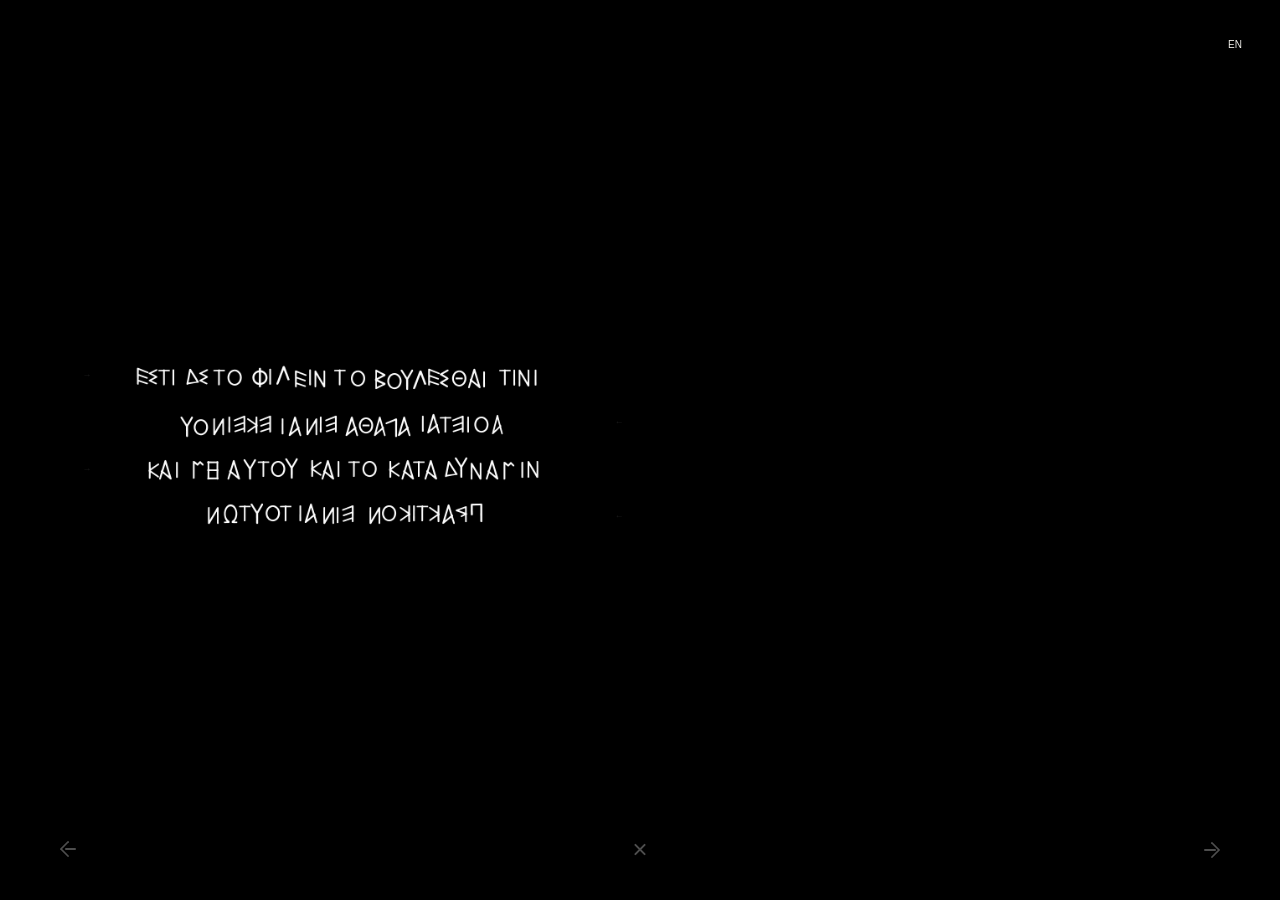
<file: 01.html>
<!doctype html>
<html lang="ko">
<head>
  <meta charset="utf-8">
  <meta name="viewport" content="width=device-width, initial-scale=1">
  <meta http-equiv="Content-Security-Policy" content="default-src 'self'; script-src 'self' 'unsafe-inline'; style-src 'self' 'unsafe-inline' https://fonts.googleapis.com; img-src 'self' data:; font-src 'self' https://fonts.gstatic.com; connect-src 'self' https://api.country.is; object-src 'none'; base-uri 'none'; form-action 'none'; frame-src 'none'; media-src 'none'">
  <meta name="referrer" content="no-referrer">
  <meta name="description" content="Love receptor is an interactive reading experience exploring how love is written, translated, and revealed across twelve languages and literary traditions.">
  <meta name="theme-color" content="#000000">
  <meta name="robots" content="index, follow">
  <link rel="icon" type="image/png" sizes="64x64" href="favicon.png">
  <link rel="apple-touch-icon" sizes="180x180" href="apple-touch-icon.png">
  <link rel="canonical" href="https://taejuneyoun.github.io/Love-receptor/01.html">
  <meta property="og:type" content="website">
  <meta property="og:url" content="https://taejuneyoun.github.io/Love-receptor/01.html">
  <meta property="og:site_name" content="Love receptor">
  <meta property="og:title" content="Love receptor">
  <meta property="og:description" content="Love receptor is an interactive reading experience exploring how love is written, translated, and revealed across twelve languages and literary traditions.">
  <meta property="og:image" content="https://taejuneyoun.github.io/Love-receptor/og-preview.png">
  <meta property="og:image:type" content="image/png">
  <meta property="og:image:width" content="2816">
  <meta property="og:image:height" content="2136">
  <meta property="og:image:alt" content="Love receptor interactive works floating in three-dimensional space">
  <meta name="twitter:card" content="summary_large_image">
  <meta name="twitter:title" content="Love receptor">
  <meta name="twitter:description" content="Love receptor is an interactive reading experience exploring how love is written, translated, and revealed across twelve languages and literary traditions.">
  <meta name="twitter:image" content="https://taejuneyoun.github.io/Love-receptor/og-preview.png">
  <script src="entry-transition.js"></script>
  <link rel="stylesheet" href="cursor.css">
  <script src="cursor.js?v=97" defer></script>
  <script src="mobile-navigation.js?v=97" defer></script>
  <title>Love receptor — 01</title>
  <style>
    :root { --ink: #000000; --paper: #f1f0eb; }
    * { box-sizing: border-box; }
    html { background: var(--ink); }
    body {
      margin: 0;
      background: var(--ink);
      color: var(--paper);
      font-family: "Helvetica Neue", Helvetica, Arial, sans-serif;
      font-weight: 300;
    }
    button, a { color: inherit; font: inherit; }
    button { border: 0; background: none; cursor: pointer; }
    .site-shell {
      min-height: 100svh;
      padding: 30px 38px 58px;
      display: flex;
      flex-direction: column;
    }
    header {
      min-height: 28px;
      display: flex;
      align-items: center;
      justify-content: flex-end;
      font-size: 10px;
      letter-spacing: .18em;
    }
    .brand { text-decoration: none; }
    .pages {
      position: fixed;
      left: 50%;
      bottom: 22px;
      z-index: 10;
      display: flex;
      gap: 7px;
      font-size: 9px;
      white-space: nowrap;
      transform: translateX(-50%);
    }
    .pages a { text-decoration: none; opacity: .3; }
    .pages a + a::before { content: "/"; margin-right: 7px; opacity: .55; }
    .pages a.active, .pages a:hover { opacity: 1; }
    .language { display: flex; align-items: center; gap: 10px; }
    .language button { padding: 3px 0; opacity: .34; transition: opacity .2s; }
    .language button + button::before { content: "/"; margin-right: 10px; opacity: .6; }
    .language button.active, .language button:hover { opacity: 1; }
    .work {
      flex: 1;
      display: grid;
      grid-template-columns: minmax(0, 1.08fr) minmax(320px, .92fr);
      gap: clamp(50px, 8vw, 150px);
      align-items: center;
      padding: 7vh 3vw 8vh;
    }
    .inscription {
      position: relative;
      height: min(62vh, 610px);
      min-height: 430px;
      overflow: hidden;
      cursor: crosshair;
      touch-action: none;
      user-select: none;
    }
    .inscription.dragging { cursor: grabbing; }
    .inscription canvas { position: absolute; inset: 0; z-index: 1; }
    .glyph-artwork {
      position: absolute;
      z-index: 2;
      pointer-events: none;
      mix-blend-mode: difference;
      max-width: none;
      user-select: none;
    }
    .direction {
      position: absolute;
      left: 0;
      right: 0;
      z-index: 3;
      display: flex;
      flex-direction: column;
      justify-content: space-around;
      color: #777;
      font-size: 9px;
      pointer-events: none;
      opacity: 1;
    }
    .direction span:nth-child(odd) { align-self: flex-start; margin-left: 6px; }
    .direction span:nth-child(even) { align-self: flex-end; margin-right: 6px; }
    .direction span { opacity: .22; transition: color .18s ease, opacity .18s ease; }
    .inscription:is(:hover, .dragging) .direction span.current { color: var(--paper); opacity: .96; }
    .translation {
      position: relative;
      min-height: min(62vh, 610px);
      display: flex;
      flex-direction: column;
      justify-content: center;
    }
    .translated-copy {
      font-family: Georgia, "Times New Roman", serif;
      font-size: clamp(12px, 1.025vw, 18.5px);
      font-weight: 400;
      line-height: 1.28;
      letter-spacing: -.025em;
    }
    .translated-copy p { margin: 0; }
    .translated-copy .character {
      display: inline-block;
      transition: filter .22s ease, opacity .22s ease;
    }
    .translated-copy .spacer { height: .8em; }
    .translated-copy .citation {
      max-height: 0;
      margin-top: 0;
      overflow: hidden;
      opacity: 0;
      transform: translateY(5px);
      transition: opacity .9s ease, transform .9s ease, max-height .9s ease, margin-top .9s ease;
      font-family: Georgia, "Times New Roman", serif;
    }
    .translated-copy .citation.visible {
      max-height: 3em;
      margin-top: 1.6em;
      opacity: .38;
      transform: translateY(0);
    }
    @media (max-width: 820px) {
      .site-shell { padding: 22px 20px 50px; }
      .work { grid-template-columns: 1fr; gap: 72px; padding: 8vh 0; }
      .inscription { height: 48vh; min-height: 340px; }
      .translation { min-height: 430px; }
    }
    @media (prefers-reduced-motion: reduce) {
      * { transition: none !important; }
    }
  </style>
  <link rel="stylesheet" href="mobile.css?v=97">
</head>
<body class="page-01">
  <main class="site-shell">
    <header>
      <nav class="pages" aria-label="Pages">
        <a href="MAIN.html">MAIN</a>
        <a class="active" href="01.html" aria-current="page">01</a>
        <a href="02.html">02</a>
        <a href="03.html">03</a>
        <a href="04.html">04</a>
        <a href="05.html">05</a>
        <a href="06.html">06</a>
        <a href="07.html">07</a>
        <a href="08.html">08</a>
        <a href="09.html">09</a>
        <a href="10.html">10</a>
        <a href="11.html">11</a>
        <a href="12.html">12</a>
      </nav>
      <div class="language" aria-label="English translation">
        <button type="button" data-lang="EN">EN</button>
      </div>
    </header>

    <section class="work" id="top">
      <div class="inscription" aria-label="Drag across the inscription and follow the zigzag path">
        <canvas></canvas>
        <img class="glyph-artwork" src="Barbarian-Love-inscription.png" alt="" draggable="false" decoding="async" fetchpriority="high">
        <div class="direction" aria-hidden="true">
          <span>→</span><span>←</span><span>→</span><span>←</span>
        </div>
      </div>

      <article class="translation">
        <div class="translated-copy" aria-live="polite"></div>
      </article>
    </section>
  </main>

  <script>
    (() => {
      const rows = 4;
      const translations = {
        EN: [
          "To love is to consider what is good for another,",
          "to wish it solely for that person’s sake,",
          "and, as far as one can, to turn that wish into action.",
          "Aristotle, Rhetoric II.4, 1380b35–1381a1"
        ],
        KOR: [
          "사랑한다는 것은, 누군가에게 좋은 일이 무엇인지 헤아리고,",
          "그것을 오직 그 사람을 위해 바라는 것이다.",
          "그리고 할 수 있는 한, 그 바람을 행동으로 옮기는 것이다.",
          "Aristotle, Rhetoric II.4, 1380b35–1381a1"
        ]
      };

      const area = document.querySelector(".inscription");
      const canvas = area.querySelector("canvas");
      const artwork = area.querySelector(".glyph-artwork");
      const direction = area.querySelector(".direction");
      const translatedCopy = document.querySelector(".translated-copy");
      const languageButtons = document.querySelectorAll("[data-lang]");
      let language = /^ko\b/i.test(navigator.language) ? "KOR" : "EN";
      let languagePinned = false;
      let progress = 0;
      let dragging = false;
      let gestureProgress = 0;
      let gestureActivated = false;
      let gestureInvalid = false;
      let lastPointer = null;
      let characterSpans = [];
      let citationElement = null;
      let lastAdvanceTime = 0;
      let activePointerId = null;
      let autoFinishing = false;
      let latestGuide = null;
      const mobileInteraction = window.matchMedia("(max-width: 820px), (hover: none) and (pointer: coarse)").matches;
      const tabletHighlightBoost = window.matchMedia("(min-width: 744px) and (max-width: 1366px) and (min-height: 600px) and (any-pointer: coarse)").matches
        && !/(?:^|\/)07\.html$/i.test(window.location.pathname);
      const highResolutionHighlightBoost = window.matchMedia("(min-width: 3000px) and (min-height: 1600px)").matches;

      const sourceWidth = 2940;
      const sourceHeight = 1606;
      const crop = { x: 300, y: 560, width: 1110, height: 450 };

      function artworkLayout(width, height) {
        const mobileLayout = window.matchMedia("(max-width: 820px)").matches;
        /* Reserve 18px on each side for the 10px arrow plus at least 2px of
           clear space before the Greek letterforms begin. */
        const mobileArrowClearance = mobileLayout ? 18 : 0;
        const usableWidth = Math.max(1, width - mobileArrowClearance * 2);
        const scaleFactor = mobileLayout ? 1 : 0.84;
        const scale = Math.min(usableWidth / crop.width, height / crop.height) * scaleFactor;
        const displayWidth = crop.width * scale;
        const displayHeight = crop.height * scale;
        return {
          scale,
          left: (width - displayWidth) / 2,
          top: (height - displayHeight) / 2,
          width: displayWidth,
          height: displayHeight
        };
      }

      function positionArtwork(width, height) {
        const layout = artworkLayout(width, height);
        artwork.style.width = `${sourceWidth * layout.scale}px`;
        artwork.style.height = `${sourceHeight * layout.scale}px`;
        artwork.style.left = `${layout.left - crop.x * layout.scale}px`;
        artwork.style.top = `${layout.top - crop.y * layout.scale}px`;
        const clipInset = `inset(${crop.y * layout.scale}px ${(sourceWidth - crop.x - crop.width) * layout.scale}px ${(sourceHeight - crop.y - crop.height) * layout.scale}px ${crop.x * layout.scale}px)`;
        artwork.style.clipPath = clipInset;
        artwork.style.webkitClipPath = clipInset;
        direction.style.top = `${layout.top}px`;
        direction.style.height = `${layout.height}px`;
        return layout;
      }

      function makeGuide(width, height) {
        const points = [];
        const segments = [];
        const layout = artworkLayout(width, height);
        const rowGap = 108 * layout.scale;
        const radius = rowGap / 2;
        const strokeWidth = Math.max(26, 56 * layout.scale);
        const safeInset = strokeWidth / 2 + 4;
        const leftEdge = layout.left + safeInset;
        const rightEdge = layout.left + layout.width - safeInset;
        const leftTurn = leftEdge + radius;
        const rightTurn = rightEdge - radius;
        const firstY = layout.top + 64 * layout.scale;
        const arcSteps = 28;

        for (let row = 0; row < rows; row += 1) {
          const y = firstY + rowGap * row;
          const goingRight = row % 2 === 0;
          const startX = row === 0 ? leftEdge : (goingRight ? leftTurn : rightTurn);
          const endX = row === rows - 1
            ? (goingRight ? rightEdge : leftEdge)
            : (goingRight ? rightTurn : leftTurn);
          points.push({ x: startX, y });
          points.push({ x: endX, y });
          if (row === rows - 1) continue;

          const centerX = goingRight ? rightTurn : leftTurn;
          const centerY = y + radius;
          for (let step = 1; step <= arcSteps; step += 1) {
            const t = step / arcSteps;
            const angle = goingRight
              ? -Math.PI / 2 + Math.PI * t
              : -Math.PI / 2 - Math.PI * t;
            points.push({
              x: centerX + radius * Math.cos(angle),
              y: centerY + radius * Math.sin(angle)
            });
          }
        }

        if (mobileInteraction) {
          const mobileGuideInset = strokeWidth / 2 + 2;
          points.forEach((point) => {
            point.x = Math.max(mobileGuideInset, Math.min(width - mobileGuideInset, point.x));
            point.y = Math.max(mobileGuideInset, Math.min(height - mobileGuideInset, point.y));
          });
        }

        const cumulative = [0];
        for (let index = 1; index < points.length; index += 1) {
          const deltaY = points[index].y - points[index - 1].y;
          segments.push(Math.abs(deltaY) < 0.01 ? "line" : "fold");
          cumulative.push(cumulative[index - 1] + Math.hypot(
            points[index].x - points[index - 1].x,
            points[index].y - points[index - 1].y
          ));
        }
        return {
          points,
          segments,
          cumulative,
          total: cumulative[cumulative.length - 1] || 1,
          lineWidth: strokeWidth
        };
      }

      function updateDirectionMarkers(guide) {
        const markers = Array.from(direction.querySelectorAll("span"));
        const contentSegments = guide.segments
          .map((kind, index) => ({ kind, index }))
          .filter(({ kind, index }) => kind !== "fold" && guide.cumulative[index + 1] - guide.cumulative[index] > 1);
        const distance = guide.total * progress;
        let activeOrder = 0;
        contentSegments.forEach(({ index }, order) => {
          if (distance >= guide.cumulative[index + 1] - 0.5) {
            activeOrder = Math.min(order + 1, contentSegments.length - 1);
          }
        });
        markers.forEach((marker, index) => marker.classList.toggle("current", index === activeOrder));
      }

      function draw() {
        const rect = area.getBoundingClientRect();
        const dpr = Math.min(window.devicePixelRatio || 1, 2);
        canvas.width = Math.round(rect.width * dpr);
        canvas.height = Math.round(rect.height * dpr);
        canvas.style.width = `${rect.width}px`;
        canvas.style.height = `${rect.height}px`;
        positionArtwork(rect.width, rect.height);
        const context = canvas.getContext("2d");
        context.scale(dpr, dpr);
        context.lineCap = "round";
        context.lineJoin = "round";
        const guide = makeGuide(rect.width, rect.height);
        latestGuide = guide;
        const cursorHead = pointOnGuide(guide, progress);
        const cursorGuide = {
          x: rect.left + cursorHead.x,
          y: rect.top + cursorHead.y,
          snapRadius: guide.lineWidth,
          atStart: progress <= 0.001,
          complete: progress >= 0.999,
          locked: dragging || autoFinishing
        };
        window.__barbarianCursorGuide = cursorGuide;
        window.dispatchEvent(new CustomEvent("barbarian:guidecursor", { detail: cursorGuide }));
        updateDirectionMarkers(guide);
        context.lineWidth = guide.lineWidth;
        context.strokeStyle = "#f1f0eb";
        const limit = guide.total * progress;
        context.beginPath();
        context.moveTo(guide.points[0].x, guide.points[0].y);
        for (let index = 1; index < guide.points.length; index += 1) {
          const startDistance = guide.cumulative[index - 1];
          const endDistance = guide.cumulative[index];
          if (limit >= endDistance) {
            context.lineTo(guide.points[index].x, guide.points[index].y);
            continue;
          }
          if (limit > startDistance) {
            const ratio = (limit - startDistance) / (endDistance - startDistance);
            const start = guide.points[index - 1];
            const end = guide.points[index];
            context.lineTo(
              start.x + (end.x - start.x) * ratio,
              start.y + (end.y - start.y) * ratio
            );
          }
          break;
        }
        if (progress > 0) context.stroke();
      }

      function buildTranslation() {
        translatedCopy.replaceChildren();
        characterSpans = [];
        citationElement = null;
        translations[language].forEach((line) => {
          if (!line) {
            const spacer = document.createElement("div");
            spacer.className = "spacer";
            translatedCopy.appendChild(spacer);
            return;
          }
          const paragraph = document.createElement("p");
          const isCitation = line.startsWith("Aristotle,");
          if (isCitation) {
            paragraph.className = "citation";
            paragraph.textContent = line;
            citationElement = paragraph;
            translatedCopy.appendChild(paragraph);
            return;
          }
          Array.from(line).forEach((character) => {
            const span = document.createElement("span");
            span.className = "character";
            span.textContent = character === " " ? "\u00a0" : character;
            paragraph.appendChild(span);
            characterSpans.push(span);
          });
          translatedCopy.appendChild(paragraph);
        });
        updateTranslation();
      }

      function contentRevealProgress(guide, pathProgress) {
        if (!guide) return pathProgress;
        const distance = guide.total * pathProgress;
        let contentTotal = 0;
        let revealedContent = 0;
        guide.segments.forEach((kind, index) => {
          if (kind === "fold") return;
          const start = guide.cumulative[index];
          const end = guide.cumulative[index + 1];
          const length = Math.max(0, end - start);
          contentTotal += length;
          revealedContent += Math.max(0, Math.min(length, distance - start));
        });
        return contentTotal > 0 ? Math.min(1, revealedContent / contentTotal) : pathProgress;
      }

      function updateTranslation() {
        document.body.classList.toggle("highlight-complete", progress >= 0.999);
        const revealProgress = contentRevealProgress(latestGuide, progress);
        const revealed = revealProgress * characterSpans.length;
        characterSpans.forEach((span, index) => {
          const characterProgress = Math.min(1, Math.max(0, revealed - index));
          span.style.filter = `blur(${(1 - characterProgress) * 12}px)`;
          span.style.opacity = 0.16 + characterProgress * 0.84;
        });
        if (citationElement) {
          citationElement.classList.toggle("visible", progress >= 0.999 && !dragging);
        }
      }

      function pointerPosition(event) {
        const rect = area.getBoundingClientRect();
        return { x: event.clientX - rect.left, y: event.clientY - rect.top };
      }

      function pointOnGuide(guide, amount) {
        const target = guide.total * amount;
        for (let index = 1; index < guide.points.length; index += 1) {
          if (guide.cumulative[index] < target) continue;
          const startDistance = guide.cumulative[index - 1];
          const segmentDistance = guide.cumulative[index] - startDistance || 1;
          const ratio = Math.min(1, Math.max(0, (target - startDistance) / segmentDistance));
          const start = guide.points[index - 1];
          const end = guide.points[index];
          return {
            x: start.x + (end.x - start.x) * ratio,
            y: start.y + (end.y - start.y) * ratio,
            tangentX: (end.x - start.x) / segmentDistance,
            tangentY: (end.y - start.y) / segmentDistance
          };
        }
        const end = guide.points[guide.points.length - 1];
        return { x: end.x, y: end.y, tangentX: -1, tangentY: 0 };
      }

      function projectToGuide(pointer, guide, minimum, maximum) {
        let closest = null;
        for (let index = 1; index < guide.points.length; index += 1) {
          const start = guide.points[index - 1];
          const end = guide.points[index];
          const dx = end.x - start.x;
          const dy = end.y - start.y;
          const lengthSquared = dx * dx + dy * dy || 1;
          const t = Math.min(1, Math.max(0,
            ((pointer.x - start.x) * dx + (pointer.y - start.y) * dy) / lengthSquared
          ));
          const distanceAlong = guide.cumulative[index - 1] + Math.sqrt(lengthSquared) * t;
          const candidate = distanceAlong / guide.total;
          if (candidate < minimum || candidate > maximum) continue;
          const projectedX = start.x + dx * t;
          const projectedY = start.y + dy * t;
          const distance = Math.hypot(pointer.x - projectedX, pointer.y - projectedY);
          if (!closest || distance < closest.distance) closest = { candidate, distance };
        }
        return closest;
      }

      function segmentState(guide, amount) {
        const distance = guide.total * amount;
        for (let index = 0; index < guide.segments.length; index += 1) {
          const startDistance = guide.cumulative[index];
          const endDistance = guide.cumulative[index + 1];
          if (distance > endDistance && index < guide.segments.length - 1) continue;
          const segmentLength = endDistance - startDistance || 1;
          return {
            index,
            kind: guide.segments[index],
            local: Math.min(1, Math.max(0, (distance - startDistance) / segmentLength))
          };
        }
        return { index: guide.segments.length - 1, kind: "line", local: 1 };
      }

      function finalContentSegment(guide) {
        for (let index = guide.segments.length - 1; index >= 0; index -= 1) {
          if (guide.segments[index] !== "fold") return index;
        }
        return guide.segments.length - 1;
      }

      function finishAutomatically() {
        if (autoFinishing) return;
        autoFinishing = true;
        dragging = false;
        lastPointer = null;
        area.classList.remove("dragging");
        if (activePointerId !== null) {
          try {
            if (area.hasPointerCapture(activePointerId)) area.releasePointerCapture(activePointerId);
          } catch {}
        }
        activePointerId = null;
        const startProgress = progress;
        const startedAt = performance.now();
        const duration = 980;

        function animate(now) {
          const elapsed = Math.min(1, (now - startedAt) / duration);
          const eased = 1 - Math.pow(1 - elapsed, 3);
          progress = startProgress + (1 - startProgress) * eased;
          gestureProgress = progress;
          draw();
          updateTranslation();
          if (elapsed < 1) {
            requestAnimationFrame(animate);
            return;
          }
          progress = 1;
          gestureProgress = 1;
          autoFinishing = false;
          draw();
          updateTranslation();
        }
        requestAnimationFrame(animate);
      }

      function followGuide(event) {
        if (gestureInvalid || autoFinishing) return;
        const rect = area.getBoundingClientRect();
        const pointer = pointerPosition(event);
        const guide = makeGuide(rect.width, rect.height);
        const tolerance = guide.lineWidth * (mobileInteraction ? 1.4 : 0.9);
        const tangent = pointOnGuide(guide, gestureProgress);

        if (lastPointer) {
          const movementX = pointer.x - lastPointer.x;
          const movementY = pointer.y - lastPointer.y;
          const movementLength = Math.hypot(movementX, movementY);
          if (movementLength > 3) {
            const direction = (movementX * tangent.tangentX + movementY * tangent.tangentY) / movementLength;
            if (direction < -0.18 && !gestureActivated) {
              gestureInvalid = true;
              return;
            }
          }
        }
        lastPointer = pointer;

        const projection = projectToGuide(
          pointer,
          guide,
          Math.max(0, gestureProgress - 0.02),
          Math.min(1, gestureProgress + 0.095)
        );
        if (!projection || projection.distance > tolerance) return;
        const requestedAdvance = projection.candidate - gestureProgress;
        if (requestedAdvance <= 0.001) return;
        if (!gestureActivated && projection.candidate - progress < 0.006) return;

        const now = performance.now();
        const elapsed = Math.min(0.05, Math.max(1 / 120, (now - lastAdvanceTime) / 1000));
        lastAdvanceTime = now;
        const state = segmentState(guide, gestureProgress);
        const foldGap = (index) => {
          const start = guide.points[index];
          const end = guide.points[index + 1];
          const previous = guide.points[Math.max(0, index - 1)];
          const previousDx = start.x - previous.x;
          const previousDy = start.y - previous.y;
          return Math.abs(previousDx) >= Math.abs(previousDy)
            ? Math.abs(end.y - start.y)
            : Math.abs(end.x - start.x);
        };
        const foldGaps = guide.segments
          .map((kind, index) => kind === "fold" ? foldGap(index) : 0)
          .filter((gap) => gap > 0);
        const interlineGap = state.kind === "fold" ? foldGap(state.index) : 0;
        const largestInterlineGap = foldGaps.length ? Math.max(...foldGaps) : 0;
        const shortFold = state.kind === "fold"
          && largestInterlineGap > 0
          && interlineGap < largestInterlineGap * 0.98;
        const baseHighlightRate = 0.165;
        let maximumRate = baseHighlightRate;
        if (state.kind === "fold") maximumRate *= mobileInteraction ? 0.84 : 1.68;
        if (shortFold) maximumRate *= 0.7;
        if (mobileInteraction) maximumRate *= state.kind === "fold" ? 4 : 3;
        if (tabletHighlightBoost && state.kind !== "fold") maximumRate *= 1.5;
        if (highResolutionHighlightBoost) maximumRate *= 2;
        const maximumAdvance = Math.max(0.00035, maximumRate * elapsed);

        gestureActivated = true;
        gestureProgress = Math.min(projection.candidate, gestureProgress + maximumAdvance);
        progress = Math.max(progress, gestureProgress);
        draw();
        updateTranslation();

        const finalIndex = finalContentSegment(guide);
        const finalStart = guide.cumulative[finalIndex];
        const finalEnd = guide.cumulative[finalIndex + 1];
        const finalLength = finalEnd - finalStart || 1;
        const finalLocal = (progress * guide.total - finalStart) / finalLength;
        if (finalLocal >= 0.8) finishAutomatically();
      }

      function beginDragFromPoint(event, pointerId = null) {
        if (autoFinishing || progress >= 1) return;
        const rect = area.getBoundingClientRect();
        const guide = makeGuide(rect.width, rect.height);
        const pointer = pointerPosition(event);
        const head = pointOnGuide(guide, progress);
        const startTolerance = guide.lineWidth * (mobileInteraction ? 1.65 : 1);
        if (Math.hypot(pointer.x - head.x, pointer.y - head.y) > startTolerance) return;

        if (pointerId !== null && typeof area.setPointerCapture === "function") {
          try { area.setPointerCapture(pointerId); } catch {}
        }
        activePointerId = pointerId;
        dragging = true;
        gestureProgress = progress;
        gestureActivated = false;
        gestureInvalid = false;
        lastPointer = pointer;
        lastAdvanceTime = performance.now();
        area.classList.add("dragging");
        draw();
      }

      function endDrag() {
        dragging = false;
        activePointerId = null;
        lastPointer = null;
        area.classList.remove("dragging");
        draw();
        updateTranslation();
      }

      const useTouchEvents = mobileInteraction && "ontouchstart" in window;
      if (useTouchEvents) {
        area.addEventListener("touchstart", (event) => {
          const touch = event.changedTouches[0];
          if (!touch) return;
          beginDragFromPoint(touch, touch.identifier);
          if (dragging && event.cancelable) event.preventDefault();
        }, { passive: false });
        area.addEventListener("touchmove", (event) => {
          if (!dragging) return;
          const touch = Array.from(event.touches).find((item) => item.identifier === activePointerId)
            || event.touches[0];
          if (!touch) return;
          if (event.cancelable) event.preventDefault();
          followGuide(touch);
        }, { passive: false });
        ["touchend", "touchcancel"].forEach((type) => {
          area.addEventListener(type, (event) => {
            if (!dragging) return;
            const ended = Array.from(event.changedTouches).some(
              (touch) => touch.identifier === activePointerId
            );
            if (!ended && event.touches.length) return;
            if (event.cancelable) event.preventDefault();
            endDrag();
          }, { passive: false });
        });
      } else {
        area.addEventListener("pointerdown", (event) => {
          beginDragFromPoint(event, event.pointerId);
        });
        area.addEventListener("pointermove", (event) => {
          if (dragging) followGuide(event);
        });
        ["pointerup", "pointercancel"].forEach((type) => {
          area.addEventListener(type, endDrag);
        });
      }

      function updateLanguageInterface() {
        document.documentElement.lang = language === "KOR" ? "ko" : "en";
        languageButtons.forEach((button) => {
          button.classList.toggle("active", language === "EN");
        });
      }

      async function detectLanguage() {
        const fallback = /^ko\b/i.test(navigator.language) ? "KOR" : "EN";
        const controller = typeof AbortController === "function" ? new AbortController() : null;
        const timeoutId = controller ? setTimeout(() => controller.abort(), 2000) : 0;
        try {
          const options = { cache: "no-store" };
          if (controller) options.signal = controller.signal;
          const response = await fetch("https://api.country.is/", options);
          if (!response.ok) throw new Error("Location unavailable");
          const location = await response.json();
          if (languagePinned) return;
          language = String(location.country || "").toUpperCase() === "KR" ? "KOR" : "EN";
        } catch {
          if (languagePinned) return;
          language = fallback;
        } finally {
          if (timeoutId) clearTimeout(timeoutId);
        }
        updateLanguageInterface();
        buildTranslation();
      }

      languageButtons.forEach((button) => {
        button.addEventListener("click", () => {
          languagePinned = true;
          language = "EN";
          updateLanguageInterface();
          buildTranslation();
        });
      });

      new ResizeObserver(draw).observe(area);
      updateLanguageInterface();
      buildTranslation();
      detectLanguage();
      draw();
    })();
  </script>
</body>
</html>
</file>
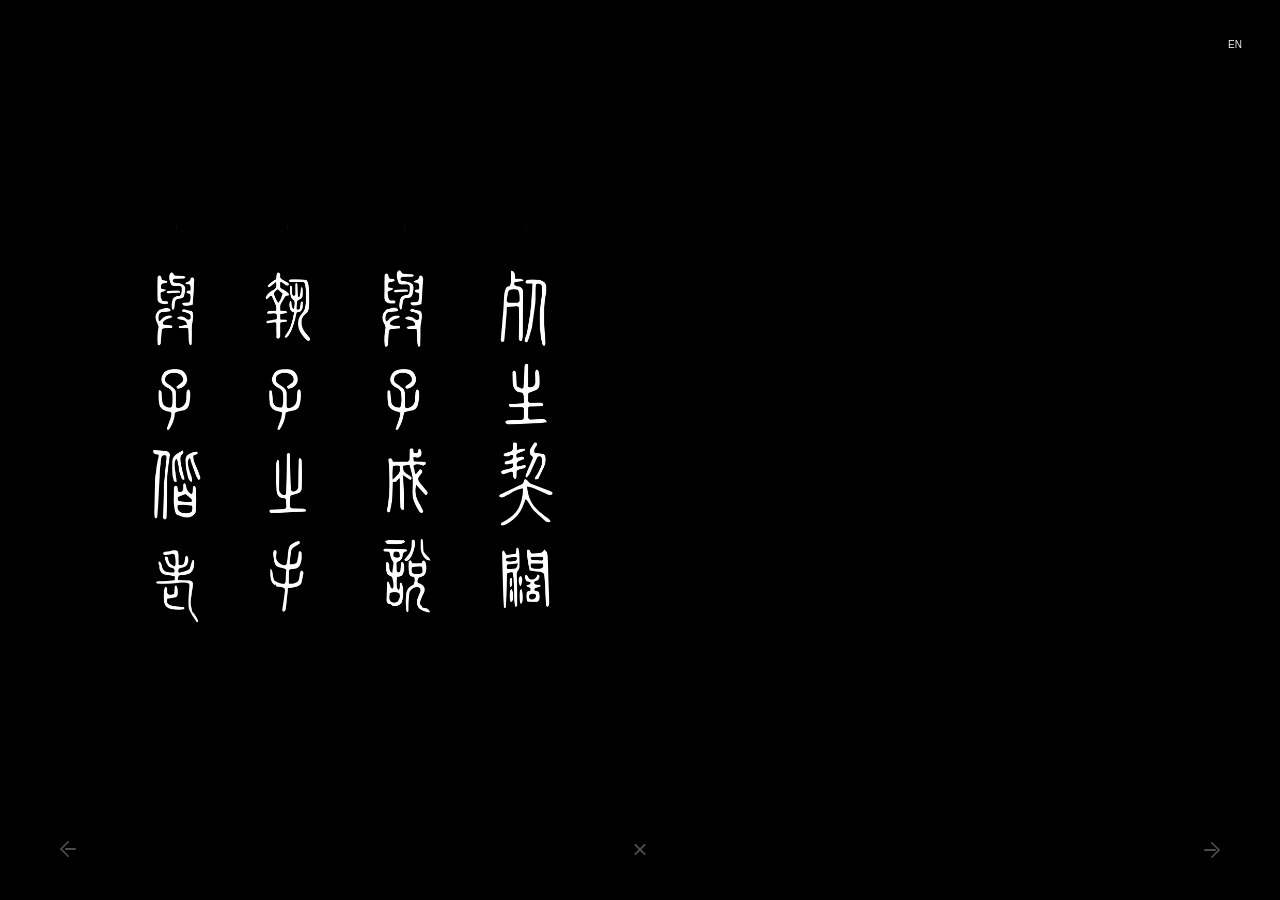
<file: 02.html>
<!doctype html>
<html lang="ko">
<head>
  <meta charset="utf-8">
  <meta name="viewport" content="width=device-width, initial-scale=1">
  <meta http-equiv="Content-Security-Policy" content="default-src 'self'; script-src 'self' 'unsafe-inline'; style-src 'self' 'unsafe-inline' https://fonts.googleapis.com; img-src 'self' data:; font-src 'self' https://fonts.gstatic.com; connect-src 'self' https://api.country.is; object-src 'none'; base-uri 'none'; form-action 'none'; frame-src 'none'; media-src 'none'">
  <meta name="referrer" content="no-referrer">
  <meta name="description" content="Love receptor is an interactive reading experience exploring how love is written, translated, and revealed across twelve languages and literary traditions.">
  <meta name="theme-color" content="#000000">
  <meta name="robots" content="index, follow">
  <link rel="icon" type="image/png" sizes="64x64" href="favicon.png">
  <link rel="apple-touch-icon" sizes="180x180" href="apple-touch-icon.png">
  <link rel="canonical" href="https://taejuneyoun.github.io/Love-receptor/02.html">
  <meta property="og:type" content="website">
  <meta property="og:url" content="https://taejuneyoun.github.io/Love-receptor/02.html">
  <meta property="og:site_name" content="Love receptor">
  <meta property="og:title" content="Love receptor">
  <meta property="og:description" content="Love receptor is an interactive reading experience exploring how love is written, translated, and revealed across twelve languages and literary traditions.">
  <meta property="og:image" content="https://taejuneyoun.github.io/Love-receptor/og-preview.png">
  <meta property="og:image:type" content="image/png">
  <meta property="og:image:width" content="2816">
  <meta property="og:image:height" content="2136">
  <meta property="og:image:alt" content="Love receptor interactive works floating in three-dimensional space">
  <meta name="twitter:card" content="summary_large_image">
  <meta name="twitter:title" content="Love receptor">
  <meta name="twitter:description" content="Love receptor is an interactive reading experience exploring how love is written, translated, and revealed across twelve languages and literary traditions.">
  <meta name="twitter:image" content="https://taejuneyoun.github.io/Love-receptor/og-preview.png">
  <script src="entry-transition.js"></script>
  <link rel="stylesheet" href="cursor.css">
  <script src="cursor.js?v=97" defer></script>
  <script src="mobile-navigation.js?v=97" defer></script>
  <title>Love receptor — 02</title>
  <style>
    :root { --ink: #000000; --paper: #f1f0eb; }
    * { box-sizing: border-box; }
    html { background: var(--ink); }
    body {
      margin: 0;
      background: var(--ink);
      color: var(--paper);
      font-family: "Helvetica Neue", Helvetica, Arial, sans-serif;
      font-weight: 300;
    }
    button, a { color: inherit; font: inherit; }
    button { border: 0; background: none; cursor: pointer; }
    .site-shell {
      min-height: 100svh;
      padding: 30px 38px 58px;
      display: flex;
      flex-direction: column;
    }
    header {
      min-height: 28px;
      display: flex;
      align-items: center;
      justify-content: flex-end;
      font-size: 10px;
      letter-spacing: .18em;
    }
    .brand { text-decoration: none; }
    .pages {
      position: fixed;
      left: 50%;
      bottom: 22px;
      z-index: 10;
      display: flex;
      gap: 7px;
      font-size: 9px;
      white-space: nowrap;
      transform: translateX(-50%);
    }
    .pages a { text-decoration: none; opacity: .3; }
    .pages a + a::before { content: "/"; margin-right: 7px; opacity: .55; }
    .pages a.active, .pages a:hover { opacity: 1; }
    .language { display: flex; align-items: center; gap: 10px; }
    .language button { padding: 3px 0; opacity: .34; transition: opacity .2s; }
    .language button + button::before { content: "/"; margin-right: 10px; opacity: .6; }
    .language button.active, .language button:hover { opacity: 1; }
    .work {
      flex: 1;
      display: grid;
      grid-template-columns: minmax(0, 1.08fr) minmax(320px, .92fr);
      gap: clamp(50px, 8vw, 150px);
      align-items: center;
      padding: 7vh 3vw 8vh;
    }
    .inscription {
      position: relative;
      height: min(62vh, 610px);
      min-height: 430px;
      overflow: hidden;
      cursor: crosshair;
      touch-action: none;
      user-select: none;
    }
    .inscription.dragging { cursor: grabbing; }
    .inscription canvas { position: absolute; inset: 0; z-index: 1; }
    .glyph-artwork {
      position: absolute;
      z-index: 2;
      pointer-events: none;
      mix-blend-mode: difference;
      max-width: none;
      user-select: none;
    }
    .direction-markers {
      position: absolute;
      inset: 0;
      z-index: 3;
      pointer-events: none;
    }
    .direction-markers span {
      position: absolute;
      color: #777;
      font-size: 9px;
      line-height: 1;
      opacity: .22;
      transform: translate(-50%, -50%);
      transition: color .18s ease, opacity .18s ease;
    }
    .inscription:is(:hover, .dragging) .direction-markers span.current {
      color: var(--paper);
      opacity: .96;
    }
    .translation {
      position: relative;
      min-height: min(62vh, 610px);
      display: flex;
      flex-direction: column;
      justify-content: center;
    }
    .translated-copy {
      font-family: Georgia, "Times New Roman", serif;
      font-size: clamp(12px, 1.025vw, 18.5px);
      font-weight: 400;
      line-height: 1.28;
      letter-spacing: -.025em;
    }
    .translated-copy p { margin: 0; }
    .translated-copy .character {
      display: inline-block;
      transition: filter .22s ease, opacity .22s ease;
    }
    .translated-copy .spacer { height: .8em; }
    .translated-copy .citation {
      max-height: 0;
      margin-top: 0;
      overflow: hidden;
      opacity: 0;
      transform: translateY(5px);
      transition: opacity .9s ease, transform .9s ease, max-height .9s ease, margin-top .9s ease;
      font-family: Georgia, "Times New Roman", serif;
    }
    .translated-copy .citation.visible {
      max-height: 3em;
      margin-top: 1.6em;
      opacity: .38;
      transform: translateY(0);
    }
    @media (max-width: 820px) {
      .site-shell { padding: 22px 20px 50px; }
      .work { grid-template-columns: 1fr; gap: 72px; padding: 8vh 0; }
      .inscription { height: 48vh; min-height: 340px; }
    .translation { min-height: 430px; }
    }
    @media (prefers-reduced-motion: reduce) {
      * { transition: none !important; }
    }
  </style>
  <link rel="stylesheet" href="mobile.css?v=97">
</head>
<body>
  <main class="site-shell">
    <header>
      <nav class="pages" aria-label="Pages">
        <a href="MAIN.html">MAIN</a>
        <a href="01.html">01</a>
        <a class="active" href="02.html" aria-current="page">02</a>
        <a href="03.html">03</a>
        <a href="04.html">04</a>
        <a href="05.html">05</a>
        <a href="06.html">06</a>
        <a href="07.html">07</a>
        <a href="08.html">08</a>
        <a href="09.html">09</a>
        <a href="10.html">10</a>
        <a href="11.html">11</a>
        <a href="12.html">12</a>
      </nav>
      <div class="language" aria-label="English translation">
        <button type="button" data-lang="EN">EN</button>
      </div>
    </header>

    <section class="work" id="top">
      <div class="inscription" aria-label="Drag across the inscription and follow the zigzag path">
        <canvas></canvas>
        <img class="glyph-artwork" src="02-inscription.png" alt="" draggable="false" decoding="async" fetchpriority="high">
        <div class="direction-markers" aria-hidden="true"></div>
      </div>

      <article class="translation">
        <div class="translated-copy" aria-live="polite"></div>
      </article>
    </section>
  </main>

  <script>
    (() => {
      const translations = {
        EN: [
          "Whether for life or for death,",
          "even in moments far apart, we promised one another:",
          "to hold your hand and grow old together.",
          "Classic of Poetry “Beifeng: The War Drums”"
        ],
        KOR: [
          "삶을 위해서든 죽음을 위해서든,",
          "멀리 떨어져 있는 순간에도 우리는 서로에게 약속했다.",
          "그대의 손을 잡고 함께 늙어가겠다고.",
          "Classic of Poetry “Beifeng: The War Drums”"
        ]
      };

      const area = document.querySelector(".inscription");
      const canvas = area.querySelector("canvas");
      const artwork = area.querySelector(".glyph-artwork");
      const directionLayer = area.querySelector(".direction-markers");
      const translatedCopy = document.querySelector(".translated-copy");
      const languageButtons = document.querySelectorAll("[data-lang]");
      let language = /^ko\b/i.test(navigator.language) ? "KOR" : "EN";
      let languagePinned = false;
      let progress = 0;
      let dragging = false;
      let gestureProgress = 0;
      let gestureActivated = false;
      let gestureInvalid = false;
      let lastPointer = null;
      let characterSpans = [];
      let citationElement = null;
      let lastAdvanceTime = 0;
      let activePointerId = null;
      let autoFinishing = false;
      let latestGuide = null;
      const mobileInteraction = window.matchMedia("(max-width: 820px), (hover: none) and (pointer: coarse)").matches;
      const tabletHighlightBoost = window.matchMedia("(min-width: 744px) and (max-width: 1366px) and (min-height: 600px) and (any-pointer: coarse)").matches
        && !/(?:^|\/)07\.html$/i.test(window.location.pathname);
      const highResolutionHighlightBoost = window.matchMedia("(min-width: 3000px) and (min-height: 1600px)").matches;

      const sourceWidth = 3776;
      const sourceHeight = 2094;
      const crop = { x: 720, y: 650, width: 900, height: 800 };

      function artworkLayout(width, height) {
        const scale = Math.min(width / crop.width, height / crop.height) * 0.84;
        const displayWidth = crop.width * scale;
        const displayHeight = crop.height * scale;
        return {
          scale,
          left: (width - displayWidth) / 2,
          top: (height - displayHeight) / 2,
          width: displayWidth,
          height: displayHeight
        };
      }

      function positionArtwork(width, height) {
        const layout = artworkLayout(width, height);
        artwork.style.width = `${sourceWidth * layout.scale}px`;
        artwork.style.height = `${sourceHeight * layout.scale}px`;
        artwork.style.left = `${layout.left - crop.x * layout.scale}px`;
        artwork.style.top = `${layout.top - crop.y * layout.scale}px`;
        const clipInset = `inset(${crop.y * layout.scale}px ${(sourceWidth - crop.x - crop.width) * layout.scale}px ${(sourceHeight - crop.y - crop.height) * layout.scale}px ${crop.x * layout.scale}px)`;
        artwork.style.clipPath = clipInset;
        artwork.style.webkitClipPath = clipInset;
        return layout;
      }

      function makeGuide(width, height) {
        const points = [];
        const segments = [];
        const layout = artworkLayout(width, height);
        const strokeWidth = Math.max(30, 120 * layout.scale);
        const top = layout.top + 72 * layout.scale;
        const bottom = layout.top + 735 * layout.scale;
        const columns = [785, 550, 323, 108].map((x) => layout.left + x * layout.scale);

        columns.forEach((x, index) => {
          if (index === 0) points.push({ x, y: top });
          points.push({ x, y: bottom });
          segments.push("column");
          if (index === columns.length - 1) return;
          points.push({ x: columns[index + 1], y: top });
          segments.push("fold");
        });

        if (mobileInteraction) {
          const mobileGuideInset = strokeWidth / 2 + 2;
          points.forEach((point) => {
            point.x = Math.max(mobileGuideInset, Math.min(width - mobileGuideInset, point.x));
            point.y = Math.max(mobileGuideInset, Math.min(height - mobileGuideInset, point.y));
          });
        }

        const cumulative = [0];
        for (let index = 1; index < points.length; index += 1) {
          cumulative.push(cumulative[index - 1] + Math.hypot(
            points[index].x - points[index - 1].x,
            points[index].y - points[index - 1].y
          ));
        }
        return {
          points,
          segments,
          cumulative,
          total: cumulative[cumulative.length - 1] || 1,
          lineWidth: strokeWidth
        };
      }

      function updateDirectionMarkers(guide) {
        if (!directionLayer) return;
        directionLayer.replaceChildren();
        const contentSegments = guide.segments
          .map((kind, index) => ({ kind, index }))
          .filter(({ kind, index }) => kind !== "fold" && guide.cumulative[index + 1] - guide.cumulative[index] > 1);
        const distance = guide.total * progress;
        let activeOrder = 0;
        contentSegments.forEach(({ index }, order) => {
          if (distance >= guide.cumulative[index + 1] - 0.5) {
            activeOrder = Math.min(order + 1, contentSegments.length - 1);
          }
        });
        let markerOrder = 0;
        guide.segments.forEach((segment, index) => {
          if (segment === "fold" || guide.cumulative[index + 1] - guide.cumulative[index] <= 1) return;
          const start = guide.points[index];
          const end = guide.points[index + 1];
          const dx = end.x - start.x;
          const dy = end.y - start.y;
          const length = Math.hypot(dx, dy) || 1;
          const horizontal = Math.abs(dx) >= Math.abs(dy);
          const marker = document.createElement("span");
          marker.textContent = horizontal ? (dx >= 0 ? "→" : "←") : "↓";
          marker.classList.toggle("current", markerOrder === activeOrder);
          const offset = guide.lineWidth * .68 + 8;
          const markerX = start.x - dx / length * offset;
          const markerY = start.y - dy / length * offset;
          const mobileMarkerInset = 10;
          marker.style.left = (mobileInteraction
            ? Math.max(mobileMarkerInset, Math.min(area.clientWidth - mobileMarkerInset, markerX))
            : markerX) + "px";
          marker.style.top = (mobileInteraction
            ? Math.max(mobileMarkerInset, Math.min(area.clientHeight - mobileMarkerInset, markerY))
            : markerY) + "px";
          directionLayer.appendChild(marker);
          markerOrder += 1;
        });
      }

      function draw() {
        const rect = area.getBoundingClientRect();
        const dpr = Math.min(window.devicePixelRatio || 1, 2);
        canvas.width = Math.round(rect.width * dpr);
        canvas.height = Math.round(rect.height * dpr);
        canvas.style.width = `${rect.width}px`;
        canvas.style.height = `${rect.height}px`;
        positionArtwork(rect.width, rect.height);
        const context = canvas.getContext("2d");
        context.scale(dpr, dpr);
        context.lineJoin = "round";
        const guide = makeGuide(rect.width, rect.height);
        latestGuide = guide;
        const cursorHead = pointOnGuide(guide, progress);
        const cursorGuide = {
          x: rect.left + cursorHead.x,
          y: rect.top + cursorHead.y,
          snapRadius: guide.lineWidth,
          atStart: progress <= 0.001,
          complete: progress >= 0.999,
          locked: dragging || autoFinishing
        };
        window.__barbarianCursorGuide = cursorGuide;
        window.dispatchEvent(new CustomEvent("barbarian:guidecursor", { detail: cursorGuide }));
        updateDirectionMarkers(guide);
        context.lineWidth = guide.lineWidth;
        const limit = guide.total * progress;
        for (let index = 1; index < guide.points.length; index += 1) {
          const startDistance = guide.cumulative[index - 1];
          const endDistance = guide.cumulative[index];
          if (limit <= startDistance) break;
          const ratio = Math.min(1, (limit - startDistance) / (endDistance - startDistance));
          const start = guide.points[index - 1];
          const end = guide.points[index];
          const partial = {
            x: start.x + (end.x - start.x) * ratio,
            y: start.y + (end.y - start.y) * ratio
          };
          context.beginPath();
          context.moveTo(start.x, start.y);
          context.lineTo(partial.x, partial.y);
          context.strokeStyle = "#f1f0eb";
          context.lineCap = "round";
          context.stroke();
          if (ratio < 1) break;
        }
      }

      function buildTranslation() {
        translatedCopy.replaceChildren();
        characterSpans = [];
        citationElement = null;
        translations[language].forEach((line) => {
          if (!line) {
            const spacer = document.createElement("div");
            spacer.className = "spacer";
            translatedCopy.appendChild(spacer);
            return;
          }
          const paragraph = document.createElement("p");
          const isCitation = line.startsWith("Classic of Poetry");
          if (isCitation) {
            paragraph.className = "citation";
            paragraph.textContent = line;
            citationElement = paragraph;
            translatedCopy.appendChild(paragraph);
            return;
          }
          Array.from(line).forEach((character) => {
            const span = document.createElement("span");
            span.className = "character";
            span.textContent = character === " " ? "\u00a0" : character;
            paragraph.appendChild(span);
            characterSpans.push(span);
          });
          translatedCopy.appendChild(paragraph);
        });
        updateTranslation();
      }

      function contentRevealProgress(guide, pathProgress) {
        if (!guide) return pathProgress;
        const distance = guide.total * pathProgress;
        let contentTotal = 0;
        let revealedContent = 0;
        guide.segments.forEach((kind, index) => {
          if (kind === "fold") return;
          const start = guide.cumulative[index];
          const end = guide.cumulative[index + 1];
          const length = Math.max(0, end - start);
          contentTotal += length;
          revealedContent += Math.max(0, Math.min(length, distance - start));
        });
        return contentTotal > 0 ? Math.min(1, revealedContent / contentTotal) : pathProgress;
      }

      function updateTranslation() {
        document.body.classList.toggle("highlight-complete", progress >= 0.999);
        const revealProgress = contentRevealProgress(latestGuide, progress);
        const revealed = revealProgress * characterSpans.length;
        characterSpans.forEach((span, index) => {
          const characterProgress = Math.min(1, Math.max(0, revealed - index));
          span.style.filter = `blur(${(1 - characterProgress) * 12}px)`;
          span.style.opacity = 0.16 + characterProgress * 0.84;
        });
        if (citationElement) {
          citationElement.classList.toggle("visible", progress >= 0.999 && !dragging);
        }
      }

      function pointerPosition(event) {
        const rect = area.getBoundingClientRect();
        return { x: event.clientX - rect.left, y: event.clientY - rect.top };
      }

      function pointOnGuide(guide, amount) {
        const target = guide.total * amount;
        for (let index = 1; index < guide.points.length; index += 1) {
          if (guide.cumulative[index] < target) continue;
          const startDistance = guide.cumulative[index - 1];
          const segmentDistance = guide.cumulative[index] - startDistance || 1;
          const ratio = Math.min(1, Math.max(0, (target - startDistance) / segmentDistance));
          const start = guide.points[index - 1];
          const end = guide.points[index];
          return {
            x: start.x + (end.x - start.x) * ratio,
            y: start.y + (end.y - start.y) * ratio,
            tangentX: (end.x - start.x) / segmentDistance,
            tangentY: (end.y - start.y) / segmentDistance
          };
        }
        const end = guide.points[guide.points.length - 1];
        return { x: end.x, y: end.y, tangentX: -1, tangentY: 0 };
      }

      function projectToGuide(pointer, guide, minimum, maximum) {
        let closest = null;
        for (let index = 1; index < guide.points.length; index += 1) {
          const start = guide.points[index - 1];
          const end = guide.points[index];
          const dx = end.x - start.x;
          const dy = end.y - start.y;
          const lengthSquared = dx * dx + dy * dy || 1;
          const t = Math.min(1, Math.max(0,
            ((pointer.x - start.x) * dx + (pointer.y - start.y) * dy) / lengthSquared
          ));
          const distanceAlong = guide.cumulative[index - 1] + Math.sqrt(lengthSquared) * t;
          const candidate = distanceAlong / guide.total;
          if (candidate < minimum || candidate > maximum) continue;
          const projectedX = start.x + dx * t;
          const projectedY = start.y + dy * t;
          const distance = Math.hypot(pointer.x - projectedX, pointer.y - projectedY);
          if (!closest || distance < closest.distance) closest = { candidate, distance };
        }
        return closest;
      }

      function segmentState(guide, amount) {
        const distance = guide.total * amount;
        for (let index = 0; index < guide.segments.length; index += 1) {
          const startDistance = guide.cumulative[index];
          const endDistance = guide.cumulative[index + 1];
          if (distance > endDistance && index < guide.segments.length - 1) continue;
          const segmentLength = endDistance - startDistance || 1;
          return {
            index,
            kind: guide.segments[index],
            local: Math.min(1, Math.max(0, (distance - startDistance) / segmentLength))
          };
        }
        return { index: guide.segments.length - 1, kind: "line", local: 1 };
      }

      function finalContentSegment(guide) {
        for (let index = guide.segments.length - 1; index >= 0; index -= 1) {
          if (guide.segments[index] !== "fold") return index;
        }
        return guide.segments.length - 1;
      }

      function finishAutomatically() {
        if (autoFinishing) return;
        autoFinishing = true;
        dragging = false;
        lastPointer = null;
        area.classList.remove("dragging");
        if (activePointerId !== null) {
          try {
            if (area.hasPointerCapture(activePointerId)) area.releasePointerCapture(activePointerId);
          } catch {}
        }
        activePointerId = null;
        const startProgress = progress;
        const startedAt = performance.now();
        const duration = 980;

        function animate(now) {
          const elapsed = Math.min(1, (now - startedAt) / duration);
          const eased = 1 - Math.pow(1 - elapsed, 3);
          progress = startProgress + (1 - startProgress) * eased;
          gestureProgress = progress;
          draw();
          updateTranslation();
          if (elapsed < 1) {
            requestAnimationFrame(animate);
            return;
          }
          progress = 1;
          gestureProgress = 1;
          autoFinishing = false;
          draw();
          updateTranslation();
        }
        requestAnimationFrame(animate);
      }

      function followGuide(event) {
        if (gestureInvalid || autoFinishing) return;
        const rect = area.getBoundingClientRect();
        const pointer = pointerPosition(event);
        const guide = makeGuide(rect.width, rect.height);
        const tolerance = guide.lineWidth * (mobileInteraction ? 1.4 : 0.9);
        const tangent = pointOnGuide(guide, gestureProgress);

        if (lastPointer) {
          const movementX = pointer.x - lastPointer.x;
          const movementY = pointer.y - lastPointer.y;
          const movementLength = Math.hypot(movementX, movementY);
          if (movementLength > 3) {
            const direction = (movementX * tangent.tangentX + movementY * tangent.tangentY) / movementLength;
            if (direction < -0.18 && !gestureActivated) {
              gestureInvalid = true;
              return;
            }
          }
        }
        lastPointer = pointer;

        const projection = projectToGuide(
          pointer,
          guide,
          Math.max(0, gestureProgress - 0.02),
          Math.min(1, gestureProgress + 0.095)
        );
        if (!projection || projection.distance > tolerance) return;
        const requestedAdvance = projection.candidate - gestureProgress;
        if (requestedAdvance <= 0.001) return;
        if (!gestureActivated && projection.candidate - progress < 0.006) return;

        const now = performance.now();
        const elapsed = Math.min(0.05, Math.max(1 / 120, (now - lastAdvanceTime) / 1000));
        lastAdvanceTime = now;
        const state = segmentState(guide, gestureProgress);
        const foldGap = (index) => {
          const start = guide.points[index];
          const end = guide.points[index + 1];
          const previous = guide.points[Math.max(0, index - 1)];
          const previousDx = start.x - previous.x;
          const previousDy = start.y - previous.y;
          return Math.abs(previousDx) >= Math.abs(previousDy)
            ? Math.abs(end.y - start.y)
            : Math.abs(end.x - start.x);
        };
        const foldGaps = guide.segments
          .map((kind, index) => kind === "fold" ? foldGap(index) : 0)
          .filter((gap) => gap > 0);
        const interlineGap = state.kind === "fold" ? foldGap(state.index) : 0;
        const largestInterlineGap = foldGaps.length ? Math.max(...foldGaps) : 0;
        const shortFold = state.kind === "fold"
          && largestInterlineGap > 0
          && interlineGap < largestInterlineGap * 0.98;
        const baseHighlightRate = 0.165;
        let maximumRate = baseHighlightRate;
        if (state.kind === "fold") maximumRate *= mobileInteraction ? 0.84 : 1.68;
        if (shortFold) maximumRate *= 0.7;
        if (mobileInteraction) maximumRate *= state.kind === "fold" ? 4 : 3;
        if (tabletHighlightBoost && state.kind !== "fold") maximumRate *= 1.5;
        if (highResolutionHighlightBoost) maximumRate *= 2;
        const maximumAdvance = Math.max(0.00035, maximumRate * elapsed);

        gestureActivated = true;
        gestureProgress = Math.min(projection.candidate, gestureProgress + maximumAdvance);
        progress = Math.max(progress, gestureProgress);
        draw();
        updateTranslation();

        const finalIndex = finalContentSegment(guide);
        const finalStart = guide.cumulative[finalIndex];
        const finalEnd = guide.cumulative[finalIndex + 1];
        const finalLength = finalEnd - finalStart || 1;
        const finalLocal = (progress * guide.total - finalStart) / finalLength;
        if (finalLocal >= 0.8) finishAutomatically();
      }

      function beginDragFromPoint(event, pointerId = null) {
        if (autoFinishing || progress >= 1) return;
        const rect = area.getBoundingClientRect();
        const guide = makeGuide(rect.width, rect.height);
        const pointer = pointerPosition(event);
        const head = pointOnGuide(guide, progress);
        const startTolerance = guide.lineWidth * (mobileInteraction ? 1.65 : 1);
        if (Math.hypot(pointer.x - head.x, pointer.y - head.y) > startTolerance) return;

        if (pointerId !== null && typeof area.setPointerCapture === "function") {
          try { area.setPointerCapture(pointerId); } catch {}
        }
        activePointerId = pointerId;
        dragging = true;
        gestureProgress = progress;
        gestureActivated = false;
        gestureInvalid = false;
        lastPointer = pointer;
        lastAdvanceTime = performance.now();
        area.classList.add("dragging");
        draw();
      }

      function endDrag() {
        dragging = false;
        activePointerId = null;
        lastPointer = null;
        area.classList.remove("dragging");
        draw();
        updateTranslation();
      }

      const useTouchEvents = mobileInteraction && "ontouchstart" in window;
      if (useTouchEvents) {
        area.addEventListener("touchstart", (event) => {
          const touch = event.changedTouches[0];
          if (!touch) return;
          beginDragFromPoint(touch, touch.identifier);
          if (dragging && event.cancelable) event.preventDefault();
        }, { passive: false });
        area.addEventListener("touchmove", (event) => {
          if (!dragging) return;
          const touch = Array.from(event.touches).find((item) => item.identifier === activePointerId)
            || event.touches[0];
          if (!touch) return;
          if (event.cancelable) event.preventDefault();
          followGuide(touch);
        }, { passive: false });
        ["touchend", "touchcancel"].forEach((type) => {
          area.addEventListener(type, (event) => {
            if (!dragging) return;
            const ended = Array.from(event.changedTouches).some(
              (touch) => touch.identifier === activePointerId
            );
            if (!ended && event.touches.length) return;
            if (event.cancelable) event.preventDefault();
            endDrag();
          }, { passive: false });
        });
      } else {
        area.addEventListener("pointerdown", (event) => {
          beginDragFromPoint(event, event.pointerId);
        });
        area.addEventListener("pointermove", (event) => {
          if (dragging) followGuide(event);
        });
        ["pointerup", "pointercancel"].forEach((type) => {
          area.addEventListener(type, endDrag);
        });
      }

      function updateLanguageInterface() {
        document.documentElement.lang = language === "KOR" ? "ko" : "en";
        languageButtons.forEach((button) => {
          button.classList.toggle("active", language === "EN");
        });
      }

      async function detectLanguage() {
        const fallback = /^ko\b/i.test(navigator.language) ? "KOR" : "EN";
        const controller = typeof AbortController === "function" ? new AbortController() : null;
        const timeoutId = controller ? setTimeout(() => controller.abort(), 2000) : 0;
        try {
          const options = { cache: "no-store" };
          if (controller) options.signal = controller.signal;
          const response = await fetch("https://api.country.is/", options);
          if (!response.ok) throw new Error("Location unavailable");
          const location = await response.json();
          if (languagePinned) return;
          language = String(location.country || "").toUpperCase() === "KR" ? "KOR" : "EN";
        } catch {
          if (languagePinned) return;
          language = fallback;
        } finally {
          if (timeoutId) clearTimeout(timeoutId);
        }
        updateLanguageInterface();
        buildTranslation();
      }

      languageButtons.forEach((button) => {
        button.addEventListener("click", () => {
          languagePinned = true;
          language = "EN";
          updateLanguageInterface();
          buildTranslation();
        });
      });

      new ResizeObserver(draw).observe(area);
      updateLanguageInterface();
      buildTranslation();
      detectLanguage();
      draw();
    })();
  </script>
</body>
</html>
</file>
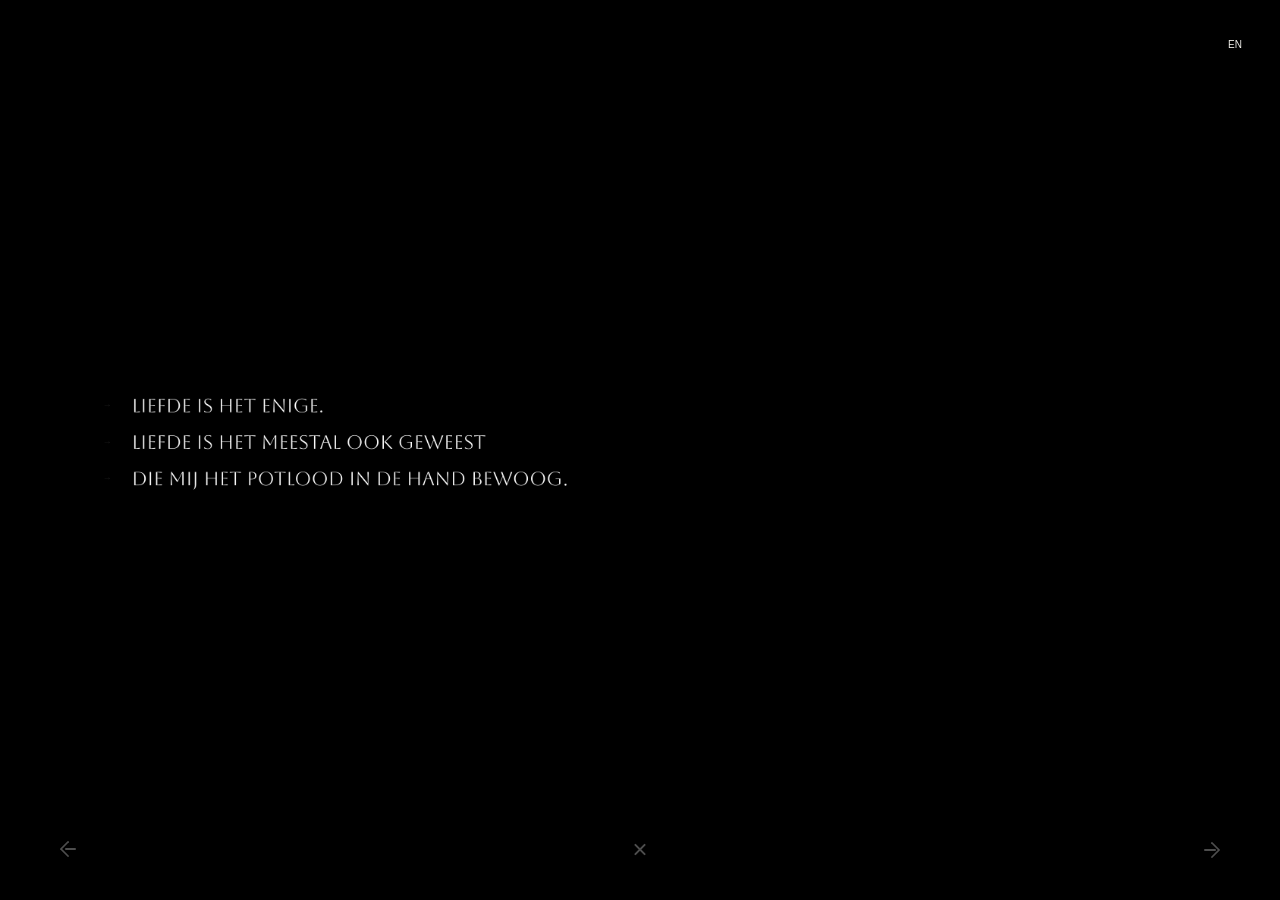
<file: 03.html>
<!doctype html>
<html lang="ko">
<head>
  <meta charset="utf-8">
  <meta name="viewport" content="width=device-width, initial-scale=1">
  <meta http-equiv="Content-Security-Policy" content="default-src 'self'; script-src 'self' 'unsafe-inline'; style-src 'self' 'unsafe-inline' https://fonts.googleapis.com; img-src 'self' data:; font-src 'self' https://fonts.gstatic.com; connect-src 'self' https://api.country.is; object-src 'none'; base-uri 'none'; form-action 'none'; frame-src 'none'; media-src 'none'">
  <meta name="referrer" content="no-referrer">
  <meta name="description" content="Love receptor is an interactive reading experience exploring how love is written, translated, and revealed across twelve languages and literary traditions.">
  <meta name="theme-color" content="#000000">
  <meta name="robots" content="index, follow">
  <link rel="icon" type="image/png" sizes="64x64" href="favicon.png">
  <link rel="apple-touch-icon" sizes="180x180" href="apple-touch-icon.png">
  <link rel="canonical" href="https://taejuneyoun.github.io/Love-receptor/03.html">
  <meta property="og:type" content="website">
  <meta property="og:url" content="https://taejuneyoun.github.io/Love-receptor/03.html">
  <meta property="og:site_name" content="Love receptor">
  <meta property="og:title" content="Love receptor">
  <meta property="og:description" content="Love receptor is an interactive reading experience exploring how love is written, translated, and revealed across twelve languages and literary traditions.">
  <meta property="og:image" content="https://taejuneyoun.github.io/Love-receptor/og-preview.png">
  <meta property="og:image:type" content="image/png">
  <meta property="og:image:width" content="2816">
  <meta property="og:image:height" content="2136">
  <meta property="og:image:alt" content="Love receptor interactive works floating in three-dimensional space">
  <meta name="twitter:card" content="summary_large_image">
  <meta name="twitter:title" content="Love receptor">
  <meta name="twitter:description" content="Love receptor is an interactive reading experience exploring how love is written, translated, and revealed across twelve languages and literary traditions.">
  <meta name="twitter:image" content="https://taejuneyoun.github.io/Love-receptor/og-preview.png">
  <script src="entry-transition.js"></script>
  <link rel="stylesheet" href="cursor.css">
  <script src="cursor.js?v=97" defer></script>
  <script src="mobile-navigation.js?v=97" defer></script>
  <title>Love receptor — 03</title>
  <style>
    :root { --ink: #000000; --paper: #f1f0eb; }
    * { box-sizing: border-box; }
    html { background: var(--ink); }
    body {
      margin: 0;
      background: var(--ink);
      color: var(--paper);
      font-family: "Helvetica Neue", Helvetica, Arial, sans-serif;
      font-weight: 300;
    }
    button, a { color: inherit; font: inherit; }
    button { border: 0; background: none; cursor: pointer; }
    .site-shell {
      min-height: 100svh;
      padding: 30px 38px 58px;
      display: flex;
      flex-direction: column;
    }
    header {
      min-height: 28px;
      display: flex;
      align-items: center;
      justify-content: flex-end;
      font-size: 10px;
      letter-spacing: .18em;
    }
    .brand { text-decoration: none; }
    .pages {
      position: fixed;
      left: 50%;
      bottom: 22px;
      z-index: 10;
      display: flex;
      gap: 7px;
      font-size: 9px;
      white-space: nowrap;
      transform: translateX(-50%);
    }
    .pages a { text-decoration: none; opacity: .3; }
    .pages a + a::before { content: "/"; margin-right: 7px; opacity: .55; }
    .pages a.active, .pages a:hover { opacity: 1; }
    .language { display: flex; align-items: center; gap: 10px; }
    .language button { padding: 3px 0; opacity: .34; transition: opacity .2s; }
    .language button + button::before { content: "/"; margin-right: 10px; opacity: .6; }
    .language button.active, .language button:hover { opacity: 1; }
    .work {
      flex: 1;
      display: grid;
      grid-template-columns: minmax(0, 1.08fr) minmax(320px, .92fr);
      gap: clamp(50px, 8vw, 150px);
      align-items: center;
      padding: 7vh 3vw 8vh;
    }
    .inscription {
      position: relative;
      height: min(62vh, 610px);
      min-height: 430px;
      overflow: hidden;
      cursor: crosshair;
      touch-action: none;
      user-select: none;
    }
    .inscription.dragging { cursor: grabbing; }
    .inscription canvas { position: absolute; inset: 0; z-index: 1; }
    .glyph-artwork {
      position: absolute;
      z-index: 2;
      pointer-events: none;
      mix-blend-mode: difference;
      max-width: none;
      user-select: none;
    }
    .direction-markers {
      position: absolute;
      inset: 0;
      z-index: 3;
      pointer-events: none;
    }
    .direction-markers span {
      position: absolute;
      color: #777;
      font-size: 9px;
      line-height: 1;
      opacity: .22;
      transform: translate(-50%, -50%);
      transition: color .18s ease, opacity .18s ease;
    }
    .inscription:is(:hover, .dragging) .direction-markers span.current {
      color: var(--paper);
      opacity: .96;
    }
    .translation {
      position: relative;
      min-height: min(62vh, 610px);
      display: flex;
      flex-direction: column;
      justify-content: center;
    }
    .translated-copy {
      font-family: Georgia, "Times New Roman", serif;
      font-size: clamp(12px, 1.025vw, 18.5px);
      font-weight: 400;
      line-height: 1.28;
      letter-spacing: -.025em;
    }
    .translated-copy p { margin: 0; }
    .translated-copy .character {
      display: inline-block;
      transition: filter .22s ease, opacity .22s ease;
    }
    .translated-copy .spacer { height: .8em; }
    .translated-copy .citation {
      max-height: 0;
      margin-top: 0;
      overflow: hidden;
      opacity: 0;
      transform: translateY(5px);
      transition: opacity .9s ease, transform .9s ease, max-height .9s ease, margin-top .9s ease;
      font-family: Georgia, "Times New Roman", serif;
    }
    .translated-copy .citation.visible {
      max-height: 3em;
      margin-top: 1.6em;
      opacity: .38;
      transform: translateY(0);
    }
    @media (max-width: 820px) {
      .site-shell { padding: 22px 20px 50px; }
      .work { grid-template-columns: 1fr; gap: 72px; padding: 8vh 0; }
      .inscription { height: 48vh; min-height: 340px; }
    .translation { min-height: 430px; }
    }
    @media (prefers-reduced-motion: reduce) {
      * { transition: none !important; }
    }
  </style>
  <link rel="stylesheet" href="mobile.css?v=97">
</head>
<body>
  <main class="site-shell">
    <header>
      <nav class="pages" aria-label="Pages">
        <a href="MAIN.html">MAIN</a>
        <a href="01.html">01</a>
        <a href="02.html">02</a>
        <a class="active" href="03.html" aria-current="page">03</a>
        <a href="04.html">04</a>
        <a href="05.html">05</a>
        <a href="06.html">06</a>
        <a href="07.html">07</a>
        <a href="08.html">08</a>
        <a href="09.html">09</a>
        <a href="10.html">10</a>
        <a href="11.html">11</a>
        <a href="12.html">12</a>
      </nav>
      <div class="language" aria-label="English translation">
        <button type="button" data-lang="EN">EN</button>
      </div>
    </header>

    <section class="work" id="top">
      <div class="inscription" aria-label="Drag across the inscription and follow the zigzag path">
        <canvas></canvas>
        <img class="glyph-artwork" src="03-inscription.png" alt="" draggable="false" decoding="async" fetchpriority="high">
        <div class="direction-markers" aria-hidden="true"></div>
      </div>

      <article class="translation">
        <div class="translated-copy" aria-live="polite"></div>
      </article>
    </section>
  </main>

  <script>
    (() => {
      const translations = {
        EN: [
          "Love is the only thing.",
          "Love has also usually been",
          "what moved the pencil in my hand.",
          "Leo Vroman, “Voor wie dit leest”"
        ],
        KOR: [
          "사랑이 유일한 것이다.",
          "사랑은 또한 대개",
          "내 손의 연필을 움직이게 한 것이었다.",
          "Leo Vroman, “Voor wie dit leest”"
        ]
      };

      const area = document.querySelector(".inscription");
      const canvas = area.querySelector("canvas");
      const artwork = area.querySelector(".glyph-artwork");
      const directionLayer = area.querySelector(".direction-markers");
      const translatedCopy = document.querySelector(".translated-copy");
      const languageButtons = document.querySelectorAll("[data-lang]");
      let language = /^ko\b/i.test(navigator.language) ? "KOR" : "EN";
      let languagePinned = false;
      let progress = 0;
      let dragging = false;
      let gestureProgress = 0;
      let gestureActivated = false;
      let gestureInvalid = false;
      let lastPointer = null;
      let characterSpans = [];
      let citationElement = null;
      let lastAdvanceTime = 0;
      let activePointerId = null;
      let autoFinishing = false;
      let latestGuide = null;
      const mobileInteraction = window.matchMedia("(max-width: 820px), (hover: none) and (pointer: coarse)").matches;
      const tabletHighlightBoost = window.matchMedia("(min-width: 744px) and (max-width: 1366px) and (min-height: 600px) and (any-pointer: coarse)").matches
        && !/(?:^|\/)07\.html$/i.test(window.location.pathname);
      const highResolutionHighlightBoost = window.matchMedia("(min-width: 3000px) and (min-height: 1600px)").matches;

      const sourceWidth = 5020;
      const sourceHeight = 2728;
      const crop = { x: 520, y: 1050, width: 2450, height: 650 };

      function artworkLayout(width, height) {
        const scaleFactor = window.matchMedia("(max-width: 820px)").matches ? 1 : 0.84;
        const scale = Math.min(width / crop.width, height / crop.height) * scaleFactor;
        const displayWidth = crop.width * scale;
        const displayHeight = crop.height * scale;
        return {
          scale,
          left: (width - displayWidth) / 2,
          top: (height - displayHeight) / 2,
          width: displayWidth,
          height: displayHeight
        };
      }

      function positionArtwork(width, height) {
        const layout = artworkLayout(width, height);
        artwork.style.width = `${sourceWidth * layout.scale}px`;
        artwork.style.height = `${sourceHeight * layout.scale}px`;
        artwork.style.left = `${layout.left - crop.x * layout.scale}px`;
        artwork.style.top = `${layout.top - crop.y * layout.scale}px`;
        const clipInset = `inset(${crop.y * layout.scale}px ${(sourceWidth - crop.x - crop.width) * layout.scale}px ${(sourceHeight - crop.y - crop.height) * layout.scale}px ${crop.x * layout.scale}px)`;
        artwork.style.clipPath = clipInset;
        artwork.style.webkitClipPath = clipInset;
        return layout;
      }

      function makeGuide(width, height) {
        const points = [];
        const segments = [];
        const layout = artworkLayout(width, height);
        const strokeWidth = Math.max(28, 120 * layout.scale);
        const left = layout.left + 72 * layout.scale;
        const rows = [
          { y: 113, end: 1062 },
          { y: 306, end: 1921 },
          { y: 498, end: 2350 }
        ];

        rows.forEach((row, index) => {
          const y = layout.top + row.y * layout.scale;
          if (index === 0) points.push({ x: left, y });
          points.push({ x: layout.left + row.end * layout.scale, y });
          segments.push("line");
          if (index === rows.length - 1) return;
          points.push({ x: left, y: layout.top + rows[index + 1].y * layout.scale });
          segments.push("fold");
        });

        if (mobileInteraction) {
          const mobileGuideInset = strokeWidth / 2 + 2;
          points.forEach((point) => {
            point.x = Math.max(mobileGuideInset, Math.min(width - mobileGuideInset, point.x));
            point.y = Math.max(mobileGuideInset, Math.min(height - mobileGuideInset, point.y));
          });
        }

        const cumulative = [0];
        for (let index = 1; index < points.length; index += 1) {
          cumulative.push(cumulative[index - 1] + Math.hypot(
            points[index].x - points[index - 1].x,
            points[index].y - points[index - 1].y
          ));
        }
        return {
          points,
          segments,
          cumulative,
          total: cumulative[cumulative.length - 1] || 1,
          lineWidth: strokeWidth
        };
      }

      function updateDirectionMarkers(guide) {
        if (!directionLayer) return;
        directionLayer.replaceChildren();
        const contentSegments = guide.segments
          .map((kind, index) => ({ kind, index }))
          .filter(({ kind, index }) => kind !== "fold" && guide.cumulative[index + 1] - guide.cumulative[index] > 1);
        const distance = guide.total * progress;
        let activeOrder = 0;
        contentSegments.forEach(({ index }, order) => {
          if (distance >= guide.cumulative[index + 1] - 0.5) {
            activeOrder = Math.min(order + 1, contentSegments.length - 1);
          }
        });
        let markerOrder = 0;
        guide.segments.forEach((segment, index) => {
          if (segment === "fold" || guide.cumulative[index + 1] - guide.cumulative[index] <= 1) return;
          const start = guide.points[index];
          const end = guide.points[index + 1];
          const dx = end.x - start.x;
          const dy = end.y - start.y;
          const length = Math.hypot(dx, dy) || 1;
          const horizontal = Math.abs(dx) >= Math.abs(dy);
          const marker = document.createElement("span");
          marker.textContent = horizontal ? (dx >= 0 ? "→" : "←") : "↓";
          marker.classList.toggle("current", markerOrder === activeOrder);
          const offset = guide.lineWidth * .68 + 8;
          const markerX = start.x - dx / length * offset;
          const markerY = start.y - dy / length * offset;
          const mobileMarkerInset = 10;
          marker.style.left = (mobileInteraction
            ? Math.max(mobileMarkerInset, Math.min(area.clientWidth - mobileMarkerInset, markerX))
            : markerX) + "px";
          marker.style.top = (mobileInteraction
            ? Math.max(mobileMarkerInset, Math.min(area.clientHeight - mobileMarkerInset, markerY))
            : markerY) + "px";
          directionLayer.appendChild(marker);
          markerOrder += 1;
        });
      }

      function draw() {
        const rect = area.getBoundingClientRect();
        const dpr = Math.min(window.devicePixelRatio || 1, 2);
        canvas.width = Math.round(rect.width * dpr);
        canvas.height = Math.round(rect.height * dpr);
        canvas.style.width = `${rect.width}px`;
        canvas.style.height = `${rect.height}px`;
        positionArtwork(rect.width, rect.height);
        const context = canvas.getContext("2d");
        context.scale(dpr, dpr);
        context.lineJoin = "round";
        const guide = makeGuide(rect.width, rect.height);
        latestGuide = guide;
        const cursorHead = pointOnGuide(guide, progress);
        const cursorGuide = {
          x: rect.left + cursorHead.x,
          y: rect.top + cursorHead.y,
          snapRadius: guide.lineWidth,
          atStart: progress <= 0.001,
          complete: progress >= 0.999,
          locked: dragging || autoFinishing
        };
        window.__barbarianCursorGuide = cursorGuide;
        window.dispatchEvent(new CustomEvent("barbarian:guidecursor", { detail: cursorGuide }));
        updateDirectionMarkers(guide);
        context.lineWidth = guide.lineWidth;
        const limit = guide.total * progress;
        for (let index = 1; index < guide.points.length; index += 1) {
          const startDistance = guide.cumulative[index - 1];
          const endDistance = guide.cumulative[index];
          if (limit <= startDistance) break;
          const ratio = Math.min(1, (limit - startDistance) / (endDistance - startDistance));
          const start = guide.points[index - 1];
          const end = guide.points[index];
          const partial = {
            x: start.x + (end.x - start.x) * ratio,
            y: start.y + (end.y - start.y) * ratio
          };
          context.beginPath();
          context.moveTo(start.x, start.y);
          context.lineTo(partial.x, partial.y);
          context.strokeStyle = "#f1f0eb";
          context.lineCap = "round";
          context.stroke();
          if (ratio < 1) break;
        }
      }

      function buildTranslation() {
        translatedCopy.replaceChildren();
        characterSpans = [];
        citationElement = null;
        translations[language].forEach((line) => {
          if (!line) {
            const spacer = document.createElement("div");
            spacer.className = "spacer";
            translatedCopy.appendChild(spacer);
            return;
          }
          const paragraph = document.createElement("p");
          const isCitation = line.startsWith("Leo Vroman");
          if (isCitation) {
            paragraph.className = "citation";
            paragraph.textContent = line;
            citationElement = paragraph;
            translatedCopy.appendChild(paragraph);
            return;
          }
          Array.from(line).forEach((character) => {
            const span = document.createElement("span");
            span.className = "character";
            span.textContent = character === " " ? "\u00a0" : character;
            paragraph.appendChild(span);
            characterSpans.push(span);
          });
          translatedCopy.appendChild(paragraph);
        });
        updateTranslation();
      }

      function contentRevealProgress(guide, pathProgress) {
        if (!guide) return pathProgress;
        const distance = guide.total * pathProgress;
        let contentTotal = 0;
        let revealedContent = 0;
        guide.segments.forEach((kind, index) => {
          if (kind === "fold") return;
          const start = guide.cumulative[index];
          const end = guide.cumulative[index + 1];
          const length = Math.max(0, end - start);
          contentTotal += length;
          revealedContent += Math.max(0, Math.min(length, distance - start));
        });
        return contentTotal > 0 ? Math.min(1, revealedContent / contentTotal) : pathProgress;
      }

      function updateTranslation() {
        document.body.classList.toggle("highlight-complete", progress >= 0.999);
        const revealProgress = contentRevealProgress(latestGuide, progress);
        const revealed = revealProgress * characterSpans.length;
        characterSpans.forEach((span, index) => {
          const characterProgress = Math.min(1, Math.max(0, revealed - index));
          span.style.filter = `blur(${(1 - characterProgress) * 12}px)`;
          span.style.opacity = 0.16 + characterProgress * 0.84;
        });
        if (citationElement) {
          citationElement.classList.toggle("visible", progress >= 0.999 && !dragging);
        }
      }

      function pointerPosition(event) {
        const rect = area.getBoundingClientRect();
        return { x: event.clientX - rect.left, y: event.clientY - rect.top };
      }

      function pointOnGuide(guide, amount) {
        const target = guide.total * amount;
        for (let index = 1; index < guide.points.length; index += 1) {
          if (guide.cumulative[index] < target) continue;
          const startDistance = guide.cumulative[index - 1];
          const segmentDistance = guide.cumulative[index] - startDistance || 1;
          const ratio = Math.min(1, Math.max(0, (target - startDistance) / segmentDistance));
          const start = guide.points[index - 1];
          const end = guide.points[index];
          return {
            x: start.x + (end.x - start.x) * ratio,
            y: start.y + (end.y - start.y) * ratio,
            tangentX: (end.x - start.x) / segmentDistance,
            tangentY: (end.y - start.y) / segmentDistance
          };
        }
        const end = guide.points[guide.points.length - 1];
        return { x: end.x, y: end.y, tangentX: -1, tangentY: 0 };
      }

      function projectToGuide(pointer, guide, minimum, maximum) {
        let closest = null;
        for (let index = 1; index < guide.points.length; index += 1) {
          const start = guide.points[index - 1];
          const end = guide.points[index];
          const dx = end.x - start.x;
          const dy = end.y - start.y;
          const lengthSquared = dx * dx + dy * dy || 1;
          const t = Math.min(1, Math.max(0,
            ((pointer.x - start.x) * dx + (pointer.y - start.y) * dy) / lengthSquared
          ));
          const distanceAlong = guide.cumulative[index - 1] + Math.sqrt(lengthSquared) * t;
          const candidate = distanceAlong / guide.total;
          if (candidate < minimum || candidate > maximum) continue;
          const projectedX = start.x + dx * t;
          const projectedY = start.y + dy * t;
          const distance = Math.hypot(pointer.x - projectedX, pointer.y - projectedY);
          if (!closest || distance < closest.distance) closest = { candidate, distance };
        }
        return closest;
      }

      function segmentState(guide, amount) {
        const distance = guide.total * amount;
        for (let index = 0; index < guide.segments.length; index += 1) {
          const startDistance = guide.cumulative[index];
          const endDistance = guide.cumulative[index + 1];
          if (distance > endDistance && index < guide.segments.length - 1) continue;
          const segmentLength = endDistance - startDistance || 1;
          return {
            index,
            kind: guide.segments[index],
            local: Math.min(1, Math.max(0, (distance - startDistance) / segmentLength))
          };
        }
        return { index: guide.segments.length - 1, kind: "line", local: 1 };
      }

      function finalContentSegment(guide) {
        for (let index = guide.segments.length - 1; index >= 0; index -= 1) {
          if (guide.segments[index] !== "fold") return index;
        }
        return guide.segments.length - 1;
      }

      function finishAutomatically() {
        if (autoFinishing) return;
        autoFinishing = true;
        dragging = false;
        lastPointer = null;
        area.classList.remove("dragging");
        if (activePointerId !== null) {
          try {
            if (area.hasPointerCapture(activePointerId)) area.releasePointerCapture(activePointerId);
          } catch {}
        }
        activePointerId = null;
        const startProgress = progress;
        const startedAt = performance.now();
        const duration = 980;

        function animate(now) {
          const elapsed = Math.min(1, (now - startedAt) / duration);
          const eased = 1 - Math.pow(1 - elapsed, 3);
          progress = startProgress + (1 - startProgress) * eased;
          gestureProgress = progress;
          draw();
          updateTranslation();
          if (elapsed < 1) {
            requestAnimationFrame(animate);
            return;
          }
          progress = 1;
          gestureProgress = 1;
          autoFinishing = false;
          draw();
          updateTranslation();
        }
        requestAnimationFrame(animate);
      }

      function followGuide(event) {
        if (gestureInvalid || autoFinishing) return;
        const rect = area.getBoundingClientRect();
        const pointer = pointerPosition(event);
        const guide = makeGuide(rect.width, rect.height);
        const tolerance = guide.lineWidth * (mobileInteraction ? 1.4 : 0.9);
        const tangent = pointOnGuide(guide, gestureProgress);

        if (lastPointer) {
          const movementX = pointer.x - lastPointer.x;
          const movementY = pointer.y - lastPointer.y;
          const movementLength = Math.hypot(movementX, movementY);
          if (movementLength > 3) {
            const direction = (movementX * tangent.tangentX + movementY * tangent.tangentY) / movementLength;
            if (direction < -0.18 && !gestureActivated) {
              gestureInvalid = true;
              return;
            }
          }
        }
        lastPointer = pointer;

        const projection = projectToGuide(
          pointer,
          guide,
          Math.max(0, gestureProgress - 0.02),
          Math.min(1, gestureProgress + 0.095)
        );
        if (!projection || projection.distance > tolerance) return;
        const requestedAdvance = projection.candidate - gestureProgress;
        if (requestedAdvance <= 0.001) return;
        if (!gestureActivated && projection.candidate - progress < 0.006) return;

        const now = performance.now();
        const elapsed = Math.min(0.05, Math.max(1 / 120, (now - lastAdvanceTime) / 1000));
        lastAdvanceTime = now;
        const state = segmentState(guide, gestureProgress);
        const foldGap = (index) => {
          const start = guide.points[index];
          const end = guide.points[index + 1];
          const previous = guide.points[Math.max(0, index - 1)];
          const previousDx = start.x - previous.x;
          const previousDy = start.y - previous.y;
          return Math.abs(previousDx) >= Math.abs(previousDy)
            ? Math.abs(end.y - start.y)
            : Math.abs(end.x - start.x);
        };
        const foldGaps = guide.segments
          .map((kind, index) => kind === "fold" ? foldGap(index) : 0)
          .filter((gap) => gap > 0);
        const interlineGap = state.kind === "fold" ? foldGap(state.index) : 0;
        const largestInterlineGap = foldGaps.length ? Math.max(...foldGaps) : 0;
        const shortFold = state.kind === "fold"
          && largestInterlineGap > 0
          && interlineGap < largestInterlineGap * 0.98;
        const baseHighlightRate = 0.165;
        let maximumRate = baseHighlightRate;
        if (state.kind === "fold") maximumRate *= mobileInteraction ? 0.84 : 1.68;
        if (shortFold) maximumRate *= 0.7;
        if (mobileInteraction) maximumRate *= state.kind === "fold" ? 4 : 3;
        if (tabletHighlightBoost && state.kind !== "fold") maximumRate *= 1.5;
        if (highResolutionHighlightBoost) maximumRate *= 2;
        const maximumAdvance = Math.max(0.00035, maximumRate * elapsed);

        gestureActivated = true;
        gestureProgress = Math.min(projection.candidate, gestureProgress + maximumAdvance);
        progress = Math.max(progress, gestureProgress);
        draw();
        updateTranslation();

        const finalIndex = finalContentSegment(guide);
        const finalStart = guide.cumulative[finalIndex];
        const finalEnd = guide.cumulative[finalIndex + 1];
        const finalLength = finalEnd - finalStart || 1;
        const finalLocal = (progress * guide.total - finalStart) / finalLength;
        if (finalLocal >= 0.8) finishAutomatically();
      }

      function beginDragFromPoint(event, pointerId = null) {
        if (autoFinishing || progress >= 1) return;
        const rect = area.getBoundingClientRect();
        const guide = makeGuide(rect.width, rect.height);
        const pointer = pointerPosition(event);
        const head = pointOnGuide(guide, progress);
        const startTolerance = guide.lineWidth * (mobileInteraction ? 1.65 : 1);
        if (Math.hypot(pointer.x - head.x, pointer.y - head.y) > startTolerance) return;

        if (pointerId !== null && typeof area.setPointerCapture === "function") {
          try { area.setPointerCapture(pointerId); } catch {}
        }
        activePointerId = pointerId;
        dragging = true;
        gestureProgress = progress;
        gestureActivated = false;
        gestureInvalid = false;
        lastPointer = pointer;
        lastAdvanceTime = performance.now();
        area.classList.add("dragging");
        draw();
      }

      function endDrag() {
        dragging = false;
        activePointerId = null;
        lastPointer = null;
        area.classList.remove("dragging");
        draw();
        updateTranslation();
      }

      const useTouchEvents = mobileInteraction && "ontouchstart" in window;
      if (useTouchEvents) {
        area.addEventListener("touchstart", (event) => {
          const touch = event.changedTouches[0];
          if (!touch) return;
          beginDragFromPoint(touch, touch.identifier);
          if (dragging && event.cancelable) event.preventDefault();
        }, { passive: false });
        area.addEventListener("touchmove", (event) => {
          if (!dragging) return;
          const touch = Array.from(event.touches).find((item) => item.identifier === activePointerId)
            || event.touches[0];
          if (!touch) return;
          if (event.cancelable) event.preventDefault();
          followGuide(touch);
        }, { passive: false });
        ["touchend", "touchcancel"].forEach((type) => {
          area.addEventListener(type, (event) => {
            if (!dragging) return;
            const ended = Array.from(event.changedTouches).some(
              (touch) => touch.identifier === activePointerId
            );
            if (!ended && event.touches.length) return;
            if (event.cancelable) event.preventDefault();
            endDrag();
          }, { passive: false });
        });
      } else {
        area.addEventListener("pointerdown", (event) => {
          beginDragFromPoint(event, event.pointerId);
        });
        area.addEventListener("pointermove", (event) => {
          if (dragging) followGuide(event);
        });
        ["pointerup", "pointercancel"].forEach((type) => {
          area.addEventListener(type, endDrag);
        });
      }

      function updateLanguageInterface() {
        document.documentElement.lang = language === "KOR" ? "ko" : "en";
        languageButtons.forEach((button) => {
          button.classList.toggle("active", language === "EN");
        });
      }

      async function detectLanguage() {
        const fallback = /^ko\b/i.test(navigator.language) ? "KOR" : "EN";
        const controller = typeof AbortController === "function" ? new AbortController() : null;
        const timeoutId = controller ? setTimeout(() => controller.abort(), 2000) : 0;
        try {
          const options = { cache: "no-store" };
          if (controller) options.signal = controller.signal;
          const response = await fetch("https://api.country.is/", options);
          if (!response.ok) throw new Error("Location unavailable");
          const location = await response.json();
          if (languagePinned) return;
          language = String(location.country || "").toUpperCase() === "KR" ? "KOR" : "EN";
        } catch {
          if (languagePinned) return;
          language = fallback;
        } finally {
          if (timeoutId) clearTimeout(timeoutId);
        }
        updateLanguageInterface();
        buildTranslation();
      }

      languageButtons.forEach((button) => {
        button.addEventListener("click", () => {
          languagePinned = true;
          language = "EN";
          updateLanguageInterface();
          buildTranslation();
        });
      });

      new ResizeObserver(draw).observe(area);
      updateLanguageInterface();
      buildTranslation();
      detectLanguage();
      draw();
    })();
  </script>
</body>
</html>
</file>
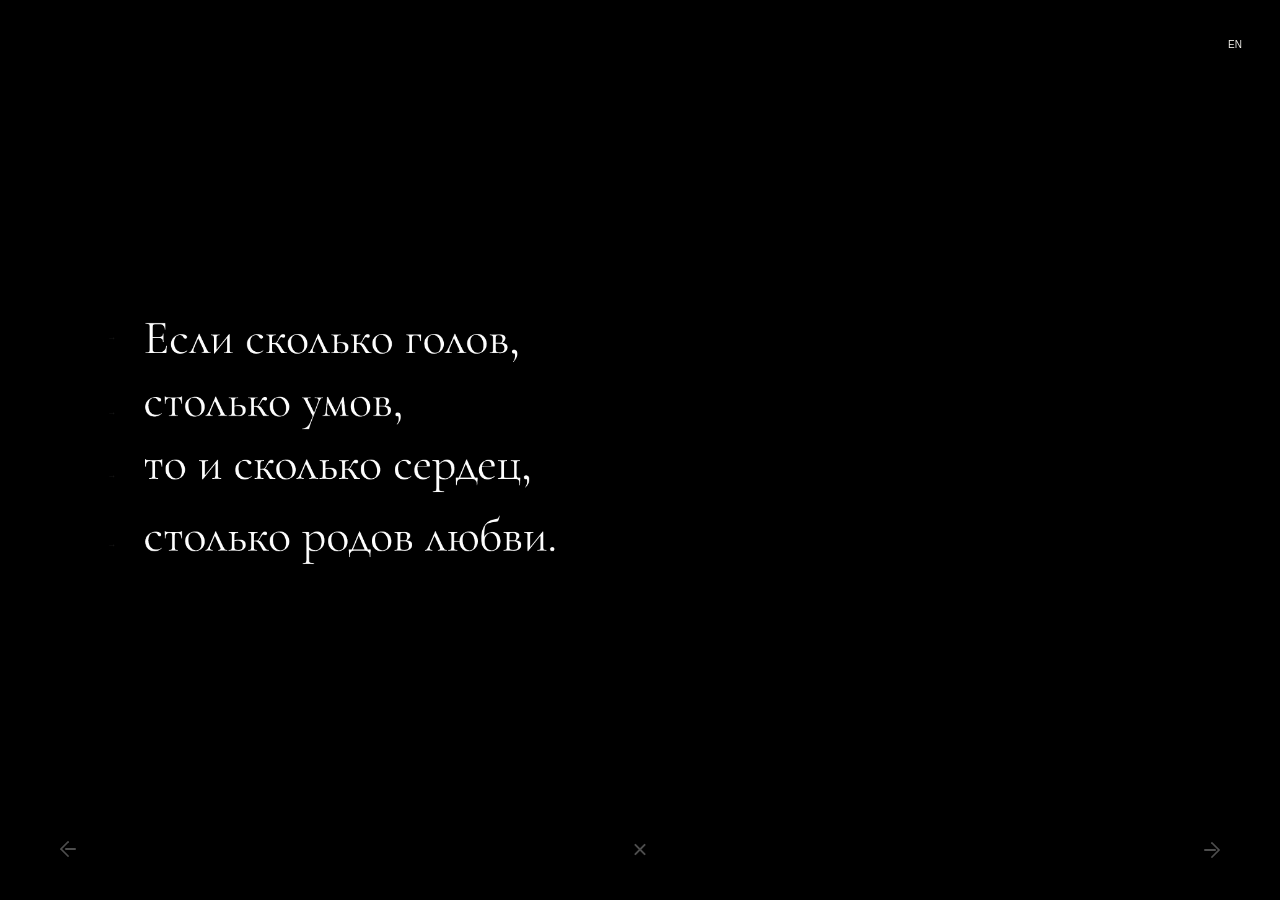
<file: 04.html>
<!doctype html>
<html lang="ko">
<head>
  <meta charset="utf-8">
  <meta name="viewport" content="width=device-width, initial-scale=1">
  <meta http-equiv="Content-Security-Policy" content="default-src 'self'; script-src 'self' 'unsafe-inline'; style-src 'self' 'unsafe-inline' https://fonts.googleapis.com; img-src 'self' data:; font-src 'self' https://fonts.gstatic.com; connect-src 'self' https://api.country.is; object-src 'none'; base-uri 'none'; form-action 'none'; frame-src 'none'; media-src 'none'">
  <meta name="referrer" content="no-referrer">
  <meta name="description" content="Love receptor is an interactive reading experience exploring how love is written, translated, and revealed across twelve languages and literary traditions.">
  <meta name="theme-color" content="#000000">
  <meta name="robots" content="index, follow">
  <link rel="icon" type="image/png" sizes="64x64" href="favicon.png">
  <link rel="apple-touch-icon" sizes="180x180" href="apple-touch-icon.png">
  <link rel="canonical" href="https://taejuneyoun.github.io/Love-receptor/04.html">
  <meta property="og:type" content="website">
  <meta property="og:url" content="https://taejuneyoun.github.io/Love-receptor/04.html">
  <meta property="og:site_name" content="Love receptor">
  <meta property="og:title" content="Love receptor">
  <meta property="og:description" content="Love receptor is an interactive reading experience exploring how love is written, translated, and revealed across twelve languages and literary traditions.">
  <meta property="og:image" content="https://taejuneyoun.github.io/Love-receptor/og-preview.png">
  <meta property="og:image:type" content="image/png">
  <meta property="og:image:width" content="2816">
  <meta property="og:image:height" content="2136">
  <meta property="og:image:alt" content="Love receptor interactive works floating in three-dimensional space">
  <meta name="twitter:card" content="summary_large_image">
  <meta name="twitter:title" content="Love receptor">
  <meta name="twitter:description" content="Love receptor is an interactive reading experience exploring how love is written, translated, and revealed across twelve languages and literary traditions.">
  <meta name="twitter:image" content="https://taejuneyoun.github.io/Love-receptor/og-preview.png">
  <script src="entry-transition.js"></script>
  <link rel="stylesheet" href="cursor.css">
  <script src="cursor.js?v=97" defer></script>
  <script src="mobile-navigation.js?v=97" defer></script>
  <title>Love receptor — 04</title>
  <style>
    :root { --ink: #000000; --paper: #f1f0eb; }
    * { box-sizing: border-box; }
    html { background: var(--ink); }
    body {
      margin: 0;
      background: var(--ink);
      color: var(--paper);
      font-family: "Helvetica Neue", Helvetica, Arial, sans-serif;
      font-weight: 300;
    }
    button, a { color: inherit; font: inherit; }
    button { border: 0; background: none; cursor: pointer; }
    .site-shell {
      min-height: 100svh;
      padding: 30px 38px 58px;
      display: flex;
      flex-direction: column;
    }
    header {
      min-height: 28px;
      display: flex;
      align-items: center;
      justify-content: flex-end;
      font-size: 10px;
      letter-spacing: .18em;
    }
    .brand { text-decoration: none; }
    .pages {
      position: fixed;
      left: 50%;
      bottom: 22px;
      z-index: 10;
      display: flex;
      gap: 7px;
      font-size: 9px;
      white-space: nowrap;
      transform: translateX(-50%);
    }
    .pages a { text-decoration: none; opacity: .3; }
    .pages a + a::before { content: "/"; margin-right: 7px; opacity: .55; }
    .pages a.active, .pages a:hover { opacity: 1; }
    .language { display: flex; align-items: center; gap: 10px; }
    .language button { padding: 3px 0; opacity: .34; transition: opacity .2s; }
    .language button + button::before { content: "/"; margin-right: 10px; opacity: .6; }
    .language button.active, .language button:hover { opacity: 1; }
    .work {
      flex: 1;
      display: grid;
      grid-template-columns: minmax(0, 1.08fr) minmax(320px, .92fr);
      gap: clamp(50px, 8vw, 150px);
      align-items: center;
      padding: 7vh 3vw 8vh;
    }
    .inscription {
      position: relative;
      height: min(62vh, 610px);
      min-height: 430px;
      overflow: hidden;
      cursor: crosshair;
      touch-action: none;
      user-select: none;
    }
    .inscription.dragging { cursor: grabbing; }
    .inscription canvas { position: absolute; inset: 0; z-index: 1; }
    .glyph-artwork {
      position: absolute;
      z-index: 2;
      pointer-events: none;
      mix-blend-mode: difference;
      max-width: none;
      user-select: none;
    }
    .direction-markers {
      position: absolute;
      inset: 0;
      z-index: 3;
      pointer-events: none;
    }
    .direction-markers span {
      position: absolute;
      color: #777;
      font-size: 9px;
      line-height: 1;
      opacity: .22;
      transform: translate(-50%, -50%);
      transition: color .18s ease, opacity .18s ease;
    }
    .inscription:is(:hover, .dragging) .direction-markers span.current {
      color: var(--paper);
      opacity: .96;
    }
    .translation {
      position: relative;
      min-height: min(62vh, 610px);
      display: flex;
      flex-direction: column;
      justify-content: center;
    }
    .translated-copy {
      font-family: Georgia, "Times New Roman", serif;
      font-size: clamp(12px, 1.025vw, 18.5px);
      font-weight: 400;
      line-height: 1.28;
      letter-spacing: -.025em;
    }
    .translated-copy p { margin: 0; }
    .translated-copy .character {
      display: inline-block;
      transition: filter .22s ease, opacity .22s ease;
    }
    .translated-copy .spacer { height: .8em; }
    .translated-copy .citation {
      max-height: 0;
      margin-top: 0;
      overflow: hidden;
      opacity: 0;
      transform: translateY(5px);
      transition: opacity .9s ease, transform .9s ease, max-height .9s ease, margin-top .9s ease;
      font-family: Georgia, "Times New Roman", serif;
    }
    .translated-copy .citation.visible {
      max-height: 3em;
      margin-top: 1.6em;
      opacity: .38;
      transform: translateY(0);
    }
    @media (max-width: 820px) {
      .site-shell { padding: 22px 20px 50px; }
      .work { grid-template-columns: 1fr; gap: 72px; padding: 8vh 0; }
      .inscription { height: 48vh; min-height: 340px; }
    .translation { min-height: 430px; }
    }
    @media (prefers-reduced-motion: reduce) {
      * { transition: none !important; }
    }
  </style>
  <link rel="stylesheet" href="mobile.css?v=97">
</head>
<body>
  <main class="site-shell">
    <header>
      <nav class="pages" aria-label="Pages">
        <a href="MAIN.html">MAIN</a>
        <a href="01.html">01</a>
        <a href="02.html">02</a>
        <a href="03.html">03</a>
        <a class="active" href="04.html" aria-current="page">04</a>
        <a href="05.html">05</a>
        <a href="06.html">06</a>
        <a href="07.html">07</a>
        <a href="08.html">08</a>
        <a href="09.html">09</a>
        <a href="10.html">10</a>
        <a href="11.html">11</a>
        <a href="12.html">12</a>
      </nav>
      <div class="language" aria-label="English translation">
        <button type="button" data-lang="EN">EN</button>
      </div>
    </header>

    <section class="work" id="top">
      <div class="inscription" aria-label="Drag across the inscription and follow the zigzag path">
        <canvas></canvas>
        <img class="glyph-artwork" src="04-inscription.png" alt="" draggable="false" decoding="async" fetchpriority="high">
        <div class="direction-markers" aria-hidden="true"></div>
      </div>

      <article class="translation">
        <div class="translated-copy" aria-live="polite"></div>
      </article>
    </section>
  </main>

  <script>
    (() => {
      const translations = {
        EN: [
          "If there are as many minds as there are heads,",
          "then there are as many kinds of love as there are hearts.",
          "Lev Nikolayevich Tolstoy, 《Anna Karenina》"
        ],
        KOR: [
          "만약, 머릿수만큼 그 생각도 가지각색이라면,",
          "마음의 수만큼 사랑의 종류도 다양할 것이다.",
          "Lev Nikolayevich Tolstoy, 《Anna Karenina》"
        ]
      };

      const area = document.querySelector(".inscription");
      const canvas = area.querySelector("canvas");
      const artwork = area.querySelector(".glyph-artwork");
      const directionLayer = area.querySelector(".direction-markers");
      const translatedCopy = document.querySelector(".translated-copy");
      const languageButtons = document.querySelectorAll("[data-lang]");
      let language = /^ko\b/i.test(navigator.language) ? "KOR" : "EN";
      let languagePinned = false;
      let progress = 0;
      let dragging = false;
      let gestureProgress = 0;
      let gestureActivated = false;
      let gestureInvalid = false;
      let lastPointer = null;
      let characterSpans = [];
      let citationElement = null;
      let lastAdvanceTime = 0;
      let activePointerId = null;
      let autoFinishing = false;
      let latestGuide = null;
      const mobileInteraction = window.matchMedia("(max-width: 820px), (hover: none) and (pointer: coarse)").matches;
      const tabletHighlightBoost = window.matchMedia("(min-width: 744px) and (max-width: 1366px) and (min-height: 600px) and (any-pointer: coarse)").matches
        && !/(?:^|\/)07\.html$/i.test(window.location.pathname);
      const highResolutionHighlightBoost = window.matchMedia("(min-width: 3000px) and (min-height: 1600px)").matches;

      const sourceWidth = 3912;
      const sourceHeight = 2082;
      const crop = { x: 300, y: 460, width: 1500, height: 950 };

      function artworkLayout(width, height) {
        const scale = Math.min(width / crop.width, height / crop.height) * 0.84;
        const displayWidth = crop.width * scale;
        const displayHeight = crop.height * scale;
        return {
          scale,
          left: (width - displayWidth) / 2,
          top: (height - displayHeight) / 2,
          width: displayWidth,
          height: displayHeight
        };
      }

      function positionArtwork(width, height) {
        const layout = artworkLayout(width, height);
        artwork.style.width = `${sourceWidth * layout.scale}px`;
        artwork.style.height = `${sourceHeight * layout.scale}px`;
        artwork.style.left = `${layout.left - crop.x * layout.scale}px`;
        artwork.style.top = `${layout.top - crop.y * layout.scale}px`;
        const clipInset = `inset(${crop.y * layout.scale}px ${(sourceWidth - crop.x - crop.width) * layout.scale}px ${(sourceHeight - crop.y - crop.height) * layout.scale}px ${crop.x * layout.scale}px)`;
        artwork.style.clipPath = clipInset;
        artwork.style.webkitClipPath = clipInset;
        return layout;
      }

      function makeGuide(width, height) {
        const points = [];
        const segments = [];
        const layout = artworkLayout(width, height);
        const strokeWidth = Math.max(28, 120 * layout.scale);
        const left = layout.left + 79 * layout.scale;
        const rows = [
          { y: 128, end: 1278 },
          { y: 370, end: 902 },
          { y: 574, end: 1316 },
          { y: 795, end: 1398 }
        ];

        rows.forEach((row, index) => {
          const y = layout.top + row.y * layout.scale;
          if (index === 0) points.push({ x: left, y });
          points.push({ x: layout.left + row.end * layout.scale, y });
          segments.push("line");
          if (index === rows.length - 1) return;
          points.push({ x: left, y: layout.top + rows[index + 1].y * layout.scale });
          segments.push("fold");
        });

        if (mobileInteraction) {
          const mobileGuideInset = strokeWidth / 2 + 2;
          points.forEach((point) => {
            point.x = Math.max(mobileGuideInset, Math.min(width - mobileGuideInset, point.x));
            point.y = Math.max(mobileGuideInset, Math.min(height - mobileGuideInset, point.y));
          });
        }

        const cumulative = [0];
        for (let index = 1; index < points.length; index += 1) {
          cumulative.push(cumulative[index - 1] + Math.hypot(
            points[index].x - points[index - 1].x,
            points[index].y - points[index - 1].y
          ));
        }
        return {
          points,
          segments,
          cumulative,
          total: cumulative[cumulative.length - 1] || 1,
          lineWidth: strokeWidth
        };
      }

      function updateDirectionMarkers(guide) {
        if (!directionLayer) return;
        directionLayer.replaceChildren();
        const contentSegments = guide.segments
          .map((kind, index) => ({ kind, index }))
          .filter(({ kind, index }) => kind !== "fold" && guide.cumulative[index + 1] - guide.cumulative[index] > 1);
        const distance = guide.total * progress;
        let activeOrder = 0;
        contentSegments.forEach(({ index }, order) => {
          if (distance >= guide.cumulative[index + 1] - 0.5) {
            activeOrder = Math.min(order + 1, contentSegments.length - 1);
          }
        });
        let markerOrder = 0;
        guide.segments.forEach((segment, index) => {
          if (segment === "fold" || guide.cumulative[index + 1] - guide.cumulative[index] <= 1) return;
          const start = guide.points[index];
          const end = guide.points[index + 1];
          const dx = end.x - start.x;
          const dy = end.y - start.y;
          const length = Math.hypot(dx, dy) || 1;
          const horizontal = Math.abs(dx) >= Math.abs(dy);
          const marker = document.createElement("span");
          marker.textContent = horizontal ? (dx >= 0 ? "→" : "←") : "↓";
          marker.classList.toggle("current", markerOrder === activeOrder);
          const offset = guide.lineWidth * .68 + 8;
          const markerX = start.x - dx / length * offset;
          const markerY = start.y - dy / length * offset;
          const mobileMarkerInset = 10;
          marker.style.left = (mobileInteraction
            ? Math.max(mobileMarkerInset, Math.min(area.clientWidth - mobileMarkerInset, markerX))
            : markerX) + "px";
          marker.style.top = (mobileInteraction
            ? Math.max(mobileMarkerInset, Math.min(area.clientHeight - mobileMarkerInset, markerY))
            : markerY) + "px";
          directionLayer.appendChild(marker);
          markerOrder += 1;
        });
      }

      function draw() {
        const rect = area.getBoundingClientRect();
        const dpr = Math.min(window.devicePixelRatio || 1, 2);
        canvas.width = Math.round(rect.width * dpr);
        canvas.height = Math.round(rect.height * dpr);
        canvas.style.width = `${rect.width}px`;
        canvas.style.height = `${rect.height}px`;
        positionArtwork(rect.width, rect.height);
        const context = canvas.getContext("2d");
        context.scale(dpr, dpr);
        context.lineJoin = "round";
        const guide = makeGuide(rect.width, rect.height);
        latestGuide = guide;
        const cursorHead = pointOnGuide(guide, progress);
        const cursorGuide = {
          x: rect.left + cursorHead.x,
          y: rect.top + cursorHead.y,
          snapRadius: guide.lineWidth,
          atStart: progress <= 0.001,
          complete: progress >= 0.999,
          locked: dragging || autoFinishing
        };
        window.__barbarianCursorGuide = cursorGuide;
        window.dispatchEvent(new CustomEvent("barbarian:guidecursor", { detail: cursorGuide }));
        updateDirectionMarkers(guide);
        context.lineWidth = guide.lineWidth;
        const limit = guide.total * progress;
        for (let index = 1; index < guide.points.length; index += 1) {
          const startDistance = guide.cumulative[index - 1];
          const endDistance = guide.cumulative[index];
          if (limit <= startDistance) break;
          const ratio = Math.min(1, (limit - startDistance) / (endDistance - startDistance));
          const start = guide.points[index - 1];
          const end = guide.points[index];
          const partial = {
            x: start.x + (end.x - start.x) * ratio,
            y: start.y + (end.y - start.y) * ratio
          };
          context.beginPath();
          context.moveTo(start.x, start.y);
          context.lineTo(partial.x, partial.y);
          context.strokeStyle = "#f1f0eb";
          context.lineCap = "round";
          context.stroke();
          if (ratio < 1) break;
        }
      }

      function buildTranslation() {
        translatedCopy.replaceChildren();
        characterSpans = [];
        citationElement = null;
        translations[language].forEach((line) => {
          if (!line) {
            const spacer = document.createElement("div");
            spacer.className = "spacer";
            translatedCopy.appendChild(spacer);
            return;
          }
          const paragraph = document.createElement("p");
          const isCitation = line.startsWith("Lev Nikolayevich Tolstoy");
          if (isCitation) {
            paragraph.className = "citation";
            paragraph.textContent = line;
            citationElement = paragraph;
            translatedCopy.appendChild(paragraph);
            return;
          }
          Array.from(line).forEach((character) => {
            const span = document.createElement("span");
            span.className = "character";
            span.textContent = character === " " ? "\u00a0" : character;
            paragraph.appendChild(span);
            characterSpans.push(span);
          });
          translatedCopy.appendChild(paragraph);
        });
        updateTranslation();
      }

      function contentRevealProgress(guide, pathProgress) {
        if (!guide) return pathProgress;
        const distance = guide.total * pathProgress;
        let contentTotal = 0;
        let revealedContent = 0;
        guide.segments.forEach((kind, index) => {
          if (kind === "fold") return;
          const start = guide.cumulative[index];
          const end = guide.cumulative[index + 1];
          const length = Math.max(0, end - start);
          contentTotal += length;
          revealedContent += Math.max(0, Math.min(length, distance - start));
        });
        return contentTotal > 0 ? Math.min(1, revealedContent / contentTotal) : pathProgress;
      }

      function updateTranslation() {
        document.body.classList.toggle("highlight-complete", progress >= 0.999);
        const revealProgress = contentRevealProgress(latestGuide, progress);
        const revealed = revealProgress * characterSpans.length;
        characterSpans.forEach((span, index) => {
          const characterProgress = Math.min(1, Math.max(0, revealed - index));
          span.style.filter = `blur(${(1 - characterProgress) * 12}px)`;
          span.style.opacity = 0.16 + characterProgress * 0.84;
        });
        if (citationElement) {
          citationElement.classList.toggle("visible", progress >= 0.999 && !dragging);
        }
      }

      function pointerPosition(event) {
        const rect = area.getBoundingClientRect();
        return { x: event.clientX - rect.left, y: event.clientY - rect.top };
      }

      function pointOnGuide(guide, amount) {
        const target = guide.total * amount;
        for (let index = 1; index < guide.points.length; index += 1) {
          if (guide.cumulative[index] < target) continue;
          const startDistance = guide.cumulative[index - 1];
          const segmentDistance = guide.cumulative[index] - startDistance || 1;
          const ratio = Math.min(1, Math.max(0, (target - startDistance) / segmentDistance));
          const start = guide.points[index - 1];
          const end = guide.points[index];
          return {
            x: start.x + (end.x - start.x) * ratio,
            y: start.y + (end.y - start.y) * ratio,
            tangentX: (end.x - start.x) / segmentDistance,
            tangentY: (end.y - start.y) / segmentDistance
          };
        }
        const end = guide.points[guide.points.length - 1];
        return { x: end.x, y: end.y, tangentX: -1, tangentY: 0 };
      }

      function projectToGuide(pointer, guide, minimum, maximum) {
        let closest = null;
        for (let index = 1; index < guide.points.length; index += 1) {
          const start = guide.points[index - 1];
          const end = guide.points[index];
          const dx = end.x - start.x;
          const dy = end.y - start.y;
          const lengthSquared = dx * dx + dy * dy || 1;
          const t = Math.min(1, Math.max(0,
            ((pointer.x - start.x) * dx + (pointer.y - start.y) * dy) / lengthSquared
          ));
          const distanceAlong = guide.cumulative[index - 1] + Math.sqrt(lengthSquared) * t;
          const candidate = distanceAlong / guide.total;
          if (candidate < minimum || candidate > maximum) continue;
          const projectedX = start.x + dx * t;
          const projectedY = start.y + dy * t;
          const distance = Math.hypot(pointer.x - projectedX, pointer.y - projectedY);
          if (!closest || distance < closest.distance) closest = { candidate, distance };
        }
        return closest;
      }

      function segmentState(guide, amount) {
        const distance = guide.total * amount;
        for (let index = 0; index < guide.segments.length; index += 1) {
          const startDistance = guide.cumulative[index];
          const endDistance = guide.cumulative[index + 1];
          if (distance > endDistance && index < guide.segments.length - 1) continue;
          const segmentLength = endDistance - startDistance || 1;
          return {
            index,
            kind: guide.segments[index],
            local: Math.min(1, Math.max(0, (distance - startDistance) / segmentLength))
          };
        }
        return { index: guide.segments.length - 1, kind: "line", local: 1 };
      }

      function finalContentSegment(guide) {
        for (let index = guide.segments.length - 1; index >= 0; index -= 1) {
          if (guide.segments[index] !== "fold") return index;
        }
        return guide.segments.length - 1;
      }

      function finishAutomatically() {
        if (autoFinishing) return;
        autoFinishing = true;
        dragging = false;
        lastPointer = null;
        area.classList.remove("dragging");
        if (activePointerId !== null) {
          try {
            if (area.hasPointerCapture(activePointerId)) area.releasePointerCapture(activePointerId);
          } catch {}
        }
        activePointerId = null;
        const startProgress = progress;
        const startedAt = performance.now();
        const duration = 980;

        function animate(now) {
          const elapsed = Math.min(1, (now - startedAt) / duration);
          const eased = 1 - Math.pow(1 - elapsed, 3);
          progress = startProgress + (1 - startProgress) * eased;
          gestureProgress = progress;
          draw();
          updateTranslation();
          if (elapsed < 1) {
            requestAnimationFrame(animate);
            return;
          }
          progress = 1;
          gestureProgress = 1;
          autoFinishing = false;
          draw();
          updateTranslation();
        }
        requestAnimationFrame(animate);
      }

      function followGuide(event) {
        if (gestureInvalid || autoFinishing) return;
        const rect = area.getBoundingClientRect();
        const pointer = pointerPosition(event);
        const guide = makeGuide(rect.width, rect.height);
        const tolerance = guide.lineWidth * (mobileInteraction ? 1.4 : 0.9);
        const tangent = pointOnGuide(guide, gestureProgress);

        if (lastPointer) {
          const movementX = pointer.x - lastPointer.x;
          const movementY = pointer.y - lastPointer.y;
          const movementLength = Math.hypot(movementX, movementY);
          if (movementLength > 3) {
            const direction = (movementX * tangent.tangentX + movementY * tangent.tangentY) / movementLength;
            if (direction < -0.18 && !gestureActivated) {
              gestureInvalid = true;
              return;
            }
          }
        }
        lastPointer = pointer;

        const projection = projectToGuide(
          pointer,
          guide,
          Math.max(0, gestureProgress - 0.02),
          Math.min(1, gestureProgress + 0.095)
        );
        if (!projection || projection.distance > tolerance) return;
        const requestedAdvance = projection.candidate - gestureProgress;
        if (requestedAdvance <= 0.001) return;
        if (!gestureActivated && projection.candidate - progress < 0.006) return;

        const now = performance.now();
        const elapsed = Math.min(0.05, Math.max(1 / 120, (now - lastAdvanceTime) / 1000));
        lastAdvanceTime = now;
        const state = segmentState(guide, gestureProgress);
        const foldGap = (index) => {
          const start = guide.points[index];
          const end = guide.points[index + 1];
          const previous = guide.points[Math.max(0, index - 1)];
          const previousDx = start.x - previous.x;
          const previousDy = start.y - previous.y;
          return Math.abs(previousDx) >= Math.abs(previousDy)
            ? Math.abs(end.y - start.y)
            : Math.abs(end.x - start.x);
        };
        const foldGaps = guide.segments
          .map((kind, index) => kind === "fold" ? foldGap(index) : 0)
          .filter((gap) => gap > 0);
        const interlineGap = state.kind === "fold" ? foldGap(state.index) : 0;
        const largestInterlineGap = foldGaps.length ? Math.max(...foldGaps) : 0;
        const shortFold = state.kind === "fold"
          && largestInterlineGap > 0
          && interlineGap < largestInterlineGap * 0.98;
        const baseHighlightRate = 0.165;
        let maximumRate = baseHighlightRate;
        if (state.kind === "fold") maximumRate *= mobileInteraction ? 0.84 : 1.68;
        if (shortFold) maximumRate *= 0.7;
        if (mobileInteraction) maximumRate *= state.kind === "fold" ? 4 : 3;
        if (tabletHighlightBoost && state.kind !== "fold") maximumRate *= 1.5;
        if (highResolutionHighlightBoost) maximumRate *= 2;
        const maximumAdvance = Math.max(0.00035, maximumRate * elapsed);

        gestureActivated = true;
        gestureProgress = Math.min(projection.candidate, gestureProgress + maximumAdvance);
        progress = Math.max(progress, gestureProgress);
        draw();
        updateTranslation();

        const finalIndex = finalContentSegment(guide);
        const finalStart = guide.cumulative[finalIndex];
        const finalEnd = guide.cumulative[finalIndex + 1];
        const finalLength = finalEnd - finalStart || 1;
        const finalLocal = (progress * guide.total - finalStart) / finalLength;
        if (finalLocal >= 0.8) finishAutomatically();
      }

      function beginDragFromPoint(event, pointerId = null) {
        if (autoFinishing || progress >= 1) return;
        const rect = area.getBoundingClientRect();
        const guide = makeGuide(rect.width, rect.height);
        const pointer = pointerPosition(event);
        const head = pointOnGuide(guide, progress);
        const startTolerance = guide.lineWidth * (mobileInteraction ? 1.65 : 1);
        if (Math.hypot(pointer.x - head.x, pointer.y - head.y) > startTolerance) return;

        if (pointerId !== null && typeof area.setPointerCapture === "function") {
          try { area.setPointerCapture(pointerId); } catch {}
        }
        activePointerId = pointerId;
        dragging = true;
        gestureProgress = progress;
        gestureActivated = false;
        gestureInvalid = false;
        lastPointer = pointer;
        lastAdvanceTime = performance.now();
        area.classList.add("dragging");
        draw();
      }

      function endDrag() {
        dragging = false;
        activePointerId = null;
        lastPointer = null;
        area.classList.remove("dragging");
        draw();
        updateTranslation();
      }

      const useTouchEvents = mobileInteraction && "ontouchstart" in window;
      if (useTouchEvents) {
        area.addEventListener("touchstart", (event) => {
          const touch = event.changedTouches[0];
          if (!touch) return;
          beginDragFromPoint(touch, touch.identifier);
          if (dragging && event.cancelable) event.preventDefault();
        }, { passive: false });
        area.addEventListener("touchmove", (event) => {
          if (!dragging) return;
          const touch = Array.from(event.touches).find((item) => item.identifier === activePointerId)
            || event.touches[0];
          if (!touch) return;
          if (event.cancelable) event.preventDefault();
          followGuide(touch);
        }, { passive: false });
        ["touchend", "touchcancel"].forEach((type) => {
          area.addEventListener(type, (event) => {
            if (!dragging) return;
            const ended = Array.from(event.changedTouches).some(
              (touch) => touch.identifier === activePointerId
            );
            if (!ended && event.touches.length) return;
            if (event.cancelable) event.preventDefault();
            endDrag();
          }, { passive: false });
        });
      } else {
        area.addEventListener("pointerdown", (event) => {
          beginDragFromPoint(event, event.pointerId);
        });
        area.addEventListener("pointermove", (event) => {
          if (dragging) followGuide(event);
        });
        ["pointerup", "pointercancel"].forEach((type) => {
          area.addEventListener(type, endDrag);
        });
      }

      function updateLanguageInterface() {
        document.documentElement.lang = language === "KOR" ? "ko" : "en";
        languageButtons.forEach((button) => {
          button.classList.toggle("active", language === "EN");
        });
      }

      async function detectLanguage() {
        const fallback = /^ko\b/i.test(navigator.language) ? "KOR" : "EN";
        const controller = typeof AbortController === "function" ? new AbortController() : null;
        const timeoutId = controller ? setTimeout(() => controller.abort(), 2000) : 0;
        try {
          const options = { cache: "no-store" };
          if (controller) options.signal = controller.signal;
          const response = await fetch("https://api.country.is/", options);
          if (!response.ok) throw new Error("Location unavailable");
          const location = await response.json();
          if (languagePinned) return;
          language = String(location.country || "").toUpperCase() === "KR" ? "KOR" : "EN";
        } catch {
          if (languagePinned) return;
          language = fallback;
        } finally {
          if (timeoutId) clearTimeout(timeoutId);
        }
        updateLanguageInterface();
        buildTranslation();
      }

      languageButtons.forEach((button) => {
        button.addEventListener("click", () => {
          languagePinned = true;
          language = "EN";
          updateLanguageInterface();
          buildTranslation();
        });
      });

      new ResizeObserver(draw).observe(area);
      updateLanguageInterface();
      buildTranslation();
      detectLanguage();
      draw();
    })();
  </script>
</body>
</html>
</file>
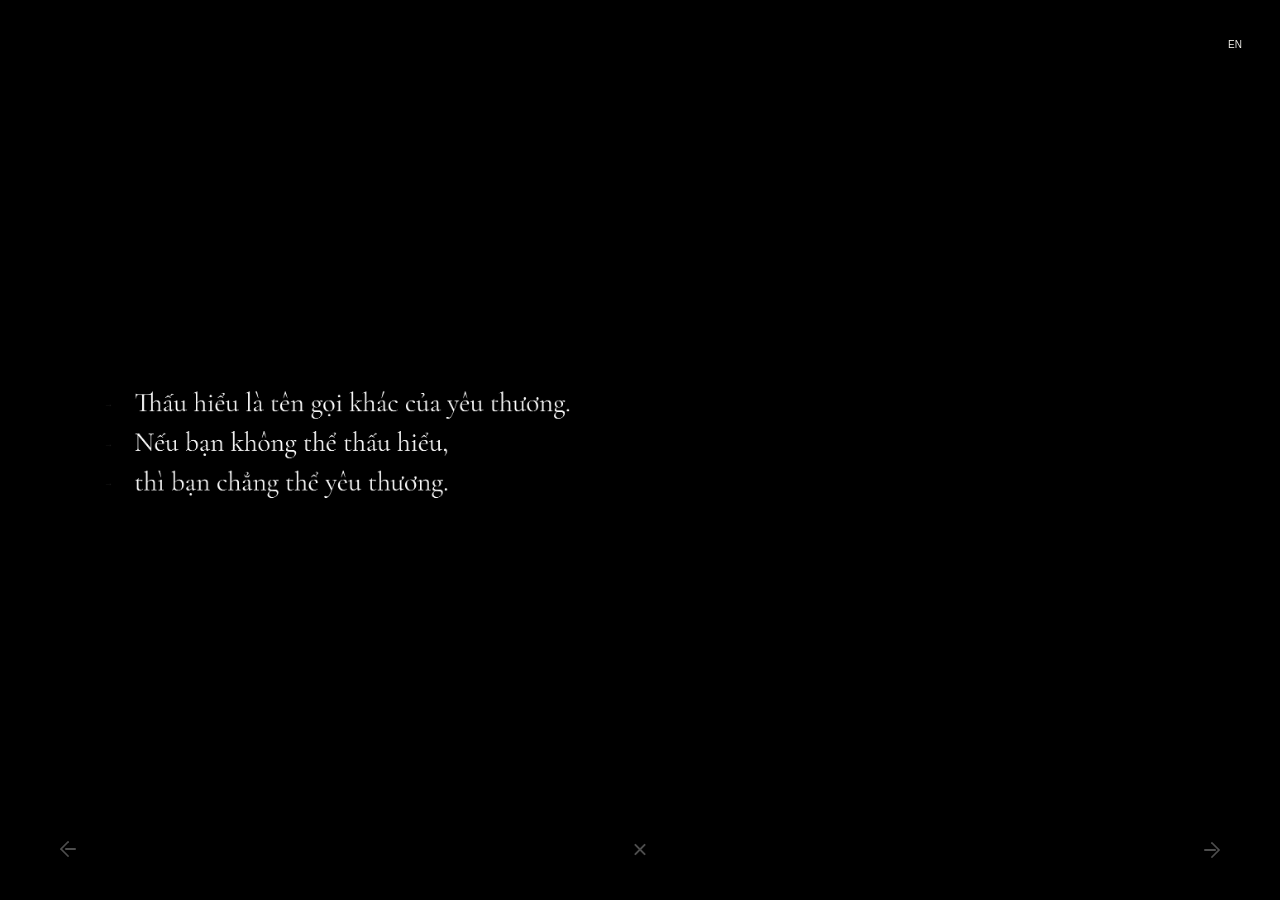
<file: 05.html>
<!doctype html>
<html lang="ko">
<head>
  <meta charset="utf-8">
  <meta name="viewport" content="width=device-width, initial-scale=1">
  <meta http-equiv="Content-Security-Policy" content="default-src 'self'; script-src 'self' 'unsafe-inline'; style-src 'self' 'unsafe-inline' https://fonts.googleapis.com; img-src 'self' data:; font-src 'self' https://fonts.gstatic.com; connect-src 'self' https://api.country.is; object-src 'none'; base-uri 'none'; form-action 'none'; frame-src 'none'; media-src 'none'">
  <meta name="referrer" content="no-referrer">
  <meta name="description" content="Love receptor is an interactive reading experience exploring how love is written, translated, and revealed across twelve languages and literary traditions.">
  <meta name="theme-color" content="#000000">
  <meta name="robots" content="index, follow">
  <link rel="icon" type="image/png" sizes="64x64" href="favicon.png">
  <link rel="apple-touch-icon" sizes="180x180" href="apple-touch-icon.png">
  <link rel="canonical" href="https://taejuneyoun.github.io/Love-receptor/05.html">
  <meta property="og:type" content="website">
  <meta property="og:url" content="https://taejuneyoun.github.io/Love-receptor/05.html">
  <meta property="og:site_name" content="Love receptor">
  <meta property="og:title" content="Love receptor">
  <meta property="og:description" content="Love receptor is an interactive reading experience exploring how love is written, translated, and revealed across twelve languages and literary traditions.">
  <meta property="og:image" content="https://taejuneyoun.github.io/Love-receptor/og-preview.png">
  <meta property="og:image:type" content="image/png">
  <meta property="og:image:width" content="2816">
  <meta property="og:image:height" content="2136">
  <meta property="og:image:alt" content="Love receptor interactive works floating in three-dimensional space">
  <meta name="twitter:card" content="summary_large_image">
  <meta name="twitter:title" content="Love receptor">
  <meta name="twitter:description" content="Love receptor is an interactive reading experience exploring how love is written, translated, and revealed across twelve languages and literary traditions.">
  <meta name="twitter:image" content="https://taejuneyoun.github.io/Love-receptor/og-preview.png">
  <script src="entry-transition.js"></script>
  <link rel="stylesheet" href="cursor.css">
  <script src="cursor.js?v=97" defer></script>
  <script src="mobile-navigation.js?v=97" defer></script>
  <title>Love receptor — 05</title>
  <style>
    :root { --ink: #000000; --paper: #f1f0eb; }
    * { box-sizing: border-box; }
    html { background: var(--ink); }
    body {
      margin: 0;
      background: var(--ink);
      color: var(--paper);
      font-family: "Helvetica Neue", Helvetica, Arial, sans-serif;
      font-weight: 300;
    }
    button, a { color: inherit; font: inherit; }
    button { border: 0; background: none; cursor: pointer; }
    .site-shell {
      min-height: 100svh;
      padding: 30px 38px 58px;
      display: flex;
      flex-direction: column;
    }
    header {
      min-height: 28px;
      display: flex;
      align-items: center;
      justify-content: flex-end;
      font-size: 10px;
      letter-spacing: .18em;
    }
    .brand { text-decoration: none; }
    .pages {
      position: fixed;
      left: 50%;
      bottom: 22px;
      z-index: 10;
      display: flex;
      gap: 7px;
      font-size: 9px;
      white-space: nowrap;
      transform: translateX(-50%);
    }
    .pages a { text-decoration: none; opacity: .3; }
    .pages a + a::before { content: "/"; margin-right: 7px; opacity: .55; }
    .pages a.active, .pages a:hover { opacity: 1; }
    .language { display: flex; align-items: center; gap: 10px; }
    .language button { padding: 3px 0; opacity: .34; transition: opacity .2s; }
    .language button + button::before { content: "/"; margin-right: 10px; opacity: .6; }
    .language button.active, .language button:hover { opacity: 1; }
    .work {
      flex: 1;
      display: grid;
      grid-template-columns: minmax(0, 1.08fr) minmax(320px, .92fr);
      gap: clamp(50px, 8vw, 150px);
      align-items: center;
      padding: 7vh 3vw 8vh;
    }
    .inscription {
      position: relative;
      height: min(62vh, 610px);
      min-height: 430px;
      overflow: hidden;
      cursor: crosshair;
      touch-action: none;
      user-select: none;
    }
    .inscription.dragging { cursor: grabbing; }
    .inscription canvas { position: absolute; inset: 0; z-index: 1; }
    .glyph-artwork {
      position: absolute;
      z-index: 2;
      pointer-events: none;
      mix-blend-mode: difference;
      max-width: none;
      user-select: none;
    }
    .direction-markers {
      position: absolute;
      inset: 0;
      z-index: 3;
      pointer-events: none;
    }
    .direction-markers span {
      position: absolute;
      color: #777;
      font-size: 9px;
      line-height: 1;
      opacity: .22;
      transform: translate(-50%, -50%);
      transition: color .18s ease, opacity .18s ease;
    }
    .inscription:is(:hover, .dragging) .direction-markers span.current {
      color: var(--paper);
      opacity: .96;
    }
    .translation {
      position: relative;
      min-height: min(62vh, 610px);
      display: flex;
      flex-direction: column;
      justify-content: center;
    }
    .translated-copy {
      font-family: Georgia, "Times New Roman", serif;
      font-size: clamp(12px, 1.025vw, 18.5px);
      font-weight: 400;
      line-height: 1.28;
      letter-spacing: -.025em;
    }
    .translated-copy p { margin: 0; }
    .translated-copy .character {
      display: inline-block;
      transition: filter .22s ease, opacity .22s ease;
    }
    .translated-copy .spacer { height: .8em; }
    .translated-copy .citation {
      max-height: 0;
      margin-top: 0;
      overflow: hidden;
      opacity: 0;
      transform: translateY(5px);
      transition: opacity .9s ease, transform .9s ease, max-height .9s ease, margin-top .9s ease;
      font-family: Georgia, "Times New Roman", serif;
    }
    .translated-copy .citation.visible {
      max-height: 3em;
      margin-top: 1.6em;
      opacity: .38;
      transform: translateY(0);
    }
    @media (max-width: 820px) {
      .site-shell { padding: 22px 20px 50px; }
      .work { grid-template-columns: 1fr; gap: 72px; padding: 8vh 0; }
      .inscription { height: 48vh; min-height: 340px; }
    .translation { min-height: 430px; }
    }
    @media (prefers-reduced-motion: reduce) {
      * { transition: none !important; }
    }
  </style>
  <link rel="stylesheet" href="mobile.css?v=97">
</head>
<body>
  <main class="site-shell">
    <header>
      <nav class="pages" aria-label="Pages">
        <a href="MAIN.html">MAIN</a>
        <a href="01.html">01</a>
        <a href="02.html">02</a>
        <a href="03.html">03</a>
        <a href="04.html">04</a>
        <a class="active" href="05.html" aria-current="page">05</a>
        <a href="06.html">06</a>
        <a href="07.html">07</a>
        <a href="08.html">08</a>
        <a href="09.html">09</a>
        <a href="10.html">10</a>
        <a href="11.html">11</a>
        <a href="12.html">12</a>
      </nav>
      <div class="language" aria-label="English translation">
        <button type="button" data-lang="EN">EN</button>
      </div>
    </header>

    <section class="work" id="top">
      <div class="inscription" aria-label="Drag across the inscription and follow the zigzag path">
        <canvas></canvas>
        <img class="glyph-artwork" src="05-inscription.png" alt="" draggable="false" decoding="async" fetchpriority="high">
        <div class="direction-markers" aria-hidden="true"></div>
      </div>

      <article class="translation">
        <div class="translated-copy" aria-live="polite"></div>
      </article>
    </section>
  </main>

  <script>
    (() => {
      const translations = {
        EN: [
          "Deep understanding is another name for love.",
          "If you cannot understand, you cannot love.",
          "Thích Nhất Hạnh"
        ],
        KOR: [
          "깊이 이해하는 것은 사랑의 다른 이름이다.",
          "이해할 수 없다면 사랑할 수도 없다.",
          "Thích Nhất Hạnh"
        ]
      };

      const area = document.querySelector(".inscription");
      const canvas = area.querySelector("canvas");
      const artwork = area.querySelector(".glyph-artwork");
      const directionLayer = area.querySelector(".direction-markers");
      const translatedCopy = document.querySelector(".translated-copy");
      const languageButtons = document.querySelectorAll("[data-lang]");
      let language = /^ko\b/i.test(navigator.language) ? "KOR" : "EN";
      let languagePinned = false;
      let progress = 0;
      let dragging = false;
      let gestureProgress = 0;
      let gestureActivated = false;
      let gestureInvalid = false;
      let lastPointer = null;
      let characterSpans = [];
      let citationElement = null;
      let lastAdvanceTime = 0;
      let activePointerId = null;
      let autoFinishing = false;
      let latestGuide = null;
      const mobileInteraction = window.matchMedia("(max-width: 820px), (hover: none) and (pointer: coarse)").matches;
      const tabletHighlightBoost = window.matchMedia("(min-width: 744px) and (max-width: 1366px) and (min-height: 600px) and (any-pointer: coarse)").matches
        && !/(?:^|\/)07\.html$/i.test(window.location.pathname);
      const highResolutionHighlightBoost = window.matchMedia("(min-width: 3000px) and (min-height: 1600px)").matches;

      const sourceWidth = 4784;
      const sourceHeight = 2726;
      const crop = { x: 540, y: 1080, width: 2250, height: 680 };

      function artworkLayout(width, height) {
        const scaleFactor = window.matchMedia("(max-width: 820px)").matches ? 1 : 0.84;
        const scale = Math.min(width / crop.width, height / crop.height) * scaleFactor;
        const displayWidth = crop.width * scale;
        const displayHeight = crop.height * scale;
        return {
          scale,
          left: (width - displayWidth) / 2,
          top: (height - displayHeight) / 2,
          width: displayWidth,
          height: displayHeight
        };
      }

      function positionArtwork(width, height) {
        const layout = artworkLayout(width, height);
        artwork.style.width = `${sourceWidth * layout.scale}px`;
        artwork.style.height = `${sourceHeight * layout.scale}px`;
        artwork.style.left = `${layout.left - crop.x * layout.scale}px`;
        artwork.style.top = `${layout.top - crop.y * layout.scale}px`;
        const clipInset = `inset(${crop.y * layout.scale}px ${(sourceWidth - crop.x - crop.width) * layout.scale}px ${(sourceHeight - crop.y - crop.height) * layout.scale}px ${crop.x * layout.scale}px)`;
        artwork.style.clipPath = clipInset;
        artwork.style.webkitClipPath = clipInset;
        return layout;
      }

      function makeGuide(width, height) {
        const points = [];
        const segments = [];
        const layout = artworkLayout(width, height);
        const strokeWidth = Math.max(28, 120 * layout.scale);
        const left = layout.left + 72 * layout.scale;
        const rows = [
          { y: 144, end: 2168 },
          { y: 336, end: 1577 },
          { y: 528, end: 1578 }
        ];

        rows.forEach((row, index) => {
          const y = layout.top + row.y * layout.scale;
          if (index === 0) points.push({ x: left, y });
          points.push({ x: layout.left + row.end * layout.scale, y });
          segments.push("line");
          if (index === rows.length - 1) return;
          points.push({ x: left, y: layout.top + rows[index + 1].y * layout.scale });
          segments.push("fold");
        });

        if (mobileInteraction) {
          const mobileGuideInset = strokeWidth / 2 + 2;
          points.forEach((point) => {
            point.x = Math.max(mobileGuideInset, Math.min(width - mobileGuideInset, point.x));
            point.y = Math.max(mobileGuideInset, Math.min(height - mobileGuideInset, point.y));
          });
        }

        const cumulative = [0];
        for (let index = 1; index < points.length; index += 1) {
          cumulative.push(cumulative[index - 1] + Math.hypot(
            points[index].x - points[index - 1].x,
            points[index].y - points[index - 1].y
          ));
        }
        return {
          points,
          segments,
          cumulative,
          total: cumulative[cumulative.length - 1] || 1,
          lineWidth: strokeWidth
        };
      }

      function updateDirectionMarkers(guide) {
        if (!directionLayer) return;
        directionLayer.replaceChildren();
        const contentSegments = guide.segments
          .map((kind, index) => ({ kind, index }))
          .filter(({ kind, index }) => kind !== "fold" && guide.cumulative[index + 1] - guide.cumulative[index] > 1);
        const distance = guide.total * progress;
        let activeOrder = 0;
        contentSegments.forEach(({ index }, order) => {
          if (distance >= guide.cumulative[index + 1] - 0.5) {
            activeOrder = Math.min(order + 1, contentSegments.length - 1);
          }
        });
        let markerOrder = 0;
        guide.segments.forEach((segment, index) => {
          if (segment === "fold" || guide.cumulative[index + 1] - guide.cumulative[index] <= 1) return;
          const start = guide.points[index];
          const end = guide.points[index + 1];
          const dx = end.x - start.x;
          const dy = end.y - start.y;
          const length = Math.hypot(dx, dy) || 1;
          const horizontal = Math.abs(dx) >= Math.abs(dy);
          const marker = document.createElement("span");
          marker.textContent = horizontal ? (dx >= 0 ? "→" : "←") : "↓";
          marker.classList.toggle("current", markerOrder === activeOrder);
          const offset = guide.lineWidth * .68 + 8;
          const markerX = start.x - dx / length * offset;
          const markerY = start.y - dy / length * offset;
          const mobileMarkerInset = 10;
          marker.style.left = (mobileInteraction
            ? Math.max(mobileMarkerInset, Math.min(area.clientWidth - mobileMarkerInset, markerX))
            : markerX) + "px";
          marker.style.top = (mobileInteraction
            ? Math.max(mobileMarkerInset, Math.min(area.clientHeight - mobileMarkerInset, markerY))
            : markerY) + "px";
          directionLayer.appendChild(marker);
          markerOrder += 1;
        });
      }

      function draw() {
        const rect = area.getBoundingClientRect();
        const dpr = Math.min(window.devicePixelRatio || 1, 2);
        canvas.width = Math.round(rect.width * dpr);
        canvas.height = Math.round(rect.height * dpr);
        canvas.style.width = `${rect.width}px`;
        canvas.style.height = `${rect.height}px`;
        positionArtwork(rect.width, rect.height);
        const context = canvas.getContext("2d");
        context.scale(dpr, dpr);
        context.lineJoin = "round";
        const guide = makeGuide(rect.width, rect.height);
        latestGuide = guide;
        const cursorHead = pointOnGuide(guide, progress);
        const cursorGuide = {
          x: rect.left + cursorHead.x,
          y: rect.top + cursorHead.y,
          snapRadius: guide.lineWidth,
          atStart: progress <= 0.001,
          complete: progress >= 0.999,
          locked: dragging || autoFinishing
        };
        window.__barbarianCursorGuide = cursorGuide;
        window.dispatchEvent(new CustomEvent("barbarian:guidecursor", { detail: cursorGuide }));
        updateDirectionMarkers(guide);
        context.lineWidth = guide.lineWidth;
        const limit = guide.total * progress;
        for (let index = 1; index < guide.points.length; index += 1) {
          const startDistance = guide.cumulative[index - 1];
          const endDistance = guide.cumulative[index];
          if (limit <= startDistance) break;
          const ratio = Math.min(1, (limit - startDistance) / (endDistance - startDistance));
          const start = guide.points[index - 1];
          const end = guide.points[index];
          const partial = {
            x: start.x + (end.x - start.x) * ratio,
            y: start.y + (end.y - start.y) * ratio
          };
          context.beginPath();
          context.moveTo(start.x, start.y);
          context.lineTo(partial.x, partial.y);
          context.strokeStyle = "#f1f0eb";
          context.lineCap = "round";
          context.stroke();
          if (ratio < 1) break;
        }
      }

      function buildTranslation() {
        translatedCopy.replaceChildren();
        characterSpans = [];
        citationElement = null;
        translations[language].forEach((line) => {
          if (!line) {
            const spacer = document.createElement("div");
            spacer.className = "spacer";
            translatedCopy.appendChild(spacer);
            return;
          }
          const paragraph = document.createElement("p");
          const isCitation = line.startsWith("Thích Nhất Hạnh");
          if (isCitation) {
            paragraph.className = "citation";
            paragraph.textContent = line;
            citationElement = paragraph;
            translatedCopy.appendChild(paragraph);
            return;
          }
          Array.from(line).forEach((character) => {
            const span = document.createElement("span");
            span.className = "character";
            span.textContent = character === " " ? "\u00a0" : character;
            paragraph.appendChild(span);
            characterSpans.push(span);
          });
          translatedCopy.appendChild(paragraph);
        });
        updateTranslation();
      }

      function contentRevealProgress(guide, pathProgress) {
        if (!guide) return pathProgress;
        const distance = guide.total * pathProgress;
        let contentTotal = 0;
        let revealedContent = 0;
        guide.segments.forEach((kind, index) => {
          if (kind === "fold") return;
          const start = guide.cumulative[index];
          const end = guide.cumulative[index + 1];
          const length = Math.max(0, end - start);
          contentTotal += length;
          revealedContent += Math.max(0, Math.min(length, distance - start));
        });
        return contentTotal > 0 ? Math.min(1, revealedContent / contentTotal) : pathProgress;
      }

      function updateTranslation() {
        document.body.classList.toggle("highlight-complete", progress >= 0.999);
        const revealProgress = contentRevealProgress(latestGuide, progress);
        const revealed = revealProgress * characterSpans.length;
        characterSpans.forEach((span, index) => {
          const characterProgress = Math.min(1, Math.max(0, revealed - index));
          span.style.filter = `blur(${(1 - characterProgress) * 12}px)`;
          span.style.opacity = 0.16 + characterProgress * 0.84;
        });
        if (citationElement) {
          citationElement.classList.toggle("visible", progress >= 0.999 && !dragging);
        }
      }

      function pointerPosition(event) {
        const rect = area.getBoundingClientRect();
        return { x: event.clientX - rect.left, y: event.clientY - rect.top };
      }

      function pointOnGuide(guide, amount) {
        const target = guide.total * amount;
        for (let index = 1; index < guide.points.length; index += 1) {
          if (guide.cumulative[index] < target) continue;
          const startDistance = guide.cumulative[index - 1];
          const segmentDistance = guide.cumulative[index] - startDistance || 1;
          const ratio = Math.min(1, Math.max(0, (target - startDistance) / segmentDistance));
          const start = guide.points[index - 1];
          const end = guide.points[index];
          return {
            x: start.x + (end.x - start.x) * ratio,
            y: start.y + (end.y - start.y) * ratio,
            tangentX: (end.x - start.x) / segmentDistance,
            tangentY: (end.y - start.y) / segmentDistance
          };
        }
        const end = guide.points[guide.points.length - 1];
        return { x: end.x, y: end.y, tangentX: -1, tangentY: 0 };
      }

      function projectToGuide(pointer, guide, minimum, maximum) {
        let closest = null;
        for (let index = 1; index < guide.points.length; index += 1) {
          const start = guide.points[index - 1];
          const end = guide.points[index];
          const dx = end.x - start.x;
          const dy = end.y - start.y;
          const lengthSquared = dx * dx + dy * dy || 1;
          const t = Math.min(1, Math.max(0,
            ((pointer.x - start.x) * dx + (pointer.y - start.y) * dy) / lengthSquared
          ));
          const distanceAlong = guide.cumulative[index - 1] + Math.sqrt(lengthSquared) * t;
          const candidate = distanceAlong / guide.total;
          if (candidate < minimum || candidate > maximum) continue;
          const projectedX = start.x + dx * t;
          const projectedY = start.y + dy * t;
          const distance = Math.hypot(pointer.x - projectedX, pointer.y - projectedY);
          if (!closest || distance < closest.distance) closest = { candidate, distance };
        }
        return closest;
      }

      function segmentState(guide, amount) {
        const distance = guide.total * amount;
        for (let index = 0; index < guide.segments.length; index += 1) {
          const startDistance = guide.cumulative[index];
          const endDistance = guide.cumulative[index + 1];
          if (distance > endDistance && index < guide.segments.length - 1) continue;
          const segmentLength = endDistance - startDistance || 1;
          return {
            index,
            kind: guide.segments[index],
            local: Math.min(1, Math.max(0, (distance - startDistance) / segmentLength))
          };
        }
        return { index: guide.segments.length - 1, kind: "line", local: 1 };
      }

      function finalContentSegment(guide) {
        for (let index = guide.segments.length - 1; index >= 0; index -= 1) {
          if (guide.segments[index] !== "fold") return index;
        }
        return guide.segments.length - 1;
      }

      function finishAutomatically() {
        if (autoFinishing) return;
        autoFinishing = true;
        dragging = false;
        lastPointer = null;
        area.classList.remove("dragging");
        if (activePointerId !== null) {
          try {
            if (area.hasPointerCapture(activePointerId)) area.releasePointerCapture(activePointerId);
          } catch {}
        }
        activePointerId = null;
        const startProgress = progress;
        const startedAt = performance.now();
        const duration = 980;

        function animate(now) {
          const elapsed = Math.min(1, (now - startedAt) / duration);
          const eased = 1 - Math.pow(1 - elapsed, 3);
          progress = startProgress + (1 - startProgress) * eased;
          gestureProgress = progress;
          draw();
          updateTranslation();
          if (elapsed < 1) {
            requestAnimationFrame(animate);
            return;
          }
          progress = 1;
          gestureProgress = 1;
          autoFinishing = false;
          draw();
          updateTranslation();
        }
        requestAnimationFrame(animate);
      }

      function followGuide(event) {
        if (gestureInvalid || autoFinishing) return;
        const rect = area.getBoundingClientRect();
        const pointer = pointerPosition(event);
        const guide = makeGuide(rect.width, rect.height);
        const tolerance = guide.lineWidth * (mobileInteraction ? 1.4 : 0.9);
        const tangent = pointOnGuide(guide, gestureProgress);

        if (lastPointer) {
          const movementX = pointer.x - lastPointer.x;
          const movementY = pointer.y - lastPointer.y;
          const movementLength = Math.hypot(movementX, movementY);
          if (movementLength > 3) {
            const direction = (movementX * tangent.tangentX + movementY * tangent.tangentY) / movementLength;
            if (direction < -0.18 && !gestureActivated) {
              gestureInvalid = true;
              return;
            }
          }
        }
        lastPointer = pointer;

        const projection = projectToGuide(
          pointer,
          guide,
          Math.max(0, gestureProgress - 0.02),
          Math.min(1, gestureProgress + 0.095)
        );
        if (!projection || projection.distance > tolerance) return;
        const requestedAdvance = projection.candidate - gestureProgress;
        if (requestedAdvance <= 0.001) return;
        if (!gestureActivated && projection.candidate - progress < 0.006) return;

        const now = performance.now();
        const elapsed = Math.min(0.05, Math.max(1 / 120, (now - lastAdvanceTime) / 1000));
        lastAdvanceTime = now;
        const state = segmentState(guide, gestureProgress);
        const foldGap = (index) => {
          const start = guide.points[index];
          const end = guide.points[index + 1];
          const previous = guide.points[Math.max(0, index - 1)];
          const previousDx = start.x - previous.x;
          const previousDy = start.y - previous.y;
          return Math.abs(previousDx) >= Math.abs(previousDy)
            ? Math.abs(end.y - start.y)
            : Math.abs(end.x - start.x);
        };
        const foldGaps = guide.segments
          .map((kind, index) => kind === "fold" ? foldGap(index) : 0)
          .filter((gap) => gap > 0);
        const interlineGap = state.kind === "fold" ? foldGap(state.index) : 0;
        const largestInterlineGap = foldGaps.length ? Math.max(...foldGaps) : 0;
        const shortFold = state.kind === "fold"
          && largestInterlineGap > 0
          && interlineGap < largestInterlineGap * 0.98;
        const baseHighlightRate = 0.165;
        let maximumRate = baseHighlightRate;
        if (state.kind === "fold") maximumRate *= mobileInteraction ? 0.84 : 1.68;
        if (shortFold) maximumRate *= 0.7;
        if (mobileInteraction) maximumRate *= state.kind === "fold" ? 4 : 3;
        if (tabletHighlightBoost && state.kind !== "fold") maximumRate *= 1.5;
        if (highResolutionHighlightBoost) maximumRate *= 2;
        const maximumAdvance = Math.max(0.00035, maximumRate * elapsed);

        gestureActivated = true;
        gestureProgress = Math.min(projection.candidate, gestureProgress + maximumAdvance);
        progress = Math.max(progress, gestureProgress);
        draw();
        updateTranslation();

        const finalIndex = finalContentSegment(guide);
        const finalStart = guide.cumulative[finalIndex];
        const finalEnd = guide.cumulative[finalIndex + 1];
        const finalLength = finalEnd - finalStart || 1;
        const finalLocal = (progress * guide.total - finalStart) / finalLength;
        if (finalLocal >= 0.8) finishAutomatically();
      }

      function beginDragFromPoint(event, pointerId = null) {
        if (autoFinishing || progress >= 1) return;
        const rect = area.getBoundingClientRect();
        const guide = makeGuide(rect.width, rect.height);
        const pointer = pointerPosition(event);
        const head = pointOnGuide(guide, progress);
        const startTolerance = guide.lineWidth * (mobileInteraction ? 1.65 : 1);
        if (Math.hypot(pointer.x - head.x, pointer.y - head.y) > startTolerance) return;

        if (pointerId !== null && typeof area.setPointerCapture === "function") {
          try { area.setPointerCapture(pointerId); } catch {}
        }
        activePointerId = pointerId;
        dragging = true;
        gestureProgress = progress;
        gestureActivated = false;
        gestureInvalid = false;
        lastPointer = pointer;
        lastAdvanceTime = performance.now();
        area.classList.add("dragging");
        draw();
      }

      function endDrag() {
        dragging = false;
        activePointerId = null;
        lastPointer = null;
        area.classList.remove("dragging");
        draw();
        updateTranslation();
      }

      const useTouchEvents = mobileInteraction && "ontouchstart" in window;
      if (useTouchEvents) {
        area.addEventListener("touchstart", (event) => {
          const touch = event.changedTouches[0];
          if (!touch) return;
          beginDragFromPoint(touch, touch.identifier);
          if (dragging && event.cancelable) event.preventDefault();
        }, { passive: false });
        area.addEventListener("touchmove", (event) => {
          if (!dragging) return;
          const touch = Array.from(event.touches).find((item) => item.identifier === activePointerId)
            || event.touches[0];
          if (!touch) return;
          if (event.cancelable) event.preventDefault();
          followGuide(touch);
        }, { passive: false });
        ["touchend", "touchcancel"].forEach((type) => {
          area.addEventListener(type, (event) => {
            if (!dragging) return;
            const ended = Array.from(event.changedTouches).some(
              (touch) => touch.identifier === activePointerId
            );
            if (!ended && event.touches.length) return;
            if (event.cancelable) event.preventDefault();
            endDrag();
          }, { passive: false });
        });
      } else {
        area.addEventListener("pointerdown", (event) => {
          beginDragFromPoint(event, event.pointerId);
        });
        area.addEventListener("pointermove", (event) => {
          if (dragging) followGuide(event);
        });
        ["pointerup", "pointercancel"].forEach((type) => {
          area.addEventListener(type, endDrag);
        });
      }

      function updateLanguageInterface() {
        document.documentElement.lang = language === "KOR" ? "ko" : "en";
        languageButtons.forEach((button) => {
          button.classList.toggle("active", language === "EN");
        });
      }

      async function detectLanguage() {
        const fallback = /^ko\b/i.test(navigator.language) ? "KOR" : "EN";
        const controller = typeof AbortController === "function" ? new AbortController() : null;
        const timeoutId = controller ? setTimeout(() => controller.abort(), 2000) : 0;
        try {
          const options = { cache: "no-store" };
          if (controller) options.signal = controller.signal;
          const response = await fetch("https://api.country.is/", options);
          if (!response.ok) throw new Error("Location unavailable");
          const location = await response.json();
          if (languagePinned) return;
          language = String(location.country || "").toUpperCase() === "KR" ? "KOR" : "EN";
        } catch {
          if (languagePinned) return;
          language = fallback;
        } finally {
          if (timeoutId) clearTimeout(timeoutId);
        }
        updateLanguageInterface();
        buildTranslation();
      }

      languageButtons.forEach((button) => {
        button.addEventListener("click", () => {
          languagePinned = true;
          language = "EN";
          updateLanguageInterface();
          buildTranslation();
        });
      });

      new ResizeObserver(draw).observe(area);
      updateLanguageInterface();
      buildTranslation();
      detectLanguage();
      draw();
    })();
  </script>
</body>
</html>
</file>
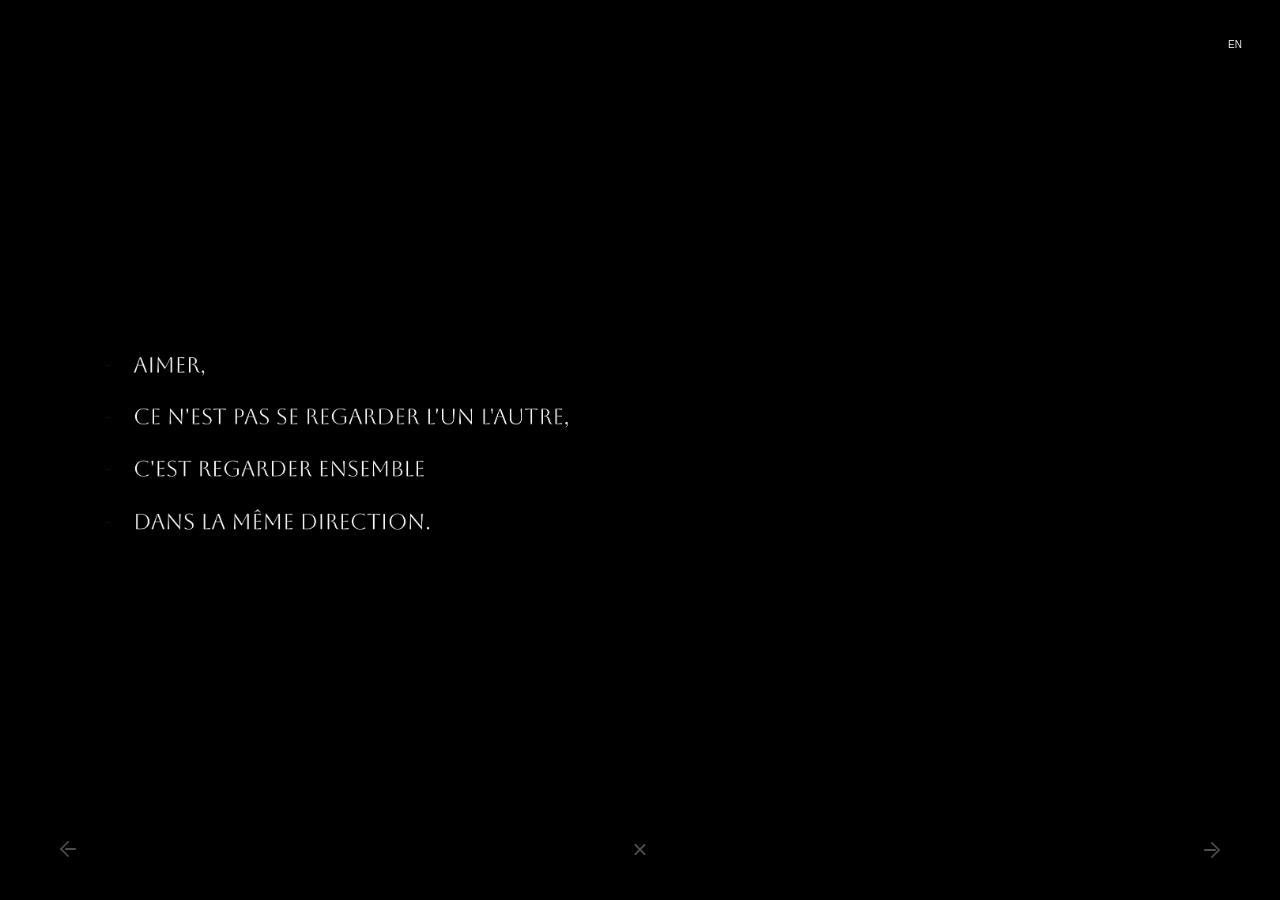
<file: 06.html>
<!doctype html>
<html lang="ko">
<head>
  <meta charset="utf-8">
  <meta name="viewport" content="width=device-width, initial-scale=1">
  <meta http-equiv="Content-Security-Policy" content="default-src 'self'; script-src 'self' 'unsafe-inline'; style-src 'self' 'unsafe-inline' https://fonts.googleapis.com; img-src 'self' data:; font-src 'self' https://fonts.gstatic.com; connect-src 'self' https://api.country.is; object-src 'none'; base-uri 'none'; form-action 'none'; frame-src 'none'; media-src 'none'">
  <meta name="referrer" content="no-referrer">
  <meta name="description" content="Love receptor is an interactive reading experience exploring how love is written, translated, and revealed across twelve languages and literary traditions.">
  <meta name="theme-color" content="#000000">
  <meta name="robots" content="index, follow">
  <link rel="icon" type="image/png" sizes="64x64" href="favicon.png">
  <link rel="apple-touch-icon" sizes="180x180" href="apple-touch-icon.png">
  <link rel="canonical" href="https://taejuneyoun.github.io/Love-receptor/06.html">
  <meta property="og:type" content="website">
  <meta property="og:url" content="https://taejuneyoun.github.io/Love-receptor/06.html">
  <meta property="og:site_name" content="Love receptor">
  <meta property="og:title" content="Love receptor">
  <meta property="og:description" content="Love receptor is an interactive reading experience exploring how love is written, translated, and revealed across twelve languages and literary traditions.">
  <meta property="og:image" content="https://taejuneyoun.github.io/Love-receptor/og-preview.png">
  <meta property="og:image:type" content="image/png">
  <meta property="og:image:width" content="2816">
  <meta property="og:image:height" content="2136">
  <meta property="og:image:alt" content="Love receptor interactive works floating in three-dimensional space">
  <meta name="twitter:card" content="summary_large_image">
  <meta name="twitter:title" content="Love receptor">
  <meta name="twitter:description" content="Love receptor is an interactive reading experience exploring how love is written, translated, and revealed across twelve languages and literary traditions.">
  <meta name="twitter:image" content="https://taejuneyoun.github.io/Love-receptor/og-preview.png">
  <script src="entry-transition.js"></script>
  <link rel="stylesheet" href="cursor.css">
  <script src="cursor.js?v=97" defer></script>
  <script src="mobile-navigation.js?v=97" defer></script>
  <title>Love receptor — 06</title>
  <style>
    :root { --ink: #000000; --paper: #f1f0eb; }
    * { box-sizing: border-box; }
    html { background: var(--ink); }
    body {
      margin: 0;
      background: var(--ink);
      color: var(--paper);
      font-family: "Helvetica Neue", Helvetica, Arial, sans-serif;
      font-weight: 300;
    }
    button, a { color: inherit; font: inherit; }
    button { border: 0; background: none; cursor: pointer; }
    .site-shell {
      min-height: 100svh;
      padding: 30px 38px 58px;
      display: flex;
      flex-direction: column;
    }
    header {
      min-height: 28px;
      display: flex;
      align-items: center;
      justify-content: flex-end;
      font-size: 10px;
      letter-spacing: .18em;
    }
    .brand { text-decoration: none; }
    .pages {
      position: fixed;
      left: 50%;
      bottom: 22px;
      z-index: 10;
      display: flex;
      gap: 7px;
      font-size: 9px;
      white-space: nowrap;
      transform: translateX(-50%);
    }
    .pages a { text-decoration: none; opacity: .3; }
    .pages a + a::before { content: "/"; margin-right: 7px; opacity: .55; }
    .pages a.active, .pages a:hover { opacity: 1; }
    .language { display: flex; align-items: center; gap: 10px; }
    .language button { padding: 3px 0; opacity: .34; transition: opacity .2s; }
    .language button + button::before { content: "/"; margin-right: 10px; opacity: .6; }
    .language button.active, .language button:hover { opacity: 1; }
    .work {
      flex: 1;
      display: grid;
      grid-template-columns: minmax(0, 1.08fr) minmax(320px, .92fr);
      gap: clamp(50px, 8vw, 150px);
      align-items: center;
      padding: 7vh 3vw 8vh;
    }
    .inscription {
      position: relative;
      height: min(62vh, 610px);
      min-height: 430px;
      overflow: hidden;
      cursor: crosshair;
      touch-action: none;
      user-select: none;
    }
    .inscription.dragging { cursor: grabbing; }
    .inscription canvas { position: absolute; inset: 0; z-index: 1; }
    .glyph-artwork {
      position: absolute;
      z-index: 2;
      pointer-events: none;
      mix-blend-mode: difference;
      max-width: none;
      user-select: none;
    }
    .direction-markers {
      position: absolute;
      inset: 0;
      z-index: 3;
      pointer-events: none;
    }
    .direction-markers span {
      position: absolute;
      color: #777;
      font-size: 9px;
      line-height: 1;
      opacity: .22;
      transform: translate(-50%, -50%);
      transition: color .18s ease, opacity .18s ease;
    }
    .inscription:is(:hover, .dragging) .direction-markers span.current {
      color: var(--paper);
      opacity: .96;
    }
    .translation {
      position: relative;
      min-height: min(62vh, 610px);
      display: flex;
      flex-direction: column;
      justify-content: center;
    }
    .translated-copy {
      font-family: Georgia, "Times New Roman", serif;
      font-size: clamp(12px, 1.025vw, 18.5px);
      font-weight: 400;
      line-height: 1.28;
      letter-spacing: -.025em;
    }
    .translated-copy p { margin: 0; }
    .translated-copy .character {
      display: inline-block;
      transition: filter .22s ease, opacity .22s ease;
    }
    .translated-copy .spacer { height: .8em; }
    .translated-copy .citation {
      max-height: 0;
      margin-top: 0;
      overflow: hidden;
      opacity: 0;
      transform: translateY(5px);
      transition: opacity .9s ease, transform .9s ease, max-height .9s ease, margin-top .9s ease;
      font-family: Georgia, "Times New Roman", serif;
    }
    .translated-copy .citation.visible {
      max-height: 3em;
      margin-top: 1.6em;
      opacity: .38;
      transform: translateY(0);
    }
    @media (max-width: 820px) {
      .site-shell { padding: 22px 20px 50px; }
      .work { grid-template-columns: 1fr; gap: 72px; padding: 8vh 0; }
      .inscription { height: 48vh; min-height: 340px; }
    .translation { min-height: 430px; }
    }
    @media (prefers-reduced-motion: reduce) {
      * { transition: none !important; }
    }
  </style>
  <link rel="stylesheet" href="mobile.css?v=97">
</head>
<body>
  <main class="site-shell">
    <header>
      <nav class="pages" aria-label="Pages">
        <a href="MAIN.html">MAIN</a>
        <a href="01.html">01</a>
        <a href="02.html">02</a>
        <a href="03.html">03</a>
        <a href="04.html">04</a>
        <a href="05.html">05</a>
        <a class="active" href="06.html" aria-current="page">06</a>
        <a href="07.html">07</a>
        <a href="08.html">08</a>
        <a href="09.html">09</a>
        <a href="10.html">10</a>
        <a href="11.html">11</a>
        <a href="12.html">12</a>
      </nav>
      <div class="language" aria-label="English translation">
        <button type="button" data-lang="EN">EN</button>
      </div>
    </header>

    <section class="work" id="top">
      <div class="inscription" aria-label="Drag across the inscription and follow the zigzag path">
        <canvas></canvas>
        <img class="glyph-artwork" src="06-inscription.png" alt="" draggable="false" decoding="async" fetchpriority="high">
        <div class="direction-markers" aria-hidden="true"></div>
      </div>

      <article class="translation">
        <div class="translated-copy" aria-live="polite"></div>
      </article>
    </section>
  </main>

  <script>
    (() => {
      const translations = {
        EN: [
          "Love does not consist in gazing at each other,",
          "but in looking outward together in the same direction.",
          "Antoine de Saint-Exupéry, 《Terre des hommes》"
        ],
        KOR: [
          "사랑은 두 사람이 마주 쳐다보는 것이 아니라",
          "함께 같은 방향을 바라보는 것이다.",
          "Antoine de Saint-Exupéry, 《Terre des hommes》"
        ]
      };

      const area = document.querySelector(".inscription");
      const canvas = area.querySelector("canvas");
      const artwork = area.querySelector(".glyph-artwork");
      const directionLayer = area.querySelector(".direction-markers");
      const translatedCopy = document.querySelector(".translated-copy");
      const languageButtons = document.querySelectorAll("[data-lang]");
      let language = /^ko\b/i.test(navigator.language) ? "KOR" : "EN";
      let languagePinned = false;
      let progress = 0;
      let dragging = false;
      let gestureProgress = 0;
      let gestureActivated = false;
      let gestureInvalid = false;
      let lastPointer = null;
      let characterSpans = [];
      let citationElement = null;
      let lastAdvanceTime = 0;
      let activePointerId = null;
      let autoFinishing = false;
      let latestGuide = null;
      const mobileInteraction = window.matchMedia("(max-width: 820px), (hover: none) and (pointer: coarse)").matches;
      const tabletHighlightBoost = window.matchMedia("(min-width: 744px) and (max-width: 1366px) and (min-height: 600px) and (any-pointer: coarse)").matches
        && !/(?:^|\/)07\.html$/i.test(window.location.pathname);
      const highResolutionHighlightBoost = window.matchMedia("(min-width: 3000px) and (min-height: 1600px)").matches;

      const sourceWidth = 5018;
      const sourceHeight = 2644;
      const crop = { x: 440, y: 780, width: 2350, height: 1050 };

      function artworkLayout(width, height) {
        const scaleFactor = window.matchMedia("(max-width: 820px)").matches ? 1 : 0.84;
        const scale = Math.min(width / crop.width, height / crop.height) * scaleFactor;
        const displayWidth = crop.width * scale;
        const displayHeight = crop.height * scale;
        return {
          scale,
          left: (width - displayWidth) / 2,
          top: (height - displayHeight) / 2,
          width: displayWidth,
          height: displayHeight
        };
      }

      function positionArtwork(width, height) {
        const layout = artworkLayout(width, height);
        artwork.style.width = `${sourceWidth * layout.scale}px`;
        artwork.style.height = `${sourceHeight * layout.scale}px`;
        artwork.style.left = `${layout.left - crop.x * layout.scale}px`;
        artwork.style.top = `${layout.top - crop.y * layout.scale}px`;
        const clipInset = `inset(${crop.y * layout.scale}px ${(sourceWidth - crop.x - crop.width) * layout.scale}px ${(sourceHeight - crop.y - crop.height) * layout.scale}px ${crop.x * layout.scale}px)`;
        artwork.style.clipPath = clipInset;
        artwork.style.webkitClipPath = clipInset;
        return layout;
      }

      function makeGuide(width, height) {
        const points = [];
        const segments = [];
        const layout = artworkLayout(width, height);
        const strokeWidth = Math.max(28, 120 * layout.scale);
        const left = layout.left + 72 * layout.scale;
        const rows = [
          { y: 119, end: 420 },
          { y: 380, end: 2259 },
          { y: 643, end: 1528 },
          { y: 911, end: 1557 }
        ];

        rows.forEach((row, index) => {
          const y = layout.top + row.y * layout.scale;
          if (index === 0) points.push({ x: left, y });
          points.push({ x: layout.left + row.end * layout.scale, y });
          segments.push("line");
          if (index === rows.length - 1) return;
          points.push({ x: left, y: layout.top + rows[index + 1].y * layout.scale });
          segments.push("fold");
        });

        if (mobileInteraction) {
          const mobileGuideInset = strokeWidth / 2 + 2;
          points.forEach((point) => {
            point.x = Math.max(mobileGuideInset, Math.min(width - mobileGuideInset, point.x));
            point.y = Math.max(mobileGuideInset, Math.min(height - mobileGuideInset, point.y));
          });
        }

        const cumulative = [0];
        for (let index = 1; index < points.length; index += 1) {
          cumulative.push(cumulative[index - 1] + Math.hypot(
            points[index].x - points[index - 1].x,
            points[index].y - points[index - 1].y
          ));
        }
        return {
          points,
          segments,
          cumulative,
          total: cumulative[cumulative.length - 1] || 1,
          lineWidth: strokeWidth
        };
      }

      function updateDirectionMarkers(guide) {
        if (!directionLayer) return;
        directionLayer.replaceChildren();
        const contentSegments = guide.segments
          .map((kind, index) => ({ kind, index }))
          .filter(({ kind, index }) => kind !== "fold" && guide.cumulative[index + 1] - guide.cumulative[index] > 1);
        const distance = guide.total * progress;
        let activeOrder = 0;
        contentSegments.forEach(({ index }, order) => {
          if (distance >= guide.cumulative[index + 1] - 0.5) {
            activeOrder = Math.min(order + 1, contentSegments.length - 1);
          }
        });
        let markerOrder = 0;
        guide.segments.forEach((segment, index) => {
          if (segment === "fold" || guide.cumulative[index + 1] - guide.cumulative[index] <= 1) return;
          const start = guide.points[index];
          const end = guide.points[index + 1];
          const dx = end.x - start.x;
          const dy = end.y - start.y;
          const length = Math.hypot(dx, dy) || 1;
          const horizontal = Math.abs(dx) >= Math.abs(dy);
          const marker = document.createElement("span");
          marker.textContent = horizontal ? (dx >= 0 ? "→" : "←") : "↓";
          marker.classList.toggle("current", markerOrder === activeOrder);
          const offset = guide.lineWidth * .68 + 8;
          const markerX = start.x - dx / length * offset;
          const markerY = start.y - dy / length * offset;
          const mobileMarkerInset = 10;
          marker.style.left = (mobileInteraction
            ? Math.max(mobileMarkerInset, Math.min(area.clientWidth - mobileMarkerInset, markerX))
            : markerX) + "px";
          marker.style.top = (mobileInteraction
            ? Math.max(mobileMarkerInset, Math.min(area.clientHeight - mobileMarkerInset, markerY))
            : markerY) + "px";
          directionLayer.appendChild(marker);
          markerOrder += 1;
        });
      }

      function draw() {
        const rect = area.getBoundingClientRect();
        const dpr = Math.min(window.devicePixelRatio || 1, 2);
        canvas.width = Math.round(rect.width * dpr);
        canvas.height = Math.round(rect.height * dpr);
        canvas.style.width = `${rect.width}px`;
        canvas.style.height = `${rect.height}px`;
        positionArtwork(rect.width, rect.height);
        const context = canvas.getContext("2d");
        context.scale(dpr, dpr);
        context.lineJoin = "round";
        const guide = makeGuide(rect.width, rect.height);
        latestGuide = guide;
        const cursorHead = pointOnGuide(guide, progress);
        const cursorGuide = {
          x: rect.left + cursorHead.x,
          y: rect.top + cursorHead.y,
          snapRadius: guide.lineWidth,
          atStart: progress <= 0.001,
          complete: progress >= 0.999,
          locked: dragging || autoFinishing
        };
        window.__barbarianCursorGuide = cursorGuide;
        window.dispatchEvent(new CustomEvent("barbarian:guidecursor", { detail: cursorGuide }));
        updateDirectionMarkers(guide);
        context.lineWidth = guide.lineWidth;
        const limit = guide.total * progress;
        for (let index = 1; index < guide.points.length; index += 1) {
          const startDistance = guide.cumulative[index - 1];
          const endDistance = guide.cumulative[index];
          if (limit <= startDistance) break;
          const ratio = Math.min(1, (limit - startDistance) / (endDistance - startDistance));
          const start = guide.points[index - 1];
          const end = guide.points[index];
          const partial = {
            x: start.x + (end.x - start.x) * ratio,
            y: start.y + (end.y - start.y) * ratio
          };
          context.beginPath();
          context.moveTo(start.x, start.y);
          context.lineTo(partial.x, partial.y);
          context.strokeStyle = "#f1f0eb";
          context.lineCap = "round";
          context.stroke();
          if (ratio < 1) break;
        }
      }

      function buildTranslation() {
        translatedCopy.replaceChildren();
        characterSpans = [];
        citationElement = null;
        translations[language].forEach((line) => {
          if (!line) {
            const spacer = document.createElement("div");
            spacer.className = "spacer";
            translatedCopy.appendChild(spacer);
            return;
          }
          const paragraph = document.createElement("p");
          const isCitation = line.startsWith("Antoine de Saint-Exupéry");
          if (isCitation) {
            paragraph.className = "citation";
            paragraph.textContent = line;
            citationElement = paragraph;
            translatedCopy.appendChild(paragraph);
            return;
          }
          Array.from(line).forEach((character) => {
            const span = document.createElement("span");
            span.className = "character";
            span.textContent = character === " " ? "\u00a0" : character;
            paragraph.appendChild(span);
            characterSpans.push(span);
          });
          translatedCopy.appendChild(paragraph);
        });
        updateTranslation();
      }

      function contentRevealProgress(guide, pathProgress) {
        if (!guide) return pathProgress;
        const distance = guide.total * pathProgress;
        let contentTotal = 0;
        let revealedContent = 0;
        guide.segments.forEach((kind, index) => {
          if (kind === "fold") return;
          const start = guide.cumulative[index];
          const end = guide.cumulative[index + 1];
          const length = Math.max(0, end - start);
          contentTotal += length;
          revealedContent += Math.max(0, Math.min(length, distance - start));
        });
        return contentTotal > 0 ? Math.min(1, revealedContent / contentTotal) : pathProgress;
      }

      function updateTranslation() {
        document.body.classList.toggle("highlight-complete", progress >= 0.999);
        const revealProgress = contentRevealProgress(latestGuide, progress);
        const revealed = revealProgress * characterSpans.length;
        characterSpans.forEach((span, index) => {
          const characterProgress = Math.min(1, Math.max(0, revealed - index));
          span.style.filter = `blur(${(1 - characterProgress) * 12}px)`;
          span.style.opacity = 0.16 + characterProgress * 0.84;
        });
        if (citationElement) {
          citationElement.classList.toggle("visible", progress >= 0.999 && !dragging);
        }
      }

      function pointerPosition(event) {
        const rect = area.getBoundingClientRect();
        return { x: event.clientX - rect.left, y: event.clientY - rect.top };
      }

      function pointOnGuide(guide, amount) {
        const target = guide.total * amount;
        for (let index = 1; index < guide.points.length; index += 1) {
          if (guide.cumulative[index] < target) continue;
          const startDistance = guide.cumulative[index - 1];
          const segmentDistance = guide.cumulative[index] - startDistance || 1;
          const ratio = Math.min(1, Math.max(0, (target - startDistance) / segmentDistance));
          const start = guide.points[index - 1];
          const end = guide.points[index];
          return {
            x: start.x + (end.x - start.x) * ratio,
            y: start.y + (end.y - start.y) * ratio,
            tangentX: (end.x - start.x) / segmentDistance,
            tangentY: (end.y - start.y) / segmentDistance
          };
        }
        const end = guide.points[guide.points.length - 1];
        return { x: end.x, y: end.y, tangentX: -1, tangentY: 0 };
      }

      function projectToGuide(pointer, guide, minimum, maximum) {
        let closest = null;
        for (let index = 1; index < guide.points.length; index += 1) {
          const start = guide.points[index - 1];
          const end = guide.points[index];
          const dx = end.x - start.x;
          const dy = end.y - start.y;
          const lengthSquared = dx * dx + dy * dy || 1;
          const t = Math.min(1, Math.max(0,
            ((pointer.x - start.x) * dx + (pointer.y - start.y) * dy) / lengthSquared
          ));
          const distanceAlong = guide.cumulative[index - 1] + Math.sqrt(lengthSquared) * t;
          const candidate = distanceAlong / guide.total;
          if (candidate < minimum || candidate > maximum) continue;
          const projectedX = start.x + dx * t;
          const projectedY = start.y + dy * t;
          const distance = Math.hypot(pointer.x - projectedX, pointer.y - projectedY);
          if (!closest || distance < closest.distance) closest = { candidate, distance };
        }
        return closest;
      }

      function segmentState(guide, amount) {
        const distance = guide.total * amount;
        for (let index = 0; index < guide.segments.length; index += 1) {
          const startDistance = guide.cumulative[index];
          const endDistance = guide.cumulative[index + 1];
          if (distance > endDistance && index < guide.segments.length - 1) continue;
          const segmentLength = endDistance - startDistance || 1;
          return {
            index,
            kind: guide.segments[index],
            local: Math.min(1, Math.max(0, (distance - startDistance) / segmentLength))
          };
        }
        return { index: guide.segments.length - 1, kind: "line", local: 1 };
      }

      function finalContentSegment(guide) {
        for (let index = guide.segments.length - 1; index >= 0; index -= 1) {
          if (guide.segments[index] !== "fold") return index;
        }
        return guide.segments.length - 1;
      }

      function finishAutomatically() {
        if (autoFinishing) return;
        autoFinishing = true;
        dragging = false;
        lastPointer = null;
        area.classList.remove("dragging");
        if (activePointerId !== null) {
          try {
            if (area.hasPointerCapture(activePointerId)) area.releasePointerCapture(activePointerId);
          } catch {}
        }
        activePointerId = null;
        const startProgress = progress;
        const startedAt = performance.now();
        const duration = 980;

        function animate(now) {
          const elapsed = Math.min(1, (now - startedAt) / duration);
          const eased = 1 - Math.pow(1 - elapsed, 3);
          progress = startProgress + (1 - startProgress) * eased;
          gestureProgress = progress;
          draw();
          updateTranslation();
          if (elapsed < 1) {
            requestAnimationFrame(animate);
            return;
          }
          progress = 1;
          gestureProgress = 1;
          autoFinishing = false;
          draw();
          updateTranslation();
        }
        requestAnimationFrame(animate);
      }

      function followGuide(event) {
        if (gestureInvalid || autoFinishing) return;
        const rect = area.getBoundingClientRect();
        const pointer = pointerPosition(event);
        const guide = makeGuide(rect.width, rect.height);
        const tolerance = guide.lineWidth * (mobileInteraction ? 1.4 : 0.9);
        const tangent = pointOnGuide(guide, gestureProgress);

        if (lastPointer) {
          const movementX = pointer.x - lastPointer.x;
          const movementY = pointer.y - lastPointer.y;
          const movementLength = Math.hypot(movementX, movementY);
          if (movementLength > 3) {
            const direction = (movementX * tangent.tangentX + movementY * tangent.tangentY) / movementLength;
            if (direction < -0.18 && !gestureActivated) {
              gestureInvalid = true;
              return;
            }
          }
        }
        lastPointer = pointer;

        const projection = projectToGuide(
          pointer,
          guide,
          Math.max(0, gestureProgress - 0.02),
          Math.min(1, gestureProgress + 0.095)
        );
        if (!projection || projection.distance > tolerance) return;
        const requestedAdvance = projection.candidate - gestureProgress;
        if (requestedAdvance <= 0.001) return;
        if (!gestureActivated && projection.candidate - progress < 0.006) return;

        const now = performance.now();
        const elapsed = Math.min(0.05, Math.max(1 / 120, (now - lastAdvanceTime) / 1000));
        lastAdvanceTime = now;
        const state = segmentState(guide, gestureProgress);
        const foldGap = (index) => {
          const start = guide.points[index];
          const end = guide.points[index + 1];
          const previous = guide.points[Math.max(0, index - 1)];
          const previousDx = start.x - previous.x;
          const previousDy = start.y - previous.y;
          return Math.abs(previousDx) >= Math.abs(previousDy)
            ? Math.abs(end.y - start.y)
            : Math.abs(end.x - start.x);
        };
        const foldGaps = guide.segments
          .map((kind, index) => kind === "fold" ? foldGap(index) : 0)
          .filter((gap) => gap > 0);
        const interlineGap = state.kind === "fold" ? foldGap(state.index) : 0;
        const largestInterlineGap = foldGaps.length ? Math.max(...foldGaps) : 0;
        const shortFold = state.kind === "fold"
          && largestInterlineGap > 0
          && interlineGap < largestInterlineGap * 0.98;
        const baseHighlightRate = 0.165;
        let maximumRate = baseHighlightRate;
        if (state.kind === "fold") maximumRate *= mobileInteraction ? 0.84 : 1.68;
        if (shortFold) maximumRate *= 0.7;
        if (mobileInteraction) maximumRate *= state.kind === "fold" ? 4 : 3;
        if (tabletHighlightBoost && state.kind !== "fold") maximumRate *= 1.5;
        if (highResolutionHighlightBoost) maximumRate *= 2;
        const maximumAdvance = Math.max(0.00035, maximumRate * elapsed);

        gestureActivated = true;
        gestureProgress = Math.min(projection.candidate, gestureProgress + maximumAdvance);
        progress = Math.max(progress, gestureProgress);
        draw();
        updateTranslation();

        const finalIndex = finalContentSegment(guide);
        const finalStart = guide.cumulative[finalIndex];
        const finalEnd = guide.cumulative[finalIndex + 1];
        const finalLength = finalEnd - finalStart || 1;
        const finalLocal = (progress * guide.total - finalStart) / finalLength;
        if (finalLocal >= 0.8) finishAutomatically();
      }

      function beginDragFromPoint(event, pointerId = null) {
        if (autoFinishing || progress >= 1) return;
        const rect = area.getBoundingClientRect();
        const guide = makeGuide(rect.width, rect.height);
        const pointer = pointerPosition(event);
        const head = pointOnGuide(guide, progress);
        const startTolerance = guide.lineWidth * (mobileInteraction ? 1.65 : 1);
        if (Math.hypot(pointer.x - head.x, pointer.y - head.y) > startTolerance) return;

        if (pointerId !== null && typeof area.setPointerCapture === "function") {
          try { area.setPointerCapture(pointerId); } catch {}
        }
        activePointerId = pointerId;
        dragging = true;
        gestureProgress = progress;
        gestureActivated = false;
        gestureInvalid = false;
        lastPointer = pointer;
        lastAdvanceTime = performance.now();
        area.classList.add("dragging");
        draw();
      }

      function endDrag() {
        dragging = false;
        activePointerId = null;
        lastPointer = null;
        area.classList.remove("dragging");
        draw();
        updateTranslation();
      }

      const useTouchEvents = mobileInteraction && "ontouchstart" in window;
      if (useTouchEvents) {
        area.addEventListener("touchstart", (event) => {
          const touch = event.changedTouches[0];
          if (!touch) return;
          beginDragFromPoint(touch, touch.identifier);
          if (dragging && event.cancelable) event.preventDefault();
        }, { passive: false });
        area.addEventListener("touchmove", (event) => {
          if (!dragging) return;
          const touch = Array.from(event.touches).find((item) => item.identifier === activePointerId)
            || event.touches[0];
          if (!touch) return;
          if (event.cancelable) event.preventDefault();
          followGuide(touch);
        }, { passive: false });
        ["touchend", "touchcancel"].forEach((type) => {
          area.addEventListener(type, (event) => {
            if (!dragging) return;
            const ended = Array.from(event.changedTouches).some(
              (touch) => touch.identifier === activePointerId
            );
            if (!ended && event.touches.length) return;
            if (event.cancelable) event.preventDefault();
            endDrag();
          }, { passive: false });
        });
      } else {
        area.addEventListener("pointerdown", (event) => {
          beginDragFromPoint(event, event.pointerId);
        });
        area.addEventListener("pointermove", (event) => {
          if (dragging) followGuide(event);
        });
        ["pointerup", "pointercancel"].forEach((type) => {
          area.addEventListener(type, endDrag);
        });
      }

      function updateLanguageInterface() {
        document.documentElement.lang = language === "KOR" ? "ko" : "en";
        languageButtons.forEach((button) => {
          button.classList.toggle("active", language === "EN");
        });
      }

      async function detectLanguage() {
        const fallback = /^ko\b/i.test(navigator.language) ? "KOR" : "EN";
        const controller = typeof AbortController === "function" ? new AbortController() : null;
        const timeoutId = controller ? setTimeout(() => controller.abort(), 2000) : 0;
        try {
          const options = { cache: "no-store" };
          if (controller) options.signal = controller.signal;
          const response = await fetch("https://api.country.is/", options);
          if (!response.ok) throw new Error("Location unavailable");
          const location = await response.json();
          if (languagePinned) return;
          language = String(location.country || "").toUpperCase() === "KR" ? "KOR" : "EN";
        } catch {
          if (languagePinned) return;
          language = fallback;
        } finally {
          if (timeoutId) clearTimeout(timeoutId);
        }
        updateLanguageInterface();
        buildTranslation();
      }

      languageButtons.forEach((button) => {
        button.addEventListener("click", () => {
          languagePinned = true;
          language = "EN";
          updateLanguageInterface();
          buildTranslation();
        });
      });

      new ResizeObserver(draw).observe(area);
      updateLanguageInterface();
      buildTranslation();
      detectLanguage();
      draw();
    })();
  </script>
</body>
</html>
</file>
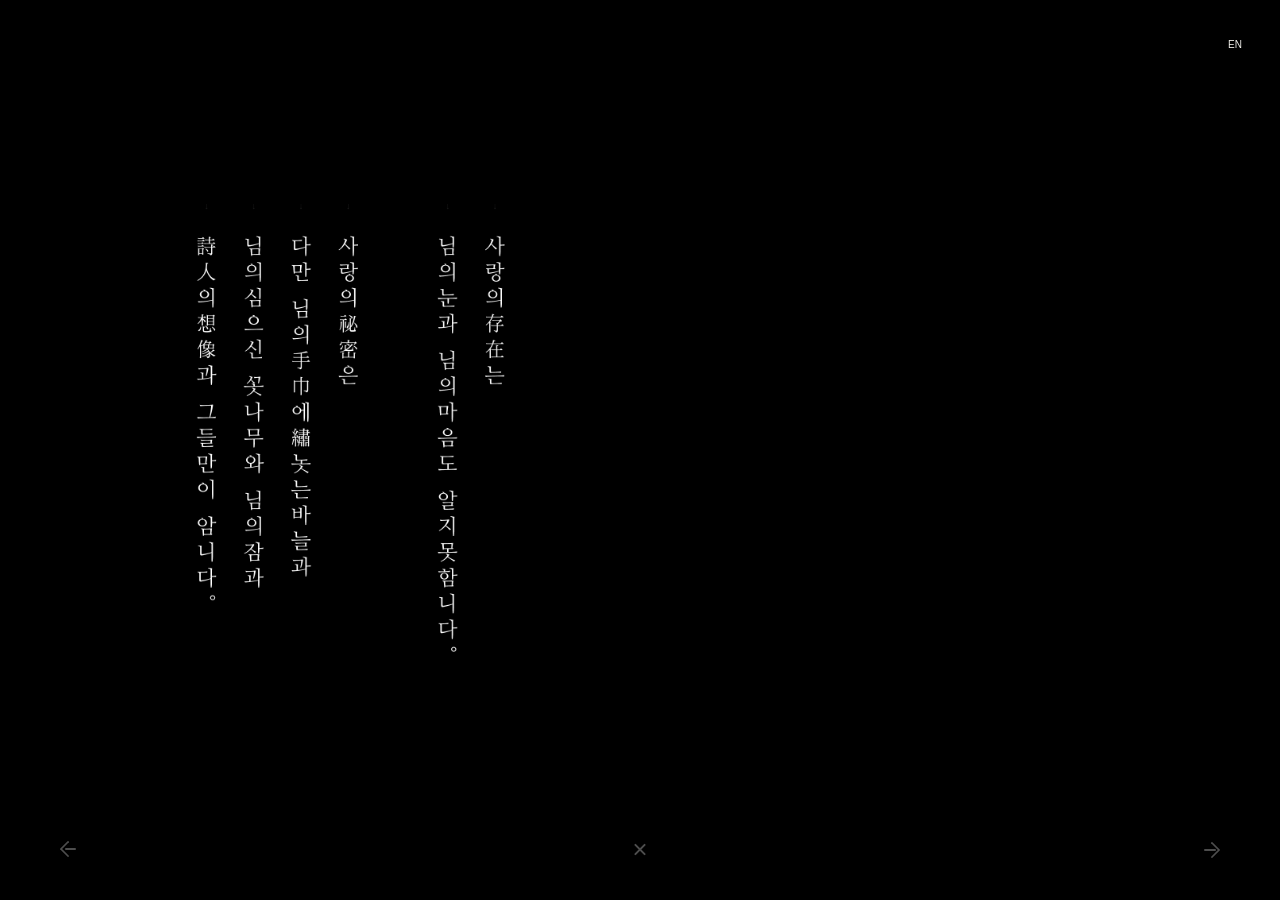
<file: 07.html>
<!doctype html>
<html lang="ko">
<head>
  <meta charset="utf-8">
  <meta name="viewport" content="width=device-width, initial-scale=1">
  <meta http-equiv="Content-Security-Policy" content="default-src 'self'; script-src 'self' 'unsafe-inline'; style-src 'self' 'unsafe-inline' https://fonts.googleapis.com; img-src 'self' data:; font-src 'self' https://fonts.gstatic.com; connect-src 'self' https://api.country.is; object-src 'none'; base-uri 'none'; form-action 'none'; frame-src 'none'; media-src 'none'">
  <meta name="referrer" content="no-referrer">
  <meta name="description" content="Love receptor is an interactive reading experience exploring how love is written, translated, and revealed across twelve languages and literary traditions.">
  <meta name="theme-color" content="#000000">
  <meta name="robots" content="index, follow">
  <link rel="icon" type="image/png" sizes="64x64" href="favicon.png">
  <link rel="apple-touch-icon" sizes="180x180" href="apple-touch-icon.png">
  <link rel="canonical" href="https://taejuneyoun.github.io/Love-receptor/07.html">
  <meta property="og:type" content="website">
  <meta property="og:url" content="https://taejuneyoun.github.io/Love-receptor/07.html">
  <meta property="og:site_name" content="Love receptor">
  <meta property="og:title" content="Love receptor">
  <meta property="og:description" content="Love receptor is an interactive reading experience exploring how love is written, translated, and revealed across twelve languages and literary traditions.">
  <meta property="og:image" content="https://taejuneyoun.github.io/Love-receptor/og-preview.png">
  <meta property="og:image:type" content="image/png">
  <meta property="og:image:width" content="2816">
  <meta property="og:image:height" content="2136">
  <meta property="og:image:alt" content="Love receptor interactive works floating in three-dimensional space">
  <meta name="twitter:card" content="summary_large_image">
  <meta name="twitter:title" content="Love receptor">
  <meta name="twitter:description" content="Love receptor is an interactive reading experience exploring how love is written, translated, and revealed across twelve languages and literary traditions.">
  <meta name="twitter:image" content="https://taejuneyoun.github.io/Love-receptor/og-preview.png">
  <script src="entry-transition.js"></script>
  <link rel="stylesheet" href="cursor.css">
  <script src="cursor.js?v=97" defer></script>
  <script src="mobile-navigation.js?v=97" defer></script>
  <title>Love receptor — 07</title>
  <style>
    :root { --ink: #000000; --paper: #f1f0eb; }
    * { box-sizing: border-box; }
    html { background: var(--ink); }
    body {
      margin: 0;
      background: var(--ink);
      color: var(--paper);
      font-family: "Helvetica Neue", Helvetica, Arial, sans-serif;
      font-weight: 300;
    }
    button, a { color: inherit; font: inherit; }
    button { border: 0; background: none; cursor: pointer; }
    .site-shell {
      min-height: 100svh;
      padding: 30px 38px 58px;
      display: flex;
      flex-direction: column;
    }
    header {
      min-height: 28px;
      display: flex;
      align-items: center;
      justify-content: flex-end;
      font-size: 10px;
      letter-spacing: .18em;
    }
    .brand { text-decoration: none; }
    .pages {
      position: fixed;
      left: 50%;
      bottom: 22px;
      z-index: 10;
      display: flex;
      gap: 7px;
      font-size: 9px;
      white-space: nowrap;
      transform: translateX(-50%);
    }
    .pages a { text-decoration: none; opacity: .3; }
    .pages a + a::before { content: "/"; margin-right: 7px; opacity: .55; }
    .pages a.active, .pages a:hover { opacity: 1; }
    .language { display: flex; align-items: center; gap: 10px; }
    .language button { padding: 3px 0; opacity: .34; transition: opacity .2s; }
    .language button + button::before { content: "/"; margin-right: 10px; opacity: .6; }
    .language button.active, .language button:hover { opacity: 1; }
    .work {
      flex: 1;
      display: grid;
      grid-template-columns: minmax(0, 1.08fr) minmax(320px, .92fr);
      gap: clamp(50px, 8vw, 150px);
      align-items: center;
      padding: 7vh 3vw 8vh;
    }
    .inscription {
      position: relative;
      height: min(62vh, 610px);
      min-height: 430px;
      overflow: hidden;
      cursor: crosshair;
      touch-action: none;
      user-select: none;
    }
    .inscription.dragging { cursor: grabbing; }
    .inscription canvas { position: absolute; inset: 0; z-index: 1; }
    .glyph-artwork {
      position: absolute;
      z-index: 2;
      pointer-events: none;
      mix-blend-mode: difference;
      max-width: none;
      user-select: none;
    }
    .direction-markers {
      position: absolute;
      inset: 0;
      z-index: 3;
      pointer-events: none;
    }
    .direction-markers span {
      position: absolute;
      color: #777;
      font-size: 9px;
      line-height: 1;
      opacity: .22;
      transform: translate(-50%, -50%);
      transition: color .18s ease, opacity .18s ease;
    }
    .inscription:is(:hover, .dragging) .direction-markers span.current {
      color: var(--paper);
      opacity: .96;
    }
    .translation {
      position: relative;
      min-height: min(62vh, 610px);
      display: flex;
      flex-direction: column;
      justify-content: center;
    }
    .translated-copy {
      font-family: Georgia, "Times New Roman", serif;
      font-size: clamp(12px, 1.025vw, 18.5px);
      font-weight: 400;
      line-height: 1.28;
      letter-spacing: -.025em;
    }
    .translated-copy p { margin: 0; }
    .translated-copy .character {
      display: inline-block;
      transition: filter .22s ease, opacity .22s ease;
    }
    .translated-copy .spacer { height: .8em; }
    .translated-copy .citation {
      max-height: 0;
      margin-top: 0;
      overflow: hidden;
      opacity: 0;
      transform: translateY(5px);
      transition: opacity .9s ease, transform .9s ease, max-height .9s ease, margin-top .9s ease;
      font-family: Georgia, "Times New Roman", serif;
    }
    .translated-copy .citation.visible {
      max-height: 3em;
      margin-top: 1.6em;
      opacity: .38;
      transform: translateY(0);
    }
    @media (max-width: 820px) {
      .site-shell { padding: 22px 20px 50px; }
      .work { grid-template-columns: 1fr; gap: 72px; padding: 8vh 0; }
      .inscription { height: 48vh; min-height: 340px; }
    .translation { min-height: 430px; }
    }
    @media (prefers-reduced-motion: reduce) {
      * { transition: none !important; }
    }
  </style>
  <link rel="stylesheet" href="mobile.css?v=97">
</head>
<body>
  <main class="site-shell">
    <header>
      <nav class="pages" aria-label="Pages">
        <a href="MAIN.html">MAIN</a>
        <a href="01.html">01</a>
        <a href="02.html">02</a>
        <a href="03.html">03</a>
        <a href="04.html">04</a>
        <a href="05.html">05</a>
        <a href="06.html">06</a>
        <a class="active" href="07.html" aria-current="page">07</a>
        <a href="08.html">08</a>
        <a href="09.html">09</a>
        <a href="10.html">10</a>
        <a href="11.html">11</a>
        <a href="12.html">12</a>
      </nav>
      <div class="language" aria-label="English translation">
        <button type="button" data-lang="EN">EN</button>
      </div>
    </header>

    <section class="work" id="top">
      <div class="inscription" aria-label="Drag down each vertical column from the upper right toward the lower left">
        <canvas></canvas>
        <img class="glyph-artwork" src="07-inscription.png" alt="" draggable="false" decoding="async" fetchpriority="high">
        <div class="direction-markers" aria-hidden="true"></div>
      </div>

      <article class="translation">
        <div class="translated-copy" aria-live="polite"></div>
      </article>
    </section>
  </main>

  <script>
    (() => {
      const translations = {
        EN: [
          "Neither your eyes nor your heart know the existence of love.",
          "Only the needle embroidering your handkerchief, the flowering tree you planted,",
          "your sleep, the poet’s imagination, and they alone know the secret of love.",
          "Han Yong-un, The Existence of Love"
        ],
        KOR: [
          "사랑의 존재는 님의 눈과 님의 마음도 알지 못합니다.",
          "사랑의 비밀은 다만 님의 수건에 수 놓는 바늘과 님의 심으신 꽃나무와",
          "님의 잠과 시인의 상상과 그들만이 압니다.",
          "한용운, 사랑의 존재"
        ]
      };

      const area = document.querySelector(".inscription");
      const canvas = area.querySelector("canvas");
      const artwork = area.querySelector(".glyph-artwork");
      const directionLayer = area.querySelector(".direction-markers");
      const translatedCopy = document.querySelector(".translated-copy");
      const languageButtons = document.querySelectorAll("[data-lang]");
      let language = /^ko\b/i.test(navigator.language) ? "KOR" : "EN";
      let languagePinned = false;
      let progress = 0;
      let dragging = false;
      let gestureProgress = 0;
      let gestureActivated = false;
      let gestureInvalid = false;
      let lastPointer = null;
      let characterSpans = [];
      let citationElement = null;
      let lastAdvanceTime = 0;
      let activePointerId = null;
      let autoFinishing = false;
      let latestGuide = null;
      const mobileInteraction = window.matchMedia("(max-width: 820px), (hover: none) and (pointer: coarse)").matches;
      const tabletHighlightBoost = window.matchMedia("(min-width: 744px) and (max-width: 1366px) and (min-height: 600px) and (any-pointer: coarse)").matches
        && !/(?:^|\/)07\.html$/i.test(window.location.pathname);
      const highResolutionHighlightBoost = window.matchMedia("(min-width: 3000px) and (min-height: 1600px)").matches;

      const sourceWidth = 3330;
      const sourceHeight = 1898;
      const crop = { x: 540, y: 360, width: 900, height: 1180 };

      function artworkLayout(width, height) {
        const scale = Math.min(width / crop.width, height / crop.height) * 0.84;
        const displayWidth = crop.width * scale;
        const displayHeight = crop.height * scale;
        return {
          scale,
          left: (width - displayWidth) / 2,
          top: (height - displayHeight) / 2,
          width: displayWidth,
          height: displayHeight
        };
      }

      function positionArtwork(width, height) {
        const layout = artworkLayout(width, height);
        artwork.style.width = `${sourceWidth * layout.scale}px`;
        artwork.style.height = `${sourceHeight * layout.scale}px`;
        artwork.style.left = `${layout.left - crop.x * layout.scale}px`;
        artwork.style.top = `${layout.top - crop.y * layout.scale}px`;
        const clipInset = `inset(${crop.y * layout.scale}px ${(sourceWidth - crop.x - crop.width) * layout.scale}px ${(sourceHeight - crop.y - crop.height) * layout.scale}px ${crop.x * layout.scale}px)`;
        artwork.style.clipPath = clipInset;
        artwork.style.webkitClipPath = clipInset;
        return layout;
      }

      function makeGuide(width, height) {
        const points = [];
        const segments = [];
        const layout = artworkLayout(width, height);
        const strokeWidth = Math.max(28, 82 * layout.scale);
        const top = layout.top + 64 * layout.scale;
        const columns = [
          { x: 807, end: 436 },
          { x: 688, end: 1109 },
          { x: 438, end: 436 },
          { x: 319, end: 920 },
          { x: 200, end: 948 },
          { x: 81, end: 979 }
        ];

        columns.forEach((column, index) => {
          const x = layout.left + column.x * layout.scale;
          if (index === 0) points.push({ x, y: top });
          points.push({ x, y: layout.top + column.end * layout.scale });
          segments.push("line");
          if (index === columns.length - 1) return;
          points.push({ x: layout.left + columns[index + 1].x * layout.scale, y: top });
          segments.push("fold");
        });

        if (mobileInteraction) {
          const mobileGuideInset = strokeWidth / 2 + 2;
          points.forEach((point) => {
            point.x = Math.max(mobileGuideInset, Math.min(width - mobileGuideInset, point.x));
            point.y = Math.max(mobileGuideInset, Math.min(height - mobileGuideInset, point.y));
          });
        }

        const cumulative = [0];
        for (let index = 1; index < points.length; index += 1) {
          cumulative.push(cumulative[index - 1] + Math.hypot(
            points[index].x - points[index - 1].x,
            points[index].y - points[index - 1].y
          ));
        }
        return {
          points,
          segments,
          cumulative,
          total: cumulative[cumulative.length - 1] || 1,
          lineWidth: strokeWidth
        };
      }

      function updateDirectionMarkers(guide) {
        if (!directionLayer) return;
        directionLayer.replaceChildren();
        const contentSegments = guide.segments
          .map((kind, index) => ({ kind, index }))
          .filter(({ kind, index }) => kind !== "fold" && guide.cumulative[index + 1] - guide.cumulative[index] > 1);
        const distance = guide.total * progress;
        let activeOrder = 0;
        contentSegments.forEach(({ index }, order) => {
          if (distance >= guide.cumulative[index + 1] - 0.5) {
            activeOrder = Math.min(order + 1, contentSegments.length - 1);
          }
        });
        let markerOrder = 0;
        guide.segments.forEach((segment, index) => {
          if (segment === "fold" || guide.cumulative[index + 1] - guide.cumulative[index] <= 1) return;
          const start = guide.points[index];
          const end = guide.points[index + 1];
          const dx = end.x - start.x;
          const dy = end.y - start.y;
          const length = Math.hypot(dx, dy) || 1;
          const horizontal = Math.abs(dx) >= Math.abs(dy);
          const marker = document.createElement("span");
          marker.textContent = horizontal ? (dx >= 0 ? "→" : "←") : "↓";
          marker.classList.toggle("current", markerOrder === activeOrder);
          const offset = guide.lineWidth * .68 + 8;
          const markerX = start.x - dx / length * offset;
          const markerY = start.y - dy / length * offset;
          const mobileMarkerInset = 10;
          marker.style.left = (mobileInteraction
            ? Math.max(mobileMarkerInset, Math.min(area.clientWidth - mobileMarkerInset, markerX))
            : markerX) + "px";
          marker.style.top = (mobileInteraction
            ? Math.max(mobileMarkerInset, Math.min(area.clientHeight - mobileMarkerInset, markerY))
            : markerY) + "px";
          directionLayer.appendChild(marker);
          markerOrder += 1;
        });
      }

      function draw() {
        const rect = area.getBoundingClientRect();
        const dpr = Math.min(window.devicePixelRatio || 1, 2);
        canvas.width = Math.round(rect.width * dpr);
        canvas.height = Math.round(rect.height * dpr);
        canvas.style.width = `${rect.width}px`;
        canvas.style.height = `${rect.height}px`;
        positionArtwork(rect.width, rect.height);
        const context = canvas.getContext("2d");
        context.scale(dpr, dpr);
        context.lineJoin = "round";
        const guide = makeGuide(rect.width, rect.height);
        latestGuide = guide;
        const cursorHead = pointOnGuide(guide, progress);
        const cursorGuide = {
          x: rect.left + cursorHead.x,
          y: rect.top + cursorHead.y,
          snapRadius: guide.lineWidth,
          atStart: progress <= 0.001,
          complete: progress >= 0.999,
          locked: dragging || autoFinishing
        };
        window.__barbarianCursorGuide = cursorGuide;
        window.dispatchEvent(new CustomEvent("barbarian:guidecursor", { detail: cursorGuide }));
        updateDirectionMarkers(guide);
        context.lineWidth = guide.lineWidth;
        const limit = guide.total * progress;
        for (let index = 1; index < guide.points.length; index += 1) {
          const startDistance = guide.cumulative[index - 1];
          const endDistance = guide.cumulative[index];
          if (limit <= startDistance) break;
          const ratio = Math.min(1, (limit - startDistance) / (endDistance - startDistance));
          const start = guide.points[index - 1];
          const end = guide.points[index];
          const partial = {
            x: start.x + (end.x - start.x) * ratio,
            y: start.y + (end.y - start.y) * ratio
          };
          context.beginPath();
          context.moveTo(start.x, start.y);
          context.lineTo(partial.x, partial.y);
          context.strokeStyle = "#f1f0eb";
          context.lineCap = "round";
          context.stroke();
          if (ratio < 1) break;
        }
      }

      function buildTranslation() {
        translatedCopy.replaceChildren();
        characterSpans = [];
        citationElement = null;
        translations[language].forEach((line) => {
          if (!line) {
            const spacer = document.createElement("div");
            spacer.className = "spacer";
            translatedCopy.appendChild(spacer);
            return;
          }
          const paragraph = document.createElement("p");
          const isCitation = line.startsWith("한용운") || line.startsWith("Han Yong-un");
          if (isCitation) {
            paragraph.className = "citation";
            paragraph.textContent = line;
            citationElement = paragraph;
            translatedCopy.appendChild(paragraph);
            return;
          }
          Array.from(line).forEach((character) => {
            const span = document.createElement("span");
            span.className = "character";
            span.textContent = character === " " ? "\u00a0" : character;
            paragraph.appendChild(span);
            characterSpans.push(span);
          });
          translatedCopy.appendChild(paragraph);
        });
        updateTranslation();
      }

      function contentRevealProgress(guide, pathProgress) {
        if (!guide) return pathProgress;
        const distance = guide.total * pathProgress;
        let contentTotal = 0;
        let revealedContent = 0;
        guide.segments.forEach((kind, index) => {
          if (kind === "fold") return;
          const start = guide.cumulative[index];
          const end = guide.cumulative[index + 1];
          const length = Math.max(0, end - start);
          contentTotal += length;
          revealedContent += Math.max(0, Math.min(length, distance - start));
        });
        return contentTotal > 0 ? Math.min(1, revealedContent / contentTotal) : pathProgress;
      }

      function updateTranslation() {
        document.body.classList.toggle("highlight-complete", progress >= 0.999);
        const revealProgress = contentRevealProgress(latestGuide, progress);
        const revealed = revealProgress * characterSpans.length;
        characterSpans.forEach((span, index) => {
          const characterProgress = Math.min(1, Math.max(0, revealed - index));
          span.style.filter = `blur(${(1 - characterProgress) * 12}px)`;
          span.style.opacity = 0.16 + characterProgress * 0.84;
        });
        if (citationElement) {
          citationElement.classList.toggle("visible", progress >= 0.999 && !dragging);
        }
      }

      function pointerPosition(event) {
        const rect = area.getBoundingClientRect();
        return { x: event.clientX - rect.left, y: event.clientY - rect.top };
      }

      function pointOnGuide(guide, amount) {
        const target = guide.total * amount;
        for (let index = 1; index < guide.points.length; index += 1) {
          if (guide.cumulative[index] < target) continue;
          const startDistance = guide.cumulative[index - 1];
          const segmentDistance = guide.cumulative[index] - startDistance || 1;
          const ratio = Math.min(1, Math.max(0, (target - startDistance) / segmentDistance));
          const start = guide.points[index - 1];
          const end = guide.points[index];
          return {
            x: start.x + (end.x - start.x) * ratio,
            y: start.y + (end.y - start.y) * ratio,
            tangentX: (end.x - start.x) / segmentDistance,
            tangentY: (end.y - start.y) / segmentDistance
          };
        }
        const end = guide.points[guide.points.length - 1];
        return { x: end.x, y: end.y, tangentX: -1, tangentY: 0 };
      }

      function projectToGuide(pointer, guide, minimum, maximum) {
        let closest = null;
        for (let index = 1; index < guide.points.length; index += 1) {
          const start = guide.points[index - 1];
          const end = guide.points[index];
          const dx = end.x - start.x;
          const dy = end.y - start.y;
          const lengthSquared = dx * dx + dy * dy || 1;
          const t = Math.min(1, Math.max(0,
            ((pointer.x - start.x) * dx + (pointer.y - start.y) * dy) / lengthSquared
          ));
          const distanceAlong = guide.cumulative[index - 1] + Math.sqrt(lengthSquared) * t;
          const candidate = distanceAlong / guide.total;
          if (candidate < minimum || candidate > maximum) continue;
          const projectedX = start.x + dx * t;
          const projectedY = start.y + dy * t;
          const distance = Math.hypot(pointer.x - projectedX, pointer.y - projectedY);
          if (!closest || distance < closest.distance) closest = { candidate, distance };
        }
        return closest;
      }

      function segmentState(guide, amount) {
        const distance = guide.total * amount;
        for (let index = 0; index < guide.segments.length; index += 1) {
          const startDistance = guide.cumulative[index];
          const endDistance = guide.cumulative[index + 1];
          if (distance > endDistance && index < guide.segments.length - 1) continue;
          const segmentLength = endDistance - startDistance || 1;
          return {
            index,
            kind: guide.segments[index],
            local: Math.min(1, Math.max(0, (distance - startDistance) / segmentLength))
          };
        }
        return { index: guide.segments.length - 1, kind: "line", local: 1 };
      }

      function finalContentSegment(guide) {
        for (let index = guide.segments.length - 1; index >= 0; index -= 1) {
          if (guide.segments[index] !== "fold") return index;
        }
        return guide.segments.length - 1;
      }

      function finishAutomatically() {
        if (autoFinishing) return;
        autoFinishing = true;
        dragging = false;
        lastPointer = null;
        area.classList.remove("dragging");
        if (activePointerId !== null) {
          try {
            if (area.hasPointerCapture(activePointerId)) area.releasePointerCapture(activePointerId);
          } catch {}
        }
        activePointerId = null;
        const startProgress = progress;
        const startedAt = performance.now();
        const duration = 980;

        function animate(now) {
          const elapsed = Math.min(1, (now - startedAt) / duration);
          const eased = 1 - Math.pow(1 - elapsed, 3);
          progress = startProgress + (1 - startProgress) * eased;
          gestureProgress = progress;
          draw();
          updateTranslation();
          if (elapsed < 1) {
            requestAnimationFrame(animate);
            return;
          }
          progress = 1;
          gestureProgress = 1;
          autoFinishing = false;
          draw();
          updateTranslation();
        }
        requestAnimationFrame(animate);
      }

      function followGuide(event) {
        if (gestureInvalid || autoFinishing) return;
        const rect = area.getBoundingClientRect();
        const pointer = pointerPosition(event);
        const guide = makeGuide(rect.width, rect.height);
        const tolerance = guide.lineWidth * (mobileInteraction ? 1.4 : 0.9);
        const tangent = pointOnGuide(guide, gestureProgress);

        if (lastPointer) {
          const movementX = pointer.x - lastPointer.x;
          const movementY = pointer.y - lastPointer.y;
          const movementLength = Math.hypot(movementX, movementY);
          if (movementLength > 3) {
            const direction = (movementX * tangent.tangentX + movementY * tangent.tangentY) / movementLength;
            if (direction < -0.18 && !gestureActivated) {
              gestureInvalid = true;
              return;
            }
          }
        }
        lastPointer = pointer;

        const projection = projectToGuide(
          pointer,
          guide,
          Math.max(0, gestureProgress - 0.02),
          Math.min(1, gestureProgress + 0.095)
        );
        if (!projection || projection.distance > tolerance) return;
        const requestedAdvance = projection.candidate - gestureProgress;
        if (requestedAdvance <= 0.001) return;
        if (!gestureActivated && projection.candidate - progress < 0.006) return;

        const now = performance.now();
        const elapsed = Math.min(0.05, Math.max(1 / 120, (now - lastAdvanceTime) / 1000));
        lastAdvanceTime = now;
        const state = segmentState(guide, gestureProgress);
        const foldGap = (index) => {
          const start = guide.points[index];
          const end = guide.points[index + 1];
          const previous = guide.points[Math.max(0, index - 1)];
          const previousDx = start.x - previous.x;
          const previousDy = start.y - previous.y;
          return Math.abs(previousDx) >= Math.abs(previousDy)
            ? Math.abs(end.y - start.y)
            : Math.abs(end.x - start.x);
        };
        const foldGaps = guide.segments
          .map((kind, index) => kind === "fold" ? foldGap(index) : 0)
          .filter((gap) => gap > 0);
        const interlineGap = state.kind === "fold" ? foldGap(state.index) : 0;
        const largestInterlineGap = foldGaps.length ? Math.max(...foldGaps) : 0;
        const shortFold = state.kind === "fold"
          && largestInterlineGap > 0
          && interlineGap < largestInterlineGap * 0.98;
        const baseHighlightRate = 0.165;
        let maximumRate = baseHighlightRate;
        if (state.kind === "fold") maximumRate *= mobileInteraction ? 0.84 : 1.68;
        if (shortFold) maximumRate *= 0.7;
        if (mobileInteraction) maximumRate *= state.kind === "fold" ? 4 : 3;
        if (tabletHighlightBoost && state.kind !== "fold") maximumRate *= 1.5;
        if (mobileInteraction && state.kind !== "fold") maximumRate *= 0.35;
        if (highResolutionHighlightBoost) maximumRate *= 2;
        const maximumAdvance = Math.max(0.00035, maximumRate * elapsed);

        gestureActivated = true;
        gestureProgress = Math.min(projection.candidate, gestureProgress + maximumAdvance);
        progress = Math.max(progress, gestureProgress);
        draw();
        updateTranslation();

        const finalIndex = finalContentSegment(guide);
        const finalStart = guide.cumulative[finalIndex];
        const finalEnd = guide.cumulative[finalIndex + 1];
        const finalLength = finalEnd - finalStart || 1;
        const finalLocal = (progress * guide.total - finalStart) / finalLength;
        if (finalLocal >= 0.8) finishAutomatically();
      }

      function beginDragFromPoint(event, pointerId = null) {
        if (autoFinishing || progress >= 1) return;
        const rect = area.getBoundingClientRect();
        const guide = makeGuide(rect.width, rect.height);
        const pointer = pointerPosition(event);
        const head = pointOnGuide(guide, progress);
        const startTolerance = guide.lineWidth * (mobileInteraction ? 1.65 : 1);
        if (Math.hypot(pointer.x - head.x, pointer.y - head.y) > startTolerance) return;

        if (pointerId !== null && typeof area.setPointerCapture === "function") {
          try { area.setPointerCapture(pointerId); } catch {}
        }
        activePointerId = pointerId;
        dragging = true;
        gestureProgress = progress;
        gestureActivated = false;
        gestureInvalid = false;
        lastPointer = pointer;
        lastAdvanceTime = performance.now();
        area.classList.add("dragging");
        draw();
      }

      function endDrag() {
        dragging = false;
        activePointerId = null;
        lastPointer = null;
        area.classList.remove("dragging");
        draw();
        updateTranslation();
      }

      const useTouchEvents = mobileInteraction && "ontouchstart" in window;
      if (useTouchEvents) {
        area.addEventListener("touchstart", (event) => {
          const touch = event.changedTouches[0];
          if (!touch) return;
          beginDragFromPoint(touch, touch.identifier);
          if (dragging && event.cancelable) event.preventDefault();
        }, { passive: false });
        area.addEventListener("touchmove", (event) => {
          if (!dragging) return;
          const touch = Array.from(event.touches).find((item) => item.identifier === activePointerId)
            || event.touches[0];
          if (!touch) return;
          if (event.cancelable) event.preventDefault();
          followGuide(touch);
        }, { passive: false });
        ["touchend", "touchcancel"].forEach((type) => {
          area.addEventListener(type, (event) => {
            if (!dragging) return;
            const ended = Array.from(event.changedTouches).some(
              (touch) => touch.identifier === activePointerId
            );
            if (!ended && event.touches.length) return;
            if (event.cancelable) event.preventDefault();
            endDrag();
          }, { passive: false });
        });
      } else {
        area.addEventListener("pointerdown", (event) => {
          beginDragFromPoint(event, event.pointerId);
        });
        area.addEventListener("pointermove", (event) => {
          if (dragging) followGuide(event);
        });
        ["pointerup", "pointercancel"].forEach((type) => {
          area.addEventListener(type, endDrag);
        });
      }

      function updateLanguageInterface() {
        document.documentElement.lang = language === "KOR" ? "ko" : "en";
        languageButtons.forEach((button) => {
          button.classList.toggle("active", language === "EN");
        });
      }

      async function detectLanguage() {
        const fallback = /^ko\b/i.test(navigator.language) ? "KOR" : "EN";
        const controller = typeof AbortController === "function" ? new AbortController() : null;
        const timeoutId = controller ? setTimeout(() => controller.abort(), 2000) : 0;
        try {
          const options = { cache: "no-store" };
          if (controller) options.signal = controller.signal;
          const response = await fetch("https://api.country.is/", options);
          if (!response.ok) throw new Error("Location unavailable");
          const location = await response.json();
          if (languagePinned) return;
          language = String(location.country || "").toUpperCase() === "KR" ? "KOR" : "EN";
        } catch {
          if (languagePinned) return;
          language = fallback;
        } finally {
          if (timeoutId) clearTimeout(timeoutId);
        }
        updateLanguageInterface();
        buildTranslation();
      }

      languageButtons.forEach((button) => {
        button.addEventListener("click", () => {
          languagePinned = true;
          language = "EN";
          updateLanguageInterface();
          buildTranslation();
        });
      });

      new ResizeObserver(draw).observe(area);
      updateLanguageInterface();
      buildTranslation();
      detectLanguage();
      draw();
    })();
  </script>
</body>
</html>
</file>
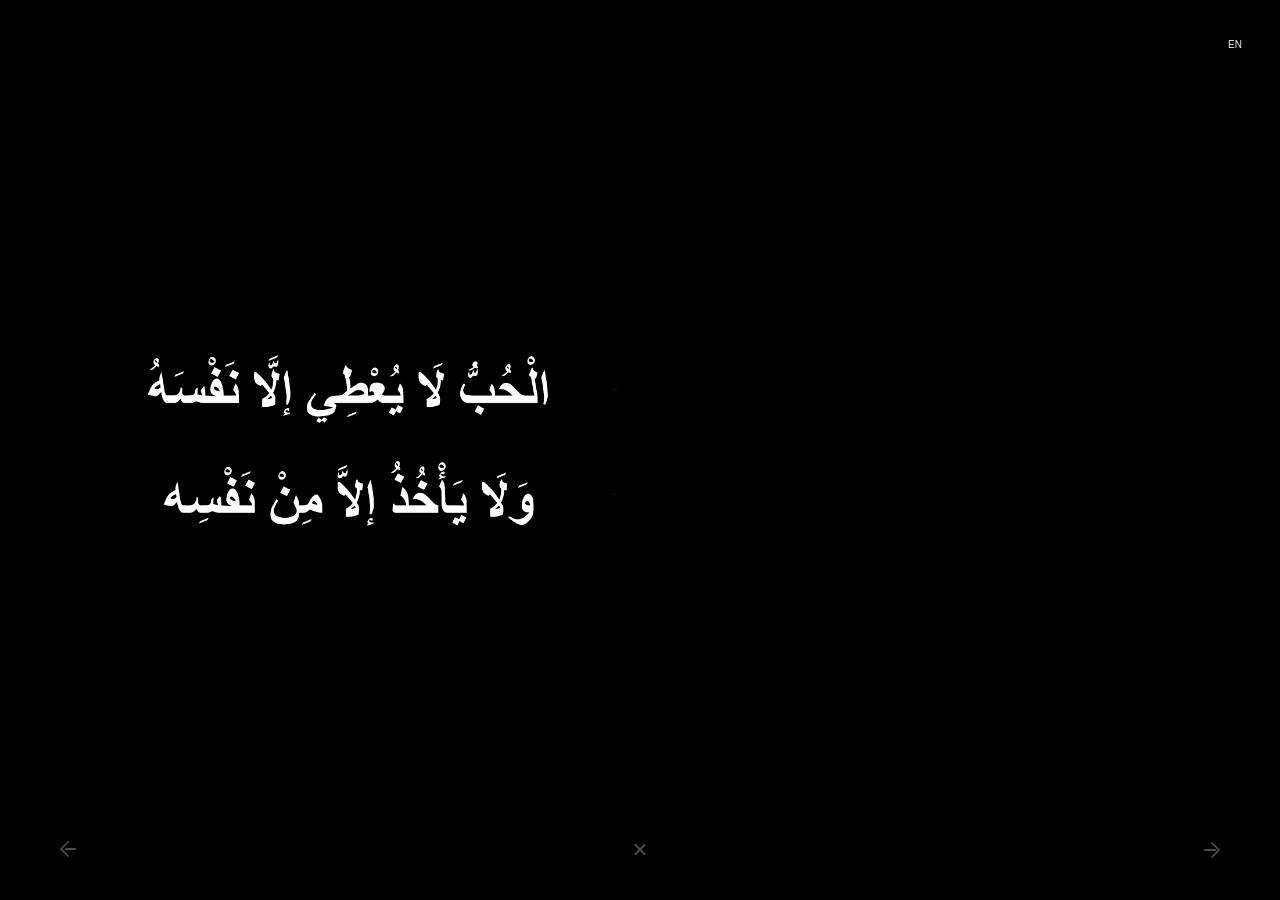
<file: 08.html>
<!doctype html>
<html lang="ko">
<head>
  <meta charset="utf-8">
  <meta name="viewport" content="width=device-width, initial-scale=1">
  <meta http-equiv="Content-Security-Policy" content="default-src 'self'; script-src 'self' 'unsafe-inline'; style-src 'self' 'unsafe-inline' https://fonts.googleapis.com; img-src 'self' data:; font-src 'self' https://fonts.gstatic.com; connect-src 'self' https://api.country.is; object-src 'none'; base-uri 'none'; form-action 'none'; frame-src 'none'; media-src 'none'">
  <meta name="referrer" content="no-referrer">
  <meta name="description" content="Love receptor is an interactive reading experience exploring how love is written, translated, and revealed across twelve languages and literary traditions.">
  <meta name="theme-color" content="#000000">
  <meta name="robots" content="index, follow">
  <link rel="icon" type="image/png" sizes="64x64" href="favicon.png">
  <link rel="apple-touch-icon" sizes="180x180" href="apple-touch-icon.png">
  <link rel="canonical" href="https://taejuneyoun.github.io/Love-receptor/08.html">
  <meta property="og:type" content="website">
  <meta property="og:url" content="https://taejuneyoun.github.io/Love-receptor/08.html">
  <meta property="og:site_name" content="Love receptor">
  <meta property="og:title" content="Love receptor">
  <meta property="og:description" content="Love receptor is an interactive reading experience exploring how love is written, translated, and revealed across twelve languages and literary traditions.">
  <meta property="og:image" content="https://taejuneyoun.github.io/Love-receptor/og-preview.png">
  <meta property="og:image:type" content="image/png">
  <meta property="og:image:width" content="2816">
  <meta property="og:image:height" content="2136">
  <meta property="og:image:alt" content="Love receptor interactive works floating in three-dimensional space">
  <meta name="twitter:card" content="summary_large_image">
  <meta name="twitter:title" content="Love receptor">
  <meta name="twitter:description" content="Love receptor is an interactive reading experience exploring how love is written, translated, and revealed across twelve languages and literary traditions.">
  <meta name="twitter:image" content="https://taejuneyoun.github.io/Love-receptor/og-preview.png">
  <script src="entry-transition.js"></script>
  <link rel="stylesheet" href="cursor.css">
  <script src="cursor.js?v=97" defer></script>
  <script src="mobile-navigation.js?v=97" defer></script>
  <title>Love receptor — 08</title>
  <style>
    :root { --ink: #000000; --paper: #f1f0eb; }
    * { box-sizing: border-box; }
    html { background: var(--ink); }
    body {
      margin: 0;
      background: var(--ink);
      color: var(--paper);
      font-family: "Helvetica Neue", Helvetica, Arial, sans-serif;
      font-weight: 300;
    }
    button, a { color: inherit; font: inherit; }
    button { border: 0; background: none; cursor: pointer; }
    .site-shell {
      min-height: 100svh;
      padding: 30px 38px 58px;
      display: flex;
      flex-direction: column;
    }
    header {
      min-height: 28px;
      display: flex;
      align-items: center;
      justify-content: flex-end;
      font-size: 10px;
      letter-spacing: .18em;
    }
    .brand { text-decoration: none; }
    .pages {
      position: fixed;
      left: 50%;
      bottom: 22px;
      z-index: 10;
      display: flex;
      gap: 7px;
      font-size: 9px;
      white-space: nowrap;
      transform: translateX(-50%);
    }
    .pages a { text-decoration: none; opacity: .3; }
    .pages a + a::before { content: "/"; margin-right: 7px; opacity: .55; }
    .pages a.active, .pages a:hover { opacity: 1; }
    .language { display: flex; align-items: center; gap: 10px; }
    .language button { padding: 3px 0; opacity: .34; transition: opacity .2s; }
    .language button + button::before { content: "/"; margin-right: 10px; opacity: .6; }
    .language button.active, .language button:hover { opacity: 1; }
    .work {
      flex: 1;
      display: grid;
      grid-template-columns: minmax(0, 1.08fr) minmax(320px, .92fr);
      gap: clamp(50px, 8vw, 150px);
      align-items: center;
      padding: 7vh 3vw 8vh;
    }
    .inscription {
      position: relative;
      height: min(62vh, 610px);
      min-height: 430px;
      overflow: hidden;
      cursor: crosshair;
      touch-action: none;
      user-select: none;
    }
    .inscription.dragging { cursor: grabbing; }
    .inscription canvas { position: absolute; inset: 0; z-index: 1; }
    .glyph-artwork {
      position: absolute;
      z-index: 2;
      pointer-events: none;
      mix-blend-mode: difference;
      max-width: none;
      user-select: none;
    }
    .direction-markers {
      position: absolute;
      inset: 0;
      z-index: 3;
      pointer-events: none;
    }
    .direction-markers span {
      position: absolute;
      color: #777;
      font-size: 9px;
      line-height: 1;
      opacity: .22;
      transform: translate(-50%, -50%);
      transition: color .18s ease, opacity .18s ease;
    }
    .inscription:is(:hover, .dragging) .direction-markers span.current {
      color: var(--paper);
      opacity: .96;
    }
    .translation {
      position: relative;
      min-height: min(62vh, 610px);
      display: flex;
      flex-direction: column;
      justify-content: center;
    }
    .translated-copy {
      font-family: Georgia, "Times New Roman", serif;
      font-size: clamp(12px, 1.025vw, 18.5px);
      font-weight: 400;
      line-height: 1.28;
      letter-spacing: -.025em;
    }
    .translated-copy p { margin: 0; }
    .translated-copy .character {
      display: inline-block;
      transition: filter .22s ease, opacity .22s ease;
    }
    .translated-copy .spacer { height: .8em; }
    .translated-copy .citation {
      max-height: 0;
      margin-top: 0;
      overflow: hidden;
      opacity: 0;
      transform: translateY(5px);
      transition: opacity .9s ease, transform .9s ease, max-height .9s ease, margin-top .9s ease;
      font-family: Georgia, "Times New Roman", serif;
    }
    .translated-copy .citation.visible {
      max-height: 3em;
      margin-top: 1.6em;
      opacity: .38;
      transform: translateY(0);
    }
    @media (max-width: 820px) {
      .site-shell { padding: 22px 20px 50px; }
      .work { grid-template-columns: 1fr; gap: 72px; padding: 8vh 0; }
      .inscription { height: 48vh; min-height: 340px; }
    .translation { min-height: 430px; }
    }
    @media (prefers-reduced-motion: reduce) {
      * { transition: none !important; }
    }
  </style>
  <link rel="stylesheet" href="mobile.css?v=97">
</head>
<body>
  <main class="site-shell">
    <header>
      <nav class="pages" aria-label="Pages">
        <a href="MAIN.html">MAIN</a>
        <a href="01.html">01</a>
        <a href="02.html">02</a>
        <a href="03.html">03</a>
        <a href="04.html">04</a>
        <a href="05.html">05</a>
        <a href="06.html">06</a>
        <a href="07.html">07</a>
        <a class="active" href="08.html" aria-current="page">08</a>
        <a href="09.html">09</a>
        <a href="10.html">10</a>
        <a href="11.html">11</a>
        <a href="12.html">12</a>
      </nav>
      <div class="language" aria-label="English translation">
        <button type="button" data-lang="EN">EN</button>
      </div>
    </header>

    <section class="work" id="top">
      <div class="inscription" aria-label="Drag each Arabic line from right to left and follow the folded path">
        <canvas></canvas>
        <img class="glyph-artwork" src="08-inscription.png" alt="" draggable="false" decoding="async" fetchpriority="high">
        <div class="direction-markers" aria-hidden="true"></div>
      </div>

      <article class="translation">
        <div class="translated-copy" aria-live="polite"></div>
      </article>
    </section>
  </main>

  <script>
    (() => {
      const translations = {
        EN: [
          "Love gives naught but itself,",
          "and takes naught but from itself.",
          "Love possesses not,",
          "nor would it be possessed.",
          "Kahlil Gibran, Al-Nabī, 《The Prophet》"
        ],
        KOR: [
          "사랑은 오직 자신을 내어줄 뿐이며,",
          "오직 자신으로부터만 취한다.",
          "사랑은 아무것도 소유하지 않으며,",
          "누구에게도 소유되기를 원하지 않는다.",
          "Kahlil Gibran, Al-Nabī, 《The Prophet》"
        ]
      };

      const area = document.querySelector(".inscription");
      const canvas = area.querySelector("canvas");
      const artwork = area.querySelector(".glyph-artwork");
      const directionLayer = area.querySelector(".direction-markers");
      const translatedCopy = document.querySelector(".translated-copy");
      const languageButtons = document.querySelectorAll("[data-lang]");
      let language = /^ko\b/i.test(navigator.language) ? "KOR" : "EN";
      let languagePinned = false;
      let progress = 0;
      let dragging = false;
      let gestureProgress = 0;
      let gestureActivated = false;
      let gestureInvalid = false;
      let lastPointer = null;
      let characterSpans = [];
      let citationElement = null;
      let lastAdvanceTime = 0;
      let activePointerId = null;
      let autoFinishing = false;
      let latestGuide = null;
      const mobileInteraction = window.matchMedia("(max-width: 820px), (hover: none) and (pointer: coarse)").matches;
      const tabletHighlightBoost = window.matchMedia("(min-width: 744px) and (max-width: 1366px) and (min-height: 600px) and (any-pointer: coarse)").matches
        && !/(?:^|\/)07\.html$/i.test(window.location.pathname);
      const highResolutionHighlightBoost = window.matchMedia("(min-width: 3000px) and (min-height: 1600px)").matches;

      const sourceWidth = 4190;
      const sourceHeight = 2216;
      const crop = { x: 430, y: 650, width: 1600, height: 800 };

      function artworkLayout(width, height) {
        const scale = Math.min(width / crop.width, height / crop.height) * 0.84;
        const displayWidth = crop.width * scale;
        const displayHeight = crop.height * scale;
        return {
          scale,
          left: (width - displayWidth) / 2,
          top: (height - displayHeight) / 2,
          width: displayWidth,
          height: displayHeight
        };
      }

      function positionArtwork(width, height) {
        const layout = artworkLayout(width, height);
        artwork.style.width = `${sourceWidth * layout.scale}px`;
        artwork.style.height = `${sourceHeight * layout.scale}px`;
        artwork.style.left = `${layout.left - crop.x * layout.scale}px`;
        artwork.style.top = `${layout.top - crop.y * layout.scale}px`;
        const clipInset = `inset(${crop.y * layout.scale}px ${(sourceWidth - crop.x - crop.width) * layout.scale}px ${(sourceHeight - crop.y - crop.height) * layout.scale}px ${crop.x * layout.scale}px)`;
        artwork.style.clipPath = clipInset;
        artwork.style.webkitClipPath = clipInset;
        return layout;
      }

      function makeGuide(width, height) {
        const points = [];
        const segments = [];
        const layout = artworkLayout(width, height);
        const strokeWidth = Math.max(28, 280 * layout.scale);
        const right = layout.left + 1485 * layout.scale;
        const left = layout.left + 70 * layout.scale;
        const rows = [
          { y: 207 },
          { y: 566 }
        ];

        rows.forEach((row, index) => {
          const y = layout.top + row.y * layout.scale;
          if (index === 0) points.push({ x: right, y });
          points.push({ x: left, y });
          segments.push("line");
          if (index === rows.length - 1) return;
          points.push({ x: right, y: layout.top + rows[index + 1].y * layout.scale });
          segments.push("fold");
        });

        if (mobileInteraction) {
          const mobileGuideInset = strokeWidth / 2 + 2;
          points.forEach((point) => {
            point.x = Math.max(mobileGuideInset, Math.min(width - mobileGuideInset, point.x));
            point.y = Math.max(mobileGuideInset, Math.min(height - mobileGuideInset, point.y));
          });
        }

        const cumulative = [0];
        for (let index = 1; index < points.length; index += 1) {
          cumulative.push(cumulative[index - 1] + Math.hypot(
            points[index].x - points[index - 1].x,
            points[index].y - points[index - 1].y
          ));
        }
        return {
          points,
          segments,
          cumulative,
          total: cumulative[cumulative.length - 1] || 1,
          lineWidth: strokeWidth
        };
      }

      function updateDirectionMarkers(guide) {
        if (!directionLayer) return;
        directionLayer.replaceChildren();
        const contentSegments = guide.segments
          .map((kind, index) => ({ kind, index }))
          .filter(({ kind, index }) => kind !== "fold" && guide.cumulative[index + 1] - guide.cumulative[index] > 1);
        const distance = guide.total * progress;
        let activeOrder = 0;
        contentSegments.forEach(({ index }, order) => {
          if (distance >= guide.cumulative[index + 1] - 0.5) {
            activeOrder = Math.min(order + 1, contentSegments.length - 1);
          }
        });
        let markerOrder = 0;
        guide.segments.forEach((segment, index) => {
          if (segment === "fold" || guide.cumulative[index + 1] - guide.cumulative[index] <= 1) return;
          const start = guide.points[index];
          const end = guide.points[index + 1];
          const dx = end.x - start.x;
          const dy = end.y - start.y;
          const length = Math.hypot(dx, dy) || 1;
          const horizontal = Math.abs(dx) >= Math.abs(dy);
          const marker = document.createElement("span");
          marker.textContent = horizontal ? (dx >= 0 ? "→" : "←") : "↓";
          marker.classList.toggle("current", markerOrder === activeOrder);
          const offset = guide.lineWidth * .68 + 8;
          const markerX = start.x - dx / length * offset;
          const markerY = start.y - dy / length * offset;
          const mobileMarkerInset = 10;
          marker.style.left = (mobileInteraction
            ? Math.max(mobileMarkerInset, Math.min(area.clientWidth - mobileMarkerInset, markerX))
            : markerX) + "px";
          marker.style.top = (mobileInteraction
            ? Math.max(mobileMarkerInset, Math.min(area.clientHeight - mobileMarkerInset, markerY))
            : markerY) + "px";
          directionLayer.appendChild(marker);
          markerOrder += 1;
        });
      }

      function draw() {
        const rect = area.getBoundingClientRect();
        const dpr = Math.min(window.devicePixelRatio || 1, 2);
        canvas.width = Math.round(rect.width * dpr);
        canvas.height = Math.round(rect.height * dpr);
        canvas.style.width = `${rect.width}px`;
        canvas.style.height = `${rect.height}px`;
        positionArtwork(rect.width, rect.height);
        const context = canvas.getContext("2d");
        context.scale(dpr, dpr);
        context.lineJoin = "round";
        const guide = makeGuide(rect.width, rect.height);
        latestGuide = guide;
        const cursorHead = pointOnGuide(guide, progress);
        const cursorGuide = {
          x: rect.left + cursorHead.x,
          y: rect.top + cursorHead.y,
          snapRadius: guide.lineWidth,
          atStart: progress <= 0.001,
          complete: progress >= 0.999,
          locked: dragging || autoFinishing
        };
        window.__barbarianCursorGuide = cursorGuide;
        window.dispatchEvent(new CustomEvent("barbarian:guidecursor", { detail: cursorGuide }));
        updateDirectionMarkers(guide);
        context.lineWidth = guide.lineWidth;
        const limit = guide.total * progress;
        for (let index = 1; index < guide.points.length; index += 1) {
          const startDistance = guide.cumulative[index - 1];
          const endDistance = guide.cumulative[index];
          if (limit <= startDistance) break;
          const ratio = Math.min(1, (limit - startDistance) / (endDistance - startDistance));
          const start = guide.points[index - 1];
          const end = guide.points[index];
          const partial = {
            x: start.x + (end.x - start.x) * ratio,
            y: start.y + (end.y - start.y) * ratio
          };
          context.beginPath();
          context.moveTo(start.x, start.y);
          context.lineTo(partial.x, partial.y);
          context.strokeStyle = "#f1f0eb";
          context.lineCap = "round";
          context.stroke();
          if (ratio < 1) break;
        }
      }

      function buildTranslation() {
        translatedCopy.replaceChildren();
        characterSpans = [];
        citationElement = null;
        translations[language].forEach((line) => {
          if (!line) {
            const spacer = document.createElement("div");
            spacer.className = "spacer";
            translatedCopy.appendChild(spacer);
            return;
          }
          const paragraph = document.createElement("p");
          const isCitation = line.startsWith("Kahlil Gibran");
          if (isCitation) {
            paragraph.className = "citation";
            paragraph.textContent = line;
            citationElement = paragraph;
            translatedCopy.appendChild(paragraph);
            return;
          }
          Array.from(line).forEach((character) => {
            const span = document.createElement("span");
            span.className = "character";
            span.textContent = character === " " ? "\u00a0" : character;
            paragraph.appendChild(span);
            characterSpans.push(span);
          });
          translatedCopy.appendChild(paragraph);
        });
        updateTranslation();
      }

      function contentRevealProgress(guide, pathProgress) {
        if (!guide) return pathProgress;
        const distance = guide.total * pathProgress;
        let contentTotal = 0;
        let revealedContent = 0;
        guide.segments.forEach((kind, index) => {
          if (kind === "fold") return;
          const start = guide.cumulative[index];
          const end = guide.cumulative[index + 1];
          const length = Math.max(0, end - start);
          contentTotal += length;
          revealedContent += Math.max(0, Math.min(length, distance - start));
        });
        return contentTotal > 0 ? Math.min(1, revealedContent / contentTotal) : pathProgress;
      }

      function updateTranslation() {
        document.body.classList.toggle("highlight-complete", progress >= 0.999);
        const revealProgress = contentRevealProgress(latestGuide, progress);
        const revealed = revealProgress * characterSpans.length;
        characterSpans.forEach((span, index) => {
          const characterProgress = Math.min(1, Math.max(0, revealed - index));
          span.style.filter = `blur(${(1 - characterProgress) * 12}px)`;
          span.style.opacity = 0.16 + characterProgress * 0.84;
        });
        if (citationElement) {
          citationElement.classList.toggle("visible", progress >= 0.999 && !dragging);
        }
      }

      function pointerPosition(event) {
        const rect = area.getBoundingClientRect();
        return { x: event.clientX - rect.left, y: event.clientY - rect.top };
      }

      function pointOnGuide(guide, amount) {
        const target = guide.total * amount;
        for (let index = 1; index < guide.points.length; index += 1) {
          if (guide.cumulative[index] < target) continue;
          const startDistance = guide.cumulative[index - 1];
          const segmentDistance = guide.cumulative[index] - startDistance || 1;
          const ratio = Math.min(1, Math.max(0, (target - startDistance) / segmentDistance));
          const start = guide.points[index - 1];
          const end = guide.points[index];
          return {
            x: start.x + (end.x - start.x) * ratio,
            y: start.y + (end.y - start.y) * ratio,
            tangentX: (end.x - start.x) / segmentDistance,
            tangentY: (end.y - start.y) / segmentDistance
          };
        }
        const end = guide.points[guide.points.length - 1];
        return { x: end.x, y: end.y, tangentX: -1, tangentY: 0 };
      }

      function projectToGuide(pointer, guide, minimum, maximum) {
        let closest = null;
        for (let index = 1; index < guide.points.length; index += 1) {
          const start = guide.points[index - 1];
          const end = guide.points[index];
          const dx = end.x - start.x;
          const dy = end.y - start.y;
          const lengthSquared = dx * dx + dy * dy || 1;
          const t = Math.min(1, Math.max(0,
            ((pointer.x - start.x) * dx + (pointer.y - start.y) * dy) / lengthSquared
          ));
          const distanceAlong = guide.cumulative[index - 1] + Math.sqrt(lengthSquared) * t;
          const candidate = distanceAlong / guide.total;
          if (candidate < minimum || candidate > maximum) continue;
          const projectedX = start.x + dx * t;
          const projectedY = start.y + dy * t;
          const distance = Math.hypot(pointer.x - projectedX, pointer.y - projectedY);
          if (!closest || distance < closest.distance) closest = { candidate, distance };
        }
        return closest;
      }

      function segmentState(guide, amount) {
        const distance = guide.total * amount;
        for (let index = 0; index < guide.segments.length; index += 1) {
          const startDistance = guide.cumulative[index];
          const endDistance = guide.cumulative[index + 1];
          if (distance > endDistance && index < guide.segments.length - 1) continue;
          const segmentLength = endDistance - startDistance || 1;
          return {
            index,
            kind: guide.segments[index],
            local: Math.min(1, Math.max(0, (distance - startDistance) / segmentLength))
          };
        }
        return { index: guide.segments.length - 1, kind: "line", local: 1 };
      }

      function finalContentSegment(guide) {
        for (let index = guide.segments.length - 1; index >= 0; index -= 1) {
          if (guide.segments[index] !== "fold") return index;
        }
        return guide.segments.length - 1;
      }

      function finishAutomatically() {
        if (autoFinishing) return;
        autoFinishing = true;
        dragging = false;
        lastPointer = null;
        area.classList.remove("dragging");
        if (activePointerId !== null) {
          try {
            if (area.hasPointerCapture(activePointerId)) area.releasePointerCapture(activePointerId);
          } catch {}
        }
        activePointerId = null;
        const startProgress = progress;
        const startedAt = performance.now();
        const duration = 980;

        function animate(now) {
          const elapsed = Math.min(1, (now - startedAt) / duration);
          const eased = 1 - Math.pow(1 - elapsed, 3);
          progress = startProgress + (1 - startProgress) * eased;
          gestureProgress = progress;
          draw();
          updateTranslation();
          if (elapsed < 1) {
            requestAnimationFrame(animate);
            return;
          }
          progress = 1;
          gestureProgress = 1;
          autoFinishing = false;
          draw();
          updateTranslation();
        }
        requestAnimationFrame(animate);
      }

      function followGuide(event) {
        if (gestureInvalid || autoFinishing) return;
        const rect = area.getBoundingClientRect();
        const pointer = pointerPosition(event);
        const guide = makeGuide(rect.width, rect.height);
        const tolerance = guide.lineWidth * (mobileInteraction ? 1.4 : 0.9);
        const tangent = pointOnGuide(guide, gestureProgress);

        if (lastPointer) {
          const movementX = pointer.x - lastPointer.x;
          const movementY = pointer.y - lastPointer.y;
          const movementLength = Math.hypot(movementX, movementY);
          if (movementLength > 3) {
            const direction = (movementX * tangent.tangentX + movementY * tangent.tangentY) / movementLength;
            if (direction < -0.18 && !gestureActivated) {
              gestureInvalid = true;
              return;
            }
          }
        }
        lastPointer = pointer;

        const projection = projectToGuide(
          pointer,
          guide,
          Math.max(0, gestureProgress - 0.02),
          Math.min(1, gestureProgress + 0.095)
        );
        if (!projection || projection.distance > tolerance) return;
        const requestedAdvance = projection.candidate - gestureProgress;
        if (requestedAdvance <= 0.001) return;
        if (!gestureActivated && projection.candidate - progress < 0.006) return;

        const now = performance.now();
        const elapsed = Math.min(0.05, Math.max(1 / 120, (now - lastAdvanceTime) / 1000));
        lastAdvanceTime = now;
        const state = segmentState(guide, gestureProgress);
        const foldGap = (index) => {
          const start = guide.points[index];
          const end = guide.points[index + 1];
          const previous = guide.points[Math.max(0, index - 1)];
          const previousDx = start.x - previous.x;
          const previousDy = start.y - previous.y;
          return Math.abs(previousDx) >= Math.abs(previousDy)
            ? Math.abs(end.y - start.y)
            : Math.abs(end.x - start.x);
        };
        const foldGaps = guide.segments
          .map((kind, index) => kind === "fold" ? foldGap(index) : 0)
          .filter((gap) => gap > 0);
        const interlineGap = state.kind === "fold" ? foldGap(state.index) : 0;
        const largestInterlineGap = foldGaps.length ? Math.max(...foldGaps) : 0;
        const shortFold = state.kind === "fold"
          && largestInterlineGap > 0
          && interlineGap < largestInterlineGap * 0.98;
        const baseHighlightRate = 0.165;
        let maximumRate = baseHighlightRate;
        if (state.kind === "fold") maximumRate *= mobileInteraction ? 0.84 : 1.68;
        if (shortFold) maximumRate *= 0.7;
        if (mobileInteraction) maximumRate *= state.kind === "fold" ? 4 : 3;
        if (tabletHighlightBoost && state.kind !== "fold") maximumRate *= 1.5;
        if (mobileInteraction) maximumRate *= 2;
        if (highResolutionHighlightBoost) maximumRate *= 2;
        const maximumAdvance = Math.max(0.00035, maximumRate * elapsed);

        gestureActivated = true;
        gestureProgress = Math.min(projection.candidate, gestureProgress + maximumAdvance);
        progress = Math.max(progress, gestureProgress);
        draw();
        updateTranslation();

        const finalIndex = finalContentSegment(guide);
        const finalStart = guide.cumulative[finalIndex];
        const finalEnd = guide.cumulative[finalIndex + 1];
        const finalLength = finalEnd - finalStart || 1;
        const finalLocal = (progress * guide.total - finalStart) / finalLength;
        if (finalLocal >= 0.8) finishAutomatically();
      }

      function beginDragFromPoint(event, pointerId = null) {
        if (autoFinishing || progress >= 1) return;
        const rect = area.getBoundingClientRect();
        const guide = makeGuide(rect.width, rect.height);
        const pointer = pointerPosition(event);
        const head = pointOnGuide(guide, progress);
        const startTolerance = guide.lineWidth * (mobileInteraction ? 1.65 : 1);
        if (Math.hypot(pointer.x - head.x, pointer.y - head.y) > startTolerance) return;

        if (pointerId !== null && typeof area.setPointerCapture === "function") {
          try { area.setPointerCapture(pointerId); } catch {}
        }
        activePointerId = pointerId;
        dragging = true;
        gestureProgress = progress;
        gestureActivated = false;
        gestureInvalid = false;
        lastPointer = pointer;
        lastAdvanceTime = performance.now();
        area.classList.add("dragging");
        draw();
      }

      function endDrag() {
        dragging = false;
        activePointerId = null;
        lastPointer = null;
        area.classList.remove("dragging");
        draw();
        updateTranslation();
      }

      const useTouchEvents = mobileInteraction && "ontouchstart" in window;
      if (useTouchEvents) {
        area.addEventListener("touchstart", (event) => {
          const touch = event.changedTouches[0];
          if (!touch) return;
          beginDragFromPoint(touch, touch.identifier);
          if (dragging && event.cancelable) event.preventDefault();
        }, { passive: false });
        area.addEventListener("touchmove", (event) => {
          if (!dragging) return;
          const touch = Array.from(event.touches).find((item) => item.identifier === activePointerId)
            || event.touches[0];
          if (!touch) return;
          if (event.cancelable) event.preventDefault();
          followGuide(touch);
        }, { passive: false });
        ["touchend", "touchcancel"].forEach((type) => {
          area.addEventListener(type, (event) => {
            if (!dragging) return;
            const ended = Array.from(event.changedTouches).some(
              (touch) => touch.identifier === activePointerId
            );
            if (!ended && event.touches.length) return;
            if (event.cancelable) event.preventDefault();
            endDrag();
          }, { passive: false });
        });
      } else {
        area.addEventListener("pointerdown", (event) => {
          beginDragFromPoint(event, event.pointerId);
        });
        area.addEventListener("pointermove", (event) => {
          if (dragging) followGuide(event);
        });
        ["pointerup", "pointercancel"].forEach((type) => {
          area.addEventListener(type, endDrag);
        });
      }

      function updateLanguageInterface() {
        document.documentElement.lang = language === "KOR" ? "ko" : "en";
        languageButtons.forEach((button) => {
          button.classList.toggle("active", language === "EN");
        });
      }

      async function detectLanguage() {
        const fallback = /^ko\b/i.test(navigator.language) ? "KOR" : "EN";
        const controller = typeof AbortController === "function" ? new AbortController() : null;
        const timeoutId = controller ? setTimeout(() => controller.abort(), 2000) : 0;
        try {
          const options = { cache: "no-store" };
          if (controller) options.signal = controller.signal;
          const response = await fetch("https://api.country.is/", options);
          if (!response.ok) throw new Error("Location unavailable");
          const location = await response.json();
          if (languagePinned) return;
          language = String(location.country || "").toUpperCase() === "KR" ? "KOR" : "EN";
        } catch {
          if (languagePinned) return;
          language = fallback;
        } finally {
          if (timeoutId) clearTimeout(timeoutId);
        }
        updateLanguageInterface();
        buildTranslation();
      }

      languageButtons.forEach((button) => {
        button.addEventListener("click", () => {
          languagePinned = true;
          language = "EN";
          updateLanguageInterface();
          buildTranslation();
        });
      });

      new ResizeObserver(draw).observe(area);
      updateLanguageInterface();
      buildTranslation();
      detectLanguage();
      draw();
    })();
  </script>
</body>
</html>
</file>
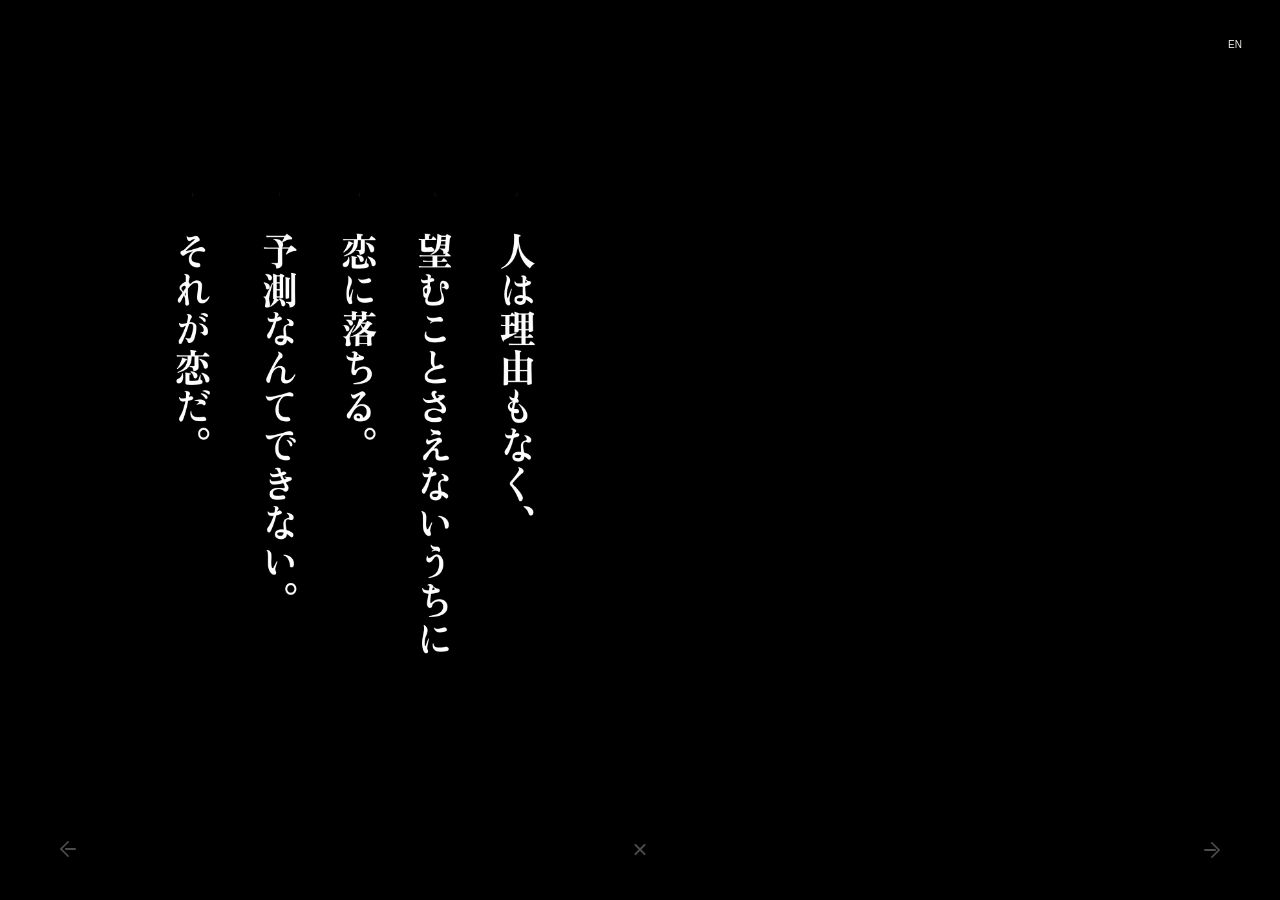
<file: 09.html>
<!doctype html>
<html lang="ko">
<head>
  <meta charset="utf-8">
  <meta name="viewport" content="width=device-width, initial-scale=1">
  <meta http-equiv="Content-Security-Policy" content="default-src 'self'; script-src 'self' 'unsafe-inline'; style-src 'self' 'unsafe-inline' https://fonts.googleapis.com; img-src 'self' data:; font-src 'self' https://fonts.gstatic.com; connect-src 'self' https://api.country.is; object-src 'none'; base-uri 'none'; form-action 'none'; frame-src 'none'; media-src 'none'">
  <meta name="referrer" content="no-referrer">
  <meta name="description" content="Love receptor is an interactive reading experience exploring how love is written, translated, and revealed across twelve languages and literary traditions.">
  <meta name="theme-color" content="#000000">
  <meta name="robots" content="index, follow">
  <link rel="icon" type="image/png" sizes="64x64" href="favicon.png">
  <link rel="apple-touch-icon" sizes="180x180" href="apple-touch-icon.png">
  <link rel="canonical" href="https://taejuneyoun.github.io/Love-receptor/09.html">
  <meta property="og:type" content="website">
  <meta property="og:url" content="https://taejuneyoun.github.io/Love-receptor/09.html">
  <meta property="og:site_name" content="Love receptor">
  <meta property="og:title" content="Love receptor">
  <meta property="og:description" content="Love receptor is an interactive reading experience exploring how love is written, translated, and revealed across twelve languages and literary traditions.">
  <meta property="og:image" content="https://taejuneyoun.github.io/Love-receptor/og-preview.png">
  <meta property="og:image:type" content="image/png">
  <meta property="og:image:width" content="2816">
  <meta property="og:image:height" content="2136">
  <meta property="og:image:alt" content="Love receptor interactive works floating in three-dimensional space">
  <meta name="twitter:card" content="summary_large_image">
  <meta name="twitter:title" content="Love receptor">
  <meta name="twitter:description" content="Love receptor is an interactive reading experience exploring how love is written, translated, and revealed across twelve languages and literary traditions.">
  <meta name="twitter:image" content="https://taejuneyoun.github.io/Love-receptor/og-preview.png">
  <script src="entry-transition.js"></script>
  <link rel="stylesheet" href="cursor.css">
  <script src="cursor.js?v=97" defer></script>
  <script src="mobile-navigation.js?v=97" defer></script>
  <title>Love receptor — 09</title>
  <style>
    :root { --ink: #000000; --paper: #f1f0eb; }
    * { box-sizing: border-box; }
    html { background: var(--ink); }
    body {
      margin: 0;
      background: var(--ink);
      color: var(--paper);
      font-family: "Helvetica Neue", Helvetica, Arial, sans-serif;
      font-weight: 300;
    }
    button, a { color: inherit; font: inherit; }
    button { border: 0; background: none; cursor: pointer; }
    .site-shell {
      min-height: 100svh;
      padding: 30px 38px 58px;
      display: flex;
      flex-direction: column;
    }
    header {
      min-height: 28px;
      display: flex;
      align-items: center;
      justify-content: flex-end;
      font-size: 10px;
      letter-spacing: .18em;
    }
    .brand { text-decoration: none; }
    .pages {
      position: fixed;
      left: 50%;
      bottom: 22px;
      z-index: 10;
      display: flex;
      gap: 7px;
      font-size: 9px;
      white-space: nowrap;
      transform: translateX(-50%);
    }
    .pages a { text-decoration: none; opacity: .3; }
    .pages a + a::before { content: "/"; margin-right: 7px; opacity: .55; }
    .pages a.active, .pages a:hover { opacity: 1; }
    .language { display: flex; align-items: center; gap: 10px; }
    .language button { padding: 3px 0; opacity: .34; transition: opacity .2s; }
    .language button + button::before { content: "/"; margin-right: 10px; opacity: .6; }
    .language button.active, .language button:hover { opacity: 1; }
    .work {
      flex: 1;
      display: grid;
      grid-template-columns: minmax(0, 1.08fr) minmax(320px, .92fr);
      gap: clamp(50px, 8vw, 150px);
      align-items: center;
      padding: 7vh 3vw 8vh;
    }
    .inscription {
      position: relative;
      height: min(62vh, 610px);
      min-height: 430px;
      overflow: hidden;
      cursor: crosshair;
      touch-action: none;
      user-select: none;
    }
    .inscription.dragging { cursor: grabbing; }
    .inscription canvas { position: absolute; inset: 0; z-index: 1; }
    .glyph-artwork {
      position: absolute;
      z-index: 2;
      pointer-events: none;
      mix-blend-mode: difference;
      max-width: none;
      user-select: none;
    }
    .direction-markers {
      position: absolute;
      inset: 0;
      z-index: 3;
      pointer-events: none;
    }
    .direction-markers span {
      position: absolute;
      color: #777;
      font-size: 9px;
      line-height: 1;
      opacity: .22;
      transform: translate(-50%, -50%);
      transition: color .18s ease, opacity .18s ease;
    }
    .inscription:is(:hover, .dragging) .direction-markers span.current {
      color: var(--paper);
      opacity: .96;
    }
    .translation {
      position: relative;
      min-height: min(62vh, 610px);
      display: flex;
      flex-direction: column;
      justify-content: center;
    }
    .translated-copy {
      font-family: Georgia, "Times New Roman", serif;
      font-size: clamp(12px, 1.025vw, 18.5px);
      font-weight: 400;
      line-height: 1.28;
      letter-spacing: -.025em;
    }
    .translated-copy p { margin: 0; }
    .translated-copy .character {
      display: inline-block;
      transition: filter .22s ease, opacity .22s ease;
    }
    .translated-copy .spacer { height: .8em; }
    .translated-copy .citation {
      max-height: 0;
      margin-top: 0;
      overflow: hidden;
      opacity: 0;
      transform: translateY(5px);
      transition: opacity .9s ease, transform .9s ease, max-height .9s ease, margin-top .9s ease;
      font-family: Georgia, "Times New Roman", serif;
    }
    .translated-copy .citation.visible {
      max-height: 3em;
      margin-top: 1.6em;
      opacity: .38;
      transform: translateY(0);
    }
    @media (max-width: 820px) {
      .site-shell { padding: 22px 20px 50px; }
      .work { grid-template-columns: 1fr; gap: 72px; padding: 8vh 0; }
      .inscription { height: 48vh; min-height: 340px; }
    .translation { min-height: 430px; }
    }
    @media (prefers-reduced-motion: reduce) {
      * { transition: none !important; }
    }
  </style>
  <link rel="stylesheet" href="mobile.css?v=97">
</head>
<body>
  <main class="site-shell">
    <header>
      <nav class="pages" aria-label="Pages">
        <a href="MAIN.html">MAIN</a>
        <a href="01.html">01</a>
        <a href="02.html">02</a>
        <a href="03.html">03</a>
        <a href="04.html">04</a>
        <a href="05.html">05</a>
        <a href="06.html">06</a>
        <a href="07.html">07</a>
        <a href="08.html">08</a>
        <a class="active" href="09.html" aria-current="page">09</a>
        <a href="10.html">10</a>
        <a href="11.html">11</a>
        <a href="12.html">12</a>
      </nav>
      <div class="language" aria-label="English translation">
        <button type="button" data-lang="EN">EN</button>
      </div>
    </header>

    <section class="work" id="top">
      <div class="inscription" aria-label="Drag down each Japanese column from the upper right toward the lower left">
        <canvas></canvas>
        <img class="glyph-artwork" src="09-inscription.png" alt="" draggable="false" decoding="async" fetchpriority="high">
        <div class="direction-markers" aria-hidden="true"></div>
      </div>

      <article class="translation">
        <div class="translated-copy" aria-live="polite"></div>
      </article>
    </section>
  </main>

  <script>
    (() => {
      const translations = {
        EN: [
          "People fall in love for no reason,",
          "before they know it and without wishing for it.",
          "It cannot be predicted. That is love.",
          "Haruki Murakami, 《Dance Dance Dance》"
        ],
        KOR: [
          "사람은 아무런 이유 없이, 바라지도 않는 사이에 사랑에 빠진다.",
          "예측할 수도 없다. 그것이 사랑이다.",
          "Haruki Murakami, 《Dance Dance Dance》"
        ]
      };

      const area = document.querySelector(".inscription");
      const canvas = area.querySelector("canvas");
      const artwork = area.querySelector(".glyph-artwork");
      const directionLayer = area.querySelector(".direction-markers");
      const translatedCopy = document.querySelector(".translated-copy");
      const languageButtons = document.querySelectorAll("[data-lang]");
      let language = /^ko\b/i.test(navigator.language) ? "KOR" : "EN";
      let languagePinned = false;
      let progress = 0;
      let dragging = false;
      let gestureProgress = 0;
      let gestureActivated = false;
      let gestureInvalid = false;
      let lastPointer = null;
      let characterSpans = [];
      let citationElement = null;
      let lastAdvanceTime = 0;
      let activePointerId = null;
      let autoFinishing = false;
      let latestGuide = null;
      const mobileInteraction = window.matchMedia("(max-width: 820px), (hover: none) and (pointer: coarse)").matches;
      const tabletHighlightBoost = window.matchMedia("(min-width: 744px) and (max-width: 1366px) and (min-height: 600px) and (any-pointer: coarse)").matches
        && !/(?:^|\/)07\.html$/i.test(window.location.pathname);
      const highResolutionHighlightBoost = window.matchMedia("(min-width: 3000px) and (min-height: 1600px)").matches;

      const sourceWidth = 4972;
      const sourceHeight = 2666;
      const crop = { x: 700, y: 600, width: 1250, height: 1450 };

      function artworkLayout(width, height) {
        const scale = Math.min(width / crop.width, height / crop.height) * 0.84;
        const displayWidth = crop.width * scale;
        const displayHeight = crop.height * scale;
        return {
          scale,
          left: (width - displayWidth) / 2,
          top: (height - displayHeight) / 2,
          width: displayWidth,
          height: displayHeight
        };
      }

      function positionArtwork(width, height) {
        const layout = artworkLayout(width, height);
        artwork.style.width = `${sourceWidth * layout.scale}px`;
        artwork.style.height = `${sourceHeight * layout.scale}px`;
        artwork.style.left = `${layout.left - crop.x * layout.scale}px`;
        artwork.style.top = `${layout.top - crop.y * layout.scale}px`;
        const clipInset = `inset(${crop.y * layout.scale}px ${(sourceWidth - crop.x - crop.width) * layout.scale}px ${(sourceHeight - crop.y - crop.height) * layout.scale}px ${crop.x * layout.scale}px)`;
        artwork.style.clipPath = clipInset;
        artwork.style.webkitClipPath = clipInset;
        return layout;
      }

      function makeGuide(width, height) {
        const points = [];
        const segments = [];
        const layout = artworkLayout(width, height);
        const strokeWidth = Math.max(28, 150 * layout.scale);
        const top = layout.top + 70 * layout.scale;
        const columns = [
          { x: 1132, end: 942 },
          { x: 878, end: 1368 },
          { x: 644, end: 707 },
          { x: 398, end: 1187 },
          { x: 129, end: 707 }
        ];

        columns.forEach((column, index) => {
          const x = layout.left + column.x * layout.scale;
          if (index === 0) points.push({ x, y: top });
          points.push({ x, y: layout.top + column.end * layout.scale });
          segments.push("line");
          if (index === columns.length - 1) return;
          points.push({ x: layout.left + columns[index + 1].x * layout.scale, y: top });
          segments.push("fold");
        });

        if (mobileInteraction) {
          const mobileGuideInset = strokeWidth / 2 + 2;
          points.forEach((point) => {
            point.x = Math.max(mobileGuideInset, Math.min(width - mobileGuideInset, point.x));
            point.y = Math.max(mobileGuideInset, Math.min(height - mobileGuideInset, point.y));
          });
        }

        const cumulative = [0];
        for (let index = 1; index < points.length; index += 1) {
          cumulative.push(cumulative[index - 1] + Math.hypot(
            points[index].x - points[index - 1].x,
            points[index].y - points[index - 1].y
          ));
        }
        return {
          points,
          segments,
          cumulative,
          total: cumulative[cumulative.length - 1] || 1,
          lineWidth: strokeWidth
        };
      }

      function updateDirectionMarkers(guide) {
        if (!directionLayer) return;
        directionLayer.replaceChildren();
        const contentSegments = guide.segments
          .map((kind, index) => ({ kind, index }))
          .filter(({ kind, index }) => kind !== "fold" && guide.cumulative[index + 1] - guide.cumulative[index] > 1);
        const distance = guide.total * progress;
        let activeOrder = 0;
        contentSegments.forEach(({ index }, order) => {
          if (distance >= guide.cumulative[index + 1] - 0.5) {
            activeOrder = Math.min(order + 1, contentSegments.length - 1);
          }
        });
        let markerOrder = 0;
        guide.segments.forEach((segment, index) => {
          if (segment === "fold" || guide.cumulative[index + 1] - guide.cumulative[index] <= 1) return;
          const start = guide.points[index];
          const end = guide.points[index + 1];
          const dx = end.x - start.x;
          const dy = end.y - start.y;
          const length = Math.hypot(dx, dy) || 1;
          const horizontal = Math.abs(dx) >= Math.abs(dy);
          const marker = document.createElement("span");
          marker.textContent = horizontal ? (dx >= 0 ? "→" : "←") : "↓";
          marker.classList.toggle("current", markerOrder === activeOrder);
          const offset = guide.lineWidth * .68 + 8;
          const markerX = start.x - dx / length * offset;
          const markerY = start.y - dy / length * offset;
          const mobileMarkerInset = 10;
          marker.style.left = (mobileInteraction
            ? Math.max(mobileMarkerInset, Math.min(area.clientWidth - mobileMarkerInset, markerX))
            : markerX) + "px";
          marker.style.top = (mobileInteraction
            ? Math.max(mobileMarkerInset, Math.min(area.clientHeight - mobileMarkerInset, markerY))
            : markerY) + "px";
          directionLayer.appendChild(marker);
          markerOrder += 1;
        });
      }

      function draw() {
        const rect = area.getBoundingClientRect();
        const dpr = Math.min(window.devicePixelRatio || 1, 2);
        canvas.width = Math.round(rect.width * dpr);
        canvas.height = Math.round(rect.height * dpr);
        canvas.style.width = `${rect.width}px`;
        canvas.style.height = `${rect.height}px`;
        positionArtwork(rect.width, rect.height);
        const context = canvas.getContext("2d");
        context.scale(dpr, dpr);
        context.lineJoin = "round";
        const guide = makeGuide(rect.width, rect.height);
        latestGuide = guide;
        const cursorHead = pointOnGuide(guide, progress);
        const cursorGuide = {
          x: rect.left + cursorHead.x,
          y: rect.top + cursorHead.y,
          snapRadius: guide.lineWidth,
          atStart: progress <= 0.001,
          complete: progress >= 0.999,
          locked: dragging || autoFinishing
        };
        window.__barbarianCursorGuide = cursorGuide;
        window.dispatchEvent(new CustomEvent("barbarian:guidecursor", { detail: cursorGuide }));
        updateDirectionMarkers(guide);
        context.lineWidth = guide.lineWidth;
        const limit = guide.total * progress;
        for (let index = 1; index < guide.points.length; index += 1) {
          const startDistance = guide.cumulative[index - 1];
          const endDistance = guide.cumulative[index];
          if (limit <= startDistance) break;
          const ratio = Math.min(1, (limit - startDistance) / (endDistance - startDistance));
          const start = guide.points[index - 1];
          const end = guide.points[index];
          const partial = {
            x: start.x + (end.x - start.x) * ratio,
            y: start.y + (end.y - start.y) * ratio
          };
          context.beginPath();
          context.moveTo(start.x, start.y);
          context.lineTo(partial.x, partial.y);
          context.strokeStyle = "#f1f0eb";
          context.lineCap = "round";
          context.stroke();
          if (ratio < 1) break;
        }
      }

      function buildTranslation() {
        translatedCopy.replaceChildren();
        characterSpans = [];
        citationElement = null;
        translations[language].forEach((line) => {
          if (!line) {
            const spacer = document.createElement("div");
            spacer.className = "spacer";
            translatedCopy.appendChild(spacer);
            return;
          }
          const paragraph = document.createElement("p");
          const isCitation = line.startsWith("Haruki Murakami");
          if (isCitation) {
            paragraph.className = "citation";
            paragraph.textContent = line;
            citationElement = paragraph;
            translatedCopy.appendChild(paragraph);
            return;
          }
          Array.from(line).forEach((character) => {
            const span = document.createElement("span");
            span.className = "character";
            span.textContent = character === " " ? "\u00a0" : character;
            paragraph.appendChild(span);
            characterSpans.push(span);
          });
          translatedCopy.appendChild(paragraph);
        });
        updateTranslation();
      }

      function contentRevealProgress(guide, pathProgress) {
        if (!guide) return pathProgress;
        const distance = guide.total * pathProgress;
        let contentTotal = 0;
        let revealedContent = 0;
        guide.segments.forEach((kind, index) => {
          if (kind === "fold") return;
          const start = guide.cumulative[index];
          const end = guide.cumulative[index + 1];
          const length = Math.max(0, end - start);
          contentTotal += length;
          revealedContent += Math.max(0, Math.min(length, distance - start));
        });
        return contentTotal > 0 ? Math.min(1, revealedContent / contentTotal) : pathProgress;
      }

      function updateTranslation() {
        document.body.classList.toggle("highlight-complete", progress >= 0.999);
        const revealProgress = contentRevealProgress(latestGuide, progress);
        const revealed = revealProgress * characterSpans.length;
        characterSpans.forEach((span, index) => {
          const characterProgress = Math.min(1, Math.max(0, revealed - index));
          span.style.filter = `blur(${(1 - characterProgress) * 12}px)`;
          span.style.opacity = 0.16 + characterProgress * 0.84;
        });
        if (citationElement) {
          citationElement.classList.toggle("visible", progress >= 0.999 && !dragging);
        }
      }

      function pointerPosition(event) {
        const rect = area.getBoundingClientRect();
        return { x: event.clientX - rect.left, y: event.clientY - rect.top };
      }

      function pointOnGuide(guide, amount) {
        const target = guide.total * amount;
        for (let index = 1; index < guide.points.length; index += 1) {
          if (guide.cumulative[index] < target) continue;
          const startDistance = guide.cumulative[index - 1];
          const segmentDistance = guide.cumulative[index] - startDistance || 1;
          const ratio = Math.min(1, Math.max(0, (target - startDistance) / segmentDistance));
          const start = guide.points[index - 1];
          const end = guide.points[index];
          return {
            x: start.x + (end.x - start.x) * ratio,
            y: start.y + (end.y - start.y) * ratio,
            tangentX: (end.x - start.x) / segmentDistance,
            tangentY: (end.y - start.y) / segmentDistance
          };
        }
        const end = guide.points[guide.points.length - 1];
        return { x: end.x, y: end.y, tangentX: -1, tangentY: 0 };
      }

      function projectToGuide(pointer, guide, minimum, maximum) {
        let closest = null;
        for (let index = 1; index < guide.points.length; index += 1) {
          const start = guide.points[index - 1];
          const end = guide.points[index];
          const dx = end.x - start.x;
          const dy = end.y - start.y;
          const lengthSquared = dx * dx + dy * dy || 1;
          const t = Math.min(1, Math.max(0,
            ((pointer.x - start.x) * dx + (pointer.y - start.y) * dy) / lengthSquared
          ));
          const distanceAlong = guide.cumulative[index - 1] + Math.sqrt(lengthSquared) * t;
          const candidate = distanceAlong / guide.total;
          if (candidate < minimum || candidate > maximum) continue;
          const projectedX = start.x + dx * t;
          const projectedY = start.y + dy * t;
          const distance = Math.hypot(pointer.x - projectedX, pointer.y - projectedY);
          if (!closest || distance < closest.distance) closest = { candidate, distance };
        }
        return closest;
      }

      function segmentState(guide, amount) {
        const distance = guide.total * amount;
        for (let index = 0; index < guide.segments.length; index += 1) {
          const startDistance = guide.cumulative[index];
          const endDistance = guide.cumulative[index + 1];
          if (distance > endDistance && index < guide.segments.length - 1) continue;
          const segmentLength = endDistance - startDistance || 1;
          return {
            index,
            kind: guide.segments[index],
            local: Math.min(1, Math.max(0, (distance - startDistance) / segmentLength))
          };
        }
        return { index: guide.segments.length - 1, kind: "line", local: 1 };
      }

      function finalContentSegment(guide) {
        for (let index = guide.segments.length - 1; index >= 0; index -= 1) {
          if (guide.segments[index] !== "fold") return index;
        }
        return guide.segments.length - 1;
      }

      function finishAutomatically() {
        if (autoFinishing) return;
        autoFinishing = true;
        dragging = false;
        lastPointer = null;
        area.classList.remove("dragging");
        if (activePointerId !== null) {
          try {
            if (area.hasPointerCapture(activePointerId)) area.releasePointerCapture(activePointerId);
          } catch {}
        }
        activePointerId = null;
        const startProgress = progress;
        const startedAt = performance.now();
        const duration = 980;

        function animate(now) {
          const elapsed = Math.min(1, (now - startedAt) / duration);
          const eased = 1 - Math.pow(1 - elapsed, 3);
          progress = startProgress + (1 - startProgress) * eased;
          gestureProgress = progress;
          draw();
          updateTranslation();
          if (elapsed < 1) {
            requestAnimationFrame(animate);
            return;
          }
          progress = 1;
          gestureProgress = 1;
          autoFinishing = false;
          draw();
          updateTranslation();
        }
        requestAnimationFrame(animate);
      }

      function followGuide(event) {
        if (gestureInvalid || autoFinishing) return;
        const rect = area.getBoundingClientRect();
        const pointer = pointerPosition(event);
        const guide = makeGuide(rect.width, rect.height);
        const tolerance = guide.lineWidth * (mobileInteraction ? 1.4 : 0.9);
        const tangent = pointOnGuide(guide, gestureProgress);

        if (lastPointer) {
          const movementX = pointer.x - lastPointer.x;
          const movementY = pointer.y - lastPointer.y;
          const movementLength = Math.hypot(movementX, movementY);
          if (movementLength > 3) {
            const direction = (movementX * tangent.tangentX + movementY * tangent.tangentY) / movementLength;
            if (direction < -0.18 && !gestureActivated) {
              gestureInvalid = true;
              return;
            }
          }
        }
        lastPointer = pointer;

        const projection = projectToGuide(
          pointer,
          guide,
          Math.max(0, gestureProgress - 0.02),
          Math.min(1, gestureProgress + 0.095)
        );
        if (!projection || projection.distance > tolerance) return;
        const requestedAdvance = projection.candidate - gestureProgress;
        if (requestedAdvance <= 0.001) return;
        if (!gestureActivated && projection.candidate - progress < 0.006) return;

        const now = performance.now();
        const elapsed = Math.min(0.05, Math.max(1 / 120, (now - lastAdvanceTime) / 1000));
        lastAdvanceTime = now;
        const state = segmentState(guide, gestureProgress);
        const foldGap = (index) => {
          const start = guide.points[index];
          const end = guide.points[index + 1];
          const previous = guide.points[Math.max(0, index - 1)];
          const previousDx = start.x - previous.x;
          const previousDy = start.y - previous.y;
          return Math.abs(previousDx) >= Math.abs(previousDy)
            ? Math.abs(end.y - start.y)
            : Math.abs(end.x - start.x);
        };
        const foldGaps = guide.segments
          .map((kind, index) => kind === "fold" ? foldGap(index) : 0)
          .filter((gap) => gap > 0);
        const interlineGap = state.kind === "fold" ? foldGap(state.index) : 0;
        const largestInterlineGap = foldGaps.length ? Math.max(...foldGaps) : 0;
        const shortFold = state.kind === "fold"
          && largestInterlineGap > 0
          && interlineGap < largestInterlineGap * 0.98;
        const baseHighlightRate = 0.165;
        let maximumRate = baseHighlightRate;
        if (state.kind === "fold") maximumRate *= mobileInteraction ? 0.84 : 1.68;
        if (shortFold) maximumRate *= 0.7;
        if (mobileInteraction) maximumRate *= state.kind === "fold" ? 4 : 3;
        if (tabletHighlightBoost && state.kind !== "fold") maximumRate *= 1.5;
        if (highResolutionHighlightBoost) maximumRate *= 2;
        const maximumAdvance = Math.max(0.00035, maximumRate * elapsed);

        gestureActivated = true;
        gestureProgress = Math.min(projection.candidate, gestureProgress + maximumAdvance);
        progress = Math.max(progress, gestureProgress);
        draw();
        updateTranslation();

        const finalIndex = finalContentSegment(guide);
        const finalStart = guide.cumulative[finalIndex];
        const finalEnd = guide.cumulative[finalIndex + 1];
        const finalLength = finalEnd - finalStart || 1;
        const finalLocal = (progress * guide.total - finalStart) / finalLength;
        if (finalLocal >= 0.8) finishAutomatically();
      }

      function beginDragFromPoint(event, pointerId = null) {
        if (autoFinishing || progress >= 1) return;
        const rect = area.getBoundingClientRect();
        const guide = makeGuide(rect.width, rect.height);
        const pointer = pointerPosition(event);
        const head = pointOnGuide(guide, progress);
        const startTolerance = guide.lineWidth * (mobileInteraction ? 1.65 : 1);
        if (Math.hypot(pointer.x - head.x, pointer.y - head.y) > startTolerance) return;

        if (pointerId !== null && typeof area.setPointerCapture === "function") {
          try { area.setPointerCapture(pointerId); } catch {}
        }
        activePointerId = pointerId;
        dragging = true;
        gestureProgress = progress;
        gestureActivated = false;
        gestureInvalid = false;
        lastPointer = pointer;
        lastAdvanceTime = performance.now();
        area.classList.add("dragging");
        draw();
      }

      function endDrag() {
        dragging = false;
        activePointerId = null;
        lastPointer = null;
        area.classList.remove("dragging");
        draw();
        updateTranslation();
      }

      const useTouchEvents = mobileInteraction && "ontouchstart" in window;
      if (useTouchEvents) {
        area.addEventListener("touchstart", (event) => {
          const touch = event.changedTouches[0];
          if (!touch) return;
          beginDragFromPoint(touch, touch.identifier);
          if (dragging && event.cancelable) event.preventDefault();
        }, { passive: false });
        area.addEventListener("touchmove", (event) => {
          if (!dragging) return;
          const touch = Array.from(event.touches).find((item) => item.identifier === activePointerId)
            || event.touches[0];
          if (!touch) return;
          if (event.cancelable) event.preventDefault();
          followGuide(touch);
        }, { passive: false });
        ["touchend", "touchcancel"].forEach((type) => {
          area.addEventListener(type, (event) => {
            if (!dragging) return;
            const ended = Array.from(event.changedTouches).some(
              (touch) => touch.identifier === activePointerId
            );
            if (!ended && event.touches.length) return;
            if (event.cancelable) event.preventDefault();
            endDrag();
          }, { passive: false });
        });
      } else {
        area.addEventListener("pointerdown", (event) => {
          beginDragFromPoint(event, event.pointerId);
        });
        area.addEventListener("pointermove", (event) => {
          if (dragging) followGuide(event);
        });
        ["pointerup", "pointercancel"].forEach((type) => {
          area.addEventListener(type, endDrag);
        });
      }

      function updateLanguageInterface() {
        document.documentElement.lang = language === "KOR" ? "ko" : "en";
        languageButtons.forEach((button) => {
          button.classList.toggle("active", language === "EN");
        });
      }

      async function detectLanguage() {
        const fallback = /^ko\b/i.test(navigator.language) ? "KOR" : "EN";
        const controller = typeof AbortController === "function" ? new AbortController() : null;
        const timeoutId = controller ? setTimeout(() => controller.abort(), 2000) : 0;
        try {
          const options = { cache: "no-store" };
          if (controller) options.signal = controller.signal;
          const response = await fetch("https://api.country.is/", options);
          if (!response.ok) throw new Error("Location unavailable");
          const location = await response.json();
          if (languagePinned) return;
          language = String(location.country || "").toUpperCase() === "KR" ? "KOR" : "EN";
        } catch {
          if (languagePinned) return;
          language = fallback;
        } finally {
          if (timeoutId) clearTimeout(timeoutId);
        }
        updateLanguageInterface();
        buildTranslation();
      }

      languageButtons.forEach((button) => {
        button.addEventListener("click", () => {
          languagePinned = true;
          language = "EN";
          updateLanguageInterface();
          buildTranslation();
        });
      });

      new ResizeObserver(draw).observe(area);
      updateLanguageInterface();
      buildTranslation();
      detectLanguage();
      draw();
    })();
  </script>
</body>
</html>
</file>
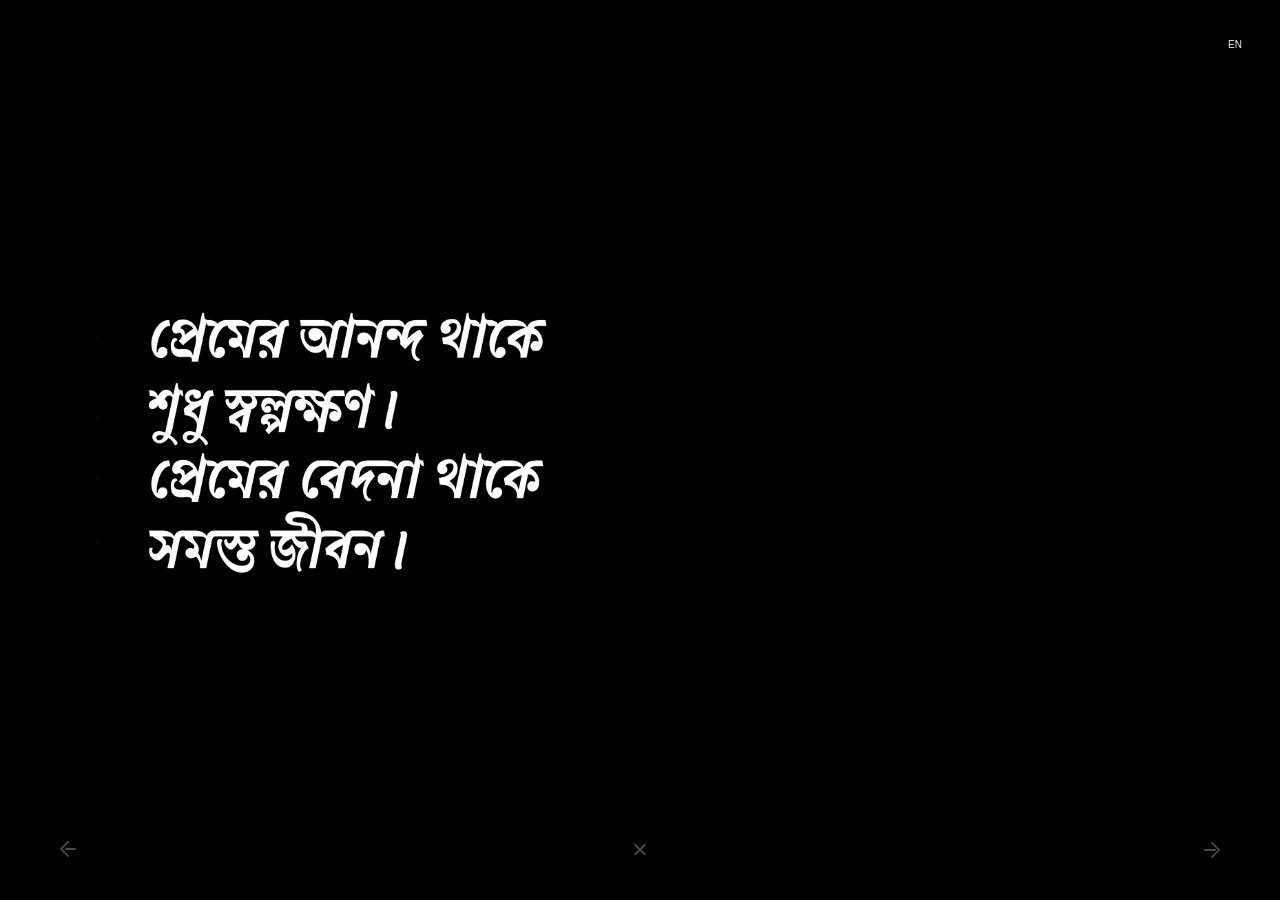
<file: 10.html>
<!doctype html>
<html lang="ko">
<head>
  <meta charset="utf-8">
  <meta name="viewport" content="width=device-width, initial-scale=1">
  <meta http-equiv="Content-Security-Policy" content="default-src 'self'; script-src 'self' 'unsafe-inline'; style-src 'self' 'unsafe-inline' https://fonts.googleapis.com; img-src 'self' data:; font-src 'self' https://fonts.gstatic.com; connect-src 'self' https://api.country.is; object-src 'none'; base-uri 'none'; form-action 'none'; frame-src 'none'; media-src 'none'">
  <meta name="referrer" content="no-referrer">
  <meta name="description" content="Love receptor is an interactive reading experience exploring how love is written, translated, and revealed across twelve languages and literary traditions.">
  <meta name="theme-color" content="#000000">
  <meta name="robots" content="index, follow">
  <link rel="icon" type="image/png" sizes="64x64" href="favicon.png">
  <link rel="apple-touch-icon" sizes="180x180" href="apple-touch-icon.png">
  <link rel="canonical" href="https://taejuneyoun.github.io/Love-receptor/10.html">
  <meta property="og:type" content="website">
  <meta property="og:url" content="https://taejuneyoun.github.io/Love-receptor/10.html">
  <meta property="og:site_name" content="Love receptor">
  <meta property="og:title" content="Love receptor">
  <meta property="og:description" content="Love receptor is an interactive reading experience exploring how love is written, translated, and revealed across twelve languages and literary traditions.">
  <meta property="og:image" content="https://taejuneyoun.github.io/Love-receptor/og-preview.png">
  <meta property="og:image:type" content="image/png">
  <meta property="og:image:width" content="2816">
  <meta property="og:image:height" content="2136">
  <meta property="og:image:alt" content="Love receptor interactive works floating in three-dimensional space">
  <meta name="twitter:card" content="summary_large_image">
  <meta name="twitter:title" content="Love receptor">
  <meta name="twitter:description" content="Love receptor is an interactive reading experience exploring how love is written, translated, and revealed across twelve languages and literary traditions.">
  <meta name="twitter:image" content="https://taejuneyoun.github.io/Love-receptor/og-preview.png">
  <script src="entry-transition.js"></script>
  <link rel="stylesheet" href="cursor.css">
  <script src="cursor.js?v=97" defer></script>
  <script src="mobile-navigation.js?v=97" defer></script>
  <title>Love receptor — 10</title>
  <style>
    :root { --ink: #000000; --paper: #f1f0eb; }
    * { box-sizing: border-box; }
    html { background: var(--ink); }
    body {
      margin: 0;
      background: var(--ink);
      color: var(--paper);
      font-family: "Helvetica Neue", Helvetica, Arial, sans-serif;
      font-weight: 300;
    }
    button, a { color: inherit; font: inherit; }
    button { border: 0; background: none; cursor: pointer; }
    .site-shell {
      min-height: 100svh;
      padding: 30px 38px 58px;
      display: flex;
      flex-direction: column;
    }
    header {
      min-height: 28px;
      display: flex;
      align-items: center;
      justify-content: flex-end;
      font-size: 10px;
      letter-spacing: .18em;
    }
    .brand { text-decoration: none; }
    .pages {
      position: fixed;
      left: 50%;
      bottom: 22px;
      z-index: 10;
      display: flex;
      gap: 7px;
      font-size: 9px;
      white-space: nowrap;
      transform: translateX(-50%);
    }
    .pages a { text-decoration: none; opacity: .3; }
    .pages a + a::before { content: "/"; margin-right: 7px; opacity: .55; }
    .pages a.active, .pages a:hover { opacity: 1; }
    .language { display: flex; align-items: center; gap: 10px; }
    .language button { padding: 3px 0; opacity: .34; transition: opacity .2s; }
    .language button + button::before { content: "/"; margin-right: 10px; opacity: .6; }
    .language button.active, .language button:hover { opacity: 1; }
    .work {
      flex: 1;
      display: grid;
      grid-template-columns: minmax(0, 1.08fr) minmax(320px, .92fr);
      gap: clamp(50px, 8vw, 150px);
      align-items: center;
      padding: 7vh 3vw 8vh;
    }
    .inscription {
      position: relative;
      height: min(62vh, 610px);
      min-height: 430px;
      overflow: hidden;
      cursor: crosshair;
      touch-action: none;
      user-select: none;
    }
    .inscription.dragging { cursor: grabbing; }
    .inscription canvas { position: absolute; inset: 0; z-index: 1; }
    .glyph-artwork {
      position: absolute;
      z-index: 2;
      pointer-events: none;
      mix-blend-mode: difference;
      max-width: none;
      user-select: none;
    }
    .direction-markers {
      position: absolute;
      inset: 0;
      z-index: 3;
      pointer-events: none;
    }
    .direction-markers span {
      position: absolute;
      color: #777;
      font-size: 9px;
      line-height: 1;
      opacity: .22;
      transform: translate(-50%, -50%);
      transition: color .18s ease, opacity .18s ease;
    }
    .inscription:is(:hover, .dragging) .direction-markers span.current {
      color: var(--paper);
      opacity: .96;
    }
    .translation {
      position: relative;
      min-height: min(62vh, 610px);
      display: flex;
      flex-direction: column;
      justify-content: center;
    }
    .translated-copy {
      font-family: Georgia, "Times New Roman", serif;
      font-size: clamp(12px, 1.025vw, 18.5px);
      font-weight: 400;
      line-height: 1.28;
      letter-spacing: -.025em;
    }
    .translated-copy p { margin: 0; }
    .translated-copy .character {
      display: inline-block;
      transition: filter .22s ease, opacity .22s ease;
    }
    .translated-copy .spacer { height: .8em; }
    .translated-copy .citation {
      max-height: 0;
      margin-top: 0;
      overflow: hidden;
      opacity: 0;
      transform: translateY(5px);
      transition: opacity .9s ease, transform .9s ease, max-height .9s ease, margin-top .9s ease;
      font-family: Georgia, "Times New Roman", serif;
    }
    .translated-copy .citation.visible {
      max-height: 3em;
      margin-top: 1.6em;
      opacity: .38;
      transform: translateY(0);
    }
    @media (max-width: 820px) {
      .site-shell { padding: 22px 20px 50px; }
      .work { grid-template-columns: 1fr; gap: 72px; padding: 8vh 0; }
      .inscription { height: 48vh; min-height: 340px; }
    .translation { min-height: 430px; }
    }
    @media (prefers-reduced-motion: reduce) {
      * { transition: none !important; }
    }
  </style>
  <link rel="stylesheet" href="mobile.css?v=97">
</head>
<body>
  <main class="site-shell">
    <header>
      <nav class="pages" aria-label="Pages">
        <a href="MAIN.html">MAIN</a>
        <a href="01.html">01</a>
        <a href="02.html">02</a>
        <a href="03.html">03</a>
        <a href="04.html">04</a>
        <a href="05.html">05</a>
        <a href="06.html">06</a>
        <a href="07.html">07</a>
        <a href="08.html">08</a>
        <a href="09.html">09</a>
        <a class="active" href="10.html" aria-current="page">10</a>
        <a href="11.html">11</a>
        <a href="12.html">12</a>
      </nav>
      <div class="language" aria-label="English translation">
        <button type="button" data-lang="EN">EN</button>
      </div>
    </header>

    <section class="work" id="top">
      <div class="inscription" aria-label="Drag across the inscription and follow the zigzag path">
        <canvas></canvas>
        <img class="glyph-artwork" src="10-inscription.png" alt="" draggable="false" decoding="async" fetchpriority="high">
        <div class="direction-markers" aria-hidden="true"></div>
      </div>

      <article class="translation">
        <div class="translated-copy" aria-live="polite"></div>
      </article>
    </section>
  </main>

  <script>
    (() => {
      const translations = {
        EN: [
          "The joy of love lasts but a moment,",
          "but the pain of love lasts a lifetime.",
          "Rabindranath Tagore, 《Sphulinga》"
        ],
        KOR: [
          "사랑의 기쁨은 잠시 머물지만,",
          "사랑의 아픔은 평생 머문다.",
          "Rabindranath Tagore, 《Sphulinga》"
        ]
      };

      const area = document.querySelector(".inscription");
      const canvas = area.querySelector("canvas");
      const artwork = area.querySelector(".glyph-artwork");
      const directionLayer = area.querySelector(".direction-markers");
      const translatedCopy = document.querySelector(".translated-copy");
      const languageButtons = document.querySelectorAll("[data-lang]");
      let language = /^ko\b/i.test(navigator.language) ? "KOR" : "EN";
      let languagePinned = false;
      let progress = 0;
      let dragging = false;
      let gestureProgress = 0;
      let gestureActivated = false;
      let gestureInvalid = false;
      let lastPointer = null;
      let characterSpans = [];
      let citationElement = null;
      let lastAdvanceTime = 0;
      let activePointerId = null;
      let autoFinishing = false;
      let latestGuide = null;
      const mobileInteraction = window.matchMedia("(max-width: 820px), (hover: none) and (pointer: coarse)").matches;
      const tabletHighlightBoost = window.matchMedia("(min-width: 744px) and (max-width: 1366px) and (min-height: 600px) and (any-pointer: coarse)").matches
        && !/(?:^|\/)07\.html$/i.test(window.location.pathname);
      const highResolutionHighlightBoost = window.matchMedia("(min-width: 3000px) and (min-height: 1600px)").matches;

      const sourceWidth = 3708;
      const sourceHeight = 2244;
      const crop = { x: 350, y: 540, width: 1350, height: 930 };

      function artworkLayout(width, height) {
        const scale = Math.min(width / crop.width, height / crop.height) * 0.84;
        const displayWidth = crop.width * scale;
        const displayHeight = crop.height * scale;
        return {
          scale,
          left: (width - displayWidth) / 2,
          top: (height - displayHeight) / 2,
          width: displayWidth,
          height: displayHeight
        };
      }

      function positionArtwork(width, height) {
        const layout = artworkLayout(width, height);
        artwork.style.width = `${sourceWidth * layout.scale}px`;
        artwork.style.height = `${sourceHeight * layout.scale}px`;
        artwork.style.left = `${layout.left - crop.x * layout.scale}px`;
        artwork.style.top = `${layout.top - crop.y * layout.scale}px`;
        const clipInset = `inset(${crop.y * layout.scale}px ${(sourceWidth - crop.x - crop.width) * layout.scale}px ${(sourceHeight - crop.y - crop.height) * layout.scale}px ${crop.x * layout.scale}px)`;
        artwork.style.clipPath = clipInset;
        artwork.style.webkitClipPath = clipInset;
        return layout;
      }

      function makeGuide(width, height) {
        const points = [];
        const segments = [];
        const layout = artworkLayout(width, height);
        const strokeWidth = Math.max(28, 180 * layout.scale);
        const left = layout.left + 75 * layout.scale;
        const rows = [
          { y: 150, end: 1237 },
          { y: 379, end: 804 },
          { y: 558, end: 1227 },
          { y: 745, end: 832 }
        ];

        rows.forEach((row, index) => {
          const y = layout.top + row.y * layout.scale;
          if (index === 0) points.push({ x: left, y });
          points.push({ x: layout.left + row.end * layout.scale, y });
          segments.push("line");
          if (index === rows.length - 1) return;
          points.push({ x: left, y: layout.top + rows[index + 1].y * layout.scale });
          segments.push("fold");
        });

        if (mobileInteraction) {
          const mobileGuideInset = strokeWidth / 2 + 2;
          points.forEach((point) => {
            point.x = Math.max(mobileGuideInset, Math.min(width - mobileGuideInset, point.x));
            point.y = Math.max(mobileGuideInset, Math.min(height - mobileGuideInset, point.y));
          });
        }

        const cumulative = [0];
        for (let index = 1; index < points.length; index += 1) {
          cumulative.push(cumulative[index - 1] + Math.hypot(
            points[index].x - points[index - 1].x,
            points[index].y - points[index - 1].y
          ));
        }
        return {
          points,
          segments,
          cumulative,
          total: cumulative[cumulative.length - 1] || 1,
          lineWidth: strokeWidth
        };
      }

      function updateDirectionMarkers(guide) {
        if (!directionLayer) return;
        directionLayer.replaceChildren();
        const contentSegments = guide.segments
          .map((kind, index) => ({ kind, index }))
          .filter(({ kind, index }) => kind !== "fold" && guide.cumulative[index + 1] - guide.cumulative[index] > 1);
        const distance = guide.total * progress;
        let activeOrder = 0;
        contentSegments.forEach(({ index }, order) => {
          if (distance >= guide.cumulative[index + 1] - 0.5) {
            activeOrder = Math.min(order + 1, contentSegments.length - 1);
          }
        });
        let markerOrder = 0;
        guide.segments.forEach((segment, index) => {
          if (segment === "fold" || guide.cumulative[index + 1] - guide.cumulative[index] <= 1) return;
          const start = guide.points[index];
          const end = guide.points[index + 1];
          const dx = end.x - start.x;
          const dy = end.y - start.y;
          const length = Math.hypot(dx, dy) || 1;
          const horizontal = Math.abs(dx) >= Math.abs(dy);
          const marker = document.createElement("span");
          marker.textContent = horizontal ? (dx >= 0 ? "→" : "←") : "↓";
          marker.classList.toggle("current", markerOrder === activeOrder);
          const offset = guide.lineWidth * .68 + 8;
          const markerX = start.x - dx / length * offset;
          const markerY = start.y - dy / length * offset;
          const mobileMarkerInset = 10;
          marker.style.left = (mobileInteraction
            ? Math.max(mobileMarkerInset, Math.min(area.clientWidth - mobileMarkerInset, markerX))
            : markerX) + "px";
          marker.style.top = (mobileInteraction
            ? Math.max(mobileMarkerInset, Math.min(area.clientHeight - mobileMarkerInset, markerY))
            : markerY) + "px";
          directionLayer.appendChild(marker);
          markerOrder += 1;
        });
      }

      function draw() {
        const rect = area.getBoundingClientRect();
        const dpr = Math.min(window.devicePixelRatio || 1, 2);
        canvas.width = Math.round(rect.width * dpr);
        canvas.height = Math.round(rect.height * dpr);
        canvas.style.width = `${rect.width}px`;
        canvas.style.height = `${rect.height}px`;
        positionArtwork(rect.width, rect.height);
        const context = canvas.getContext("2d");
        context.scale(dpr, dpr);
        context.lineJoin = "round";
        const guide = makeGuide(rect.width, rect.height);
        latestGuide = guide;
        const cursorHead = pointOnGuide(guide, progress);
        const cursorGuide = {
          x: rect.left + cursorHead.x,
          y: rect.top + cursorHead.y,
          snapRadius: guide.lineWidth,
          atStart: progress <= 0.001,
          complete: progress >= 0.999,
          locked: dragging || autoFinishing
        };
        window.__barbarianCursorGuide = cursorGuide;
        window.dispatchEvent(new CustomEvent("barbarian:guidecursor", { detail: cursorGuide }));
        updateDirectionMarkers(guide);
        context.lineWidth = guide.lineWidth;
        const limit = guide.total * progress;
        for (let index = 1; index < guide.points.length; index += 1) {
          const startDistance = guide.cumulative[index - 1];
          const endDistance = guide.cumulative[index];
          if (limit <= startDistance) break;
          const ratio = Math.min(1, (limit - startDistance) / (endDistance - startDistance));
          const start = guide.points[index - 1];
          const end = guide.points[index];
          const partial = {
            x: start.x + (end.x - start.x) * ratio,
            y: start.y + (end.y - start.y) * ratio
          };
          context.beginPath();
          context.moveTo(start.x, start.y);
          context.lineTo(partial.x, partial.y);
          context.strokeStyle = "#f1f0eb";
          context.lineCap = "round";
          context.stroke();
          if (ratio < 1) break;
        }
      }

      function buildTranslation() {
        translatedCopy.replaceChildren();
        characterSpans = [];
        citationElement = null;
        translations[language].forEach((line) => {
          if (!line) {
            const spacer = document.createElement("div");
            spacer.className = "spacer";
            translatedCopy.appendChild(spacer);
            return;
          }
          const paragraph = document.createElement("p");
          const isCitation = line.startsWith("Rabindranath Tagore");
          if (isCitation) {
            paragraph.className = "citation";
            paragraph.textContent = line;
            citationElement = paragraph;
            translatedCopy.appendChild(paragraph);
            return;
          }
          Array.from(line).forEach((character) => {
            const span = document.createElement("span");
            span.className = "character";
            span.textContent = character === " " ? "\u00a0" : character;
            paragraph.appendChild(span);
            characterSpans.push(span);
          });
          translatedCopy.appendChild(paragraph);
        });
        updateTranslation();
      }

      function contentRevealProgress(guide, pathProgress) {
        if (!guide) return pathProgress;
        const distance = guide.total * pathProgress;
        let contentTotal = 0;
        let revealedContent = 0;
        guide.segments.forEach((kind, index) => {
          if (kind === "fold") return;
          const start = guide.cumulative[index];
          const end = guide.cumulative[index + 1];
          const length = Math.max(0, end - start);
          contentTotal += length;
          revealedContent += Math.max(0, Math.min(length, distance - start));
        });
        return contentTotal > 0 ? Math.min(1, revealedContent / contentTotal) : pathProgress;
      }

      function updateTranslation() {
        document.body.classList.toggle("highlight-complete", progress >= 0.999);
        const revealProgress = contentRevealProgress(latestGuide, progress);
        const revealed = revealProgress * characterSpans.length;
        characterSpans.forEach((span, index) => {
          const characterProgress = Math.min(1, Math.max(0, revealed - index));
          span.style.filter = `blur(${(1 - characterProgress) * 12}px)`;
          span.style.opacity = 0.16 + characterProgress * 0.84;
        });
        if (citationElement) {
          citationElement.classList.toggle("visible", progress >= 0.999 && !dragging);
        }
      }

      function pointerPosition(event) {
        const rect = area.getBoundingClientRect();
        return { x: event.clientX - rect.left, y: event.clientY - rect.top };
      }

      function pointOnGuide(guide, amount) {
        const target = guide.total * amount;
        for (let index = 1; index < guide.points.length; index += 1) {
          if (guide.cumulative[index] < target) continue;
          const startDistance = guide.cumulative[index - 1];
          const segmentDistance = guide.cumulative[index] - startDistance || 1;
          const ratio = Math.min(1, Math.max(0, (target - startDistance) / segmentDistance));
          const start = guide.points[index - 1];
          const end = guide.points[index];
          return {
            x: start.x + (end.x - start.x) * ratio,
            y: start.y + (end.y - start.y) * ratio,
            tangentX: (end.x - start.x) / segmentDistance,
            tangentY: (end.y - start.y) / segmentDistance
          };
        }
        const end = guide.points[guide.points.length - 1];
        return { x: end.x, y: end.y, tangentX: -1, tangentY: 0 };
      }

      function projectToGuide(pointer, guide, minimum, maximum) {
        let closest = null;
        for (let index = 1; index < guide.points.length; index += 1) {
          const start = guide.points[index - 1];
          const end = guide.points[index];
          const dx = end.x - start.x;
          const dy = end.y - start.y;
          const lengthSquared = dx * dx + dy * dy || 1;
          const t = Math.min(1, Math.max(0,
            ((pointer.x - start.x) * dx + (pointer.y - start.y) * dy) / lengthSquared
          ));
          const distanceAlong = guide.cumulative[index - 1] + Math.sqrt(lengthSquared) * t;
          const candidate = distanceAlong / guide.total;
          if (candidate < minimum || candidate > maximum) continue;
          const projectedX = start.x + dx * t;
          const projectedY = start.y + dy * t;
          const distance = Math.hypot(pointer.x - projectedX, pointer.y - projectedY);
          if (!closest || distance < closest.distance) closest = { candidate, distance };
        }
        return closest;
      }

      function segmentState(guide, amount) {
        const distance = guide.total * amount;
        for (let index = 0; index < guide.segments.length; index += 1) {
          const startDistance = guide.cumulative[index];
          const endDistance = guide.cumulative[index + 1];
          if (distance > endDistance && index < guide.segments.length - 1) continue;
          const segmentLength = endDistance - startDistance || 1;
          return {
            index,
            kind: guide.segments[index],
            local: Math.min(1, Math.max(0, (distance - startDistance) / segmentLength))
          };
        }
        return { index: guide.segments.length - 1, kind: "line", local: 1 };
      }

      function finalContentSegment(guide) {
        for (let index = guide.segments.length - 1; index >= 0; index -= 1) {
          if (guide.segments[index] !== "fold") return index;
        }
        return guide.segments.length - 1;
      }

      function finishAutomatically() {
        if (autoFinishing) return;
        autoFinishing = true;
        dragging = false;
        lastPointer = null;
        area.classList.remove("dragging");
        if (activePointerId !== null) {
          try {
            if (area.hasPointerCapture(activePointerId)) area.releasePointerCapture(activePointerId);
          } catch {}
        }
        activePointerId = null;
        const startProgress = progress;
        const startedAt = performance.now();
        const duration = 980;

        function animate(now) {
          const elapsed = Math.min(1, (now - startedAt) / duration);
          const eased = 1 - Math.pow(1 - elapsed, 3);
          progress = startProgress + (1 - startProgress) * eased;
          gestureProgress = progress;
          draw();
          updateTranslation();
          if (elapsed < 1) {
            requestAnimationFrame(animate);
            return;
          }
          progress = 1;
          gestureProgress = 1;
          autoFinishing = false;
          draw();
          updateTranslation();
        }
        requestAnimationFrame(animate);
      }

      function followGuide(event) {
        if (gestureInvalid || autoFinishing) return;
        const rect = area.getBoundingClientRect();
        const pointer = pointerPosition(event);
        const guide = makeGuide(rect.width, rect.height);
        const tolerance = guide.lineWidth * (mobileInteraction ? 1.4 : 0.9);
        const tangent = pointOnGuide(guide, gestureProgress);

        if (lastPointer) {
          const movementX = pointer.x - lastPointer.x;
          const movementY = pointer.y - lastPointer.y;
          const movementLength = Math.hypot(movementX, movementY);
          if (movementLength > 3) {
            const direction = (movementX * tangent.tangentX + movementY * tangent.tangentY) / movementLength;
            if (direction < -0.18 && !gestureActivated) {
              gestureInvalid = true;
              return;
            }
          }
        }
        lastPointer = pointer;

        const projection = projectToGuide(
          pointer,
          guide,
          Math.max(0, gestureProgress - 0.02),
          Math.min(1, gestureProgress + 0.095)
        );
        if (!projection || projection.distance > tolerance) return;
        const requestedAdvance = projection.candidate - gestureProgress;
        if (requestedAdvance <= 0.001) return;
        if (!gestureActivated && projection.candidate - progress < 0.006) return;

        const now = performance.now();
        const elapsed = Math.min(0.05, Math.max(1 / 120, (now - lastAdvanceTime) / 1000));
        lastAdvanceTime = now;
        const state = segmentState(guide, gestureProgress);
        const foldGap = (index) => {
          const start = guide.points[index];
          const end = guide.points[index + 1];
          const previous = guide.points[Math.max(0, index - 1)];
          const previousDx = start.x - previous.x;
          const previousDy = start.y - previous.y;
          return Math.abs(previousDx) >= Math.abs(previousDy)
            ? Math.abs(end.y - start.y)
            : Math.abs(end.x - start.x);
        };
        const foldGaps = guide.segments
          .map((kind, index) => kind === "fold" ? foldGap(index) : 0)
          .filter((gap) => gap > 0);
        const interlineGap = state.kind === "fold" ? foldGap(state.index) : 0;
        const largestInterlineGap = foldGaps.length ? Math.max(...foldGaps) : 0;
        const shortFold = state.kind === "fold"
          && largestInterlineGap > 0
          && interlineGap < largestInterlineGap * 0.98;
        const baseHighlightRate = 0.165;
        let maximumRate = baseHighlightRate;
        if (state.kind === "fold") maximumRate *= mobileInteraction ? 0.84 : 1.68;
        if (shortFold) maximumRate *= 0.7;
        if (mobileInteraction) maximumRate *= state.kind === "fold" ? 4 : 3;
        if (tabletHighlightBoost && state.kind !== "fold") maximumRate *= 1.5;
        if (highResolutionHighlightBoost) maximumRate *= 2;
        const maximumAdvance = Math.max(0.00035, maximumRate * elapsed);

        gestureActivated = true;
        gestureProgress = Math.min(projection.candidate, gestureProgress + maximumAdvance);
        progress = Math.max(progress, gestureProgress);
        draw();
        updateTranslation();

        const finalIndex = finalContentSegment(guide);
        const finalStart = guide.cumulative[finalIndex];
        const finalEnd = guide.cumulative[finalIndex + 1];
        const finalLength = finalEnd - finalStart || 1;
        const finalLocal = (progress * guide.total - finalStart) / finalLength;
        if (finalLocal >= 0.8) finishAutomatically();
      }

      function beginDragFromPoint(event, pointerId = null) {
        if (autoFinishing || progress >= 1) return;
        const rect = area.getBoundingClientRect();
        const guide = makeGuide(rect.width, rect.height);
        const pointer = pointerPosition(event);
        const head = pointOnGuide(guide, progress);
        const startTolerance = guide.lineWidth * (mobileInteraction ? 1.65 : 1);
        if (Math.hypot(pointer.x - head.x, pointer.y - head.y) > startTolerance) return;

        if (pointerId !== null && typeof area.setPointerCapture === "function") {
          try { area.setPointerCapture(pointerId); } catch {}
        }
        activePointerId = pointerId;
        dragging = true;
        gestureProgress = progress;
        gestureActivated = false;
        gestureInvalid = false;
        lastPointer = pointer;
        lastAdvanceTime = performance.now();
        area.classList.add("dragging");
        draw();
      }

      function endDrag() {
        dragging = false;
        activePointerId = null;
        lastPointer = null;
        area.classList.remove("dragging");
        draw();
        updateTranslation();
      }

      const useTouchEvents = mobileInteraction && "ontouchstart" in window;
      if (useTouchEvents) {
        area.addEventListener("touchstart", (event) => {
          const touch = event.changedTouches[0];
          if (!touch) return;
          beginDragFromPoint(touch, touch.identifier);
          if (dragging && event.cancelable) event.preventDefault();
        }, { passive: false });
        area.addEventListener("touchmove", (event) => {
          if (!dragging) return;
          const touch = Array.from(event.touches).find((item) => item.identifier === activePointerId)
            || event.touches[0];
          if (!touch) return;
          if (event.cancelable) event.preventDefault();
          followGuide(touch);
        }, { passive: false });
        ["touchend", "touchcancel"].forEach((type) => {
          area.addEventListener(type, (event) => {
            if (!dragging) return;
            const ended = Array.from(event.changedTouches).some(
              (touch) => touch.identifier === activePointerId
            );
            if (!ended && event.touches.length) return;
            if (event.cancelable) event.preventDefault();
            endDrag();
          }, { passive: false });
        });
      } else {
        area.addEventListener("pointerdown", (event) => {
          beginDragFromPoint(event, event.pointerId);
        });
        area.addEventListener("pointermove", (event) => {
          if (dragging) followGuide(event);
        });
        ["pointerup", "pointercancel"].forEach((type) => {
          area.addEventListener(type, endDrag);
        });
      }

      function updateLanguageInterface() {
        document.documentElement.lang = language === "KOR" ? "ko" : "en";
        languageButtons.forEach((button) => {
          button.classList.toggle("active", language === "EN");
        });
      }

      async function detectLanguage() {
        const fallback = /^ko\b/i.test(navigator.language) ? "KOR" : "EN";
        const controller = typeof AbortController === "function" ? new AbortController() : null;
        const timeoutId = controller ? setTimeout(() => controller.abort(), 2000) : 0;
        try {
          const options = { cache: "no-store" };
          if (controller) options.signal = controller.signal;
          const response = await fetch("https://api.country.is/", options);
          if (!response.ok) throw new Error("Location unavailable");
          const location = await response.json();
          if (languagePinned) return;
          language = String(location.country || "").toUpperCase() === "KR" ? "KOR" : "EN";
        } catch {
          if (languagePinned) return;
          language = fallback;
        } finally {
          if (timeoutId) clearTimeout(timeoutId);
        }
        updateLanguageInterface();
        buildTranslation();
      }

      languageButtons.forEach((button) => {
        button.addEventListener("click", () => {
          languagePinned = true;
          language = "EN";
          updateLanguageInterface();
          buildTranslation();
        });
      });

      new ResizeObserver(draw).observe(area);
      updateLanguageInterface();
      buildTranslation();
      detectLanguage();
      draw();
    })();
  </script>
</body>
</html>
</file>
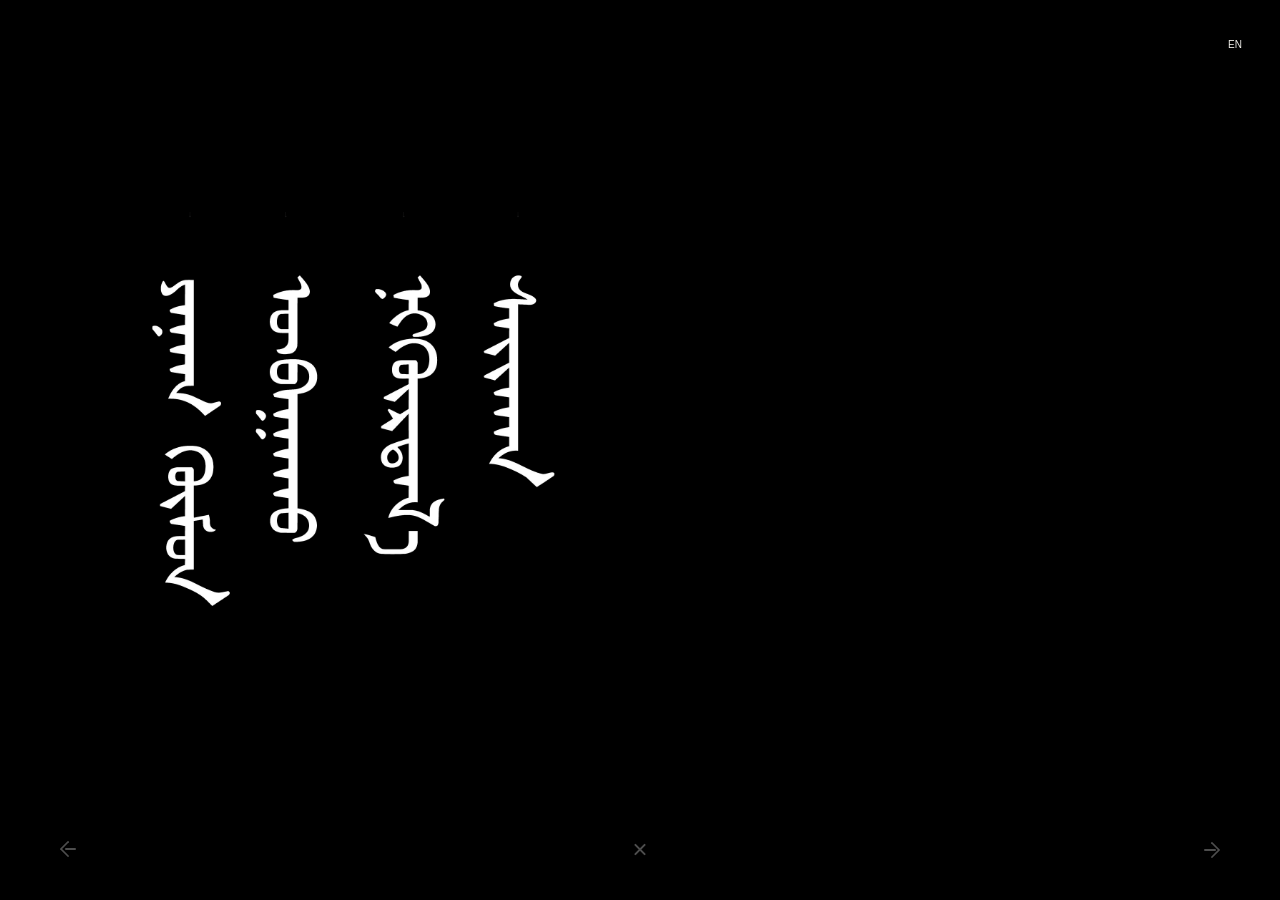
<file: 11.html>
<!doctype html>
<html lang="ko">
<head>
  <meta charset="utf-8">
  <meta name="viewport" content="width=device-width, initial-scale=1">
  <meta http-equiv="Content-Security-Policy" content="default-src 'self'; script-src 'self' 'unsafe-inline'; style-src 'self' 'unsafe-inline' https://fonts.googleapis.com; img-src 'self' data:; font-src 'self' https://fonts.gstatic.com; connect-src 'self' https://api.country.is; object-src 'none'; base-uri 'none'; form-action 'none'; frame-src 'none'; media-src 'none'">
  <meta name="referrer" content="no-referrer">
  <meta name="description" content="Love receptor is an interactive reading experience exploring how love is written, translated, and revealed across twelve languages and literary traditions.">
  <meta name="theme-color" content="#000000">
  <meta name="robots" content="index, follow">
  <link rel="icon" type="image/png" sizes="64x64" href="favicon.png">
  <link rel="apple-touch-icon" sizes="180x180" href="apple-touch-icon.png">
  <link rel="canonical" href="https://taejuneyoun.github.io/Love-receptor/11.html">
  <meta property="og:type" content="website">
  <meta property="og:url" content="https://taejuneyoun.github.io/Love-receptor/11.html">
  <meta property="og:site_name" content="Love receptor">
  <meta property="og:title" content="Love receptor">
  <meta property="og:description" content="Love receptor is an interactive reading experience exploring how love is written, translated, and revealed across twelve languages and literary traditions.">
  <meta property="og:image" content="https://taejuneyoun.github.io/Love-receptor/og-preview.png">
  <meta property="og:image:type" content="image/png">
  <meta property="og:image:width" content="2816">
  <meta property="og:image:height" content="2136">
  <meta property="og:image:alt" content="Love receptor interactive works floating in three-dimensional space">
  <meta name="twitter:card" content="summary_large_image">
  <meta name="twitter:title" content="Love receptor">
  <meta name="twitter:description" content="Love receptor is an interactive reading experience exploring how love is written, translated, and revealed across twelve languages and literary traditions.">
  <meta name="twitter:image" content="https://taejuneyoun.github.io/Love-receptor/og-preview.png">
  <script src="entry-transition.js"></script>
  <link rel="stylesheet" href="cursor.css">
  <script src="cursor.js?v=97" defer></script>
  <script src="mobile-navigation.js?v=97" defer></script>
  <title>Love receptor — 11</title>
  <style>
    :root { --ink: #000000; --paper: #f1f0eb; }
    * { box-sizing: border-box; }
    html { background: var(--ink); }
    body {
      margin: 0;
      background: var(--ink);
      color: var(--paper);
      font-family: "Helvetica Neue", Helvetica, Arial, sans-serif;
      font-weight: 300;
    }
    button, a { color: inherit; font: inherit; }
    button { border: 0; background: none; cursor: pointer; }
    .site-shell {
      min-height: 100svh;
      padding: 30px 38px 58px;
      display: flex;
      flex-direction: column;
    }
    header {
      min-height: 28px;
      display: flex;
      align-items: center;
      justify-content: flex-end;
      font-size: 10px;
      letter-spacing: .18em;
    }
    .brand { text-decoration: none; }
    .pages {
      position: fixed;
      left: 50%;
      bottom: 22px;
      z-index: 10;
      display: flex;
      gap: 7px;
      font-size: 9px;
      white-space: nowrap;
      transform: translateX(-50%);
    }
    .pages a { text-decoration: none; opacity: .3; }
    .pages a + a::before { content: "/"; margin-right: 7px; opacity: .55; }
    .pages a.active, .pages a:hover { opacity: 1; }
    .language { display: flex; align-items: center; gap: 10px; }
    .language button { padding: 3px 0; opacity: .34; transition: opacity .2s; }
    .language button + button::before { content: "/"; margin-right: 10px; opacity: .6; }
    .language button.active, .language button:hover { opacity: 1; }
    .work {
      flex: 1;
      display: grid;
      grid-template-columns: minmax(0, 1.08fr) minmax(320px, .92fr);
      gap: clamp(50px, 8vw, 150px);
      align-items: center;
      padding: 7vh 3vw 8vh;
    }
    .inscription {
      position: relative;
      height: min(62vh, 610px);
      min-height: 430px;
      overflow: hidden;
      cursor: crosshair;
      touch-action: none;
      user-select: none;
    }
    .inscription.dragging { cursor: grabbing; }
    .inscription canvas { position: absolute; inset: 0; z-index: 1; }
    .glyph-artwork {
      position: absolute;
      z-index: 2;
      pointer-events: none;
      mix-blend-mode: difference;
      max-width: none;
      user-select: none;
    }
    .direction-markers {
      position: absolute;
      inset: 0;
      z-index: 3;
      pointer-events: none;
    }
    .direction-markers span {
      position: absolute;
      color: #777;
      font-size: 9px;
      line-height: 1;
      opacity: .22;
      transform: translate(-50%, -50%);
      transition: color .18s ease, opacity .18s ease;
    }
    .inscription:is(:hover, .dragging) .direction-markers span.current {
      color: var(--paper);
      opacity: .96;
    }
    .translation {
      position: relative;
      min-height: min(62vh, 610px);
      display: flex;
      flex-direction: column;
      justify-content: center;
    }
    .translated-copy {
      font-family: Georgia, "Times New Roman", serif;
      font-size: clamp(12px, 1.025vw, 18.5px);
      font-weight: 400;
      line-height: 1.28;
      letter-spacing: -.025em;
    }
    .translated-copy p { margin: 0; }
    .translated-copy .character {
      display: inline-block;
      transition: filter .22s ease, opacity .22s ease;
    }
    .translated-copy .spacer { height: .8em; }
    .translated-copy .citation {
      max-height: 0;
      margin-top: 0;
      overflow: hidden;
      opacity: 0;
      transform: translateY(5px);
      transition: opacity .9s ease, transform .9s ease, max-height .9s ease, margin-top .9s ease;
      font-family: Georgia, "Times New Roman", serif;
    }
    .translated-copy .citation.visible {
      max-height: 3em;
      margin-top: 1.6em;
      opacity: .38;
      transform: translateY(0);
    }
    @media (max-width: 820px) {
      .site-shell { padding: 22px 20px 50px; }
      .work { grid-template-columns: 1fr; gap: 72px; padding: 8vh 0; }
      .inscription { height: 48vh; min-height: 340px; }
    .translation { min-height: 430px; }
    }
    @media (prefers-reduced-motion: reduce) {
      * { transition: none !important; }
    }
  </style>
  <link rel="stylesheet" href="mobile.css?v=97">
</head>
<body>
  <main class="site-shell">
    <header>
      <nav class="pages" aria-label="Pages">
        <a href="MAIN.html">MAIN</a>
        <a href="01.html">01</a>
        <a href="02.html">02</a>
        <a href="03.html">03</a>
        <a href="04.html">04</a>
        <a href="05.html">05</a>
        <a href="06.html">06</a>
        <a href="07.html">07</a>
        <a href="08.html">08</a>
        <a href="09.html">09</a>
        <a href="10.html">10</a>
        <a class="active" href="11.html" aria-current="page">11</a>
        <a href="12.html">12</a>
      </nav>
      <div class="language" aria-label="English translation">
        <button type="button" data-lang="EN">EN</button>
      </div>
    </header>

    <section class="work" id="top">
      <div class="inscription" aria-label="Drag down each Mongolian column from the upper left toward the lower right">
        <canvas></canvas>
        <img class="glyph-artwork" src="11-inscription.png" alt="" draggable="false" decoding="async" fetchpriority="high">
        <div class="direction-markers" aria-hidden="true"></div>
      </div>

      <article class="translation">
        <div class="translated-copy" aria-live="polite"></div>
      </article>
    </section>
  </main>

  <script>
    (() => {
      const translations = {
        EN: [
          "To one who loves, even ugliness is beautiful.",
          "A Mongolian proverb"
        ],
        KOR: [
          "사랑하는 사람에게는 추한 것마저 아름답다.",
          "A Mongolian proverb"
        ]
      };

      const area = document.querySelector(".inscription");
      const canvas = area.querySelector("canvas");
      const artwork = area.querySelector(".glyph-artwork");
      const directionLayer = area.querySelector(".direction-markers");
      const translatedCopy = document.querySelector(".translated-copy");
      const languageButtons = document.querySelectorAll("[data-lang]");
      let language = /^ko\b/i.test(navigator.language) ? "KOR" : "EN";
      let languagePinned = false;
      let progress = 0;
      let dragging = false;
      let gestureProgress = 0;
      let gestureActivated = false;
      let gestureInvalid = false;
      let lastPointer = null;
      let characterSpans = [];
      let citationElement = null;
      let lastAdvanceTime = 0;
      let activePointerId = null;
      let autoFinishing = false;
      let latestGuide = null;
      const mobileInteraction = window.matchMedia("(max-width: 820px), (hover: none) and (pointer: coarse)").matches;
      const tabletHighlightBoost = window.matchMedia("(min-width: 744px) and (max-width: 1366px) and (min-height: 600px) and (any-pointer: coarse)").matches
        && !/(?:^|\/)07\.html$/i.test(window.location.pathname);
      const highResolutionHighlightBoost = window.matchMedia("(min-width: 3000px) and (min-height: 1600px)").matches;

      const sourceWidth = 4858;
      const sourceHeight = 2518;
      const crop = { x: 400, y: 650, width: 1300, height: 1150 };

      function artworkLayout(width, height) {
        const scale = Math.min(width / crop.width, height / crop.height) * 0.84;
        const displayWidth = crop.width * scale;
        const displayHeight = crop.height * scale;
        return {
          scale,
          left: (width - displayWidth) / 2,
          top: (height - displayHeight) / 2,
          width: displayWidth,
          height: displayHeight
        };
      }

      function positionArtwork(width, height) {
        const layout = artworkLayout(width, height);
        artwork.style.width = `${sourceWidth * layout.scale}px`;
        artwork.style.height = `${sourceHeight * layout.scale}px`;
        artwork.style.left = `${layout.left - crop.x * layout.scale}px`;
        artwork.style.top = `${layout.top - crop.y * layout.scale}px`;
        const clipInset = `inset(${crop.y * layout.scale}px ${(sourceWidth - crop.x - crop.width) * layout.scale}px ${(sourceHeight - crop.y - crop.height) * layout.scale}px ${crop.x * layout.scale}px)`;
        artwork.style.clipPath = clipInset;
        artwork.style.webkitClipPath = clipInset;
        return layout;
      }

      function makeGuide(width, height) {
        const points = [];
        const segments = [];
        const layout = artworkLayout(width, height);
        const strokeWidth = Math.max(28, 220 * layout.scale);
        const top = layout.top + 100 * layout.scale;
        const columns = [
          { x: 194, end: 1024 },
          { x: 462, end: 845 },
          { x: 792, end: 879 },
          { x: 1111, end: 692 }
        ];

        columns.forEach((column, index) => {
          const x = layout.left + column.x * layout.scale;
          if (index === 0) points.push({ x, y: top });
          points.push({ x, y: layout.top + column.end * layout.scale });
          segments.push("line");
          if (index === columns.length - 1) return;
          points.push({ x: layout.left + columns[index + 1].x * layout.scale, y: top });
          segments.push("fold");
        });

        if (mobileInteraction) {
          const mobileGuideInset = strokeWidth / 2 + 2;
          points.forEach((point) => {
            point.x = Math.max(mobileGuideInset, Math.min(width - mobileGuideInset, point.x));
            point.y = Math.max(mobileGuideInset, Math.min(height - mobileGuideInset, point.y));
          });
        }

        const cumulative = [0];
        for (let index = 1; index < points.length; index += 1) {
          cumulative.push(cumulative[index - 1] + Math.hypot(
            points[index].x - points[index - 1].x,
            points[index].y - points[index - 1].y
          ));
        }
        return {
          points,
          segments,
          cumulative,
          total: cumulative[cumulative.length - 1] || 1,
          lineWidth: strokeWidth
        };
      }

      function updateDirectionMarkers(guide) {
        if (!directionLayer) return;
        directionLayer.replaceChildren();
        const contentSegments = guide.segments
          .map((kind, index) => ({ kind, index }))
          .filter(({ kind, index }) => kind !== "fold" && guide.cumulative[index + 1] - guide.cumulative[index] > 1);
        const distance = guide.total * progress;
        let activeOrder = 0;
        contentSegments.forEach(({ index }, order) => {
          if (distance >= guide.cumulative[index + 1] - 0.5) {
            activeOrder = Math.min(order + 1, contentSegments.length - 1);
          }
        });
        let markerOrder = 0;
        guide.segments.forEach((segment, index) => {
          if (segment === "fold" || guide.cumulative[index + 1] - guide.cumulative[index] <= 1) return;
          const start = guide.points[index];
          const end = guide.points[index + 1];
          const dx = end.x - start.x;
          const dy = end.y - start.y;
          const length = Math.hypot(dx, dy) || 1;
          const horizontal = Math.abs(dx) >= Math.abs(dy);
          const marker = document.createElement("span");
          marker.textContent = horizontal ? (dx >= 0 ? "→" : "←") : "↓";
          marker.classList.toggle("current", markerOrder === activeOrder);
          const offset = guide.lineWidth * .68 + 8;
          const markerX = start.x - dx / length * offset;
          const markerY = start.y - dy / length * offset;
          const mobileMarkerInset = 10;
          marker.style.left = (mobileInteraction
            ? Math.max(mobileMarkerInset, Math.min(area.clientWidth - mobileMarkerInset, markerX))
            : markerX) + "px";
          marker.style.top = (mobileInteraction
            ? Math.max(mobileMarkerInset, Math.min(area.clientHeight - mobileMarkerInset, markerY))
            : markerY) + "px";
          directionLayer.appendChild(marker);
          markerOrder += 1;
        });
      }

      function draw() {
        const rect = area.getBoundingClientRect();
        const dpr = Math.min(window.devicePixelRatio || 1, 2);
        canvas.width = Math.round(rect.width * dpr);
        canvas.height = Math.round(rect.height * dpr);
        canvas.style.width = `${rect.width}px`;
        canvas.style.height = `${rect.height}px`;
        positionArtwork(rect.width, rect.height);
        const context = canvas.getContext("2d");
        context.scale(dpr, dpr);
        context.lineJoin = "round";
        const guide = makeGuide(rect.width, rect.height);
        latestGuide = guide;
        const cursorHead = pointOnGuide(guide, progress);
        const cursorGuide = {
          x: rect.left + cursorHead.x,
          y: rect.top + cursorHead.y,
          snapRadius: guide.lineWidth,
          atStart: progress <= 0.001,
          complete: progress >= 0.999,
          locked: dragging || autoFinishing
        };
        window.__barbarianCursorGuide = cursorGuide;
        window.dispatchEvent(new CustomEvent("barbarian:guidecursor", { detail: cursorGuide }));
        updateDirectionMarkers(guide);
        context.lineWidth = guide.lineWidth;
        const limit = guide.total * progress;
        for (let index = 1; index < guide.points.length; index += 1) {
          const startDistance = guide.cumulative[index - 1];
          const endDistance = guide.cumulative[index];
          if (limit <= startDistance) break;
          const ratio = Math.min(1, (limit - startDistance) / (endDistance - startDistance));
          const start = guide.points[index - 1];
          const end = guide.points[index];
          const partial = {
            x: start.x + (end.x - start.x) * ratio,
            y: start.y + (end.y - start.y) * ratio
          };
          context.beginPath();
          context.moveTo(start.x, start.y);
          context.lineTo(partial.x, partial.y);
          context.strokeStyle = "#f1f0eb";
          context.lineCap = "round";
          context.stroke();
          if (ratio < 1) break;
        }
      }

      function buildTranslation() {
        translatedCopy.replaceChildren();
        characterSpans = [];
        citationElement = null;
        translations[language].forEach((line) => {
          if (!line) {
            const spacer = document.createElement("div");
            spacer.className = "spacer";
            translatedCopy.appendChild(spacer);
            return;
          }
          const paragraph = document.createElement("p");
          const isCitation = line.startsWith("A Mongolian proverb");
          if (isCitation) {
            paragraph.className = "citation";
            paragraph.textContent = line;
            citationElement = paragraph;
            translatedCopy.appendChild(paragraph);
            return;
          }
          Array.from(line).forEach((character) => {
            const span = document.createElement("span");
            span.className = "character";
            span.textContent = character === " " ? "\u00a0" : character;
            paragraph.appendChild(span);
            characterSpans.push(span);
          });
          translatedCopy.appendChild(paragraph);
        });
        updateTranslation();
      }

      function contentRevealProgress(guide, pathProgress) {
        if (!guide) return pathProgress;
        const distance = guide.total * pathProgress;
        let contentTotal = 0;
        let revealedContent = 0;
        guide.segments.forEach((kind, index) => {
          if (kind === "fold") return;
          const start = guide.cumulative[index];
          const end = guide.cumulative[index + 1];
          const length = Math.max(0, end - start);
          contentTotal += length;
          revealedContent += Math.max(0, Math.min(length, distance - start));
        });
        return contentTotal > 0 ? Math.min(1, revealedContent / contentTotal) : pathProgress;
      }

      function updateTranslation() {
        document.body.classList.toggle("highlight-complete", progress >= 0.999);
        const revealProgress = contentRevealProgress(latestGuide, progress);
        const revealed = revealProgress * characterSpans.length;
        characterSpans.forEach((span, index) => {
          const characterProgress = Math.min(1, Math.max(0, revealed - index));
          span.style.filter = `blur(${(1 - characterProgress) * 12}px)`;
          span.style.opacity = 0.16 + characterProgress * 0.84;
        });
        if (citationElement) {
          citationElement.classList.toggle("visible", progress >= 0.999 && !dragging);
        }
      }

      function pointerPosition(event) {
        const rect = area.getBoundingClientRect();
        return { x: event.clientX - rect.left, y: event.clientY - rect.top };
      }

      function pointOnGuide(guide, amount) {
        const target = guide.total * amount;
        for (let index = 1; index < guide.points.length; index += 1) {
          if (guide.cumulative[index] < target) continue;
          const startDistance = guide.cumulative[index - 1];
          const segmentDistance = guide.cumulative[index] - startDistance || 1;
          const ratio = Math.min(1, Math.max(0, (target - startDistance) / segmentDistance));
          const start = guide.points[index - 1];
          const end = guide.points[index];
          return {
            x: start.x + (end.x - start.x) * ratio,
            y: start.y + (end.y - start.y) * ratio,
            tangentX: (end.x - start.x) / segmentDistance,
            tangentY: (end.y - start.y) / segmentDistance
          };
        }
        const end = guide.points[guide.points.length - 1];
        return { x: end.x, y: end.y, tangentX: -1, tangentY: 0 };
      }

      function projectToGuide(pointer, guide, minimum, maximum) {
        let closest = null;
        for (let index = 1; index < guide.points.length; index += 1) {
          const start = guide.points[index - 1];
          const end = guide.points[index];
          const dx = end.x - start.x;
          const dy = end.y - start.y;
          const lengthSquared = dx * dx + dy * dy || 1;
          const t = Math.min(1, Math.max(0,
            ((pointer.x - start.x) * dx + (pointer.y - start.y) * dy) / lengthSquared
          ));
          const distanceAlong = guide.cumulative[index - 1] + Math.sqrt(lengthSquared) * t;
          const candidate = distanceAlong / guide.total;
          if (candidate < minimum || candidate > maximum) continue;
          const projectedX = start.x + dx * t;
          const projectedY = start.y + dy * t;
          const distance = Math.hypot(pointer.x - projectedX, pointer.y - projectedY);
          if (!closest || distance < closest.distance) closest = { candidate, distance };
        }
        return closest;
      }

      function segmentState(guide, amount) {
        const distance = guide.total * amount;
        for (let index = 0; index < guide.segments.length; index += 1) {
          const startDistance = guide.cumulative[index];
          const endDistance = guide.cumulative[index + 1];
          if (distance > endDistance && index < guide.segments.length - 1) continue;
          const segmentLength = endDistance - startDistance || 1;
          return {
            index,
            kind: guide.segments[index],
            local: Math.min(1, Math.max(0, (distance - startDistance) / segmentLength))
          };
        }
        return { index: guide.segments.length - 1, kind: "line", local: 1 };
      }

      function finalContentSegment(guide) {
        for (let index = guide.segments.length - 1; index >= 0; index -= 1) {
          if (guide.segments[index] !== "fold") return index;
        }
        return guide.segments.length - 1;
      }

      function finishAutomatically() {
        if (autoFinishing) return;
        autoFinishing = true;
        dragging = false;
        lastPointer = null;
        area.classList.remove("dragging");
        if (activePointerId !== null) {
          try {
            if (area.hasPointerCapture(activePointerId)) area.releasePointerCapture(activePointerId);
          } catch {}
        }
        activePointerId = null;
        const startProgress = progress;
        const startedAt = performance.now();
        const duration = 980;

        function animate(now) {
          const elapsed = Math.min(1, (now - startedAt) / duration);
          const eased = 1 - Math.pow(1 - elapsed, 3);
          progress = startProgress + (1 - startProgress) * eased;
          gestureProgress = progress;
          draw();
          updateTranslation();
          if (elapsed < 1) {
            requestAnimationFrame(animate);
            return;
          }
          progress = 1;
          gestureProgress = 1;
          autoFinishing = false;
          draw();
          updateTranslation();
        }
        requestAnimationFrame(animate);
      }

      function followGuide(event) {
        if (gestureInvalid || autoFinishing) return;
        const rect = area.getBoundingClientRect();
        const pointer = pointerPosition(event);
        const guide = makeGuide(rect.width, rect.height);
        const tolerance = guide.lineWidth * (mobileInteraction ? 1.4 : 0.9);
        const tangent = pointOnGuide(guide, gestureProgress);

        if (lastPointer) {
          const movementX = pointer.x - lastPointer.x;
          const movementY = pointer.y - lastPointer.y;
          const movementLength = Math.hypot(movementX, movementY);
          if (movementLength > 3) {
            const direction = (movementX * tangent.tangentX + movementY * tangent.tangentY) / movementLength;
            if (direction < -0.18 && !gestureActivated) {
              gestureInvalid = true;
              return;
            }
          }
        }
        lastPointer = pointer;

        const projection = projectToGuide(
          pointer,
          guide,
          Math.max(0, gestureProgress - 0.02),
          Math.min(1, gestureProgress + 0.095)
        );
        if (!projection || projection.distance > tolerance) return;
        const requestedAdvance = projection.candidate - gestureProgress;
        if (requestedAdvance <= 0.001) return;
        if (!gestureActivated && projection.candidate - progress < 0.006) return;

        const now = performance.now();
        const elapsed = Math.min(0.05, Math.max(1 / 120, (now - lastAdvanceTime) / 1000));
        lastAdvanceTime = now;
        const state = segmentState(guide, gestureProgress);
        const foldGap = (index) => {
          const start = guide.points[index];
          const end = guide.points[index + 1];
          const previous = guide.points[Math.max(0, index - 1)];
          const previousDx = start.x - previous.x;
          const previousDy = start.y - previous.y;
          return Math.abs(previousDx) >= Math.abs(previousDy)
            ? Math.abs(end.y - start.y)
            : Math.abs(end.x - start.x);
        };
        const foldGaps = guide.segments
          .map((kind, index) => kind === "fold" ? foldGap(index) : 0)
          .filter((gap) => gap > 0);
        const interlineGap = state.kind === "fold" ? foldGap(state.index) : 0;
        const largestInterlineGap = foldGaps.length ? Math.max(...foldGaps) : 0;
        const shortFold = state.kind === "fold"
          && largestInterlineGap > 0
          && interlineGap < largestInterlineGap * 0.98;
        const baseHighlightRate = 0.165;
        let maximumRate = baseHighlightRate;
        if (state.kind === "fold") maximumRate *= mobileInteraction ? 0.84 : 1.68;
        if (shortFold) maximumRate *= 0.7;
        if (mobileInteraction) maximumRate *= state.kind === "fold" ? 4 : 3;
        if (tabletHighlightBoost && state.kind !== "fold") maximumRate *= 1.5;
        if (highResolutionHighlightBoost) maximumRate *= 2;
        const maximumAdvance = Math.max(0.00035, maximumRate * elapsed);

        gestureActivated = true;
        gestureProgress = Math.min(projection.candidate, gestureProgress + maximumAdvance);
        progress = Math.max(progress, gestureProgress);
        draw();
        updateTranslation();

        const finalIndex = finalContentSegment(guide);
        const finalStart = guide.cumulative[finalIndex];
        const finalEnd = guide.cumulative[finalIndex + 1];
        const finalLength = finalEnd - finalStart || 1;
        const finalLocal = (progress * guide.total - finalStart) / finalLength;
        if (finalLocal >= 0.8) finishAutomatically();
      }

      function beginDragFromPoint(event, pointerId = null) {
        if (autoFinishing || progress >= 1) return;
        const rect = area.getBoundingClientRect();
        const guide = makeGuide(rect.width, rect.height);
        const pointer = pointerPosition(event);
        const head = pointOnGuide(guide, progress);
        const startTolerance = guide.lineWidth * (mobileInteraction ? 1.65 : 1);
        if (Math.hypot(pointer.x - head.x, pointer.y - head.y) > startTolerance) return;

        if (pointerId !== null && typeof area.setPointerCapture === "function") {
          try { area.setPointerCapture(pointerId); } catch {}
        }
        activePointerId = pointerId;
        dragging = true;
        gestureProgress = progress;
        gestureActivated = false;
        gestureInvalid = false;
        lastPointer = pointer;
        lastAdvanceTime = performance.now();
        area.classList.add("dragging");
        draw();
      }

      function endDrag() {
        dragging = false;
        activePointerId = null;
        lastPointer = null;
        area.classList.remove("dragging");
        draw();
        updateTranslation();
      }

      const useTouchEvents = mobileInteraction && "ontouchstart" in window;
      if (useTouchEvents) {
        area.addEventListener("touchstart", (event) => {
          const touch = event.changedTouches[0];
          if (!touch) return;
          beginDragFromPoint(touch, touch.identifier);
          if (dragging && event.cancelable) event.preventDefault();
        }, { passive: false });
        area.addEventListener("touchmove", (event) => {
          if (!dragging) return;
          const touch = Array.from(event.touches).find((item) => item.identifier === activePointerId)
            || event.touches[0];
          if (!touch) return;
          if (event.cancelable) event.preventDefault();
          followGuide(touch);
        }, { passive: false });
        ["touchend", "touchcancel"].forEach((type) => {
          area.addEventListener(type, (event) => {
            if (!dragging) return;
            const ended = Array.from(event.changedTouches).some(
              (touch) => touch.identifier === activePointerId
            );
            if (!ended && event.touches.length) return;
            if (event.cancelable) event.preventDefault();
            endDrag();
          }, { passive: false });
        });
      } else {
        area.addEventListener("pointerdown", (event) => {
          beginDragFromPoint(event, event.pointerId);
        });
        area.addEventListener("pointermove", (event) => {
          if (dragging) followGuide(event);
        });
        ["pointerup", "pointercancel"].forEach((type) => {
          area.addEventListener(type, endDrag);
        });
      }

      function updateLanguageInterface() {
        document.documentElement.lang = language === "KOR" ? "ko" : "en";
        languageButtons.forEach((button) => {
          button.classList.toggle("active", language === "EN");
        });
      }

      async function detectLanguage() {
        const fallback = /^ko\b/i.test(navigator.language) ? "KOR" : "EN";
        const controller = typeof AbortController === "function" ? new AbortController() : null;
        const timeoutId = controller ? setTimeout(() => controller.abort(), 2000) : 0;
        try {
          const options = { cache: "no-store" };
          if (controller) options.signal = controller.signal;
          const response = await fetch("https://api.country.is/", options);
          if (!response.ok) throw new Error("Location unavailable");
          const location = await response.json();
          if (languagePinned) return;
          language = String(location.country || "").toUpperCase() === "KR" ? "KOR" : "EN";
        } catch {
          if (languagePinned) return;
          language = fallback;
        } finally {
          if (timeoutId) clearTimeout(timeoutId);
        }
        updateLanguageInterface();
        buildTranslation();
      }

      languageButtons.forEach((button) => {
        button.addEventListener("click", () => {
          languagePinned = true;
          language = "EN";
          updateLanguageInterface();
          buildTranslation();
        });
      });

      new ResizeObserver(draw).observe(area);
      updateLanguageInterface();
      buildTranslation();
      detectLanguage();
      draw();
    })();
  </script>
</body>
</html>
</file>
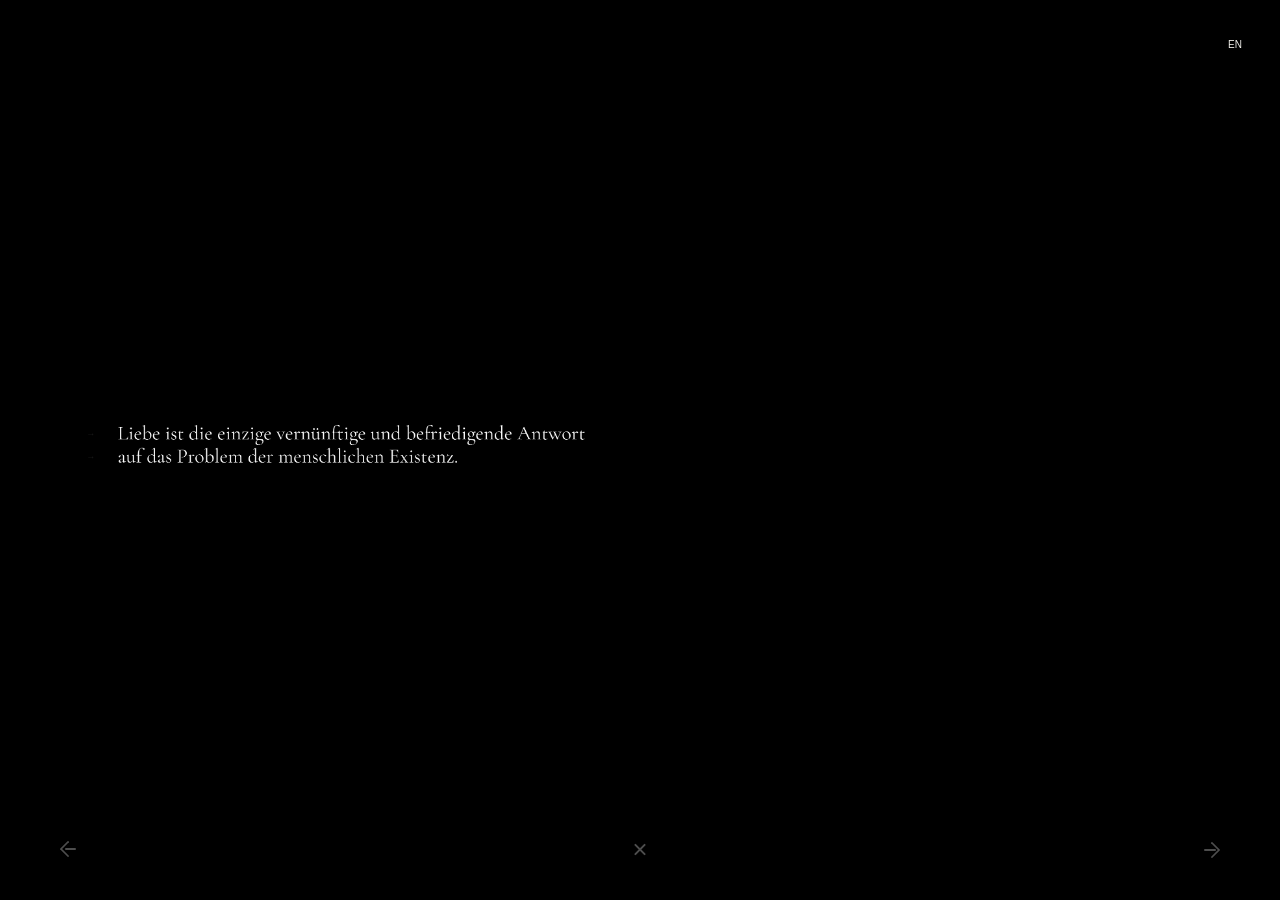
<file: 12.html>
<!doctype html>
<html lang="ko">
<head>
  <meta charset="utf-8">
  <meta name="viewport" content="width=device-width, initial-scale=1">
  <meta http-equiv="Content-Security-Policy" content="default-src 'self'; script-src 'self' 'unsafe-inline'; style-src 'self' 'unsafe-inline' https://fonts.googleapis.com; img-src 'self' data:; font-src 'self' https://fonts.gstatic.com; connect-src 'self' https://api.country.is; object-src 'none'; base-uri 'none'; form-action 'none'; frame-src 'none'; media-src 'none'">
  <meta name="referrer" content="no-referrer">
  <meta name="description" content="Love receptor is an interactive reading experience exploring how love is written, translated, and revealed across twelve languages and literary traditions.">
  <meta name="theme-color" content="#000000">
  <meta name="robots" content="index, follow">
  <link rel="icon" type="image/png" sizes="64x64" href="favicon.png">
  <link rel="apple-touch-icon" sizes="180x180" href="apple-touch-icon.png">
  <link rel="canonical" href="https://taejuneyoun.github.io/Love-receptor/12.html">
  <meta property="og:type" content="website">
  <meta property="og:url" content="https://taejuneyoun.github.io/Love-receptor/12.html">
  <meta property="og:site_name" content="Love receptor">
  <meta property="og:title" content="Love receptor">
  <meta property="og:description" content="Love receptor is an interactive reading experience exploring how love is written, translated, and revealed across twelve languages and literary traditions.">
  <meta property="og:image" content="https://taejuneyoun.github.io/Love-receptor/og-preview.png">
  <meta property="og:image:type" content="image/png">
  <meta property="og:image:width" content="2816">
  <meta property="og:image:height" content="2136">
  <meta property="og:image:alt" content="Love receptor interactive works floating in three-dimensional space">
  <meta name="twitter:card" content="summary_large_image">
  <meta name="twitter:title" content="Love receptor">
  <meta name="twitter:description" content="Love receptor is an interactive reading experience exploring how love is written, translated, and revealed across twelve languages and literary traditions.">
  <meta name="twitter:image" content="https://taejuneyoun.github.io/Love-receptor/og-preview.png">
  <script src="entry-transition.js"></script>
  <link rel="stylesheet" href="cursor.css">
  <script src="cursor.js?v=97" defer></script>
  <script src="mobile-navigation.js?v=97" defer></script>
  <title>Love receptor — 12</title>
  <style>
    :root { --ink: #000000; --paper: #f1f0eb; }
    * { box-sizing: border-box; }
    html { background: var(--ink); }
    body {
      margin: 0;
      background: var(--ink);
      color: var(--paper);
      font-family: "Helvetica Neue", Helvetica, Arial, sans-serif;
      font-weight: 300;
    }
    button, a { color: inherit; font: inherit; }
    button { border: 0; background: none; cursor: pointer; }
    .site-shell {
      min-height: 100svh;
      padding: 30px 38px 58px;
      display: flex;
      flex-direction: column;
    }
    header {
      min-height: 28px;
      display: flex;
      align-items: center;
      justify-content: flex-end;
      font-size: 10px;
      letter-spacing: .18em;
    }
    .brand { text-decoration: none; }
    .pages {
      position: fixed;
      left: 50%;
      bottom: 22px;
      z-index: 10;
      display: flex;
      gap: 7px;
      font-size: 9px;
      white-space: nowrap;
      transform: translateX(-50%);
    }
    .pages a { text-decoration: none; opacity: .3; }
    .pages a + a::before { content: "/"; margin-right: 7px; opacity: .55; }
    .pages a.active, .pages a:hover { opacity: 1; }
    .language { display: flex; align-items: center; gap: 10px; }
    .language button { padding: 3px 0; opacity: .34; transition: opacity .2s; }
    .language button + button::before { content: "/"; margin-right: 10px; opacity: .6; }
    .language button.active, .language button:hover { opacity: 1; }
    .work {
      flex: 1;
      display: grid;
      grid-template-columns: minmax(0, 1.08fr) minmax(320px, .92fr);
      gap: clamp(50px, 8vw, 150px);
      align-items: center;
      padding: 7vh 3vw 8vh;
    }
    .inscription {
      position: relative;
      height: min(62vh, 610px);
      min-height: 430px;
      overflow: hidden;
      cursor: crosshair;
      touch-action: none;
      user-select: none;
    }
    .inscription.dragging { cursor: grabbing; }
    .inscription canvas { position: absolute; inset: 0; z-index: 1; }
    .glyph-artwork {
      position: absolute;
      z-index: 2;
      pointer-events: none;
      mix-blend-mode: difference;
      max-width: none;
      user-select: none;
    }
    .direction-markers {
      position: absolute;
      inset: 0;
      z-index: 3;
      pointer-events: none;
    }
    .direction-markers span {
      position: absolute;
      color: #777;
      font-size: 9px;
      line-height: 1;
      opacity: .22;
      transform: translate(-50%, -50%);
      transition: color .18s ease, opacity .18s ease;
    }
    .inscription:is(:hover, .dragging) .direction-markers span.current {
      color: var(--paper);
      opacity: .96;
    }
    .translation {
      position: relative;
      min-height: min(62vh, 610px);
      display: flex;
      flex-direction: column;
      justify-content: center;
    }
    .translated-copy {
      font-family: Georgia, "Times New Roman", serif;
      font-size: clamp(12px, 1.025vw, 18.5px);
      font-weight: 400;
      line-height: 1.28;
      letter-spacing: -.025em;
    }
    .translated-copy p { margin: 0; }
    .translated-copy .character {
      display: inline-block;
      transition: filter .22s ease, opacity .22s ease;
    }
    .translated-copy .spacer { height: .8em; }
    .translated-copy .citation {
      max-height: 0;
      margin-top: 0;
      overflow: hidden;
      opacity: 0;
      transform: translateY(5px);
      transition: opacity .9s ease, transform .9s ease, max-height .9s ease, margin-top .9s ease;
      font-family: Georgia, "Times New Roman", serif;
    }
    .translated-copy .citation.visible {
      max-height: 3em;
      margin-top: 1.6em;
      opacity: .38;
      transform: translateY(0);
    }
    @media (max-width: 820px) {
      .site-shell { padding: 22px 20px 50px; }
      .work { grid-template-columns: 1fr; gap: 72px; padding: 8vh 0; }
      .inscription { height: 48vh; min-height: 340px; }
    .translation { min-height: 430px; }
    }
    @media (prefers-reduced-motion: reduce) {
      * { transition: none !important; }
    }
  </style>
  <link rel="stylesheet" href="mobile.css?v=97">
</head>
<body>
  <main class="site-shell">
    <header>
      <nav class="pages" aria-label="Pages">
        <a href="MAIN.html">MAIN</a>
        <a href="01.html">01</a>
        <a href="02.html">02</a>
        <a href="03.html">03</a>
        <a href="04.html">04</a>
        <a href="05.html">05</a>
        <a href="06.html">06</a>
        <a href="07.html">07</a>
        <a href="08.html">08</a>
        <a href="09.html">09</a>
        <a href="10.html">10</a>
        <a href="11.html">11</a>
        <a class="active" href="12.html" aria-current="page">12</a>
      </nav>
      <div class="language" aria-label="English translation">
        <button type="button" data-lang="EN">EN</button>
      </div>
    </header>

    <section class="work" id="top">
      <div class="inscription" aria-label="Drag across the inscription and follow the zigzag path">
        <canvas></canvas>
        <img class="glyph-artwork" src="12-inscription.png" alt="" draggable="false" decoding="async" fetchpriority="high">
        <div class="direction-markers" aria-hidden="true"></div>
      </div>

      <article class="translation">
        <div class="translated-copy" aria-live="polite"></div>
      </article>
    </section>
  </main>

  <script>
    (() => {
      const translations = {
        EN: [
          "Love is the only sane and satisfactory answer",
          "to the problem of human existence.",
          "Erich Fromm, The Art of Loving, 1956"
        ],
        KOR: [
          "사랑은 인간 실존의 문제에 대한",
          "유일하게 온전하고 만족스러운 해답이다.",
          "Erich Fromm, The Art of Loving, 1956"
        ]
      };

      const area = document.querySelector(".inscription");
      const canvas = area.querySelector("canvas");
      const artwork = area.querySelector(".glyph-artwork");
      const directionLayer = area.querySelector(".direction-markers");
      const translatedCopy = document.querySelector(".translated-copy");
      const languageButtons = document.querySelectorAll("[data-lang]");
      let language = /^ko\b/i.test(navigator.language) ? "KOR" : "EN";
      let languagePinned = false;
      let progress = 0;
      let dragging = false;
      let gestureProgress = 0;
      let gestureActivated = false;
      let gestureInvalid = false;
      let lastPointer = null;
      let characterSpans = [];
      let citationElement = null;
      let lastAdvanceTime = 0;
      let activePointerId = null;
      let autoFinishing = false;
      let latestGuide = null;
      const mobileInteraction = window.matchMedia("(max-width: 820px), (hover: none) and (pointer: coarse)").matches;
      const tabletHighlightBoost = window.matchMedia("(min-width: 744px) and (max-width: 1366px) and (min-height: 600px) and (any-pointer: coarse)").matches
        && !/(?:^|\/)07\.html$/i.test(window.location.pathname);
      const highResolutionHighlightBoost = window.matchMedia("(min-width: 3000px) and (min-height: 1600px)").matches;

      const sourceWidth = 4816;
      const sourceHeight = 2666;
      const crop = { x: 220, y: 1050, width: 3100, height: 460 };

      function artworkLayout(width, height) {
        const scaleFactor = window.matchMedia("(min-width: 821px)").matches ? 0.91 : 0.84;
        const scale = Math.min(width / crop.width, height / crop.height) * scaleFactor;
        const displayWidth = crop.width * scale;
        const displayHeight = crop.height * scale;
        return {
          scale,
          left: (width - displayWidth) / 2,
          top: (height - displayHeight) / 2,
          width: displayWidth,
          height: displayHeight
        };
      }

      function positionArtwork(width, height) {
        const layout = artworkLayout(width, height);
        artwork.style.width = `${sourceWidth * layout.scale}px`;
        artwork.style.height = `${sourceHeight * layout.scale}px`;
        artwork.style.left = `${layout.left - crop.x * layout.scale}px`;
        artwork.style.top = `${layout.top - crop.y * layout.scale}px`;
        const clipInset = `inset(${crop.y * layout.scale}px ${(sourceWidth - crop.x - crop.width) * layout.scale}px ${(sourceHeight - crop.y - crop.height) * layout.scale}px ${crop.x * layout.scale}px)`;
        artwork.style.clipPath = clipInset;
        artwork.style.webkitClipPath = clipInset;
        return layout;
      }

      function makeGuide(width, height) {
        const points = [];
        const segments = [];
        const layout = artworkLayout(width, height);
        const strokeWidth = Math.max(28, 126 * layout.scale);
        const left = layout.left + 102 * layout.scale;
        const rows = [
          { y: 158, end: 2980 },
          { y: 298, end: 2310 }
        ];

        rows.forEach((row, index) => {
          const y = layout.top + row.y * layout.scale;
          if (index === 0) points.push({ x: left, y });
          points.push({ x: layout.left + row.end * layout.scale, y });
          segments.push("line");
          if (index === rows.length - 1) return;
          points.push({ x: left, y: layout.top + rows[index + 1].y * layout.scale });
          segments.push("fold");
        });

        if (mobileInteraction) {
          const mobileGuideInset = strokeWidth / 2 + 2;
          points.forEach((point) => {
            point.x = Math.max(mobileGuideInset, Math.min(width - mobileGuideInset, point.x));
            point.y = Math.max(mobileGuideInset, Math.min(height - mobileGuideInset, point.y));
          });
        }

        const cumulative = [0];
        for (let index = 1; index < points.length; index += 1) {
          cumulative.push(cumulative[index - 1] + Math.hypot(
            points[index].x - points[index - 1].x,
            points[index].y - points[index - 1].y
          ));
        }
        return {
          points,
          segments,
          cumulative,
          total: cumulative[cumulative.length - 1] || 1,
          lineWidth: strokeWidth
        };
      }

      function updateDirectionMarkers(guide) {
        if (!directionLayer) return;
        directionLayer.replaceChildren();
        const contentSegments = guide.segments
          .map((kind, index) => ({ kind, index }))
          .filter(({ kind, index }) => kind !== "fold" && guide.cumulative[index + 1] - guide.cumulative[index] > 1);
        const distance = guide.total * progress;
        let activeOrder = 0;
        contentSegments.forEach(({ index }, order) => {
          if (distance >= guide.cumulative[index + 1] - 0.5) {
            activeOrder = Math.min(order + 1, contentSegments.length - 1);
          }
        });
        let markerOrder = 0;
        guide.segments.forEach((segment, index) => {
          if (segment === "fold" || guide.cumulative[index + 1] - guide.cumulative[index] <= 1) return;
          const start = guide.points[index];
          const end = guide.points[index + 1];
          const dx = end.x - start.x;
          const dy = end.y - start.y;
          const length = Math.hypot(dx, dy) || 1;
          const horizontal = Math.abs(dx) >= Math.abs(dy);
          const marker = document.createElement("span");
          marker.textContent = horizontal ? (dx >= 0 ? "→" : "←") : "↓";
          marker.classList.toggle("current", markerOrder === activeOrder);
          const offset = guide.lineWidth * .68 + 8;
          const markerX = start.x - dx / length * offset;
          const markerY = start.y - dy / length * offset;
          const mobileMarkerInset = 10;
          marker.style.left = (mobileInteraction
            ? Math.max(mobileMarkerInset, Math.min(area.clientWidth - mobileMarkerInset, markerX))
            : markerX) + "px";
          marker.style.top = (mobileInteraction
            ? Math.max(mobileMarkerInset, Math.min(area.clientHeight - mobileMarkerInset, markerY))
            : markerY) + "px";
          directionLayer.appendChild(marker);
          markerOrder += 1;
        });
      }

      function draw() {
        const rect = area.getBoundingClientRect();
        const dpr = Math.min(window.devicePixelRatio || 1, 2);
        canvas.width = Math.round(rect.width * dpr);
        canvas.height = Math.round(rect.height * dpr);
        canvas.style.width = `${rect.width}px`;
        canvas.style.height = `${rect.height}px`;
        positionArtwork(rect.width, rect.height);
        const context = canvas.getContext("2d");
        context.scale(dpr, dpr);
        context.lineJoin = "round";
        const guide = makeGuide(rect.width, rect.height);
        latestGuide = guide;
        const cursorHead = pointOnGuide(guide, progress);
        const cursorGuide = {
          x: rect.left + cursorHead.x,
          y: rect.top + cursorHead.y,
          snapRadius: guide.lineWidth,
          atStart: progress <= 0.001,
          complete: progress >= 0.999,
          locked: dragging || autoFinishing
        };
        window.__barbarianCursorGuide = cursorGuide;
        window.dispatchEvent(new CustomEvent("barbarian:guidecursor", { detail: cursorGuide }));
        updateDirectionMarkers(guide);
        context.lineWidth = guide.lineWidth;
        const limit = guide.total * progress;
        for (let index = 1; index < guide.points.length; index += 1) {
          const startDistance = guide.cumulative[index - 1];
          const endDistance = guide.cumulative[index];
          if (limit <= startDistance) break;
          const ratio = Math.min(1, (limit - startDistance) / (endDistance - startDistance));
          const start = guide.points[index - 1];
          const end = guide.points[index];
          const partial = {
            x: start.x + (end.x - start.x) * ratio,
            y: start.y + (end.y - start.y) * ratio
          };
          context.beginPath();
          context.moveTo(start.x, start.y);
          context.lineTo(partial.x, partial.y);
          context.strokeStyle = "#f1f0eb";
          context.lineCap = "round";
          context.stroke();
          if (ratio < 1) break;
        }
      }

      function buildTranslation() {
        translatedCopy.replaceChildren();
        characterSpans = [];
        citationElement = null;
        translations[language].forEach((line) => {
          if (!line) {
            const spacer = document.createElement("div");
            spacer.className = "spacer";
            translatedCopy.appendChild(spacer);
            return;
          }
          const paragraph = document.createElement("p");
          const isCitation = line.startsWith("Erich Fromm");
          if (isCitation) {
            paragraph.className = "citation";
            paragraph.textContent = line;
            citationElement = paragraph;
            translatedCopy.appendChild(paragraph);
            return;
          }
          Array.from(line).forEach((character) => {
            const span = document.createElement("span");
            span.className = "character";
            span.textContent = character === " " ? "\u00a0" : character;
            paragraph.appendChild(span);
            characterSpans.push(span);
          });
          translatedCopy.appendChild(paragraph);
        });
        updateTranslation();
      }

      function contentRevealProgress(guide, pathProgress) {
        if (!guide) return pathProgress;
        const distance = guide.total * pathProgress;
        let contentTotal = 0;
        let revealedContent = 0;
        guide.segments.forEach((kind, index) => {
          if (kind === "fold") return;
          const start = guide.cumulative[index];
          const end = guide.cumulative[index + 1];
          const length = Math.max(0, end - start);
          contentTotal += length;
          revealedContent += Math.max(0, Math.min(length, distance - start));
        });
        return contentTotal > 0 ? Math.min(1, revealedContent / contentTotal) : pathProgress;
      }

      function updateTranslation() {
        document.body.classList.toggle("highlight-complete", progress >= 0.999);
        const revealProgress = contentRevealProgress(latestGuide, progress);
        const revealed = revealProgress * characterSpans.length;
        characterSpans.forEach((span, index) => {
          const characterProgress = Math.min(1, Math.max(0, revealed - index));
          span.style.filter = `blur(${(1 - characterProgress) * 12}px)`;
          span.style.opacity = 0.16 + characterProgress * 0.84;
        });
        if (citationElement) {
          citationElement.classList.toggle("visible", progress >= 0.999 && !dragging);
        }
      }

      function pointerPosition(event) {
        const rect = area.getBoundingClientRect();
        return { x: event.clientX - rect.left, y: event.clientY - rect.top };
      }

      function pointOnGuide(guide, amount) {
        const target = guide.total * amount;
        for (let index = 1; index < guide.points.length; index += 1) {
          if (guide.cumulative[index] < target) continue;
          const startDistance = guide.cumulative[index - 1];
          const segmentDistance = guide.cumulative[index] - startDistance || 1;
          const ratio = Math.min(1, Math.max(0, (target - startDistance) / segmentDistance));
          const start = guide.points[index - 1];
          const end = guide.points[index];
          return {
            x: start.x + (end.x - start.x) * ratio,
            y: start.y + (end.y - start.y) * ratio,
            tangentX: (end.x - start.x) / segmentDistance,
            tangentY: (end.y - start.y) / segmentDistance
          };
        }
        const end = guide.points[guide.points.length - 1];
        return { x: end.x, y: end.y, tangentX: -1, tangentY: 0 };
      }

      function projectToGuide(pointer, guide, minimum, maximum) {
        let closest = null;
        for (let index = 1; index < guide.points.length; index += 1) {
          const start = guide.points[index - 1];
          const end = guide.points[index];
          const dx = end.x - start.x;
          const dy = end.y - start.y;
          const lengthSquared = dx * dx + dy * dy || 1;
          const t = Math.min(1, Math.max(0,
            ((pointer.x - start.x) * dx + (pointer.y - start.y) * dy) / lengthSquared
          ));
          const distanceAlong = guide.cumulative[index - 1] + Math.sqrt(lengthSquared) * t;
          const candidate = distanceAlong / guide.total;
          if (candidate < minimum || candidate > maximum) continue;
          const projectedX = start.x + dx * t;
          const projectedY = start.y + dy * t;
          const distance = Math.hypot(pointer.x - projectedX, pointer.y - projectedY);
          if (!closest || distance < closest.distance) closest = { candidate, distance };
        }
        return closest;
      }

      function segmentState(guide, amount) {
        const distance = guide.total * amount;
        for (let index = 0; index < guide.segments.length; index += 1) {
          const startDistance = guide.cumulative[index];
          const endDistance = guide.cumulative[index + 1];
          if (distance > endDistance && index < guide.segments.length - 1) continue;
          const segmentLength = endDistance - startDistance || 1;
          return {
            index,
            kind: guide.segments[index],
            local: Math.min(1, Math.max(0, (distance - startDistance) / segmentLength))
          };
        }
        return { index: guide.segments.length - 1, kind: "line", local: 1 };
      }

      function finalContentSegment(guide) {
        for (let index = guide.segments.length - 1; index >= 0; index -= 1) {
          if (guide.segments[index] !== "fold") return index;
        }
        return guide.segments.length - 1;
      }

      function finishAutomatically() {
        if (autoFinishing) return;
        autoFinishing = true;
        dragging = false;
        lastPointer = null;
        area.classList.remove("dragging");
        if (activePointerId !== null) {
          try {
            if (area.hasPointerCapture(activePointerId)) area.releasePointerCapture(activePointerId);
          } catch {}
        }
        activePointerId = null;
        const startProgress = progress;
        const startedAt = performance.now();
        const duration = 980;

        function animate(now) {
          const elapsed = Math.min(1, (now - startedAt) / duration);
          const eased = 1 - Math.pow(1 - elapsed, 3);
          progress = startProgress + (1 - startProgress) * eased;
          gestureProgress = progress;
          draw();
          updateTranslation();
          if (elapsed < 1) {
            requestAnimationFrame(animate);
            return;
          }
          progress = 1;
          gestureProgress = 1;
          autoFinishing = false;
          draw();
          updateTranslation();
        }
        requestAnimationFrame(animate);
      }

      function followGuide(event) {
        if (gestureInvalid || autoFinishing) return;
        const rect = area.getBoundingClientRect();
        const pointer = pointerPosition(event);
        const guide = makeGuide(rect.width, rect.height);
        const tolerance = guide.lineWidth * (mobileInteraction ? 1.4 : 0.9);
        const tangent = pointOnGuide(guide, gestureProgress);

        if (lastPointer) {
          const movementX = pointer.x - lastPointer.x;
          const movementY = pointer.y - lastPointer.y;
          const movementLength = Math.hypot(movementX, movementY);
          if (movementLength > 3) {
            const direction = (movementX * tangent.tangentX + movementY * tangent.tangentY) / movementLength;
            if (direction < -0.18 && !gestureActivated) {
              gestureInvalid = true;
              return;
            }
          }
        }
        lastPointer = pointer;

        const projection = projectToGuide(
          pointer,
          guide,
          Math.max(0, gestureProgress - 0.02),
          Math.min(1, gestureProgress + 0.095)
        );
        if (!projection || projection.distance > tolerance) return;
        const requestedAdvance = projection.candidate - gestureProgress;
        if (requestedAdvance <= 0.001) return;
        if (!gestureActivated && projection.candidate - progress < 0.006) return;

        const now = performance.now();
        const elapsed = Math.min(0.05, Math.max(1 / 120, (now - lastAdvanceTime) / 1000));
        lastAdvanceTime = now;
        const state = segmentState(guide, gestureProgress);
        const foldGap = (index) => {
          const start = guide.points[index];
          const end = guide.points[index + 1];
          const previous = guide.points[Math.max(0, index - 1)];
          const previousDx = start.x - previous.x;
          const previousDy = start.y - previous.y;
          return Math.abs(previousDx) >= Math.abs(previousDy)
            ? Math.abs(end.y - start.y)
            : Math.abs(end.x - start.x);
        };
        const foldGaps = guide.segments
          .map((kind, index) => kind === "fold" ? foldGap(index) : 0)
          .filter((gap) => gap > 0);
        const interlineGap = state.kind === "fold" ? foldGap(state.index) : 0;
        const largestInterlineGap = foldGaps.length ? Math.max(...foldGaps) : 0;
        const shortFold = state.kind === "fold"
          && largestInterlineGap > 0
          && interlineGap < largestInterlineGap * 0.98;
        const baseHighlightRate = 0.165;
        let maximumRate = baseHighlightRate;
        if (state.kind === "fold") maximumRate *= mobileInteraction ? 0.84 : 1.68;
        if (shortFold) maximumRate *= 0.7;
        if (mobileInteraction) maximumRate *= state.kind === "fold" ? 4 : 3;
        if (tabletHighlightBoost && state.kind !== "fold") maximumRate *= 1.5;
        if (highResolutionHighlightBoost) maximumRate *= 2;
        if (!mobileInteraction) maximumRate *= 1.5;
        const maximumAdvance = Math.max(0.00035, maximumRate * elapsed);

        gestureActivated = true;
        gestureProgress = Math.min(projection.candidate, gestureProgress + maximumAdvance);
        progress = Math.max(progress, gestureProgress);
        draw();
        updateTranslation();

        const finalIndex = finalContentSegment(guide);
        const finalStart = guide.cumulative[finalIndex];
        const finalEnd = guide.cumulative[finalIndex + 1];
        const finalLength = finalEnd - finalStart || 1;
        const finalLocal = (progress * guide.total - finalStart) / finalLength;
        if (finalLocal >= 0.8) finishAutomatically();
      }

      function beginDragFromPoint(event, pointerId = null) {
        if (autoFinishing || progress >= 1) return;
        const rect = area.getBoundingClientRect();
        const guide = makeGuide(rect.width, rect.height);
        const pointer = pointerPosition(event);
        const head = pointOnGuide(guide, progress);
        const startTolerance = guide.lineWidth * (mobileInteraction ? 1.65 : 1);
        if (Math.hypot(pointer.x - head.x, pointer.y - head.y) > startTolerance) return;

        if (pointerId !== null && typeof area.setPointerCapture === "function") {
          try { area.setPointerCapture(pointerId); } catch {}
        }
        activePointerId = pointerId;
        dragging = true;
        gestureProgress = progress;
        gestureActivated = false;
        gestureInvalid = false;
        lastPointer = pointer;
        lastAdvanceTime = performance.now();
        area.classList.add("dragging");
        draw();
      }

      function endDrag() {
        dragging = false;
        activePointerId = null;
        lastPointer = null;
        area.classList.remove("dragging");
        draw();
        updateTranslation();
      }

      const useTouchEvents = mobileInteraction && "ontouchstart" in window;
      if (useTouchEvents) {
        area.addEventListener("touchstart", (event) => {
          const touch = event.changedTouches[0];
          if (!touch) return;
          beginDragFromPoint(touch, touch.identifier);
          if (dragging && event.cancelable) event.preventDefault();
        }, { passive: false });
        area.addEventListener("touchmove", (event) => {
          if (!dragging) return;
          const touch = Array.from(event.touches).find((item) => item.identifier === activePointerId)
            || event.touches[0];
          if (!touch) return;
          if (event.cancelable) event.preventDefault();
          followGuide(touch);
        }, { passive: false });
        ["touchend", "touchcancel"].forEach((type) => {
          area.addEventListener(type, (event) => {
            if (!dragging) return;
            const ended = Array.from(event.changedTouches).some(
              (touch) => touch.identifier === activePointerId
            );
            if (!ended && event.touches.length) return;
            if (event.cancelable) event.preventDefault();
            endDrag();
          }, { passive: false });
        });
      } else {
        area.addEventListener("pointerdown", (event) => {
          beginDragFromPoint(event, event.pointerId);
        });
        area.addEventListener("pointermove", (event) => {
          if (dragging) followGuide(event);
        });
        ["pointerup", "pointercancel"].forEach((type) => {
          area.addEventListener(type, endDrag);
        });
      }

      function updateLanguageInterface() {
        document.documentElement.lang = language === "KOR" ? "ko" : "en";
        languageButtons.forEach((button) => {
          button.classList.toggle("active", language === "EN");
        });
      }

      async function detectLanguage() {
        const fallback = /^ko\b/i.test(navigator.language) ? "KOR" : "EN";
        const controller = typeof AbortController === "function" ? new AbortController() : null;
        const timeoutId = controller ? setTimeout(() => controller.abort(), 2000) : 0;
        try {
          const options = { cache: "no-store" };
          if (controller) options.signal = controller.signal;
          const response = await fetch("https://api.country.is/", options);
          if (!response.ok) throw new Error("Location unavailable");
          const location = await response.json();
          if (languagePinned) return;
          language = String(location.country || "").toUpperCase() === "KR" ? "KOR" : "EN";
        } catch {
          if (languagePinned) return;
          language = fallback;
        } finally {
          if (timeoutId) clearTimeout(timeoutId);
        }
        updateLanguageInterface();
        buildTranslation();
      }

      languageButtons.forEach((button) => {
        button.addEventListener("click", () => {
          languagePinned = true;
          language = "EN";
          updateLanguageInterface();
          buildTranslation();
        });
      });

      new ResizeObserver(draw).observe(area);
      updateLanguageInterface();
      buildTranslation();
      detectLanguage();
      draw();
    })();
  </script>
</body>
</html>
</file>
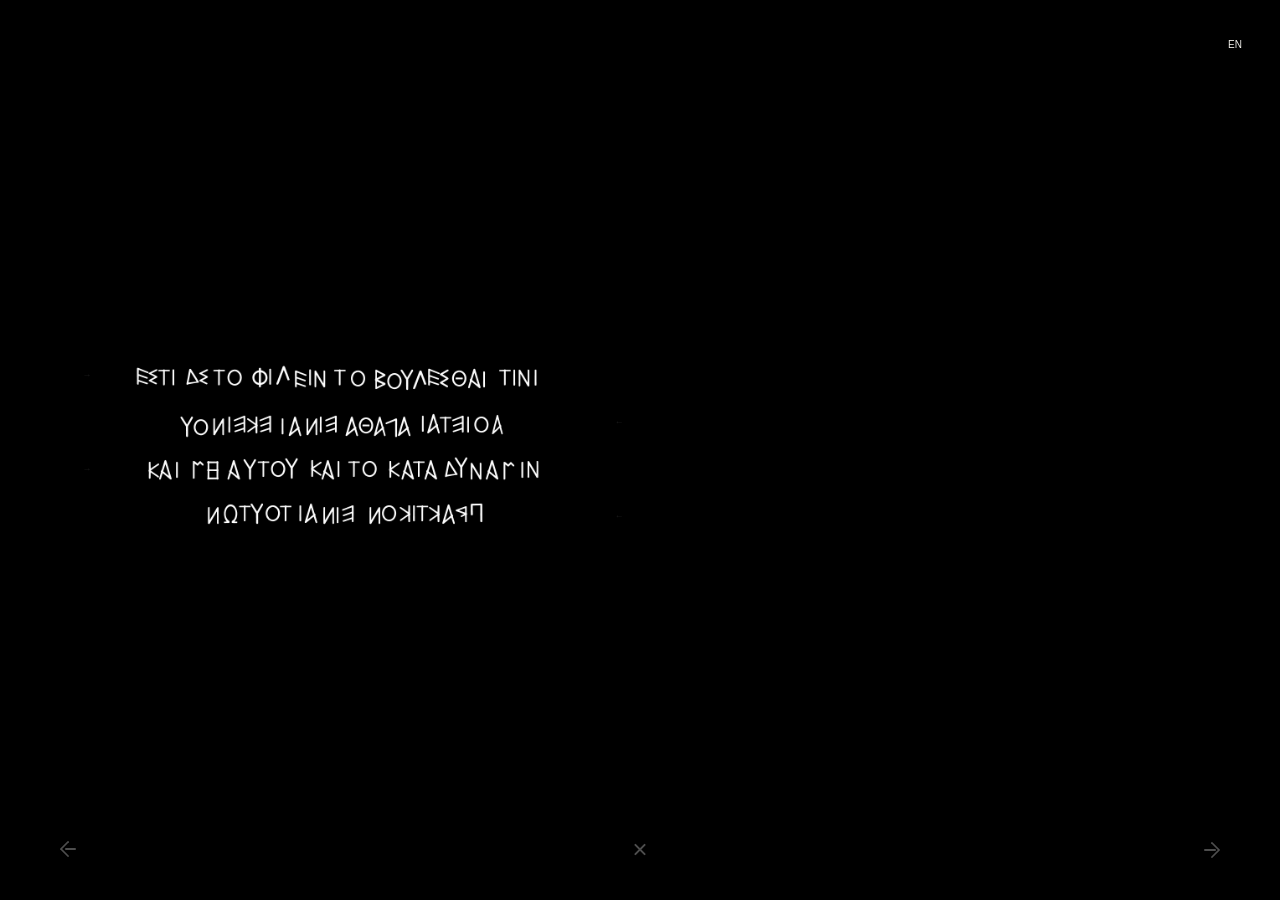
<file: Barbarian-Love.html>
<!doctype html>
<html lang="ko">
<head>
  <meta charset="utf-8">
  <meta name="viewport" content="width=device-width, initial-scale=1">
  <meta http-equiv="Content-Security-Policy" content="default-src 'self'; script-src 'self' 'unsafe-inline'; style-src 'self' 'unsafe-inline' https://fonts.googleapis.com; img-src 'self' data:; font-src 'self' https://fonts.gstatic.com; connect-src 'self' https://api.country.is; object-src 'none'; base-uri 'none'; form-action 'none'; frame-src 'none'; media-src 'none'">
  <meta name="referrer" content="no-referrer">
  <meta name="description" content="Love receptor is an interactive reading experience exploring how love is written, translated, and revealed across twelve languages and literary traditions.">
  <meta name="theme-color" content="#000000">
  <meta name="robots" content="index, follow">
  <link rel="icon" type="image/png" sizes="64x64" href="favicon.png">
  <link rel="apple-touch-icon" sizes="180x180" href="apple-touch-icon.png">
  <link rel="canonical" href="https://taejuneyoun.github.io/Love-receptor/01.html">
  <meta property="og:type" content="website">
  <meta property="og:url" content="https://taejuneyoun.github.io/Love-receptor/01.html">
  <meta property="og:site_name" content="Love receptor">
  <meta property="og:title" content="Love receptor">
  <meta property="og:description" content="Love receptor is an interactive reading experience exploring how love is written, translated, and revealed across twelve languages and literary traditions.">
  <meta property="og:image" content="https://taejuneyoun.github.io/Love-receptor/og-preview.png">
  <meta property="og:image:type" content="image/png">
  <meta property="og:image:width" content="2816">
  <meta property="og:image:height" content="2136">
  <meta property="og:image:alt" content="Love receptor interactive works floating in three-dimensional space">
  <meta name="twitter:card" content="summary_large_image">
  <meta name="twitter:title" content="Love receptor">
  <meta name="twitter:description" content="Love receptor is an interactive reading experience exploring how love is written, translated, and revealed across twelve languages and literary traditions.">
  <meta name="twitter:image" content="https://taejuneyoun.github.io/Love-receptor/og-preview.png">
  <script src="entry-transition.js"></script>
  <link rel="stylesheet" href="cursor.css">
  <script src="cursor.js?v=97" defer></script>
  <script src="mobile-navigation.js?v=97" defer></script>
  <title>Love receptor — 01</title>
  <style>
    :root { --ink: #000000; --paper: #f1f0eb; }
    * { box-sizing: border-box; }
    html { background: var(--ink); }
    body {
      margin: 0;
      background: var(--ink);
      color: var(--paper);
      font-family: "Helvetica Neue", Helvetica, Arial, sans-serif;
      font-weight: 300;
    }
    button, a { color: inherit; font: inherit; }
    button { border: 0; background: none; cursor: pointer; }
    .site-shell {
      min-height: 100svh;
      padding: 30px 38px 58px;
      display: flex;
      flex-direction: column;
    }
    header {
      min-height: 28px;
      display: flex;
      align-items: center;
      justify-content: flex-end;
      font-size: 10px;
      letter-spacing: .18em;
    }
    .brand { text-decoration: none; }
    .pages {
      position: fixed;
      left: 50%;
      bottom: 22px;
      z-index: 10;
      display: flex;
      gap: 7px;
      font-size: 9px;
      white-space: nowrap;
      transform: translateX(-50%);
    }
    .pages a { text-decoration: none; opacity: .3; }
    .pages a + a::before { content: "/"; margin-right: 7px; opacity: .55; }
    .pages a.active, .pages a:hover { opacity: 1; }
    .language { display: flex; align-items: center; gap: 10px; }
    .language button { padding: 3px 0; opacity: .34; transition: opacity .2s; }
    .language button + button::before { content: "/"; margin-right: 10px; opacity: .6; }
    .language button.active, .language button:hover { opacity: 1; }
    .work {
      flex: 1;
      display: grid;
      grid-template-columns: minmax(0, 1.08fr) minmax(320px, .92fr);
      gap: clamp(50px, 8vw, 150px);
      align-items: center;
      padding: 7vh 3vw 8vh;
    }
    .inscription {
      position: relative;
      height: min(62vh, 610px);
      min-height: 430px;
      overflow: hidden;
      cursor: crosshair;
      touch-action: none;
      user-select: none;
    }
    .inscription.dragging { cursor: grabbing; }
    .inscription canvas { position: absolute; inset: 0; z-index: 1; }
    .glyph-artwork {
      position: absolute;
      z-index: 2;
      pointer-events: none;
      mix-blend-mode: difference;
      max-width: none;
      user-select: none;
    }
    .direction {
      position: absolute;
      left: 0;
      right: 0;
      z-index: 3;
      display: flex;
      flex-direction: column;
      justify-content: space-around;
      color: #777;
      font-size: 9px;
      pointer-events: none;
      opacity: 1;
    }
    .direction span:nth-child(odd) { align-self: flex-start; margin-left: 6px; }
    .direction span:nth-child(even) { align-self: flex-end; margin-right: 6px; }
    .direction span { opacity: .22; transition: color .18s ease, opacity .18s ease; }
    .inscription:is(:hover, .dragging) .direction span.current { color: var(--paper); opacity: .96; }
    .translation {
      position: relative;
      min-height: min(62vh, 610px);
      display: flex;
      flex-direction: column;
      justify-content: center;
    }
    .translated-copy {
      font-family: Georgia, "Times New Roman", serif;
      font-size: clamp(12px, 1.025vw, 18.5px);
      font-weight: 400;
      line-height: 1.28;
      letter-spacing: -.025em;
    }
    .translated-copy p { margin: 0; }
    .translated-copy .character {
      display: inline-block;
      transition: filter .22s ease, opacity .22s ease;
    }
    .translated-copy .spacer { height: .8em; }
    .translated-copy .citation {
      max-height: 0;
      margin-top: 0;
      overflow: hidden;
      opacity: 0;
      transform: translateY(5px);
      transition: opacity .9s ease, transform .9s ease, max-height .9s ease, margin-top .9s ease;
      font-family: Georgia, "Times New Roman", serif;
    }
    .translated-copy .citation.visible {
      max-height: 3em;
      margin-top: 1.6em;
      opacity: .38;
      transform: translateY(0);
    }
    @media (max-width: 820px) {
      .site-shell { padding: 22px 20px 50px; }
      .work { grid-template-columns: 1fr; gap: 72px; padding: 8vh 0; }
      .inscription { height: 48vh; min-height: 340px; }
      .translation { min-height: 430px; }
    }
    @media (prefers-reduced-motion: reduce) {
      * { transition: none !important; }
    }
  </style>
  <link rel="stylesheet" href="mobile.css?v=97">
</head>
<body>
  <main class="site-shell">
    <header>
      <nav class="pages" aria-label="Pages">
        <a href="MAIN.html">MAIN</a>
        <a class="active" href="01.html" aria-current="page">01</a>
        <a href="02.html">02</a>
        <a href="03.html">03</a>
        <a href="04.html">04</a>
        <a href="05.html">05</a>
        <a href="06.html">06</a>
        <a href="07.html">07</a>
        <a href="08.html">08</a>
        <a href="09.html">09</a>
        <a href="10.html">10</a>
        <a href="11.html">11</a>
        <a href="12.html">12</a>
      </nav>
      <div class="language" aria-label="English translation">
        <button type="button" data-lang="EN">EN</button>
      </div>
    </header>

    <section class="work" id="top">
      <div class="inscription" aria-label="Drag across the inscription and follow the zigzag path">
        <canvas></canvas>
        <img class="glyph-artwork" src="Barbarian-Love-inscription.png" alt="" draggable="false" decoding="async" fetchpriority="high">
        <div class="direction" aria-hidden="true">
          <span>→</span><span>←</span><span>→</span><span>←</span>
        </div>
      </div>

      <article class="translation">
        <div class="translated-copy" aria-live="polite"></div>
      </article>
    </section>
  </main>

  <script>
    (() => {
      const rows = 4;
      const translations = {
        EN: [
          "To love is to consider what is good for another,",
          "to wish it solely for that person’s sake,",
          "and, as far as one can, to turn that wish into action.",
          "Aristotle, Rhetoric II.4, 1380b35–1381a1"
        ],
        KOR: [
          "사랑한다는 것은, 누군가에게 좋은 일이 무엇인지 헤아리고,",
          "그것을 오직 그 사람을 위해 바라는 것이다.",
          "그리고 할 수 있는 한, 그 바람을 행동으로 옮기는 것이다.",
          "Aristotle, Rhetoric II.4, 1380b35–1381a1"
        ]
      };

      const area = document.querySelector(".inscription");
      const canvas = area.querySelector("canvas");
      const artwork = area.querySelector(".glyph-artwork");
      const direction = area.querySelector(".direction");
      const translatedCopy = document.querySelector(".translated-copy");
      const languageButtons = document.querySelectorAll("[data-lang]");
      let language = /^ko\b/i.test(navigator.language) ? "KOR" : "EN";
      let languagePinned = false;
      let progress = 0;
      let dragging = false;
      let gestureProgress = 0;
      let gestureActivated = false;
      let gestureInvalid = false;
      let lastPointer = null;
      let characterSpans = [];
      let citationElement = null;
      let lastAdvanceTime = 0;
      let activePointerId = null;
      let autoFinishing = false;
      let latestGuide = null;
      const mobileInteraction = window.matchMedia("(max-width: 820px), (hover: none) and (pointer: coarse)").matches;
      const tabletHighlightBoost = window.matchMedia("(min-width: 744px) and (max-width: 1366px) and (min-height: 600px) and (any-pointer: coarse)").matches
        && !/(?:^|\/)07\.html$/i.test(window.location.pathname);
      const highResolutionHighlightBoost = window.matchMedia("(min-width: 3000px) and (min-height: 1600px)").matches;

      const sourceWidth = 2940;
      const sourceHeight = 1606;
      const crop = { x: 300, y: 560, width: 1110, height: 450 };

      function artworkLayout(width, height) {
        const scaleFactor = window.matchMedia("(max-width: 820px)").matches ? 1 : 0.84;
        const scale = Math.min(width / crop.width, height / crop.height) * scaleFactor;
        const displayWidth = crop.width * scale;
        const displayHeight = crop.height * scale;
        return {
          scale,
          left: (width - displayWidth) / 2,
          top: (height - displayHeight) / 2,
          width: displayWidth,
          height: displayHeight
        };
      }

      function positionArtwork(width, height) {
        const layout = artworkLayout(width, height);
        artwork.style.width = `${sourceWidth * layout.scale}px`;
        artwork.style.height = `${sourceHeight * layout.scale}px`;
        artwork.style.left = `${layout.left - crop.x * layout.scale}px`;
        artwork.style.top = `${layout.top - crop.y * layout.scale}px`;
        const clipInset = `inset(${crop.y * layout.scale}px ${(sourceWidth - crop.x - crop.width) * layout.scale}px ${(sourceHeight - crop.y - crop.height) * layout.scale}px ${crop.x * layout.scale}px)`;
        artwork.style.clipPath = clipInset;
        artwork.style.webkitClipPath = clipInset;
        direction.style.top = `${layout.top}px`;
        direction.style.height = `${layout.height}px`;
        return layout;
      }

      function makeGuide(width, height) {
        const points = [];
        const segments = [];
        const layout = artworkLayout(width, height);
        const rowGap = 108 * layout.scale;
        const radius = rowGap / 2;
        const strokeWidth = Math.max(26, 56 * layout.scale);
        const safeInset = strokeWidth / 2 + 4;
        const leftEdge = layout.left + safeInset;
        const rightEdge = layout.left + layout.width - safeInset;
        const leftTurn = leftEdge + radius;
        const rightTurn = rightEdge - radius;
        const firstY = layout.top + 64 * layout.scale;
        const arcSteps = 28;

        for (let row = 0; row < rows; row += 1) {
          const y = firstY + rowGap * row;
          const goingRight = row % 2 === 0;
          const startX = row === 0 ? leftEdge : (goingRight ? leftTurn : rightTurn);
          const endX = row === rows - 1
            ? (goingRight ? rightEdge : leftEdge)
            : (goingRight ? rightTurn : leftTurn);
          points.push({ x: startX, y });
          points.push({ x: endX, y });
          if (row === rows - 1) continue;

          const centerX = goingRight ? rightTurn : leftTurn;
          const centerY = y + radius;
          for (let step = 1; step <= arcSteps; step += 1) {
            const t = step / arcSteps;
            const angle = goingRight
              ? -Math.PI / 2 + Math.PI * t
              : -Math.PI / 2 - Math.PI * t;
            points.push({
              x: centerX + radius * Math.cos(angle),
              y: centerY + radius * Math.sin(angle)
            });
          }
        }

        if (mobileInteraction) {
          const mobileGuideInset = strokeWidth / 2 + 2;
          points.forEach((point) => {
            point.x = Math.max(mobileGuideInset, Math.min(width - mobileGuideInset, point.x));
            point.y = Math.max(mobileGuideInset, Math.min(height - mobileGuideInset, point.y));
          });
        }

        const cumulative = [0];
        for (let index = 1; index < points.length; index += 1) {
          const deltaY = points[index].y - points[index - 1].y;
          segments.push(Math.abs(deltaY) < 0.01 ? "line" : "fold");
          cumulative.push(cumulative[index - 1] + Math.hypot(
            points[index].x - points[index - 1].x,
            points[index].y - points[index - 1].y
          ));
        }
        return {
          points,
          segments,
          cumulative,
          total: cumulative[cumulative.length - 1] || 1,
          lineWidth: strokeWidth
        };
      }

      function updateDirectionMarkers(guide) {
        const markers = Array.from(direction.querySelectorAll("span"));
        const contentSegments = guide.segments
          .map((kind, index) => ({ kind, index }))
          .filter(({ kind, index }) => kind !== "fold" && guide.cumulative[index + 1] - guide.cumulative[index] > 1);
        const distance = guide.total * progress;
        let activeOrder = 0;
        contentSegments.forEach(({ index }, order) => {
          if (distance >= guide.cumulative[index + 1] - 0.5) {
            activeOrder = Math.min(order + 1, contentSegments.length - 1);
          }
        });
        markers.forEach((marker, index) => marker.classList.toggle("current", index === activeOrder));
      }

      function draw() {
        const rect = area.getBoundingClientRect();
        const dpr = Math.min(window.devicePixelRatio || 1, 2);
        canvas.width = Math.round(rect.width * dpr);
        canvas.height = Math.round(rect.height * dpr);
        canvas.style.width = `${rect.width}px`;
        canvas.style.height = `${rect.height}px`;
        positionArtwork(rect.width, rect.height);
        const context = canvas.getContext("2d");
        context.scale(dpr, dpr);
        context.lineCap = "round";
        context.lineJoin = "round";
        const guide = makeGuide(rect.width, rect.height);
        latestGuide = guide;
        const cursorHead = pointOnGuide(guide, progress);
        const cursorGuide = {
          x: rect.left + cursorHead.x,
          y: rect.top + cursorHead.y,
          snapRadius: guide.lineWidth,
          atStart: progress <= 0.001,
          complete: progress >= 0.999,
          locked: dragging || autoFinishing
        };
        window.__barbarianCursorGuide = cursorGuide;
        window.dispatchEvent(new CustomEvent("barbarian:guidecursor", { detail: cursorGuide }));
        updateDirectionMarkers(guide);
        context.lineWidth = guide.lineWidth;
        context.strokeStyle = "#f1f0eb";
        const limit = guide.total * progress;
        context.beginPath();
        context.moveTo(guide.points[0].x, guide.points[0].y);
        for (let index = 1; index < guide.points.length; index += 1) {
          const startDistance = guide.cumulative[index - 1];
          const endDistance = guide.cumulative[index];
          if (limit >= endDistance) {
            context.lineTo(guide.points[index].x, guide.points[index].y);
            continue;
          }
          if (limit > startDistance) {
            const ratio = (limit - startDistance) / (endDistance - startDistance);
            const start = guide.points[index - 1];
            const end = guide.points[index];
            context.lineTo(
              start.x + (end.x - start.x) * ratio,
              start.y + (end.y - start.y) * ratio
            );
          }
          break;
        }
        if (progress > 0) context.stroke();
      }

      function buildTranslation() {
        translatedCopy.replaceChildren();
        characterSpans = [];
        citationElement = null;
        translations[language].forEach((line) => {
          if (!line) {
            const spacer = document.createElement("div");
            spacer.className = "spacer";
            translatedCopy.appendChild(spacer);
            return;
          }
          const paragraph = document.createElement("p");
          const isCitation = line.startsWith("Aristotle,");
          if (isCitation) {
            paragraph.className = "citation";
            paragraph.textContent = line;
            citationElement = paragraph;
            translatedCopy.appendChild(paragraph);
            return;
          }
          Array.from(line).forEach((character) => {
            const span = document.createElement("span");
            span.className = "character";
            span.textContent = character === " " ? "\u00a0" : character;
            paragraph.appendChild(span);
            characterSpans.push(span);
          });
          translatedCopy.appendChild(paragraph);
        });
        updateTranslation();
      }

      function contentRevealProgress(guide, pathProgress) {
        if (!guide) return pathProgress;
        const distance = guide.total * pathProgress;
        let contentTotal = 0;
        let revealedContent = 0;
        guide.segments.forEach((kind, index) => {
          if (kind === "fold") return;
          const start = guide.cumulative[index];
          const end = guide.cumulative[index + 1];
          const length = Math.max(0, end - start);
          contentTotal += length;
          revealedContent += Math.max(0, Math.min(length, distance - start));
        });
        return contentTotal > 0 ? Math.min(1, revealedContent / contentTotal) : pathProgress;
      }

      function updateTranslation() {
        document.body.classList.toggle("highlight-complete", progress >= 0.999);
        const revealProgress = contentRevealProgress(latestGuide, progress);
        const revealed = revealProgress * characterSpans.length;
        characterSpans.forEach((span, index) => {
          const characterProgress = Math.min(1, Math.max(0, revealed - index));
          span.style.filter = `blur(${(1 - characterProgress) * 12}px)`;
          span.style.opacity = 0.16 + characterProgress * 0.84;
        });
        if (citationElement) {
          citationElement.classList.toggle("visible", progress >= 0.999 && !dragging);
        }
      }

      function pointerPosition(event) {
        const rect = area.getBoundingClientRect();
        return { x: event.clientX - rect.left, y: event.clientY - rect.top };
      }

      function pointOnGuide(guide, amount) {
        const target = guide.total * amount;
        for (let index = 1; index < guide.points.length; index += 1) {
          if (guide.cumulative[index] < target) continue;
          const startDistance = guide.cumulative[index - 1];
          const segmentDistance = guide.cumulative[index] - startDistance || 1;
          const ratio = Math.min(1, Math.max(0, (target - startDistance) / segmentDistance));
          const start = guide.points[index - 1];
          const end = guide.points[index];
          return {
            x: start.x + (end.x - start.x) * ratio,
            y: start.y + (end.y - start.y) * ratio,
            tangentX: (end.x - start.x) / segmentDistance,
            tangentY: (end.y - start.y) / segmentDistance
          };
        }
        const end = guide.points[guide.points.length - 1];
        return { x: end.x, y: end.y, tangentX: -1, tangentY: 0 };
      }

      function projectToGuide(pointer, guide, minimum, maximum) {
        let closest = null;
        for (let index = 1; index < guide.points.length; index += 1) {
          const start = guide.points[index - 1];
          const end = guide.points[index];
          const dx = end.x - start.x;
          const dy = end.y - start.y;
          const lengthSquared = dx * dx + dy * dy || 1;
          const t = Math.min(1, Math.max(0,
            ((pointer.x - start.x) * dx + (pointer.y - start.y) * dy) / lengthSquared
          ));
          const distanceAlong = guide.cumulative[index - 1] + Math.sqrt(lengthSquared) * t;
          const candidate = distanceAlong / guide.total;
          if (candidate < minimum || candidate > maximum) continue;
          const projectedX = start.x + dx * t;
          const projectedY = start.y + dy * t;
          const distance = Math.hypot(pointer.x - projectedX, pointer.y - projectedY);
          if (!closest || distance < closest.distance) closest = { candidate, distance };
        }
        return closest;
      }

      function segmentState(guide, amount) {
        const distance = guide.total * amount;
        for (let index = 0; index < guide.segments.length; index += 1) {
          const startDistance = guide.cumulative[index];
          const endDistance = guide.cumulative[index + 1];
          if (distance > endDistance && index < guide.segments.length - 1) continue;
          const segmentLength = endDistance - startDistance || 1;
          return {
            index,
            kind: guide.segments[index],
            local: Math.min(1, Math.max(0, (distance - startDistance) / segmentLength))
          };
        }
        return { index: guide.segments.length - 1, kind: "line", local: 1 };
      }

      function finalContentSegment(guide) {
        for (let index = guide.segments.length - 1; index >= 0; index -= 1) {
          if (guide.segments[index] !== "fold") return index;
        }
        return guide.segments.length - 1;
      }

      function finishAutomatically() {
        if (autoFinishing) return;
        autoFinishing = true;
        dragging = false;
        lastPointer = null;
        area.classList.remove("dragging");
        if (activePointerId !== null) {
          try {
            if (area.hasPointerCapture(activePointerId)) area.releasePointerCapture(activePointerId);
          } catch {}
        }
        activePointerId = null;
        const startProgress = progress;
        const startedAt = performance.now();
        const duration = 980;

        function animate(now) {
          const elapsed = Math.min(1, (now - startedAt) / duration);
          const eased = 1 - Math.pow(1 - elapsed, 3);
          progress = startProgress + (1 - startProgress) * eased;
          gestureProgress = progress;
          draw();
          updateTranslation();
          if (elapsed < 1) {
            requestAnimationFrame(animate);
            return;
          }
          progress = 1;
          gestureProgress = 1;
          autoFinishing = false;
          draw();
          updateTranslation();
        }
        requestAnimationFrame(animate);
      }

      function followGuide(event) {
        if (gestureInvalid || autoFinishing) return;
        const rect = area.getBoundingClientRect();
        const pointer = pointerPosition(event);
        const guide = makeGuide(rect.width, rect.height);
        const tolerance = guide.lineWidth * (mobileInteraction ? 1.4 : 0.9);
        const tangent = pointOnGuide(guide, gestureProgress);

        if (lastPointer) {
          const movementX = pointer.x - lastPointer.x;
          const movementY = pointer.y - lastPointer.y;
          const movementLength = Math.hypot(movementX, movementY);
          if (movementLength > 3) {
            const direction = (movementX * tangent.tangentX + movementY * tangent.tangentY) / movementLength;
            if (direction < -0.18 && !gestureActivated) {
              gestureInvalid = true;
              return;
            }
          }
        }
        lastPointer = pointer;

        const projection = projectToGuide(
          pointer,
          guide,
          Math.max(0, gestureProgress - 0.02),
          Math.min(1, gestureProgress + 0.095)
        );
        if (!projection || projection.distance > tolerance) return;
        const requestedAdvance = projection.candidate - gestureProgress;
        if (requestedAdvance <= 0.001) return;
        if (!gestureActivated && projection.candidate - progress < 0.006) return;

        const now = performance.now();
        const elapsed = Math.min(0.05, Math.max(1 / 120, (now - lastAdvanceTime) / 1000));
        lastAdvanceTime = now;
        const state = segmentState(guide, gestureProgress);
        const foldGap = (index) => {
          const start = guide.points[index];
          const end = guide.points[index + 1];
          const previous = guide.points[Math.max(0, index - 1)];
          const previousDx = start.x - previous.x;
          const previousDy = start.y - previous.y;
          return Math.abs(previousDx) >= Math.abs(previousDy)
            ? Math.abs(end.y - start.y)
            : Math.abs(end.x - start.x);
        };
        const foldGaps = guide.segments
          .map((kind, index) => kind === "fold" ? foldGap(index) : 0)
          .filter((gap) => gap > 0);
        const interlineGap = state.kind === "fold" ? foldGap(state.index) : 0;
        const largestInterlineGap = foldGaps.length ? Math.max(...foldGaps) : 0;
        const shortFold = state.kind === "fold"
          && largestInterlineGap > 0
          && interlineGap < largestInterlineGap * 0.98;
        const baseHighlightRate = 0.165;
        let maximumRate = baseHighlightRate;
        if (state.kind === "fold") maximumRate *= mobileInteraction ? 0.84 : 1.68;
        if (shortFold) maximumRate *= 0.7;
        if (mobileInteraction) maximumRate *= state.kind === "fold" ? 4 : 3;
        if (tabletHighlightBoost && state.kind !== "fold") maximumRate *= 1.5;
        if (highResolutionHighlightBoost) maximumRate *= 2;
        const maximumAdvance = Math.max(0.00035, maximumRate * elapsed);

        gestureActivated = true;
        gestureProgress = Math.min(projection.candidate, gestureProgress + maximumAdvance);
        progress = Math.max(progress, gestureProgress);
        draw();
        updateTranslation();

        const finalIndex = finalContentSegment(guide);
        const finalStart = guide.cumulative[finalIndex];
        const finalEnd = guide.cumulative[finalIndex + 1];
        const finalLength = finalEnd - finalStart || 1;
        const finalLocal = (progress * guide.total - finalStart) / finalLength;
        if (finalLocal >= 0.8) finishAutomatically();
      }

      function beginDragFromPoint(event, pointerId = null) {
        if (autoFinishing || progress >= 1) return;
        const rect = area.getBoundingClientRect();
        const guide = makeGuide(rect.width, rect.height);
        const pointer = pointerPosition(event);
        const head = pointOnGuide(guide, progress);
        const startTolerance = guide.lineWidth * (mobileInteraction ? 1.65 : 1);
        if (Math.hypot(pointer.x - head.x, pointer.y - head.y) > startTolerance) return;

        if (pointerId !== null && typeof area.setPointerCapture === "function") {
          try { area.setPointerCapture(pointerId); } catch {}
        }
        activePointerId = pointerId;
        dragging = true;
        gestureProgress = progress;
        gestureActivated = false;
        gestureInvalid = false;
        lastPointer = pointer;
        lastAdvanceTime = performance.now();
        area.classList.add("dragging");
        draw();
      }

      function endDrag() {
        dragging = false;
        activePointerId = null;
        lastPointer = null;
        area.classList.remove("dragging");
        draw();
        updateTranslation();
      }

      const useTouchEvents = mobileInteraction && "ontouchstart" in window;
      if (useTouchEvents) {
        area.addEventListener("touchstart", (event) => {
          const touch = event.changedTouches[0];
          if (!touch) return;
          beginDragFromPoint(touch, touch.identifier);
          if (dragging && event.cancelable) event.preventDefault();
        }, { passive: false });
        area.addEventListener("touchmove", (event) => {
          if (!dragging) return;
          const touch = Array.from(event.touches).find((item) => item.identifier === activePointerId)
            || event.touches[0];
          if (!touch) return;
          if (event.cancelable) event.preventDefault();
          followGuide(touch);
        }, { passive: false });
        ["touchend", "touchcancel"].forEach((type) => {
          area.addEventListener(type, (event) => {
            if (!dragging) return;
            const ended = Array.from(event.changedTouches).some(
              (touch) => touch.identifier === activePointerId
            );
            if (!ended && event.touches.length) return;
            if (event.cancelable) event.preventDefault();
            endDrag();
          }, { passive: false });
        });
      } else {
        area.addEventListener("pointerdown", (event) => {
          beginDragFromPoint(event, event.pointerId);
        });
        area.addEventListener("pointermove", (event) => {
          if (dragging) followGuide(event);
        });
        ["pointerup", "pointercancel"].forEach((type) => {
          area.addEventListener(type, endDrag);
        });
      }

      function updateLanguageInterface() {
        document.documentElement.lang = language === "KOR" ? "ko" : "en";
        languageButtons.forEach((button) => {
          button.classList.toggle("active", language === "EN");
        });
      }

      async function detectLanguage() {
        const fallback = /^ko\b/i.test(navigator.language) ? "KOR" : "EN";
        const controller = typeof AbortController === "function" ? new AbortController() : null;
        const timeoutId = controller ? setTimeout(() => controller.abort(), 2000) : 0;
        try {
          const options = { cache: "no-store" };
          if (controller) options.signal = controller.signal;
          const response = await fetch("https://api.country.is/", options);
          if (!response.ok) throw new Error("Location unavailable");
          const location = await response.json();
          if (languagePinned) return;
          language = String(location.country || "").toUpperCase() === "KR" ? "KOR" : "EN";
        } catch {
          if (languagePinned) return;
          language = fallback;
        } finally {
          if (timeoutId) clearTimeout(timeoutId);
        }
        updateLanguageInterface();
        buildTranslation();
      }

      languageButtons.forEach((button) => {
        button.addEventListener("click", () => {
          languagePinned = true;
          language = "EN";
          updateLanguageInterface();
          buildTranslation();
        });
      });

      new ResizeObserver(draw).observe(area);
      updateLanguageInterface();
      buildTranslation();
      detectLanguage();
      draw();
    })();
  </script>
</body>
</html>
</file>
<file: cursor.css>
:root {
  --cursor-paper: #f1f0eb;
}

body.custom-cursor-enabled,
body.custom-cursor-enabled * {
  cursor: none !important;
}

html.from-main-transition .site-shell {
  opacity: 0;
}

html.from-main-transition.entry-revealing .site-shell {
  animation: entry-content-reveal 560ms cubic-bezier(.22, 1, .36, 1) both;
}

html.from-main-transition .custom-cursor {
  opacity: 0 !important;
}

.entry-transition {
  position: fixed;
  inset: 0;
  z-index: 20000;
  overflow: hidden;
  background: #000000;
  pointer-events: none;
  opacity: 1;
  transition: opacity 560ms cubic-bezier(.22, 1, .36, 1) 60ms;
}

.entry-transition.is-revealing {
  opacity: 0;
}

@keyframes entry-content-reveal {
  from {
    opacity: 0;
    transform: scale(.992);
  }
  to {
    opacity: 1;
    transform: scale(1);
  }
}

.custom-cursor {
  position: fixed;
  left: 0;
  top: 0;
  z-index: 9999;
  width: 0;
  height: 0;
  pointer-events: none;
  opacity: 0;
  transform: translate3d(-100px, -100px, 0);
  transition: opacity 120ms ease;
  will-change: transform;
}

.custom-cursor.snapped {
  transition: opacity 120ms ease, transform 180ms cubic-bezier(.22, 1, .36, 1);
}

.custom-cursor.visible {
  opacity: 1;
}

.custom-cursor-shape {
  position: absolute;
  left: -13px;
  top: -13px;
  width: 26px;
  height: clamp(220px, 42vh, 560px);
  border-radius: 999px;
  background: var(--cursor-paper);
  transform: rotate(-20deg);
  transform-origin: 13px 13px;
  box-shadow: 0 0 1px rgba(255, 255, 255, .5);
  transition:
    left 640ms cubic-bezier(.22, 1, .36, 1),
    top 640ms cubic-bezier(.22, 1, .36, 1),
    width 640ms cubic-bezier(.22, 1, .36, 1),
    height 640ms cubic-bezier(.22, 1, .36, 1),
    transform 640ms cubic-bezier(.22, 1, .36, 1);
  will-change: left, top, width, height, transform;
}

body:not(.main-page) .custom-cursor-shape {
  height: clamp(66px, 12.6vh, 168px);
}

body.highlight-complete .custom-cursor-shape {
  left: -17px;
  top: -17px;
  width: 34px;
  height: 34px;
  transform: rotate(0deg);
}

body.main-page .custom-cursor-shape {
  background: #000000;
  box-shadow: 0 0 1px rgba(0, 0, 0, .45);
}

body.main-page .custom-cursor-label {
  color: #ffffff;
}

.custom-cursor-label {
  position: absolute;
  left: 0;
  top: 0;
  z-index: 2;
  min-width: 20px;
  color: #000000;
  font-family: "Helvetica Neue", Helvetica, Arial, sans-serif;
  font-size: var(--cursor-label-size, 8px);
  font-weight: var(--cursor-label-weight, 500);
  line-height: var(--cursor-label-line-height, 1);
  letter-spacing: var(--cursor-label-letter-spacing, .06em);
  text-align: center;
  opacity: 0;
  transform: translate(-50%, -50%);
  transition: opacity 100ms ease;
}

.custom-cursor.has-label .custom-cursor-label {
  opacity: 1;
}

@media (pointer: coarse), (hover: none) {
  .custom-cursor { display: none; }
  body.custom-cursor-enabled,
  body.custom-cursor-enabled * { cursor: auto !important; }
}

@media (min-width: 3000px) and (min-height: 1600px) and (pointer: fine) {
  .custom-cursor-shape {
    left: -26px;
    top: -26px;
    width: 52px;
    height: clamp(440px, 42vh, 1120px);
    transform-origin: 26px 26px;
  }

  body:not(.main-page) .custom-cursor-shape {
    height: clamp(132px, 12.6vh, 336px);
  }

  body.highlight-complete .custom-cursor-shape {
    left: -34px;
    top: -34px;
    width: 68px;
    height: 68px;
  }

  .custom-cursor-label {
    min-width: 40px;
    font-size: var(--cursor-label-size, 16px);
  }
}

@media (prefers-reduced-motion: reduce) {
  .custom-cursor-shape { transition: none; }
  html.from-main-transition .site-shell { opacity: 1; }
  html.from-main-transition.entry-revealing .site-shell { animation: none; }
  .entry-transition { transition-duration: 180ms; }
}
</file>
<file: mobile.css>
@import url("https://fonts.googleapis.com/css2?family=Noto+Serif+KR:wght@400&display=swap");

.translated-copy {
  font-family: "Noto Serif KR", "Noto Serif", "Noto Serif CJK KR", Georgia, "Times New Roman", serif !important;
  font-synthesis: none;
}

@media (max-width: 820px) {
  html,
  body {
    width: 100%;
    min-height: 100vh;
    min-height: 100%;
    overflow: hidden;
  }

  .site-shell {
    width: 100%;
    height: 100vh;
    height: 100svh;
    min-height: 100vh;
    min-height: 100svh;
    padding: 0 38px !important;
    overflow: hidden;
  }

  /* The Greek inscription uses the full mobile width so its alternating
     reading arrows stay clear of the long letterforms. */
  body.page-01 .site-shell {
    padding-inline: 0 !important;
  }

  header {
    position: static;
    min-height: 0 !important;
  }

  .language {
    display: none !important;
  }

  .pages a[href="12.html"] {
    display: none !important;
  }

  .pages {
    display: none !important;
  }

  .mobile-detail-navigation {
    position: fixed;
    left: 0;
    right: 0;
    bottom: max(10px, env(safe-area-inset-bottom));
    height: 58px;
    z-index: 50;
    pointer-events: none;
    background: transparent !important;
    box-shadow: none !important;
    -webkit-backdrop-filter: none !important;
    backdrop-filter: none !important;
  }

  .mobile-detail-navigation a {
    position: absolute;
    color: #ffffff;
    text-decoration: none;
    opacity: .58;
    pointer-events: auto;
    touch-action: manipulation;
    -webkit-tap-highlight-color: transparent;
    transition: opacity 90ms linear;
    background: transparent !important;
    box-shadow: none !important;
  }

  .mobile-detail-navigation a:active,
  .mobile-detail-navigation a.is-pressed {
    opacity: 1;
  }

  .mobile-page-step {
    top: 50%;
    width: 54px;
    height: 54px;
    display: grid;
    place-items: center;
    transform: translateY(-50%);
  }

  .mobile-page-previous { left: max(18px, env(safe-area-inset-left)); }
  .mobile-page-next { right: max(18px, env(safe-area-inset-right)); }

  .mobile-page-main {
    left: 50%;
    top: 50%;
    width: 54px;
    height: 54px;
    display: grid;
    place-items: center;
    transform: translate(-50%, -50%);
  }

  .mobile-nav-icon {
    position: relative;
    display: block;
    width: 17px;
    height: 17px;
  }

  .mobile-nav-icon-previous::before,
  .mobile-nav-icon-next::before {
    content: "";
    position: absolute;
    left: 1.5px;
    top: 2.5px;
    width: 10px;
    height: 10px;
    border-left: 2px solid currentColor;
    border-bottom: 2px solid currentColor;
    border-radius: 1px;
    transform: rotate(45deg);
  }

  .mobile-nav-icon-previous::after,
  .mobile-nav-icon-next::after {
    content: "";
    position: absolute;
    left: 4px;
    top: 7.5px;
    width: 11.5px;
    height: 2px;
    border-radius: 99px;
    background: currentColor;
  }

  .mobile-nav-icon-next {
    transform: scaleX(-1);
  }

  .mobile-nav-icon-close::before,
  .mobile-nav-icon-close::after {
    content: "";
    position: absolute;
    left: 7.5px;
    top: 1px;
    width: 2px;
    height: 15px;
    border-radius: 99px;
    background: currentColor;
  }

  .mobile-nav-icon-close::before { transform: rotate(45deg); }
  .mobile-nav-icon-close::after { transform: rotate(-45deg); }

  .mobile-touch-prompt {
    position: fixed;
    z-index: 45;
    border-radius: 50%;
    background: #ffffff;
    pointer-events: none;
    mix-blend-mode: difference;
    transform: translate(-50%, -50%);
    animation: mobile-touch-breathe 1.45s ease-in-out infinite;
  }

  .work {
    flex: 1;
    display: flex !important;
    flex-direction: column;
    gap: 0 !important;
    align-items: stretch !important;
    width: 100%;
    max-width: 100%;
    height: 100vh;
    height: 100svh;
    min-height: 100vh;
    min-height: 100svh;
    margin-inline: auto;
    padding: calc(2svh + 10px) 0 12svh !important;
    transform: none;
    transform-origin: 50% 48%;
    transition: none;
  }

  .inscription {
    flex: 0 0 62vh;
    flex: 0 0 62svh;
    width: 100%;
    height: 62vh !important;
    height: 62svh !important;
    min-height: 0 !important;
    margin-inline: auto;
    overflow: visible !important;
    touch-action: none;
    -webkit-user-select: none;
    user-select: none;
  }

  /* Keep every reading-direction arrow visible, including when its start point
     overlaps the white highlight cap. */
  .direction {
    display: flex !important;
    visibility: visible !important;
    opacity: 1 !important;
    z-index: 12 !important;
  }

  .direction-markers {
    display: block !important;
    visibility: visible !important;
    opacity: 1 !important;
    z-index: 12 !important;
    overflow: visible !important;
  }

  .direction span,
  .direction-markers span {
    display: block !important;
    visibility: visible !important;
    color: #ffffff !important;
    opacity: .36 !important;
    font-size: 10px !important;
    mix-blend-mode: difference;
  }

  .inscription .direction span.current,
  .inscription .direction-markers span.current,
  .inscription:is(:hover, .dragging) .direction span.current,
  .inscription:is(:hover, .dragging) .direction-markers span.current {
    color: #ffffff !important;
    opacity: 1 !important;
  }

  .direction-markers span.mobile-direction-forward {
    transform: translate(calc(-50% - 18px), -50%) !important;
  }

  .direction-markers span.mobile-direction-backward {
    transform: translate(calc(-50% + 18px), -50%) !important;
  }

  .direction-markers span.mobile-direction-down {
    transform: translate(-50%, calc(-50% - 18px)) !important;
  }

  .translation {
    flex: 1 1 auto;
    width: 100%;
    min-height: 0 !important;
    padding: 2svh 0 calc(3svh + 10px);
    align-items: center !important;
    justify-content: center !important;
    transform: translateY(-20px);
  }

  .translated-copy {
    width: fit-content;
    max-width: 100%;
    margin-inline: auto;
    font-size: clamp(11px, 2.9vw, 14px) !important;
    line-height: 1.4 !important;
    letter-spacing: -.02em !important;
  }

  .translated-copy .citation.visible {
    margin-top: 1.35em !important;
  }
}

@keyframes mobile-touch-breathe {
  0%, 100% { opacity: .38; transform: translate(-50%, -50%) scale(.84); }
  50% { opacity: .92; transform: translate(-50%, -50%) scale(1.08); }
}

@media (min-width: 821px) {
  .pages {
    display: none !important;
  }

  .mobile-detail-navigation {
    position: fixed;
    left: 0;
    right: 0;
    bottom: 22px;
    height: 58px;
    z-index: 50;
    pointer-events: none;
    background: transparent !important;
  }

  .mobile-detail-navigation a {
    position: absolute;
    color: #ffffff;
    font-size: 17px;
    line-height: 1;
    text-decoration: none;
    opacity: .3;
    pointer-events: auto;
    display: grid;
    place-items: center;
    transition: opacity 120ms linear;
  }

  .mobile-detail-navigation a:hover,
  .mobile-detail-navigation a:focus-visible,
  .mobile-detail-navigation a.is-pressed {
    opacity: 1;
    outline: none;
  }

  .mobile-page-step,
  .mobile-page-main {
    top: 50%;
    width: 54px;
    height: 54px;
  }

  .mobile-page-step { transform: translateY(-50%); }
  .mobile-page-previous { left: 42px; }
  .mobile-page-next { right: 42px; }

  .mobile-page-main {
    left: 50%;
    transform: translate(-50%, -50%);
  }

  .mobile-nav-icon {
    position: relative;
    display: block;
    width: 17px;
    height: 17px;
  }

  .mobile-nav-icon-previous::before,
  .mobile-nav-icon-next::before {
    content: "";
    position: absolute;
    left: 1.5px;
    top: 2.5px;
    width: 10px;
    height: 10px;
    border-left: 2px solid currentColor;
    border-bottom: 2px solid currentColor;
    border-radius: 1px;
    transform: rotate(45deg);
  }

  .mobile-nav-icon-previous::after,
  .mobile-nav-icon-next::after {
    content: "";
    position: absolute;
    left: 4px;
    top: 7.5px;
    width: 11.5px;
    height: 2px;
    border-radius: 99px;
    background: currentColor;
  }

  .mobile-nav-icon-next { transform: scaleX(-1); }

  .mobile-nav-icon-close::before,
  .mobile-nav-icon-close::after {
    content: "";
    position: absolute;
    left: 7.5px;
    top: 1px;
    width: 2px;
    height: 15px;
    border-radius: 99px;
    background: currentColor;
  }

  .mobile-nav-icon-close::before { transform: rotate(45deg); }
  .mobile-nav-icon-close::after { transform: rotate(-45deg); }
}

@media (min-width: 821px) and (max-width: 1366px) and (min-height: 600px) and (any-pointer: coarse) {
  .mobile-detail-navigation a { font-size: 9px; }
}

@media (max-width: 820px) and (prefers-reduced-motion: reduce) {
  .work {
    transform: none !important;
    transition: none !important;
  }

  .mobile-touch-prompt {
    animation-duration: 2.4s;
  }
}

@media (max-width: 820px) and (orientation: landscape) {
  .site-shell {
    padding: 0 38px !important;
  }

  .work {
    flex-direction: row;
    gap: 34px !important;
    align-items: center !important;
    padding: calc(4svh + 10px) 0 12svh !important;
  }

  .inscription {
    flex: 1 1 62%;
    height: 86svh !important;
  }

  .translation {
    flex: 0 0 34%;
    height: 86svh;
    transform: translateY(-20px);
  }

  .translated-copy {
    font-size: clamp(10px, 1.55vw, 13px) !important;
  }
}

@media (min-width: 3000px) and (min-height: 1600px) {
  .site-shell {
    padding: 60px 76px 116px !important;
  }

  header {
    min-height: 56px !important;
    font-size: 20px !important;
  }

  .work {
    grid-template-columns: minmax(0, 1.08fr) minmax(640px, .92fr) !important;
    gap: clamp(100px, 8vw, 300px) !important;
  }

  .inscription {
    height: min(62vh, 1220px) !important;
    min-height: 860px !important;
  }

  .translation {
    min-height: min(62vh, 1220px) !important;
  }

  .direction,
  .direction-markers span {
    font-size: 18px !important;
  }

  .translated-copy {
    font-size: clamp(24px, 1.025vw, 37px) !important;
  }

  .mobile-detail-navigation { bottom: 44px; }
}
</file>
